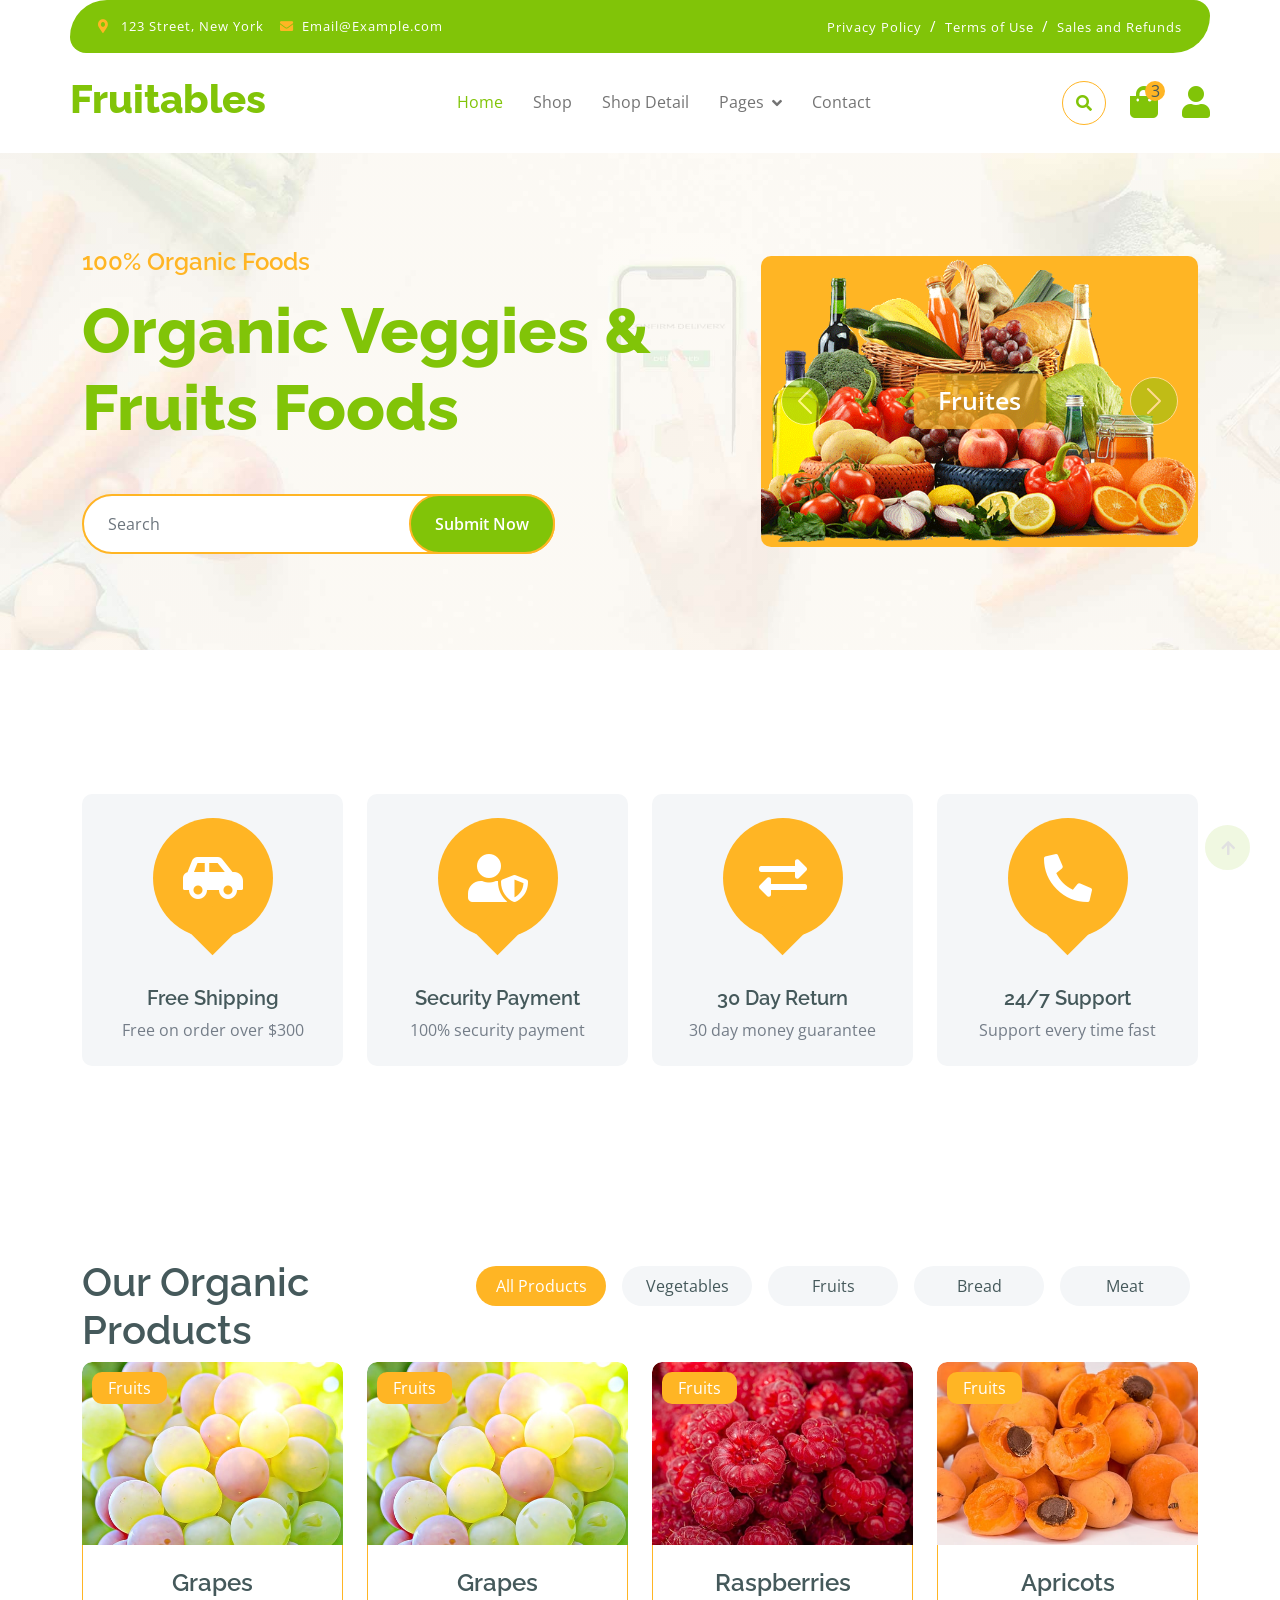
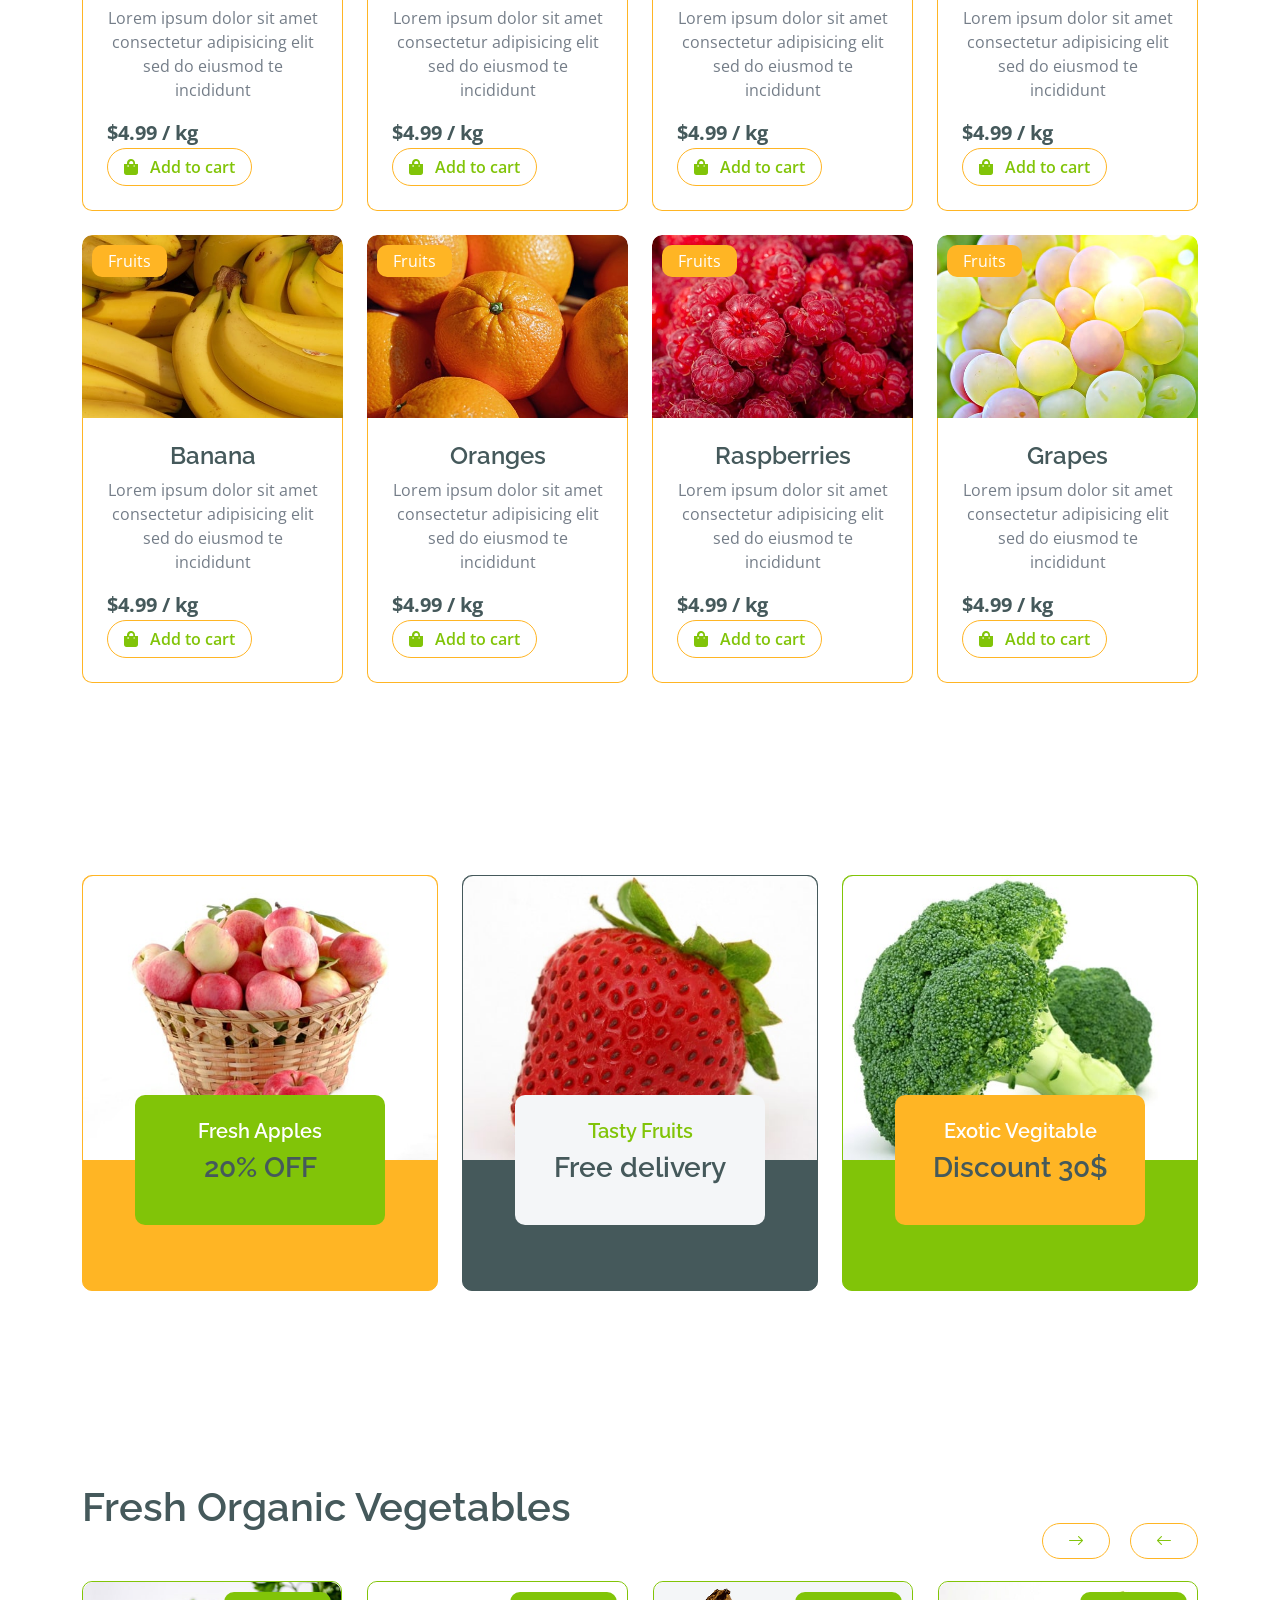
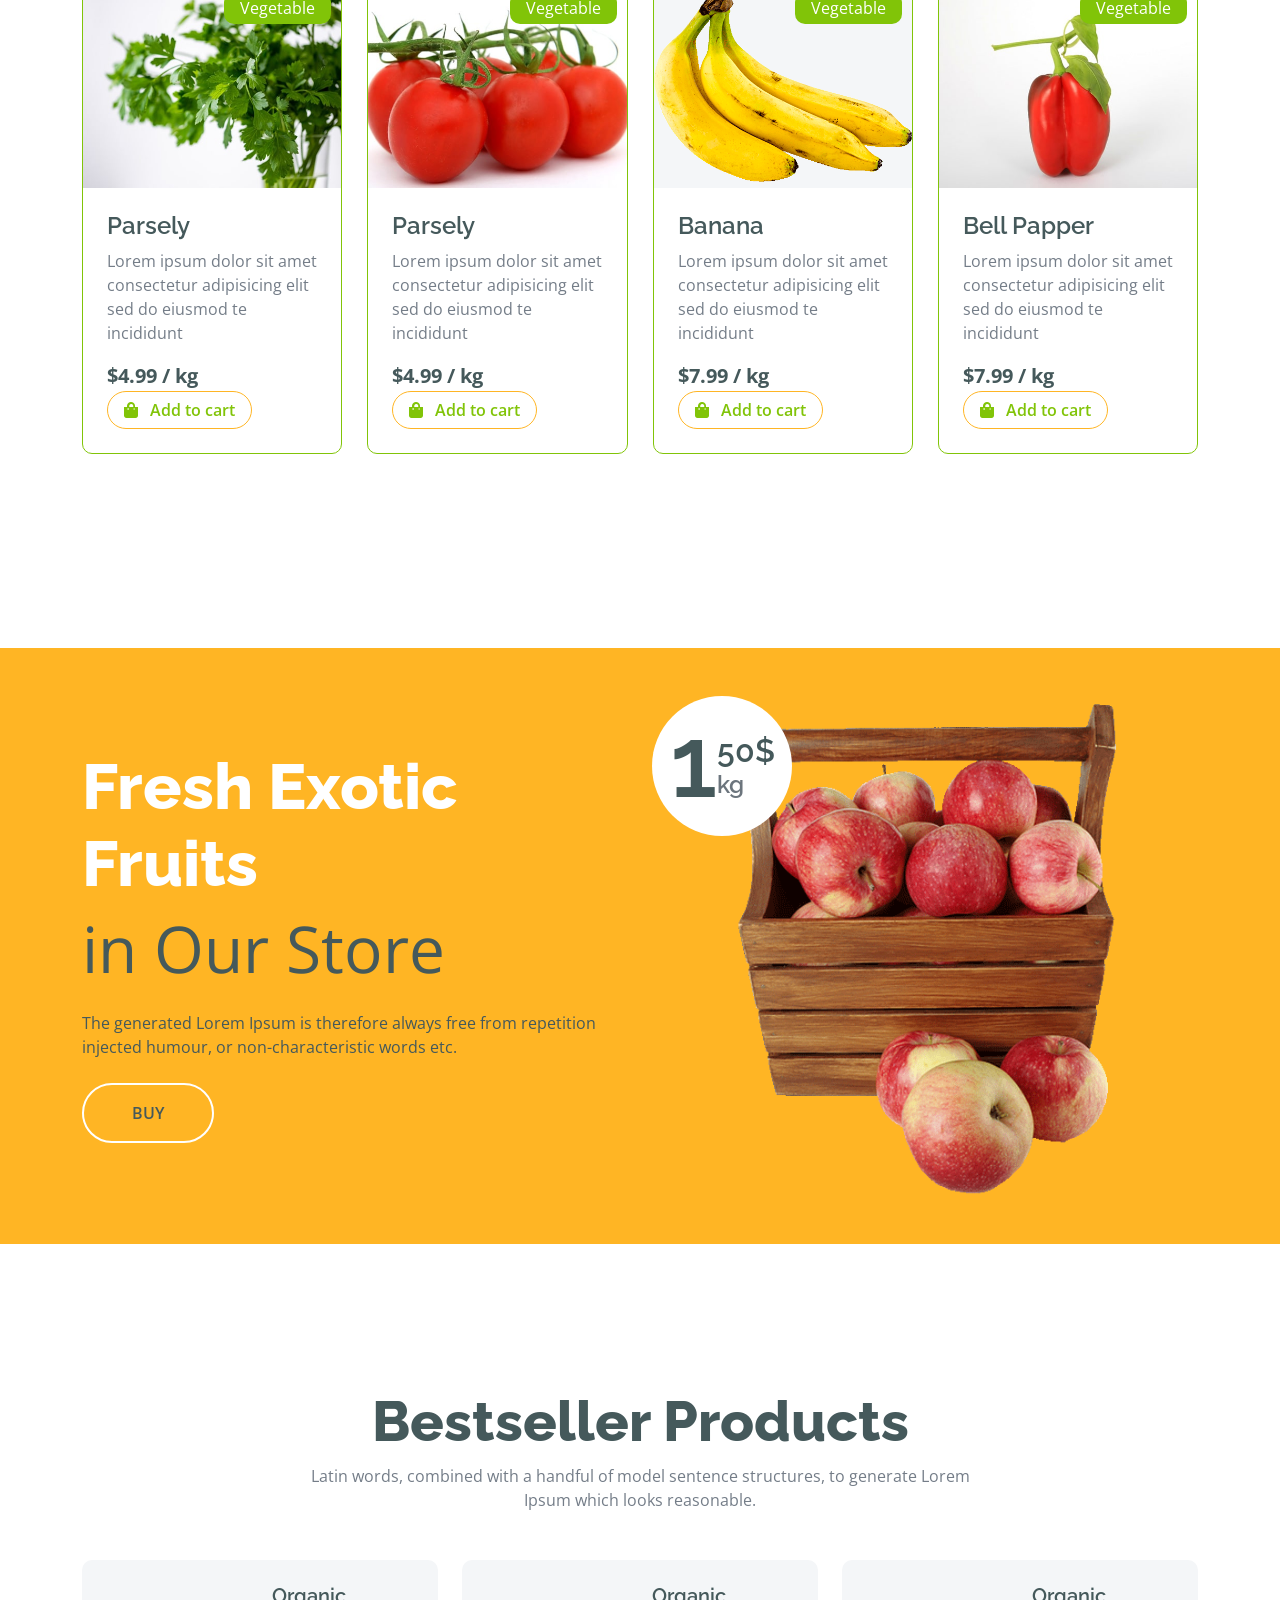
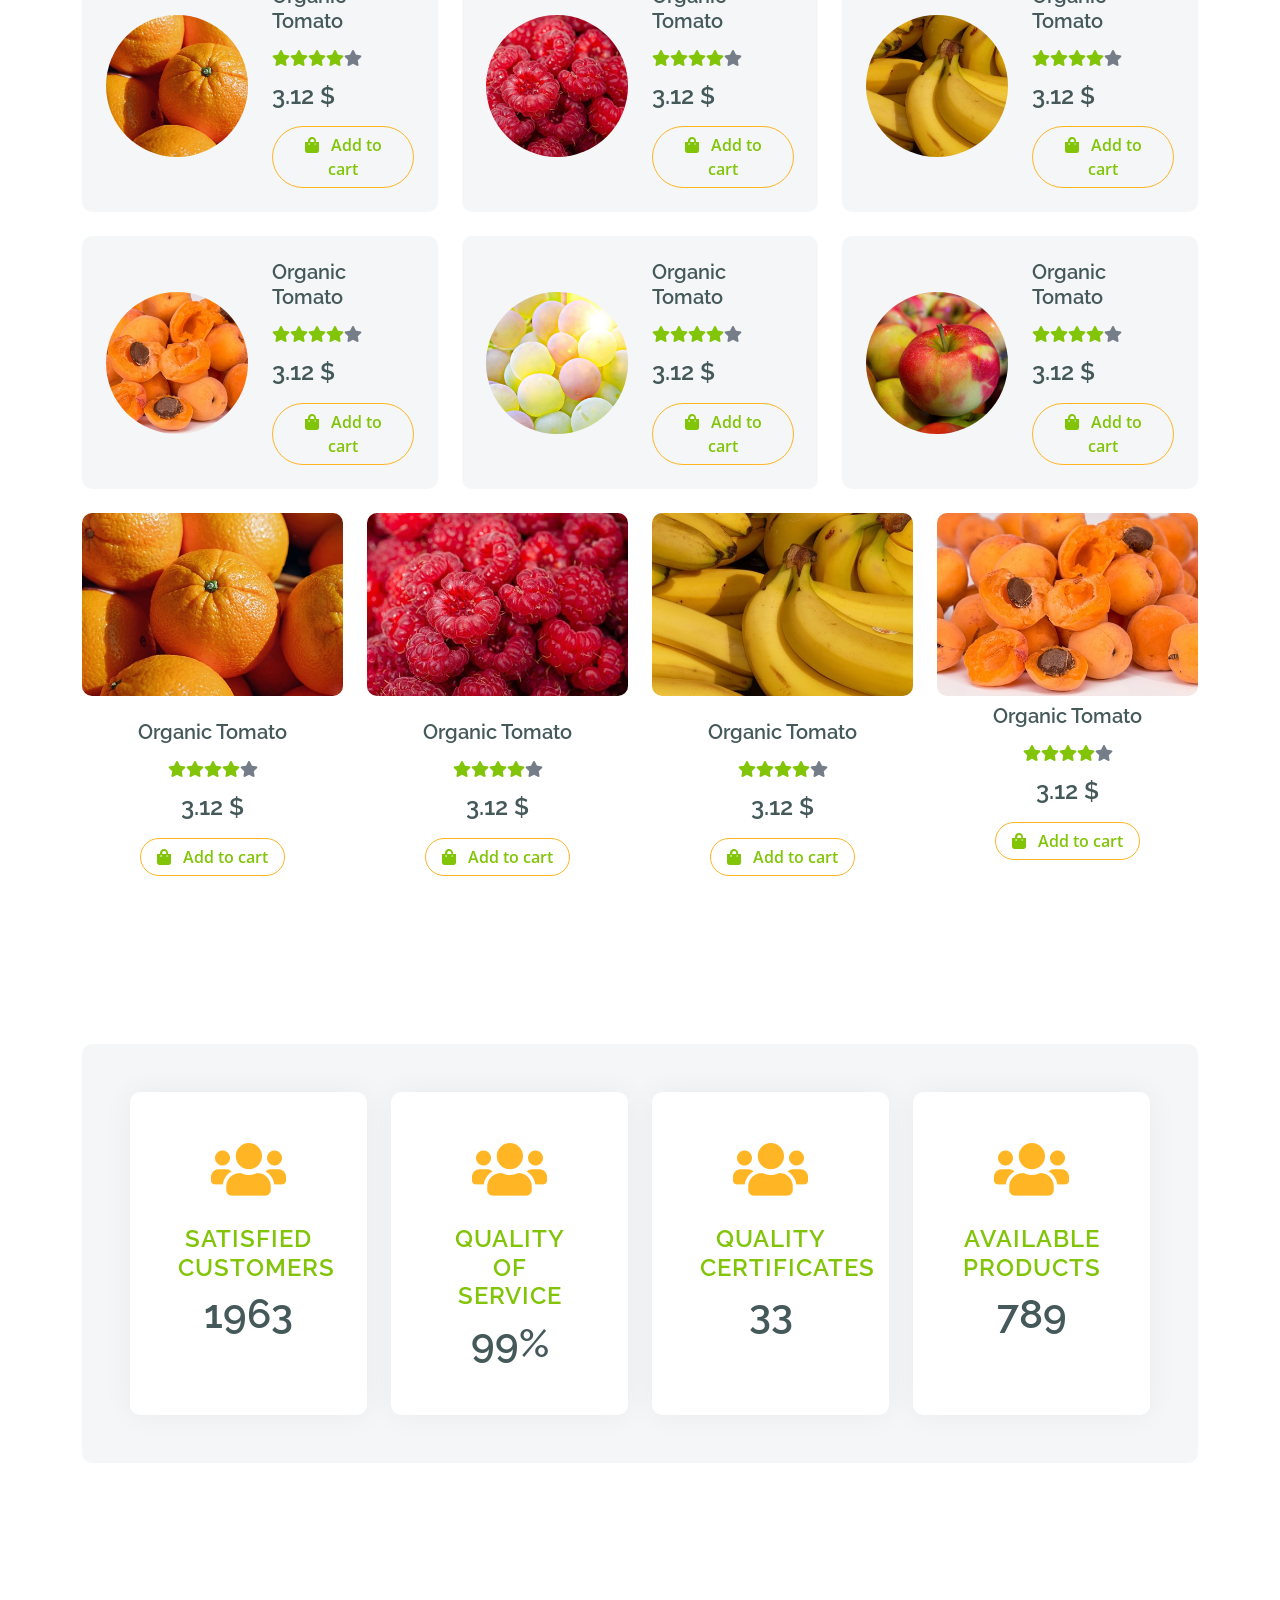
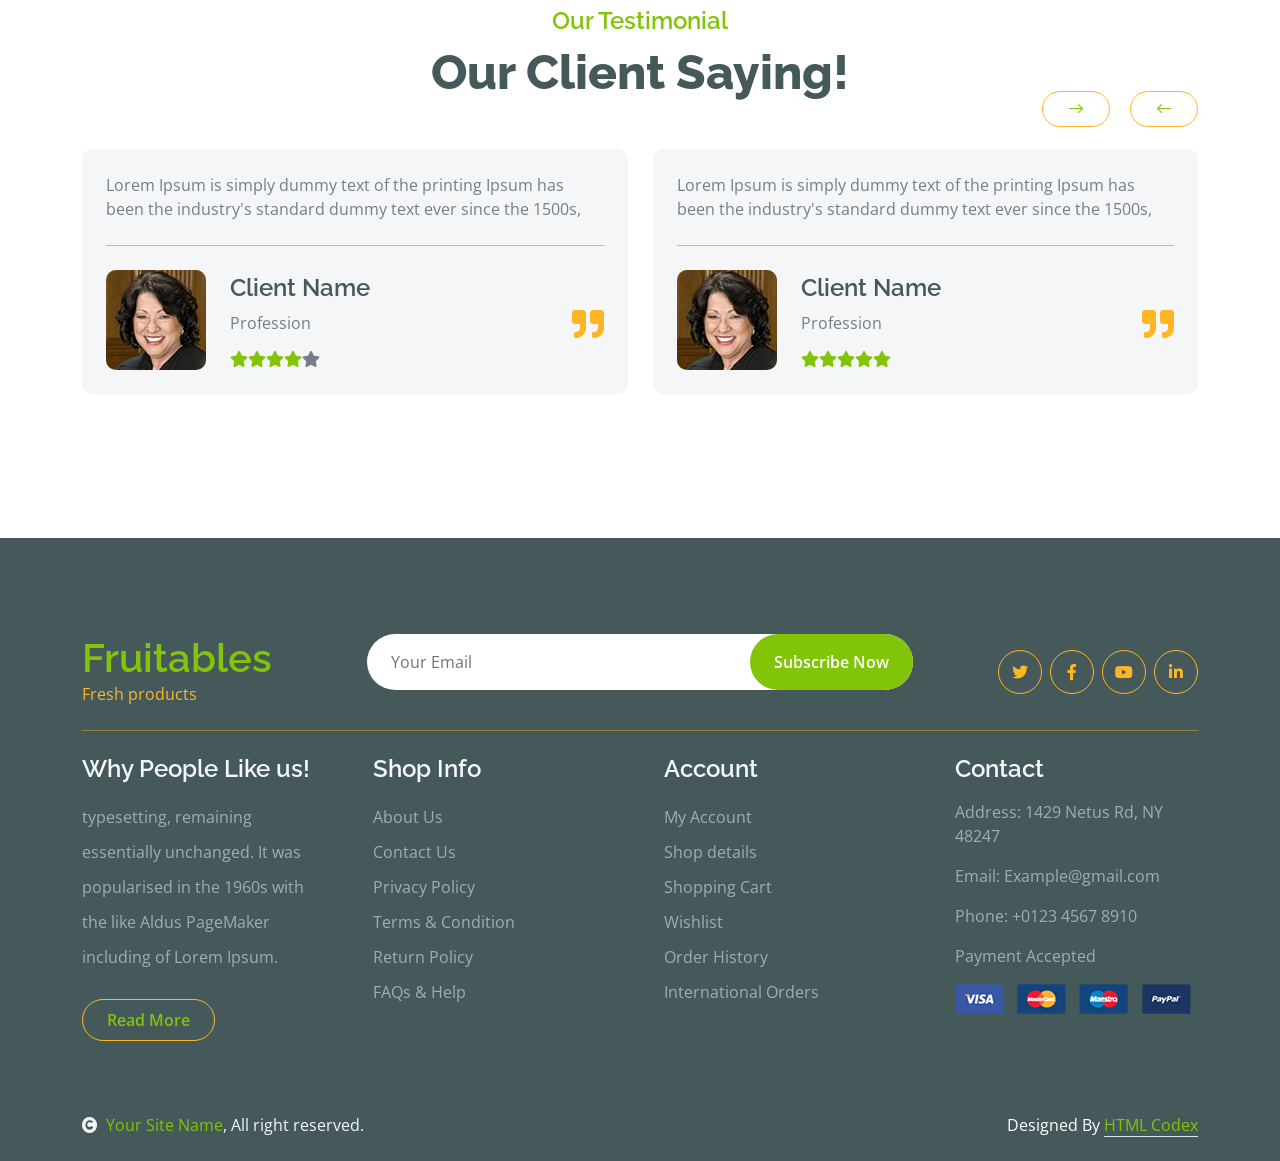
<file: BookStore/wwwroot/index.html>
<!DOCTYPE html>
<html lang="en">

    <head>
        <meta charset="utf-8">
        <title>Fruitables - Vegetable Website Template</title>
        <meta content="width=device-width, initial-scale=1.0" name="viewport">
        <meta content="" name="keywords">
        <meta content="" name="description">

        <!-- Google Web Fonts -->
        <link rel="preconnect" href="https://fonts.googleapis.com">
        <link rel="preconnect" href="https://fonts.gstatic.com" crossorigin>
        <link href="https://fonts.googleapis.com/css2?family=Open+Sans:wght@400;600&family=Raleway:wght@600;800&display=swap" rel="stylesheet"> 

        <!-- Icon Font Stylesheet -->
        <link rel="stylesheet" href="https://use.fontawesome.com/releases/v5.15.4/css/all.css"/>
        <link href="https://cdn.jsdelivr.net/npm/bootstrap-icons@1.4.1/font/bootstrap-icons.css" rel="stylesheet">

        <!-- Libraries Stylesheet -->
        <link href="lib/lightbox/css/lightbox.min.css" rel="stylesheet">
        <link href="lib/owlcarousel/assets/owl.carousel.min.css" rel="stylesheet">


        <!-- Customized Bootstrap Stylesheet -->
        <link href="css/bootstrap.min.css" rel="stylesheet">

        <!-- Template Stylesheet -->
        <link href="css/style.css" rel="stylesheet">
    </head>

    <body>

        <!-- Spinner Start -->
        <div id="spinner" class="show w-100 vh-100 bg-white position-fixed translate-middle top-50 start-50  d-flex align-items-center justify-content-center">
            <div class="spinner-grow text-primary" role="status"></div>
        </div>
        <!-- Spinner End -->


        <!-- Navbar start -->
        <div class="container-fluid fixed-top">
            <div class="container topbar bg-primary d-none d-lg-block">
                <div class="d-flex justify-content-between">
                    <div class="top-info ps-2">
                        <small class="me-3"><i class="fas fa-map-marker-alt me-2 text-secondary"></i> <a href="#" class="text-white">123 Street, New York</a></small>
                        <small class="me-3"><i class="fas fa-envelope me-2 text-secondary"></i><a href="#" class="text-white">Email@Example.com</a></small>
                    </div>
                    <div class="top-link pe-2">
                        <a href="#" class="text-white"><small class="text-white mx-2">Privacy Policy</small>/</a>
                        <a href="#" class="text-white"><small class="text-white mx-2">Terms of Use</small>/</a>
                        <a href="#" class="text-white"><small class="text-white ms-2">Sales and Refunds</small></a>
                    </div>
                </div>
            </div>
            <div class="container px-0">
                <nav class="navbar navbar-light bg-white navbar-expand-xl">
                    <a href="index.html" class="navbar-brand"><h1 class="text-primary display-6">Fruitables</h1></a>
                    <button class="navbar-toggler py-2 px-3" type="button" data-bs-toggle="collapse" data-bs-target="#navbarCollapse">
                        <span class="fa fa-bars text-primary"></span>
                    </button>
                    <div class="collapse navbar-collapse bg-white" id="navbarCollapse">
                        <div class="navbar-nav mx-auto">
                            <a href="index.html" class="nav-item nav-link active">Home</a>
                            <a href="shop.html" class="nav-item nav-link">Shop</a>
                            <a href="shop-detail.html" class="nav-item nav-link">Shop Detail</a>
                            <div class="nav-item dropdown">
                                <a href="#" class="nav-link dropdown-toggle" data-bs-toggle="dropdown">Pages</a>
                                <div class="dropdown-menu m-0 bg-secondary rounded-0">
                                    <a href="cart.html" class="dropdown-item">Cart</a>
                                    <a href="chackout.html" class="dropdown-item">Chackout</a>
                                    <a href="testimonial.html" class="dropdown-item">Testimonial</a>
                                    <a href="404.html" class="dropdown-item">404 Page</a>
                                </div>
                            </div>
                            <a href="contact.html" class="nav-item nav-link">Contact</a>
                        </div>
                        <div class="d-flex m-3 me-0">
                            <button class="btn-search btn border border-secondary btn-md-square rounded-circle bg-white me-4" data-bs-toggle="modal" data-bs-target="#searchModal"><i class="fas fa-search text-primary"></i></button>
                            <a href="#" class="position-relative me-4 my-auto">
                                <i class="fa fa-shopping-bag fa-2x"></i>
                                <span class="position-absolute bg-secondary rounded-circle d-flex align-items-center justify-content-center text-dark px-1" style="top: -5px; left: 15px; height: 20px; min-width: 20px;">3</span>
                            </a>
                            <a href="#" class="my-auto">
                                <i class="fas fa-user fa-2x"></i>
                            </a>
                        </div>
                    </div>
                </nav>
            </div>
        </div>
        <!-- Navbar End -->


        <!-- Modal Search Start -->
        <div class="modal fade" id="searchModal" tabindex="-1" aria-labelledby="exampleModalLabel" aria-hidden="true">
            <div class="modal-dialog modal-fullscreen">
                <div class="modal-content rounded-0">
                    <div class="modal-header">
                        <h5 class="modal-title" id="exampleModalLabel">Search by keyword</h5>
                        <button type="button" class="btn-close" data-bs-dismiss="modal" aria-label="Close"></button>
                    </div>
                    <div class="modal-body d-flex align-items-center">
                        <div class="input-group w-75 mx-auto d-flex">
                            <input type="search" class="form-control p-3" placeholder="keywords" aria-describedby="search-icon-1">
                            <span id="search-icon-1" class="input-group-text p-3"><i class="fa fa-search"></i></span>
                        </div>
                    </div>
                </div>
            </div>
        </div>
        <!-- Modal Search End -->


        <!-- Hero Start -->
        <div class="container-fluid py-5 mb-5 hero-header">
            <div class="container py-5">
                <div class="row g-5 align-items-center">
                    <div class="col-md-12 col-lg-7">
                        <h4 class="mb-3 text-secondary">100% Organic Foods</h4>
                        <h1 class="mb-5 display-3 text-primary">Organic Veggies & Fruits Foods</h1>
                        <div class="position-relative mx-auto">
                            <input class="form-control border-2 border-secondary w-75 py-3 px-4 rounded-pill" type="number" placeholder="Search">
                            <button type="submit" class="btn btn-primary border-2 border-secondary py-3 px-4 position-absolute rounded-pill text-white h-100" style="top: 0; right: 25%;">Submit Now</button>
                        </div>
                    </div>
                    <div class="col-md-12 col-lg-5">
                        <div id="carouselId" class="carousel slide position-relative" data-bs-ride="carousel">
                            <div class="carousel-inner" role="listbox">
                                <div class="carousel-item active rounded">
                                    <img src="img/hero-img-1.png" class="img-fluid w-100 h-100 bg-secondary rounded" alt="First slide">
                                    <a href="#" class="btn px-4 py-2 text-white rounded">Fruites</a>
                                </div>
                                <div class="carousel-item rounded">
                                    <img src="img/hero-img-2.jpg" class="img-fluid w-100 h-100 rounded" alt="Second slide">
                                    <a href="#" class="btn px-4 py-2 text-white rounded">Vesitables</a>
                                </div>
                            </div>
                            <button class="carousel-control-prev" type="button" data-bs-target="#carouselId" data-bs-slide="prev">
                                <span class="carousel-control-prev-icon" aria-hidden="true"></span>
                                <span class="visually-hidden">Previous</span>
                            </button>
                            <button class="carousel-control-next" type="button" data-bs-target="#carouselId" data-bs-slide="next">
                                <span class="carousel-control-next-icon" aria-hidden="true"></span>
                                <span class="visually-hidden">Next</span>
                            </button>
                        </div>
                    </div>
                </div>
            </div>
        </div>
        <!-- Hero End -->


        <!-- Featurs Section Start -->
        <div class="container-fluid featurs py-5">
            <div class="container py-5">
                <div class="row g-4">
                    <div class="col-md-6 col-lg-3">
                        <div class="featurs-item text-center rounded bg-light p-4">
                            <div class="featurs-icon btn-square rounded-circle bg-secondary mb-5 mx-auto">
                                <i class="fas fa-car-side fa-3x text-white"></i>
                            </div>
                            <div class="featurs-content text-center">
                                <h5>Free Shipping</h5>
                                <p class="mb-0">Free on order over $300</p>
                            </div>
                        </div>
                    </div>
                    <div class="col-md-6 col-lg-3">
                        <div class="featurs-item text-center rounded bg-light p-4">
                            <div class="featurs-icon btn-square rounded-circle bg-secondary mb-5 mx-auto">
                                <i class="fas fa-user-shield fa-3x text-white"></i>
                            </div>
                            <div class="featurs-content text-center">
                                <h5>Security Payment</h5>
                                <p class="mb-0">100% security payment</p>
                            </div>
                        </div>
                    </div>
                    <div class="col-md-6 col-lg-3">
                        <div class="featurs-item text-center rounded bg-light p-4">
                            <div class="featurs-icon btn-square rounded-circle bg-secondary mb-5 mx-auto">
                                <i class="fas fa-exchange-alt fa-3x text-white"></i>
                            </div>
                            <div class="featurs-content text-center">
                                <h5>30 Day Return</h5>
                                <p class="mb-0">30 day money guarantee</p>
                            </div>
                        </div>
                    </div>
                    <div class="col-md-6 col-lg-3">
                        <div class="featurs-item text-center rounded bg-light p-4">
                            <div class="featurs-icon btn-square rounded-circle bg-secondary mb-5 mx-auto">
                                <i class="fa fa-phone-alt fa-3x text-white"></i>
                            </div>
                            <div class="featurs-content text-center">
                                <h5>24/7 Support</h5>
                                <p class="mb-0">Support every time fast</p>
                            </div>
                        </div>
                    </div>
                </div>
            </div>
        </div>
        <!-- Featurs Section End -->


        <!-- Fruits Shop Start-->
        <div class="container-fluid fruite py-5">
            <div class="container py-5">
                <div class="tab-class text-center">
                    <div class="row g-4">
                        <div class="col-lg-4 text-start">
                            <h1>Our Organic Products</h1>
                        </div>
                        <div class="col-lg-8 text-end">
                            <ul class="nav nav-pills d-inline-flex text-center mb-5">
                                <li class="nav-item">
                                    <a class="d-flex m-2 py-2 bg-light rounded-pill active" data-bs-toggle="pill" href="#tab-1">
                                        <span class="text-dark" style="width: 130px;">All Products</span>
                                    </a>
                                </li>
                                <li class="nav-item">
                                    <a class="d-flex py-2 m-2 bg-light rounded-pill" data-bs-toggle="pill" href="#tab-2">
                                        <span class="text-dark" style="width: 130px;">Vegetables</span>
                                    </a>
                                </li>
                                <li class="nav-item">
                                    <a class="d-flex m-2 py-2 bg-light rounded-pill" data-bs-toggle="pill" href="#tab-3">
                                        <span class="text-dark" style="width: 130px;">Fruits</span>
                                    </a>
                                </li>
                                <li class="nav-item">
                                    <a class="d-flex m-2 py-2 bg-light rounded-pill" data-bs-toggle="pill" href="#tab-4">
                                        <span class="text-dark" style="width: 130px;">Bread</span>
                                    </a>
                                </li>
                                <li class="nav-item">
                                    <a class="d-flex m-2 py-2 bg-light rounded-pill" data-bs-toggle="pill" href="#tab-5">
                                        <span class="text-dark" style="width: 130px;">Meat</span>
                                    </a>
                                </li>
                            </ul>
                        </div>
                    </div>
                    <div class="tab-content">
                        <div id="tab-1" class="tab-pane fade show p-0 active">
                            <div class="row g-4">
                                <div class="col-lg-12">
                                    <div class="row g-4">
                                        <div class="col-md-6 col-lg-4 col-xl-3">
                                            <div class="rounded position-relative fruite-item">
                                                <div class="fruite-img">
                                                    <img src="img/fruite-item-5.jpg" class="img-fluid w-100 rounded-top" alt="">
                                                </div>
                                                <div class="text-white bg-secondary px-3 py-1 rounded position-absolute" style="top: 10px; left: 10px;">Fruits</div>
                                                <div class="p-4 border border-secondary border-top-0 rounded-bottom">
                                                    <h4>Grapes</h4>
                                                    <p>Lorem ipsum dolor sit amet consectetur adipisicing elit sed do eiusmod te incididunt</p>
                                                    <div class="d-flex justify-content-between flex-lg-wrap">
                                                        <p class="text-dark fs-5 fw-bold mb-0">$4.99 / kg</p>
                                                        <a href="#" class="btn border border-secondary rounded-pill px-3 text-primary"><i class="fa fa-shopping-bag me-2 text-primary"></i> Add to cart</a>
                                                    </div>
                                                </div>
                                            </div>
                                        </div>
                                        <div class="col-md-6 col-lg-4 col-xl-3">
                                            <div class="rounded position-relative fruite-item">
                                                <div class="fruite-img">
                                                    <img src="img/fruite-item-5.jpg" class="img-fluid w-100 rounded-top" alt="">
                                                </div>
                                                <div class="text-white bg-secondary px-3 py-1 rounded position-absolute" style="top: 10px; left: 10px;">Fruits</div>
                                                <div class="p-4 border border-secondary border-top-0 rounded-bottom">
                                                    <h4>Grapes</h4>
                                                    <p>Lorem ipsum dolor sit amet consectetur adipisicing elit sed do eiusmod te incididunt</p>
                                                    <div class="d-flex justify-content-between flex-lg-wrap">
                                                        <p class="text-dark fs-5 fw-bold mb-0">$4.99 / kg</p>
                                                        <a href="#" class="btn border border-secondary rounded-pill px-3 text-primary"><i class="fa fa-shopping-bag me-2 text-primary"></i> Add to cart</a>
                                                    </div>
                                                </div>
                                            </div>
                                        </div>
                                        <div class="col-md-6 col-lg-4 col-xl-3">
                                            <div class="rounded position-relative fruite-item">
                                                <div class="fruite-img">
                                                    <img src="img/fruite-item-2.jpg" class="img-fluid w-100 rounded-top" alt="">
                                                </div>
                                                <div class="text-white bg-secondary px-3 py-1 rounded position-absolute" style="top: 10px; left: 10px;">Fruits</div>
                                                <div class="p-4 border border-secondary border-top-0 rounded-bottom">
                                                    <h4>Raspberries</h4>
                                                    <p>Lorem ipsum dolor sit amet consectetur adipisicing elit sed do eiusmod te incididunt</p>
                                                    <div class="d-flex justify-content-between flex-lg-wrap">
                                                        <p class="text-dark fs-5 fw-bold mb-0">$4.99 / kg</p>
                                                        <a href="#" class="btn border border-secondary rounded-pill px-3 text-primary"><i class="fa fa-shopping-bag me-2 text-primary"></i> Add to cart</a>
                                                    </div>
                                                </div>
                                            </div>
                                        </div>
                                        <div class="col-md-6 col-lg-4 col-xl-3">
                                            <div class="rounded position-relative fruite-item">
                                                <div class="fruite-img">
                                                    <img src="img/fruite-item-4.jpg" class="img-fluid w-100 rounded-top" alt="">
                                                </div>
                                                <div class="text-white bg-secondary px-3 py-1 rounded position-absolute" style="top: 10px; left: 10px;">Fruits</div>
                                                <div class="p-4 border border-secondary border-top-0 rounded-bottom">
                                                    <h4>Apricots</h4>
                                                    <p>Lorem ipsum dolor sit amet consectetur adipisicing elit sed do eiusmod te incididunt</p>
                                                    <div class="d-flex justify-content-between flex-lg-wrap">
                                                        <p class="text-dark fs-5 fw-bold mb-0">$4.99 / kg</p>
                                                        <a href="#" class="btn border border-secondary rounded-pill px-3 text-primary"><i class="fa fa-shopping-bag me-2 text-primary"></i> Add to cart</a>
                                                    </div>
                                                </div>
                                            </div>
                                        </div>
                                        <div class="col-md-6 col-lg-4 col-xl-3">
                                            <div class="rounded position-relative fruite-item">
                                                <div class="fruite-img">
                                                    <img src="img/fruite-item-3.jpg" class="img-fluid w-100 rounded-top" alt="">
                                                </div>
                                                <div class="text-white bg-secondary px-3 py-1 rounded position-absolute" style="top: 10px; left: 10px;">Fruits</div>
                                                <div class="p-4 border border-secondary border-top-0 rounded-bottom">
                                                    <h4>Banana</h4>
                                                    <p>Lorem ipsum dolor sit amet consectetur adipisicing elit sed do eiusmod te incididunt</p>
                                                    <div class="d-flex justify-content-between flex-lg-wrap">
                                                        <p class="text-dark fs-5 fw-bold mb-0">$4.99 / kg</p>
                                                        <a href="#" class="btn border border-secondary rounded-pill px-3 text-primary"><i class="fa fa-shopping-bag me-2 text-primary"></i> Add to cart</a>
                                                    </div>
                                                </div>
                                            </div>
                                        </div>
                                        <div class="col-md-6 col-lg-4 col-xl-3">
                                            <div class="rounded position-relative fruite-item">
                                                <div class="fruite-img">
                                                    <img src="img/fruite-item-1.jpg" class="img-fluid w-100 rounded-top" alt="">
                                                </div>
                                                <div class="text-white bg-secondary px-3 py-1 rounded position-absolute" style="top: 10px; left: 10px;">Fruits</div>
                                                <div class="p-4 border border-secondary border-top-0 rounded-bottom">
                                                    <h4>Oranges</h4>
                                                    <p>Lorem ipsum dolor sit amet consectetur adipisicing elit sed do eiusmod te incididunt</p>
                                                    <div class="d-flex justify-content-between flex-lg-wrap">
                                                        <p class="text-dark fs-5 fw-bold mb-0">$4.99 / kg</p>
                                                        <a href="#" class="btn border border-secondary rounded-pill px-3 text-primary"><i class="fa fa-shopping-bag me-2 text-primary"></i> Add to cart</a>
                                                    </div>
                                                </div>
                                            </div>
                                        </div>
                                        <div class="col-md-6 col-lg-4 col-xl-3">
                                            <div class="rounded position-relative fruite-item">
                                                <div class="fruite-img">
                                                    <img src="img/fruite-item-2.jpg" class="img-fluid w-100 rounded-top" alt="">
                                                </div>
                                                <div class="text-white bg-secondary px-3 py-1 rounded position-absolute" style="top: 10px; left: 10px;">Fruits</div>
                                                <div class="p-4 border border-secondary border-top-0 rounded-bottom">
                                                    <h4>Raspberries</h4>
                                                    <p>Lorem ipsum dolor sit amet consectetur adipisicing elit sed do eiusmod te incididunt</p>
                                                    <div class="d-flex justify-content-between flex-lg-wrap">
                                                        <p class="text-dark fs-5 fw-bold mb-0">$4.99 / kg</p>
                                                        <a href="#" class="btn border border-secondary rounded-pill px-3 text-primary"><i class="fa fa-shopping-bag me-2 text-primary"></i> Add to cart</a>
                                                    </div>
                                                </div>
                                            </div>
                                        </div>
                                        <div class="col-md-6 col-lg-4 col-xl-3">
                                            <div class="rounded position-relative fruite-item">
                                                <div class="fruite-img">
                                                    <img src="img/fruite-item-5.jpg" class="img-fluid w-100 rounded-top" alt="">
                                                </div>
                                                <div class="text-white bg-secondary px-3 py-1 rounded position-absolute" style="top: 10px; left: 10px;">Fruits</div>
                                                <div class="p-4 border border-secondary border-top-0 rounded-bottom">
                                                    <h4>Grapes</h4>
                                                    <p>Lorem ipsum dolor sit amet consectetur adipisicing elit sed do eiusmod te incididunt</p>
                                                    <div class="d-flex justify-content-between flex-lg-wrap">
                                                        <p class="text-dark fs-5 fw-bold mb-0">$4.99 / kg</p>
                                                        <a href="#" class="btn border border-secondary rounded-pill px-3 text-primary"><i class="fa fa-shopping-bag me-2 text-primary"></i> Add to cart</a>
                                                    </div>
                                                </div>
                                            </div>
                                        </div>
                                    </div>
                                </div>
                            </div>
                        </div>
                        <div id="tab-2" class="tab-pane fade show p-0">
                            <div class="row g-4">
                                <div class="col-lg-12">
                                    <div class="row g-4">
                                        <div class="col-md-6 col-lg-4 col-xl-3">
                                            <div class="rounded position-relative fruite-item">
                                                <div class="fruite-img">
                                                    <img src="img/fruite-item-5.jpg" class="img-fluid w-100 rounded-top" alt="">
                                                </div>
                                                <div class="text-white bg-secondary px-3 py-1 rounded position-absolute" style="top: 10px; left: 10px;">Fruits</div>
                                                <div class="p-4 border border-secondary border-top-0 rounded-bottom">
                                                    <h4>Grapes</h4>
                                                    <p>Lorem ipsum dolor sit amet consectetur adipisicing elit sed do eiusmod te incididunt</p>
                                                    <div class="d-flex justify-content-between flex-lg-wrap">
                                                        <p class="text-dark fs-5 fw-bold mb-0">$4.99 / kg</p>
                                                        <a href="#" class="btn border border-secondary rounded-pill px-3 text-primary"><i class="fa fa-shopping-bag me-2 text-primary"></i> Add to cart</a>
                                                    </div>
                                                </div>
                                            </div>
                                        </div>
                                        <div class="col-md-6 col-lg-4 col-xl-3">
                                            <div class="rounded position-relative fruite-item">
                                                <div class="fruite-img">
                                                    <img src="img/fruite-item-2.jpg" class="img-fluid w-100 rounded-top" alt="">
                                                </div>
                                                <div class="text-white bg-secondary px-3 py-1 rounded position-absolute" style="top: 10px; left: 10px;">Fruits</div>
                                                <div class="p-4 border border-secondary border-top-0 rounded-bottom">
                                                    <h4>Raspberries</h4>
                                                    <p>Lorem ipsum dolor sit amet consectetur adipisicing elit sed do eiusmod te incididunt</p>
                                                    <div class="d-flex justify-content-between flex-lg-wrap">
                                                        <p class="text-dark fs-5 fw-bold mb-0">$4.99 / kg</p>
                                                        <a href="#" class="btn border border-secondary rounded-pill px-3 text-primary"><i class="fa fa-shopping-bag me-2 text-primary"></i> Add to cart</a>
                                                    </div>
                                                </div>
                                            </div>
                                        </div>
                                    </div>
                                </div>
                            </div>
                        </div>
                        <div id="tab-3" class="tab-pane fade show p-0">
                            <div class="row g-4">
                                <div class="col-lg-12">
                                    <div class="row g-4">
                                        <div class="col-md-6 col-lg-4 col-xl-3">
                                            <div class="rounded position-relative fruite-item">
                                                <div class="fruite-img">
                                                    <img src="img/fruite-item-1.jpg" class="img-fluid w-100 rounded-top" alt="">
                                                </div>
                                                <div class="text-white bg-secondary px-3 py-1 rounded position-absolute" style="top: 10px; left: 10px;">Fruits</div>
                                                <div class="p-4 border border-secondary border-top-0 rounded-bottom">
                                                    <h4>Oranges</h4>
                                                    <p>Lorem ipsum dolor sit amet consectetur adipisicing elit sed do eiusmod te incididunt</p>
                                                    <div class="d-flex justify-content-between flex-lg-wrap">
                                                        <p class="text-dark fs-5 fw-bold mb-0">$4.99 / kg</p>
                                                        <a href="#" class="btn border border-secondary rounded-pill px-3 text-primary"><i class="fa fa-shopping-bag me-2 text-primary"></i> Add to cart</a>
                                                    </div>
                                                </div>
                                            </div>
                                        </div>
                                        <div class="col-md-6 col-lg-4 col-xl-3">
                                            <div class="rounded position-relative fruite-item">
                                                <div class="fruite-img">
                                                    <img src="img/fruite-item-6.jpg" class="img-fluid w-100 rounded-top" alt="">
                                                </div>
                                                <div class="text-white bg-secondary px-3 py-1 rounded position-absolute" style="top: 10px; left: 10px;">Fruits</div>
                                                <div class="p-4 border border-secondary border-top-0 rounded-bottom">
                                                    <h4>Apple</h4>
                                                    <p>Lorem ipsum dolor sit amet consectetur adipisicing elit sed do eiusmod te incididunt</p>
                                                    <div class="d-flex justify-content-between flex-lg-wrap">
                                                        <p class="text-dark fs-5 fw-bold mb-0">$4.99 / kg</p>
                                                        <a href="#" class="btn border border-secondary rounded-pill px-3 text-primary"><i class="fa fa-shopping-bag me-2 text-primary"></i> Add to cart</a>
                                                    </div>
                                                </div>
                                            </div>
                                        </div>
                                    </div>
                                </div>
                            </div>
                        </div>
                        <div id="tab-4" class="tab-pane fade show p-0">
                            <div class="row g-4">
                                <div class="col-lg-12">
                                    <div class="row g-4">
                                        <div class="col-md-6 col-lg-4 col-xl-3">
                                            <div class="rounded position-relative fruite-item">
                                                <div class="fruite-img">
                                                    <img src="img/fruite-item-5.jpg" class="img-fluid w-100 rounded-top" alt="">
                                                </div>
                                                <div class="text-white bg-secondary px-3 py-1 rounded position-absolute" style="top: 10px; left: 10px;">Fruits</div>
                                                <div class="p-4 border border-secondary border-top-0 rounded-bottom">
                                                    <h4>Grapes</h4>
                                                    <p>Lorem ipsum dolor sit amet consectetur adipisicing elit sed do eiusmod te incididunt</p>
                                                    <div class="d-flex justify-content-between flex-lg-wrap">
                                                        <p class="text-dark fs-5 fw-bold mb-0">$4.99 / kg</p>
                                                        <a href="#" class="btn border border-secondary rounded-pill px-3 text-primary"><i class="fa fa-shopping-bag me-2 text-primary"></i> Add to cart</a>
                                                    </div>
                                                </div>
                                            </div>
                                        </div>
                                        <div class="col-md-6 col-lg-4 col-xl-3">
                                            <div class="rounded position-relative fruite-item">
                                                <div class="fruite-img">
                                                    <img src="img/fruite-item-4.jpg" class="img-fluid w-100 rounded-top" alt="">
                                                </div>
                                                <div class="text-white bg-secondary px-3 py-1 rounded position-absolute" style="top: 10px; left: 10px;">Fruits</div>
                                                <div class="p-4 border border-secondary border-top-0 rounded-bottom">
                                                    <h4>Apricots</h4>
                                                    <p>Lorem ipsum dolor sit amet consectetur adipisicing elit sed do eiusmod te incididunt</p>
                                                    <div class="d-flex justify-content-between flex-lg-wrap">
                                                        <p class="text-dark fs-5 fw-bold mb-0">$4.99 / kg</p>
                                                        <a href="#" class="btn border border-secondary rounded-pill px-3 text-primary"><i class="fa fa-shopping-bag me-2 text-primary"></i> Add to cart</a>
                                                    </div>
                                                </div>
                                            </div>
                                        </div>
                                    </div>
                                </div>
                            </div>
                        </div>
                        <div id="tab-5" class="tab-pane fade show p-0">
                            <div class="row g-4">
                                <div class="col-lg-12">
                                    <div class="row g-4">
                                        <div class="col-md-6 col-lg-4 col-xl-3">
                                            <div class="rounded position-relative fruite-item">
                                                <div class="fruite-img">
                                                    <img src="img/fruite-item-3.jpg" class="img-fluid w-100 rounded-top" alt="">
                                                </div>
                                                <div class="text-white bg-secondary px-3 py-1 rounded position-absolute" style="top: 10px; left: 10px;">Fruits</div>
                                                <div class="p-4 border border-secondary border-top-0 rounded-bottom">
                                                    <h4>Banana</h4>
                                                    <p>Lorem ipsum dolor sit amet consectetur adipisicing elit sed do eiusmod te incididunt</p>
                                                    <div class="d-flex justify-content-between flex-lg-wrap">
                                                        <p class="text-dark fs-5 fw-bold mb-0">$4.99 / kg</p>
                                                        <a href="#" class="btn border border-secondary rounded-pill px-3 text-primary"><i class="fa fa-shopping-bag me-2 text-primary"></i> Add to cart</a>
                                                    </div>
                                                </div>
                                            </div>
                                        </div>
                                        <div class="col-md-6 col-lg-4 col-xl-3">
                                            <div class="rounded position-relative fruite-item">
                                                <div class="fruite-img">
                                                    <img src="img/fruite-item-2.jpg" class="img-fluid w-100 rounded-top" alt="">
                                                </div>
                                                <div class="text-white bg-secondary px-3 py-1 rounded position-absolute" style="top: 10px; left: 10px;">Fruits</div>
                                                <div class="p-4 border border-secondary border-top-0 rounded-bottom">
                                                    <h4>Raspberries</h4>
                                                    <p>Lorem ipsum dolor sit amet consectetur adipisicing elit sed do eiusmod te incididunt</p>
                                                    <div class="d-flex justify-content-between flex-lg-wrap">
                                                        <p class="text-dark fs-5 fw-bold mb-0">$4.99 / kg</p>
                                                        <a href="#" class="btn border border-secondary rounded-pill px-3 text-primary"><i class="fa fa-shopping-bag me-2 text-primary"></i> Add to cart</a>
                                                    </div>
                                                </div>
                                            </div>
                                        </div>
                                        <div class="col-md-6 col-lg-4 col-xl-3">
                                            <div class="rounded position-relative fruite-item">
                                                <div class="fruite-img">
                                                    <img src="img/fruite-item-1.jpg" class="img-fluid w-100 rounded-top" alt="">
                                                </div>
                                                <div class="text-white bg-secondary px-3 py-1 rounded position-absolute" style="top: 10px; left: 10px;">Fruits</div>
                                                <div class="p-4 border border-secondary border-top-0 rounded-bottom">
                                                    <h4>Oranges</h4>
                                                    <p>Lorem ipsum dolor sit amet consectetur adipisicing elit sed do eiusmod te incididunt</p>
                                                    <div class="d-flex justify-content-between flex-lg-wrap">
                                                        <p class="text-dark fs-5 fw-bold mb-0">$4.99 / kg</p>
                                                        <a href="#" class="btn border border-secondary rounded-pill px-3 text-primary"><i class="fa fa-shopping-bag me-2 text-primary"></i> Add to cart</a>
                                                    </div>
                                                </div>
                                            </div>
                                        </div>
                                    </div>
                                </div>
                            </div>
                        </div>
                    </div>
                </div>      
            </div>
        </div>
        <!-- Fruits Shop End-->


        <!-- Featurs Start -->
        <div class="container-fluid service py-5">
            <div class="container py-5">
                <div class="row g-4 justify-content-center">
                    <div class="col-md-6 col-lg-4">
                        <a href="#">
                            <div class="service-item bg-secondary rounded border border-secondary">
                                <img src="img/featur-1.jpg" class="img-fluid rounded-top w-100" alt="">
                                <div class="px-4 rounded-bottom">
                                    <div class="service-content bg-primary text-center p-4 rounded">
                                        <h5 class="text-white">Fresh Apples</h5>
                                        <h3 class="mb-0">20% OFF</h3>
                                    </div>
                                </div>
                            </div>
                        </a>
                    </div>
                    <div class="col-md-6 col-lg-4">
                        <a href="#">
                            <div class="service-item bg-dark rounded border border-dark">
                                <img src="img/featur-2.jpg" class="img-fluid rounded-top w-100" alt="">
                                <div class="px-4 rounded-bottom">
                                    <div class="service-content bg-light text-center p-4 rounded">
                                        <h5 class="text-primary">Tasty Fruits</h5>
                                        <h3 class="mb-0">Free delivery</h3>
                                    </div>
                                </div>
                            </div>
                        </a>
                    </div>
                    <div class="col-md-6 col-lg-4">
                        <a href="#">
                            <div class="service-item bg-primary rounded border border-primary">
                                <img src="img/featur-3.jpg" class="img-fluid rounded-top w-100" alt="">
                                <div class="px-4 rounded-bottom">
                                    <div class="service-content bg-secondary text-center p-4 rounded">
                                        <h5 class="text-white">Exotic Vegitable</h5>
                                        <h3 class="mb-0">Discount 30$</h3>
                                    </div>
                                </div>
                            </div>
                        </a>
                    </div>
                </div>
            </div>
        </div>
        <!-- Featurs End -->


        <!-- Vesitable Shop Start-->
        <div class="container-fluid vesitable py-5">
            <div class="container py-5">
                <h1 class="mb-0">Fresh Organic Vegetables</h1>
                <div class="owl-carousel vegetable-carousel justify-content-center">
                    <div class="border border-primary rounded position-relative vesitable-item">
                        <div class="vesitable-img">
                            <img src="img/vegetable-item-6.jpg" class="img-fluid w-100 rounded-top" alt="">
                        </div>
                        <div class="text-white bg-primary px-3 py-1 rounded position-absolute" style="top: 10px; right: 10px;">Vegetable</div>
                        <div class="p-4 rounded-bottom">
                            <h4>Parsely</h4>
                            <p>Lorem ipsum dolor sit amet consectetur adipisicing elit sed do eiusmod te incididunt</p>
                            <div class="d-flex justify-content-between flex-lg-wrap">
                                <p class="text-dark fs-5 fw-bold mb-0">$4.99 / kg</p>
                                <a href="#" class="btn border border-secondary rounded-pill px-3 text-primary"><i class="fa fa-shopping-bag me-2 text-primary"></i> Add to cart</a>
                            </div>
                        </div>
                    </div>
                    <div class="border border-primary rounded position-relative vesitable-item">
                        <div class="vesitable-img">
                            <img src="img/vegetable-item-1.jpg" class="img-fluid w-100 rounded-top" alt="">
                        </div>
                        <div class="text-white bg-primary px-3 py-1 rounded position-absolute" style="top: 10px; right: 10px;">Vegetable</div>
                        <div class="p-4 rounded-bottom">
                            <h4>Parsely</h4>
                            <p>Lorem ipsum dolor sit amet consectetur adipisicing elit sed do eiusmod te incididunt</p>
                            <div class="d-flex justify-content-between flex-lg-wrap">
                                <p class="text-dark fs-5 fw-bold mb-0">$4.99 / kg</p>
                                <a href="#" class="btn border border-secondary rounded-pill px-3 text-primary"><i class="fa fa-shopping-bag me-2 text-primary"></i> Add to cart</a>
                            </div>
                        </div>
                    </div>
                    <div class="border border-primary rounded position-relative vesitable-item">
                        <div class="vesitable-img">
                            <img src="img/vegetable-item-3.png" class="img-fluid w-100 rounded-top bg-light" alt="">
                        </div>
                        <div class="text-white bg-primary px-3 py-1 rounded position-absolute" style="top: 10px; right: 10px;">Vegetable</div>
                        <div class="p-4 rounded-bottom">
                            <h4>Banana</h4>
                            <p>Lorem ipsum dolor sit amet consectetur adipisicing elit sed do eiusmod te incididunt</p>
                            <div class="d-flex justify-content-between flex-lg-wrap">
                                <p class="text-dark fs-5 fw-bold mb-0">$7.99 / kg</p>
                                <a href="#" class="btn border border-secondary rounded-pill px-3 text-primary"><i class="fa fa-shopping-bag me-2 text-primary"></i> Add to cart</a>
                            </div>
                        </div>
                    </div>
                    <div class="border border-primary rounded position-relative vesitable-item">
                        <div class="vesitable-img">
                            <img src="img/vegetable-item-4.jpg" class="img-fluid w-100 rounded-top" alt="">
                        </div>
                        <div class="text-white bg-primary px-3 py-1 rounded position-absolute" style="top: 10px; right: 10px;">Vegetable</div>
                        <div class="p-4 rounded-bottom">
                            <h4>Bell Papper</h4>
                            <p>Lorem ipsum dolor sit amet consectetur adipisicing elit sed do eiusmod te incididunt</p>
                            <div class="d-flex justify-content-between flex-lg-wrap">
                                <p class="text-dark fs-5 fw-bold mb-0">$7.99 / kg</p>
                                <a href="#" class="btn border border-secondary rounded-pill px-3 text-primary"><i class="fa fa-shopping-bag me-2 text-primary"></i> Add to cart</a>
                            </div>
                        </div>
                    </div>
                    <div class="border border-primary rounded position-relative vesitable-item">
                        <div class="vesitable-img">
                            <img src="img/vegetable-item-5.jpg" class="img-fluid w-100 rounded-top" alt="">
                        </div>
                        <div class="text-white bg-primary px-3 py-1 rounded position-absolute" style="top: 10px; right: 10px;">Vegetable</div>
                        <div class="p-4 rounded-bottom">
                            <h4>Potatoes</h4>
                            <p>Lorem ipsum dolor sit amet consectetur adipisicing elit sed do eiusmod te incididunt</p>
                            <div class="d-flex justify-content-between flex-lg-wrap">
                                <p class="text-dark fs-5 fw-bold mb-0">$7.99 / kg</p>
                                <a href="#" class="btn border border-secondary rounded-pill px-3 text-primary"><i class="fa fa-shopping-bag me-2 text-primary"></i> Add to cart</a>
                            </div>
                        </div>
                    </div>
                    <div class="border border-primary rounded position-relative vesitable-item">
                        <div class="vesitable-img">
                            <img src="img/vegetable-item-6.jpg" class="img-fluid w-100 rounded-top" alt="">
                        </div>
                        <div class="text-white bg-primary px-3 py-1 rounded position-absolute" style="top: 10px; right: 10px;">Vegetable</div>
                        <div class="p-4 rounded-bottom">
                            <h4>Parsely</h4>
                            <p>Lorem ipsum dolor sit amet consectetur adipisicing elit sed do eiusmod te incididunt</p>
                            <div class="d-flex justify-content-between flex-lg-wrap">
                                <p class="text-dark fs-5 fw-bold mb-0">$7.99 / kg</p>
                                <a href="#" class="btn border border-secondary rounded-pill px-3 text-primary"><i class="fa fa-shopping-bag me-2 text-primary"></i> Add to cart</a>
                            </div>
                        </div>
                    </div>
                    <div class="border border-primary rounded position-relative vesitable-item">
                        <div class="vesitable-img">
                            <img src="img/vegetable-item-5.jpg" class="img-fluid w-100 rounded-top" alt="">
                        </div>
                        <div class="text-white bg-primary px-3 py-1 rounded position-absolute" style="top: 10px; right: 10px;">Vegetable</div>
                        <div class="p-4 rounded-bottom">
                            <h4>Potatoes</h4>
                            <p>Lorem ipsum dolor sit amet consectetur adipisicing elit sed do eiusmod te incididunt</p>
                            <div class="d-flex justify-content-between flex-lg-wrap">
                                <p class="text-dark fs-5 fw-bold mb-0">$7.99 / kg</p>
                                <a href="#" class="btn border border-secondary rounded-pill px-3 text-primary"><i class="fa fa-shopping-bag me-2 text-primary"></i> Add to cart</a>
                            </div>
                        </div>
                    </div>
                    <div class="border border-primary rounded position-relative vesitable-item">
                        <div class="vesitable-img">
                            <img src="img/vegetable-item-6.jpg" class="img-fluid w-100 rounded-top" alt="">
                        </div>
                        <div class="text-white bg-primary px-3 py-1 rounded position-absolute" style="top: 10px; right: 10px;">Vegetable</div>
                        <div class="p-4 rounded-bottom">
                            <h4>Parsely</h4>
                            <p>Lorem ipsum dolor sit amet consectetur adipisicing elit sed do eiusmod te incididunt</p>
                            <div class="d-flex justify-content-between flex-lg-wrap">
                                <p class="text-dark fs-5 fw-bold mb-0">$7.99 / kg</p>
                                <a href="#" class="btn border border-secondary rounded-pill px-3 text-primary"><i class="fa fa-shopping-bag me-2 text-primary"></i> Add to cart</a>
                            </div>
                        </div>
                    </div>
                </div>
            </div>
        </div>
        <!-- Vesitable Shop End -->


        <!-- Banner Section Start-->
        <div class="container-fluid banner bg-secondary my-5">
            <div class="container py-5">
                <div class="row g-4 align-items-center">
                    <div class="col-lg-6">
                        <div class="py-4">
                            <h1 class="display-3 text-white">Fresh Exotic Fruits</h1>
                            <p class="fw-normal display-3 text-dark mb-4">in Our Store</p>
                            <p class="mb-4 text-dark">The generated Lorem Ipsum is therefore always free from repetition injected humour, or non-characteristic words etc.</p>
                            <a href="#" class="banner-btn btn border-2 border-white rounded-pill text-dark py-3 px-5">BUY</a>
                        </div>
                    </div>
                    <div class="col-lg-6">
                        <div class="position-relative">
                            <img src="img/baner-1.png" class="img-fluid w-100 rounded" alt="">
                            <div class="d-flex align-items-center justify-content-center bg-white rounded-circle position-absolute" style="width: 140px; height: 140px; top: 0; left: 0;">
                                <h1 style="font-size: 100px;">1</h1>
                                <div class="d-flex flex-column">
                                    <span class="h2 mb-0">50$</span>
                                    <span class="h4 text-muted mb-0">kg</span>
                                </div>
                            </div>
                        </div>
                    </div>
                </div>
            </div>
        </div>
        <!-- Banner Section End -->


        <!-- Bestsaler Product Start -->
        <div class="container-fluid py-5">
            <div class="container py-5">
                <div class="text-center mx-auto mb-5" style="max-width: 700px;">
                    <h1 class="display-4">Bestseller Products</h1>
                    <p>Latin words, combined with a handful of model sentence structures, to generate Lorem Ipsum which looks reasonable.</p>
                </div>
                <div class="row g-4">
                    <div class="col-lg-6 col-xl-4">
                        <div class="p-4 rounded bg-light">
                            <div class="row align-items-center">
                                <div class="col-6">
                                    <img src="img/best-product-1.jpg" class="img-fluid rounded-circle w-100" alt="">
                                </div>
                                <div class="col-6">
                                    <a href="#" class="h5">Organic Tomato</a>
                                    <div class="d-flex my-3">
                                        <i class="fas fa-star text-primary"></i>
                                        <i class="fas fa-star text-primary"></i>
                                        <i class="fas fa-star text-primary"></i>
                                        <i class="fas fa-star text-primary"></i>
                                        <i class="fas fa-star"></i>
                                    </div>
                                    <h4 class="mb-3">3.12 $</h4>
                                    <a href="#" class="btn border border-secondary rounded-pill px-3 text-primary"><i class="fa fa-shopping-bag me-2 text-primary"></i> Add to cart</a>
                                </div>
                            </div>
                        </div>
                    </div>
                    <div class="col-lg-6 col-xl-4">
                        <div class="p-4 rounded bg-light">
                            <div class="row align-items-center">
                                <div class="col-6">
                                    <img src="img/best-product-2.jpg" class="img-fluid rounded-circle w-100" alt="">
                                </div>
                                <div class="col-6">
                                    <a href="#" class="h5">Organic Tomato</a>
                                    <div class="d-flex my-3">
                                        <i class="fas fa-star text-primary"></i>
                                        <i class="fas fa-star text-primary"></i>
                                        <i class="fas fa-star text-primary"></i>
                                        <i class="fas fa-star text-primary"></i>
                                        <i class="fas fa-star"></i>
                                    </div>
                                    <h4 class="mb-3">3.12 $</h4>
                                    <a href="#" class="btn border border-secondary rounded-pill px-3 text-primary"><i class="fa fa-shopping-bag me-2 text-primary"></i> Add to cart</a>
                                </div>
                            </div>
                        </div>
                    </div>
                    <div class="col-lg-6 col-xl-4">
                        <div class="p-4 rounded bg-light">
                            <div class="row align-items-center">
                                <div class="col-6">
                                    <img src="img/best-product-3.jpg" class="img-fluid rounded-circle w-100" alt="">
                                </div>
                                <div class="col-6">
                                    <a href="#" class="h5">Organic Tomato</a>
                                    <div class="d-flex my-3">
                                        <i class="fas fa-star text-primary"></i>
                                        <i class="fas fa-star text-primary"></i>
                                        <i class="fas fa-star text-primary"></i>
                                        <i class="fas fa-star text-primary"></i>
                                        <i class="fas fa-star"></i>
                                    </div>
                                    <h4 class="mb-3">3.12 $</h4>
                                    <a href="#" class="btn border border-secondary rounded-pill px-3 text-primary"><i class="fa fa-shopping-bag me-2 text-primary"></i> Add to cart</a>
                                </div>
                            </div>
                        </div>
                    </div>
                    <div class="col-lg-6 col-xl-4">
                        <div class="p-4 rounded bg-light">
                            <div class="row align-items-center">
                                <div class="col-6">
                                    <img src="img/best-product-4.jpg" class="img-fluid rounded-circle w-100" alt="">
                                </div>
                                <div class="col-6">
                                    <a href="#" class="h5">Organic Tomato</a>
                                    <div class="d-flex my-3">
                                        <i class="fas fa-star text-primary"></i>
                                        <i class="fas fa-star text-primary"></i>
                                        <i class="fas fa-star text-primary"></i>
                                        <i class="fas fa-star text-primary"></i>
                                        <i class="fas fa-star"></i>
                                    </div>
                                    <h4 class="mb-3">3.12 $</h4>
                                    <a href="#" class="btn border border-secondary rounded-pill px-3 text-primary"><i class="fa fa-shopping-bag me-2 text-primary"></i> Add to cart</a>
                                </div>
                            </div>
                        </div>
                    </div>
                    <div class="col-lg-6 col-xl-4">
                        <div class="p-4 rounded bg-light">
                            <div class="row align-items-center">
                                <div class="col-6">
                                    <img src="img/best-product-5.jpg" class="img-fluid rounded-circle w-100" alt="">
                                </div>
                                <div class="col-6">
                                    <a href="#" class="h5">Organic Tomato</a>
                                    <div class="d-flex my-3">
                                        <i class="fas fa-star text-primary"></i>
                                        <i class="fas fa-star text-primary"></i>
                                        <i class="fas fa-star text-primary"></i>
                                        <i class="fas fa-star text-primary"></i>
                                        <i class="fas fa-star"></i>
                                    </div>
                                    <h4 class="mb-3">3.12 $</h4>
                                    <a href="#" class="btn border border-secondary rounded-pill px-3 text-primary"><i class="fa fa-shopping-bag me-2 text-primary"></i> Add to cart</a>
                                </div>
                            </div>
                        </div>
                    </div>
                    <div class="col-lg-6 col-xl-4">
                        <div class="p-4 rounded bg-light">
                            <div class="row align-items-center">
                                <div class="col-6">
                                    <img src="img/best-product-6.jpg" class="img-fluid rounded-circle w-100" alt="">
                                </div>
                                <div class="col-6">
                                    <a href="#" class="h5">Organic Tomato</a>
                                    <div class="d-flex my-3">
                                        <i class="fas fa-star text-primary"></i>
                                        <i class="fas fa-star text-primary"></i>
                                        <i class="fas fa-star text-primary"></i>
                                        <i class="fas fa-star text-primary"></i>
                                        <i class="fas fa-star"></i>
                                    </div>
                                    <h4 class="mb-3">3.12 $</h4>
                                    <a href="#" class="btn border border-secondary rounded-pill px-3 text-primary"><i class="fa fa-shopping-bag me-2 text-primary"></i> Add to cart</a>
                                </div>
                            </div>
                        </div>
                    </div>
                    <div class="col-md-6 col-lg-6 col-xl-3">
                        <div class="text-center">
                            <img src="img/fruite-item-1.jpg" class="img-fluid rounded" alt="">
                            <div class="py-4">
                                <a href="#" class="h5">Organic Tomato</a>
                                <div class="d-flex my-3 justify-content-center">
                                    <i class="fas fa-star text-primary"></i>
                                    <i class="fas fa-star text-primary"></i>
                                    <i class="fas fa-star text-primary"></i>
                                    <i class="fas fa-star text-primary"></i>
                                    <i class="fas fa-star"></i>
                                </div>
                                <h4 class="mb-3">3.12 $</h4>
                                <a href="#" class="btn border border-secondary rounded-pill px-3 text-primary"><i class="fa fa-shopping-bag me-2 text-primary"></i> Add to cart</a>
                            </div>
                        </div>
                    </div>
                    <div class="col-md-6 col-lg-6 col-xl-3">
                        <div class="text-center">
                            <img src="img/fruite-item-2.jpg" class="img-fluid rounded" alt="">
                            <div class="py-4">
                                <a href="#" class="h5">Organic Tomato</a>
                                <div class="d-flex my-3 justify-content-center">
                                    <i class="fas fa-star text-primary"></i>
                                    <i class="fas fa-star text-primary"></i>
                                    <i class="fas fa-star text-primary"></i>
                                    <i class="fas fa-star text-primary"></i>
                                    <i class="fas fa-star"></i>
                                </div>
                                <h4 class="mb-3">3.12 $</h4>
                                <a href="#" class="btn border border-secondary rounded-pill px-3 text-primary"><i class="fa fa-shopping-bag me-2 text-primary"></i> Add to cart</a>
                            </div>
                        </div>
                    </div>
                    <div class="col-md-6 col-lg-6 col-xl-3">
                        <div class="text-center">
                            <img src="img/fruite-item-3.jpg" class="img-fluid rounded" alt="">
                            <div class="py-4">
                                <a href="#" class="h5">Organic Tomato</a>
                                <div class="d-flex my-3 justify-content-center">
                                    <i class="fas fa-star text-primary"></i>
                                    <i class="fas fa-star text-primary"></i>
                                    <i class="fas fa-star text-primary"></i>
                                    <i class="fas fa-star text-primary"></i>
                                    <i class="fas fa-star"></i>
                                </div>
                                <h4 class="mb-3">3.12 $</h4>
                                <a href="#" class="btn border border-secondary rounded-pill px-3 text-primary"><i class="fa fa-shopping-bag me-2 text-primary"></i> Add to cart</a>
                            </div>
                        </div>
                    </div>
                    <div class="col-md-6 col-lg-6 col-xl-3">
                        <div class="text-center">
                            <img src="img/fruite-item-4.jpg" class="img-fluid rounded" alt="">
                            <div class="py-2">
                                <a href="#" class="h5">Organic Tomato</a>
                                <div class="d-flex my-3 justify-content-center">
                                    <i class="fas fa-star text-primary"></i>
                                    <i class="fas fa-star text-primary"></i>
                                    <i class="fas fa-star text-primary"></i>
                                    <i class="fas fa-star text-primary"></i>
                                    <i class="fas fa-star"></i>
                                </div>
                                <h4 class="mb-3">3.12 $</h4>
                                <a href="#" class="btn border border-secondary rounded-pill px-3 text-primary"><i class="fa fa-shopping-bag me-2 text-primary"></i> Add to cart</a>
                            </div>
                        </div>
                    </div>
                </div>
            </div>
        </div>
        <!-- Bestsaler Product End -->


        <!-- Fact Start -->
        <div class="container-fluid py-5">
            <div class="container">
                <div class="bg-light p-5 rounded">
                    <div class="row g-4 justify-content-center">
                        <div class="col-md-6 col-lg-6 col-xl-3">
                            <div class="counter bg-white rounded p-5">
                                <i class="fa fa-users text-secondary"></i>
                                <h4>satisfied customers</h4>
                                <h1>1963</h1>
                            </div>
                        </div>
                        <div class="col-md-6 col-lg-6 col-xl-3">
                            <div class="counter bg-white rounded p-5">
                                <i class="fa fa-users text-secondary"></i>
                                <h4>quality of service</h4>
                                <h1>99%</h1>
                            </div>
                        </div>
                        <div class="col-md-6 col-lg-6 col-xl-3">
                            <div class="counter bg-white rounded p-5">
                                <i class="fa fa-users text-secondary"></i>
                                <h4>quality certificates</h4>
                                <h1>33</h1>
                            </div>
                        </div>
                        <div class="col-md-6 col-lg-6 col-xl-3">
                            <div class="counter bg-white rounded p-5">
                                <i class="fa fa-users text-secondary"></i>
                                <h4>Available Products</h4>
                                <h1>789</h1>
                            </div>
                        </div>
                    </div>
                </div>
            </div>
        </div>
        <!-- Fact Start -->


        <!-- Tastimonial Start -->
        <div class="container-fluid testimonial py-5">
            <div class="container py-5">
                <div class="testimonial-header text-center">
                    <h4 class="text-primary">Our Testimonial</h4>
                    <h1 class="display-5 mb-5 text-dark">Our Client Saying!</h1>
                </div>
                <div class="owl-carousel testimonial-carousel">
                    <div class="testimonial-item img-border-radius bg-light rounded p-4">
                        <div class="position-relative">
                            <i class="fa fa-quote-right fa-2x text-secondary position-absolute" style="bottom: 30px; right: 0;"></i>
                            <div class="mb-4 pb-4 border-bottom border-secondary">
                                <p class="mb-0">Lorem Ipsum is simply dummy text of the printing Ipsum has been the industry's standard dummy text ever since the 1500s,
                                </p>
                            </div>
                            <div class="d-flex align-items-center flex-nowrap">
                                <div class="bg-secondary rounded">
                                    <img src="img/testimonial-1.jpg" class="img-fluid rounded" style="width: 100px; height: 100px;" alt="">
                                </div>
                                <div class="ms-4 d-block">
                                    <h4 class="text-dark">Client Name</h4>
                                    <p class="m-0 pb-3">Profession</p>
                                    <div class="d-flex pe-5">
                                        <i class="fas fa-star text-primary"></i>
                                        <i class="fas fa-star text-primary"></i>
                                        <i class="fas fa-star text-primary"></i>
                                        <i class="fas fa-star text-primary"></i>
                                        <i class="fas fa-star"></i>
                                    </div>
                                </div>
                            </div>
                        </div>
                    </div>
                    <div class="testimonial-item img-border-radius bg-light rounded p-4">
                        <div class="position-relative">
                            <i class="fa fa-quote-right fa-2x text-secondary position-absolute" style="bottom: 30px; right: 0;"></i>
                            <div class="mb-4 pb-4 border-bottom border-secondary">
                                <p class="mb-0">Lorem Ipsum is simply dummy text of the printing Ipsum has been the industry's standard dummy text ever since the 1500s,
                                </p>
                            </div>
                            <div class="d-flex align-items-center flex-nowrap">
                                <div class="bg-secondary rounded">
                                    <img src="img/testimonial-1.jpg" class="img-fluid rounded" style="width: 100px; height: 100px;" alt="">
                                </div>
                                <div class="ms-4 d-block">
                                    <h4 class="text-dark">Client Name</h4>
                                    <p class="m-0 pb-3">Profession</p>
                                    <div class="d-flex pe-5">
                                        <i class="fas fa-star text-primary"></i>
                                        <i class="fas fa-star text-primary"></i>
                                        <i class="fas fa-star text-primary"></i>
                                        <i class="fas fa-star text-primary"></i>
                                        <i class="fas fa-star text-primary"></i>
                                    </div>
                                </div>
                            </div>
                        </div>
                    </div>
                    <div class="testimonial-item img-border-radius bg-light rounded p-4">
                        <div class="position-relative">
                            <i class="fa fa-quote-right fa-2x text-secondary position-absolute" style="bottom: 30px; right: 0;"></i>
                            <div class="mb-4 pb-4 border-bottom border-secondary">
                                <p class="mb-0">Lorem Ipsum is simply dummy text of the printing Ipsum has been the industry's standard dummy text ever since the 1500s,
                                </p>
                            </div>
                            <div class="d-flex align-items-center flex-nowrap">
                                <div class="bg-secondary rounded">
                                    <img src="img/testimonial-1.jpg" class="img-fluid rounded" style="width: 100px; height: 100px;" alt="">
                                </div>
                                <div class="ms-4 d-block">
                                    <h4 class="text-dark">Client Name</h4>
                                    <p class="m-0 pb-3">Profession</p>
                                    <div class="d-flex pe-5">
                                        <i class="fas fa-star text-primary"></i>
                                        <i class="fas fa-star text-primary"></i>
                                        <i class="fas fa-star text-primary"></i>
                                        <i class="fas fa-star text-primary"></i>
                                        <i class="fas fa-star text-primary"></i>
                                    </div>
                                </div>
                            </div>
                        </div>
                    </div>
                </div>
            </div>
        </div>
        <!-- Tastimonial End -->


        <!-- Footer Start -->
        <div class="container-fluid bg-dark text-white-50 footer pt-5 mt-5">
            <div class="container py-5">
                <div class="pb-4 mb-4" style="border-bottom: 1px solid rgba(226, 175, 24, 0.5) ;">
                    <div class="row g-4">
                        <div class="col-lg-3">
                            <a href="#">
                                <h1 class="text-primary mb-0">Fruitables</h1>
                                <p class="text-secondary mb-0">Fresh products</p>
                            </a>
                        </div>
                        <div class="col-lg-6">
                            <div class="position-relative mx-auto">
                                <input class="form-control border-0 w-100 py-3 px-4 rounded-pill" type="number" placeholder="Your Email">
                                <button type="submit" class="btn btn-primary border-0 border-secondary py-3 px-4 position-absolute rounded-pill text-white" style="top: 0; right: 0;">Subscribe Now</button>
                            </div>
                        </div>
                        <div class="col-lg-3">
                            <div class="d-flex justify-content-end pt-3">
                                <a class="btn  btn-outline-secondary me-2 btn-md-square rounded-circle" href=""><i class="fab fa-twitter"></i></a>
                                <a class="btn btn-outline-secondary me-2 btn-md-square rounded-circle" href=""><i class="fab fa-facebook-f"></i></a>
                                <a class="btn btn-outline-secondary me-2 btn-md-square rounded-circle" href=""><i class="fab fa-youtube"></i></a>
                                <a class="btn btn-outline-secondary btn-md-square rounded-circle" href=""><i class="fab fa-linkedin-in"></i></a>
                            </div>
                        </div>
                    </div>
                </div>
                <div class="row g-5">
                    <div class="col-lg-3 col-md-6">
                        <div class="footer-item">
                            <h4 class="text-light mb-3">Why People Like us!</h4>
                            <p class="mb-4">typesetting, remaining essentially unchanged. It was 
                                popularised in the 1960s with the like Aldus PageMaker including of Lorem Ipsum.</p>
                            <a href="" class="btn border-secondary py-2 px-4 rounded-pill text-primary">Read More</a>
                        </div>
                    </div>
                    <div class="col-lg-3 col-md-6">
                        <div class="d-flex flex-column text-start footer-item">
                            <h4 class="text-light mb-3">Shop Info</h4>
                            <a class="btn-link" href="">About Us</a>
                            <a class="btn-link" href="">Contact Us</a>
                            <a class="btn-link" href="">Privacy Policy</a>
                            <a class="btn-link" href="">Terms & Condition</a>
                            <a class="btn-link" href="">Return Policy</a>
                            <a class="btn-link" href="">FAQs & Help</a>
                        </div>
                    </div>
                    <div class="col-lg-3 col-md-6">
                        <div class="d-flex flex-column text-start footer-item">
                            <h4 class="text-light mb-3">Account</h4>
                            <a class="btn-link" href="">My Account</a>
                            <a class="btn-link" href="">Shop details</a>
                            <a class="btn-link" href="">Shopping Cart</a>
                            <a class="btn-link" href="">Wishlist</a>
                            <a class="btn-link" href="">Order History</a>
                            <a class="btn-link" href="">International Orders</a>
                        </div>
                    </div>
                    <div class="col-lg-3 col-md-6">
                        <div class="footer-item">
                            <h4 class="text-light mb-3">Contact</h4>
                            <p>Address: 1429 Netus Rd, NY 48247</p>
                            <p>Email: Example@gmail.com</p>
                            <p>Phone: +0123 4567 8910</p>
                            <p>Payment Accepted</p>
                            <img src="img/payment.png" class="img-fluid" alt="">
                        </div>
                    </div>
                </div>
            </div>
        </div>
        <!-- Footer End -->

        <!-- Copyright Start -->
        <div class="container-fluid copyright bg-dark py-4">
            <div class="container">
                <div class="row">
                    <div class="col-md-6 text-center text-md-start mb-3 mb-md-0">
                        <span class="text-light"><a href="#"><i class="fas fa-copyright text-light me-2"></i>Your Site Name</a>, All right reserved.</span>
                    </div>
                    <div class="col-md-6 my-auto text-center text-md-end text-white">
                        <!--/*** This template is free as long as you keep the below author’s credit link/attribution link/backlink. ***/-->
                        <!--/*** If you'd like to use the template without the below author’s credit link/attribution link/backlink, ***/-->
                        <!--/*** you can purchase the Credit Removal License from "https://htmlcodex.com/credit-removal". ***/-->
                        Designed By <a class="border-bottom" href="https://htmlcodex.com">HTML Codex</a>
                    </div>
                </div>
            </div>
        </div>
        <!-- Copyright End -->



        <!-- Back to Top -->
        <a href="#" class="btn btn-primary border-3 border-primary rounded-circle back-to-top"><i class="fa fa-arrow-up"></i></a>   

        
    <!-- JavaScript Libraries -->
    <script src="https://ajax.googleapis.com/ajax/libs/jquery/3.6.4/jquery.min.js"></script>
    <script src="https://cdn.jsdelivr.net/npm/bootstrap@5.0.0/dist/js/bootstrap.bundle.min.js"></script>
    <script src="lib/easing/easing.min.js"></script>
    <script src="lib/waypoints/waypoints.min.js"></script>
    <script src="lib/lightbox/js/lightbox.min.js"></script>
    <script src="lib/owlcarousel/owl.carousel.min.js"></script>

    <!-- Template Javascript -->
    <script src="js/main.js"></script>
    </body>

</html>
</file>
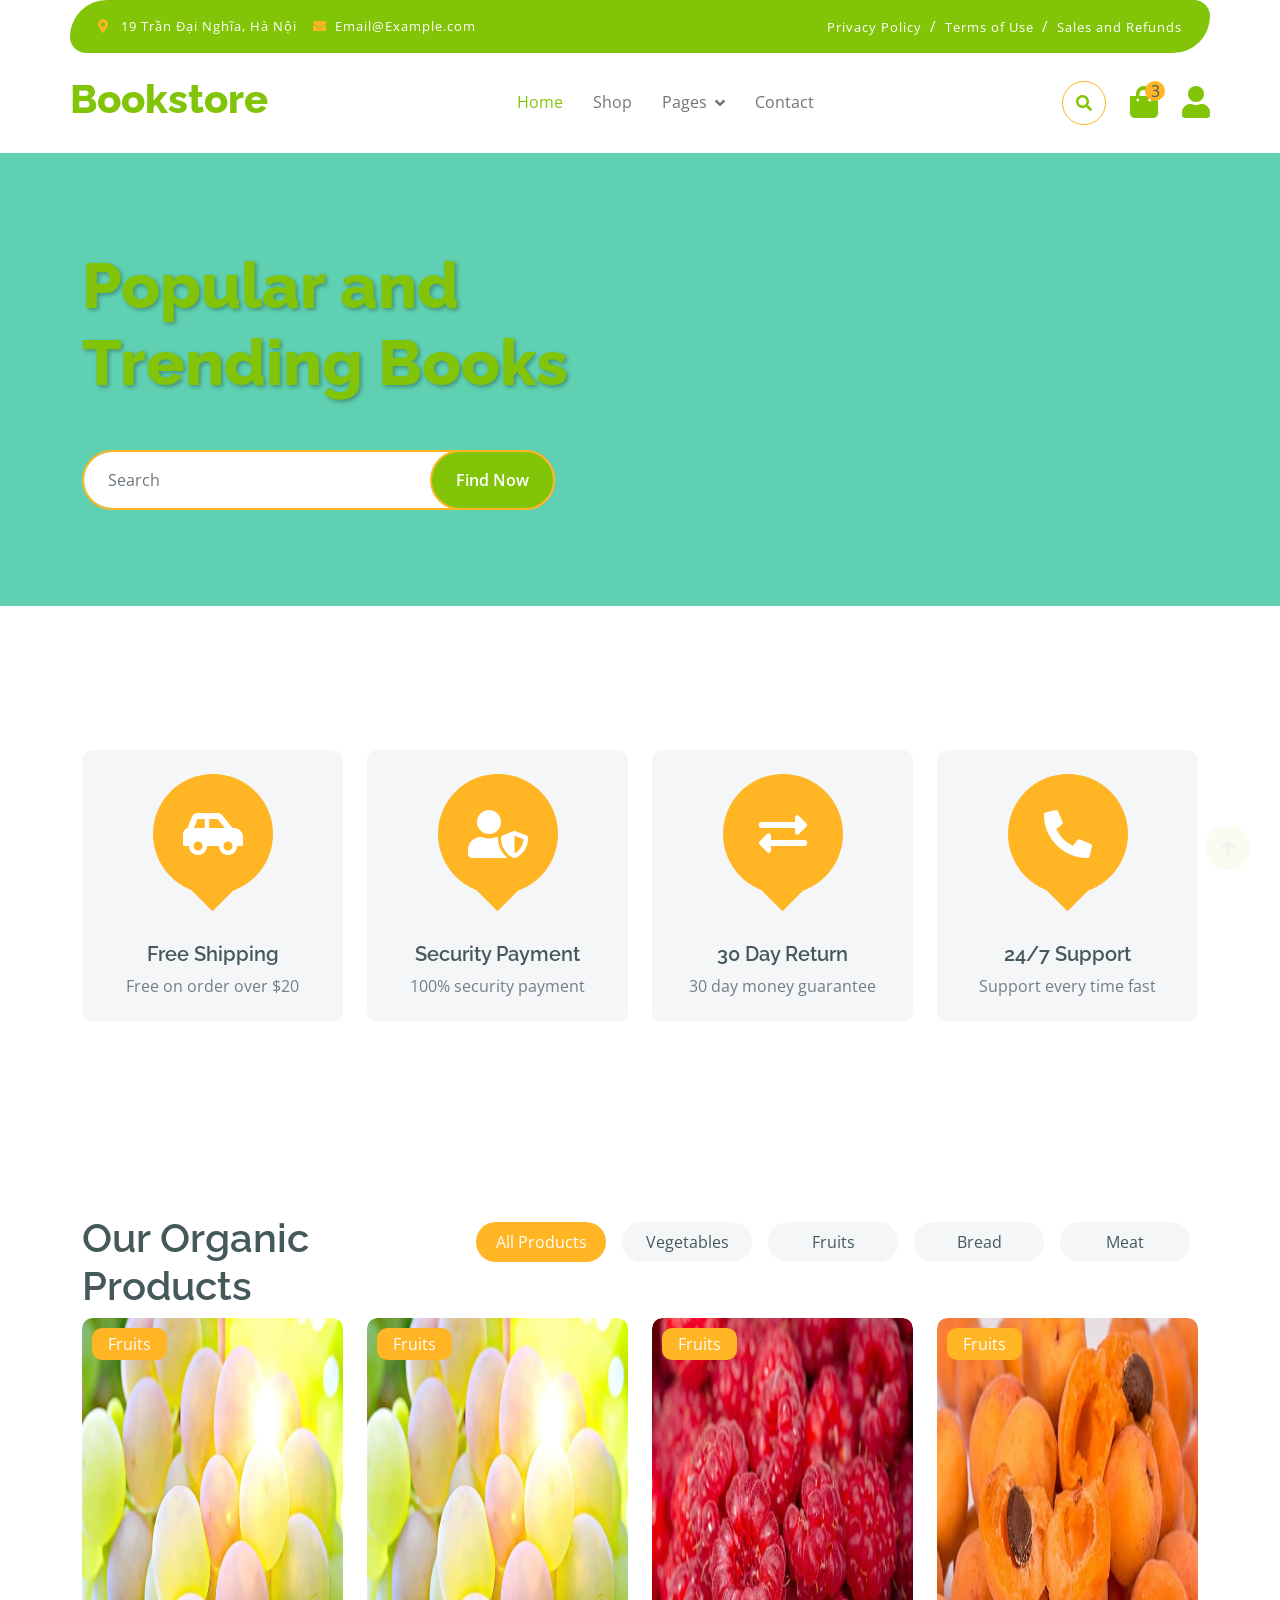
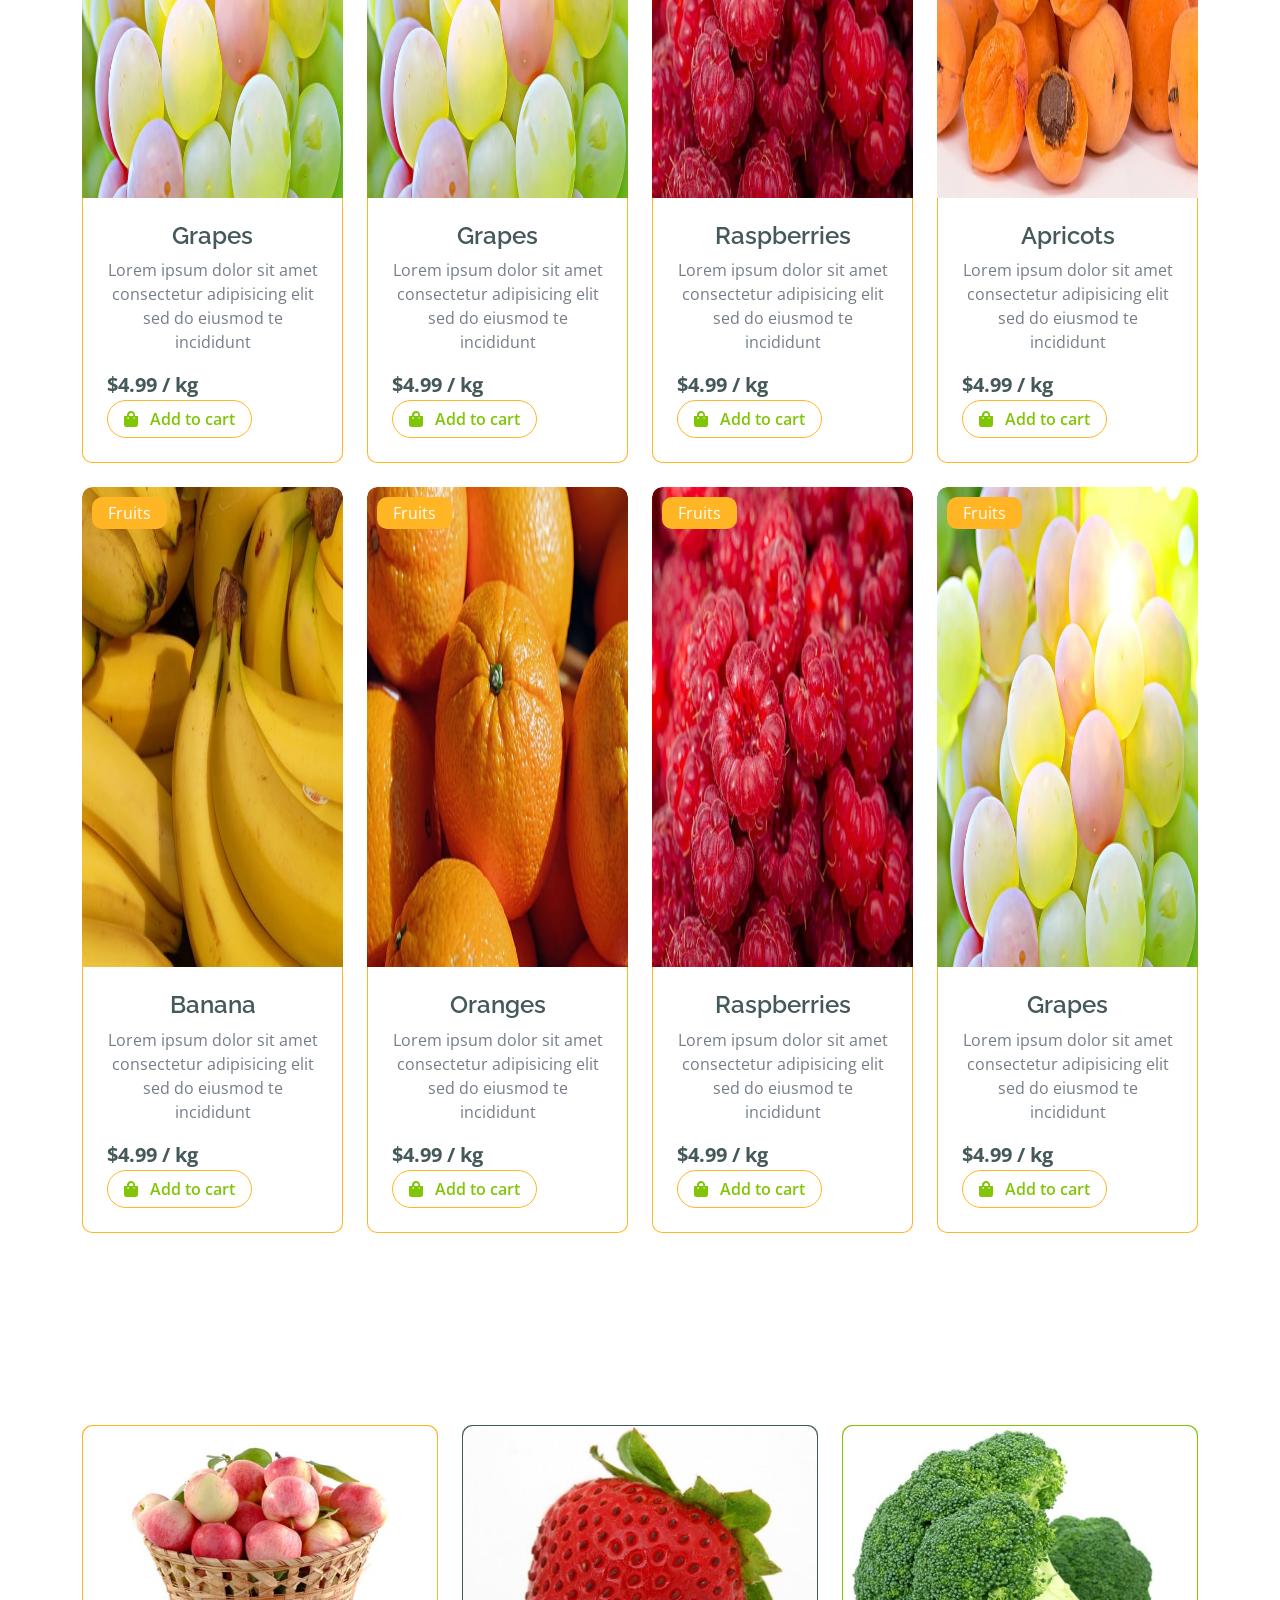
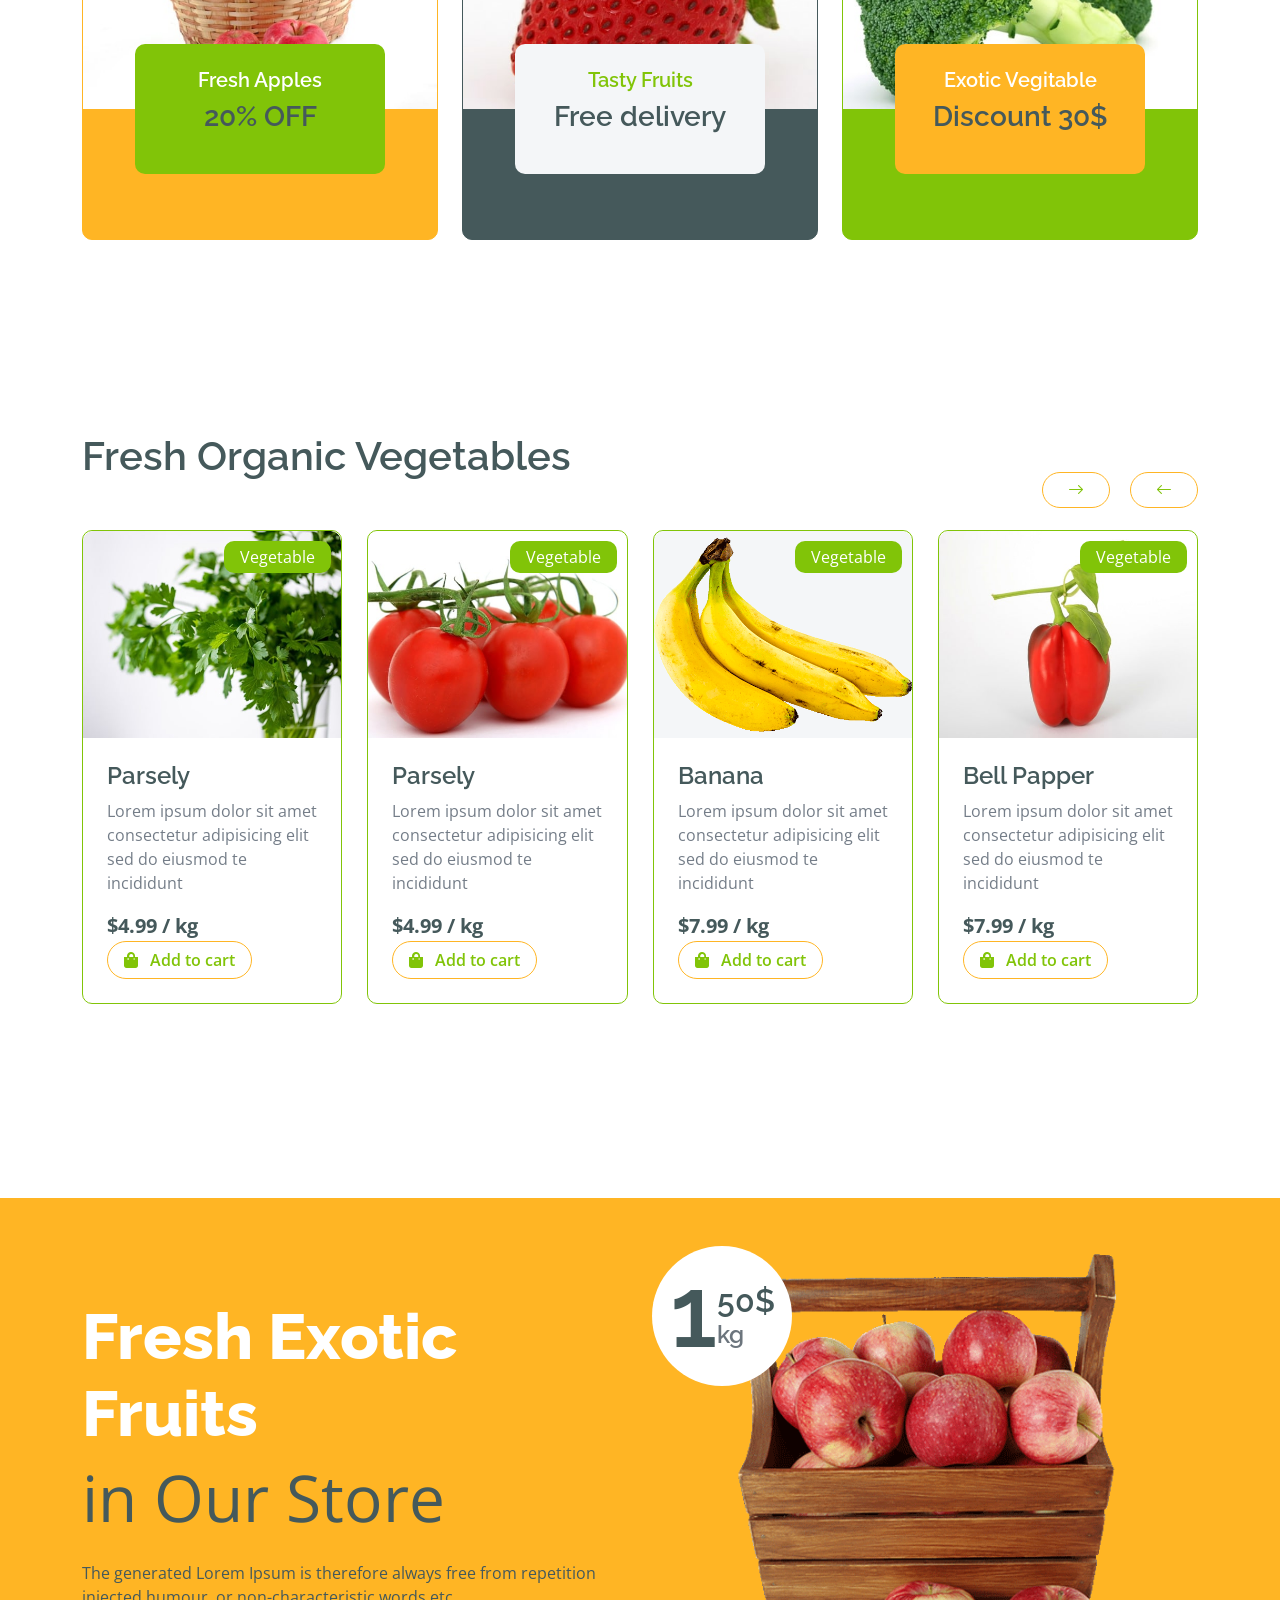
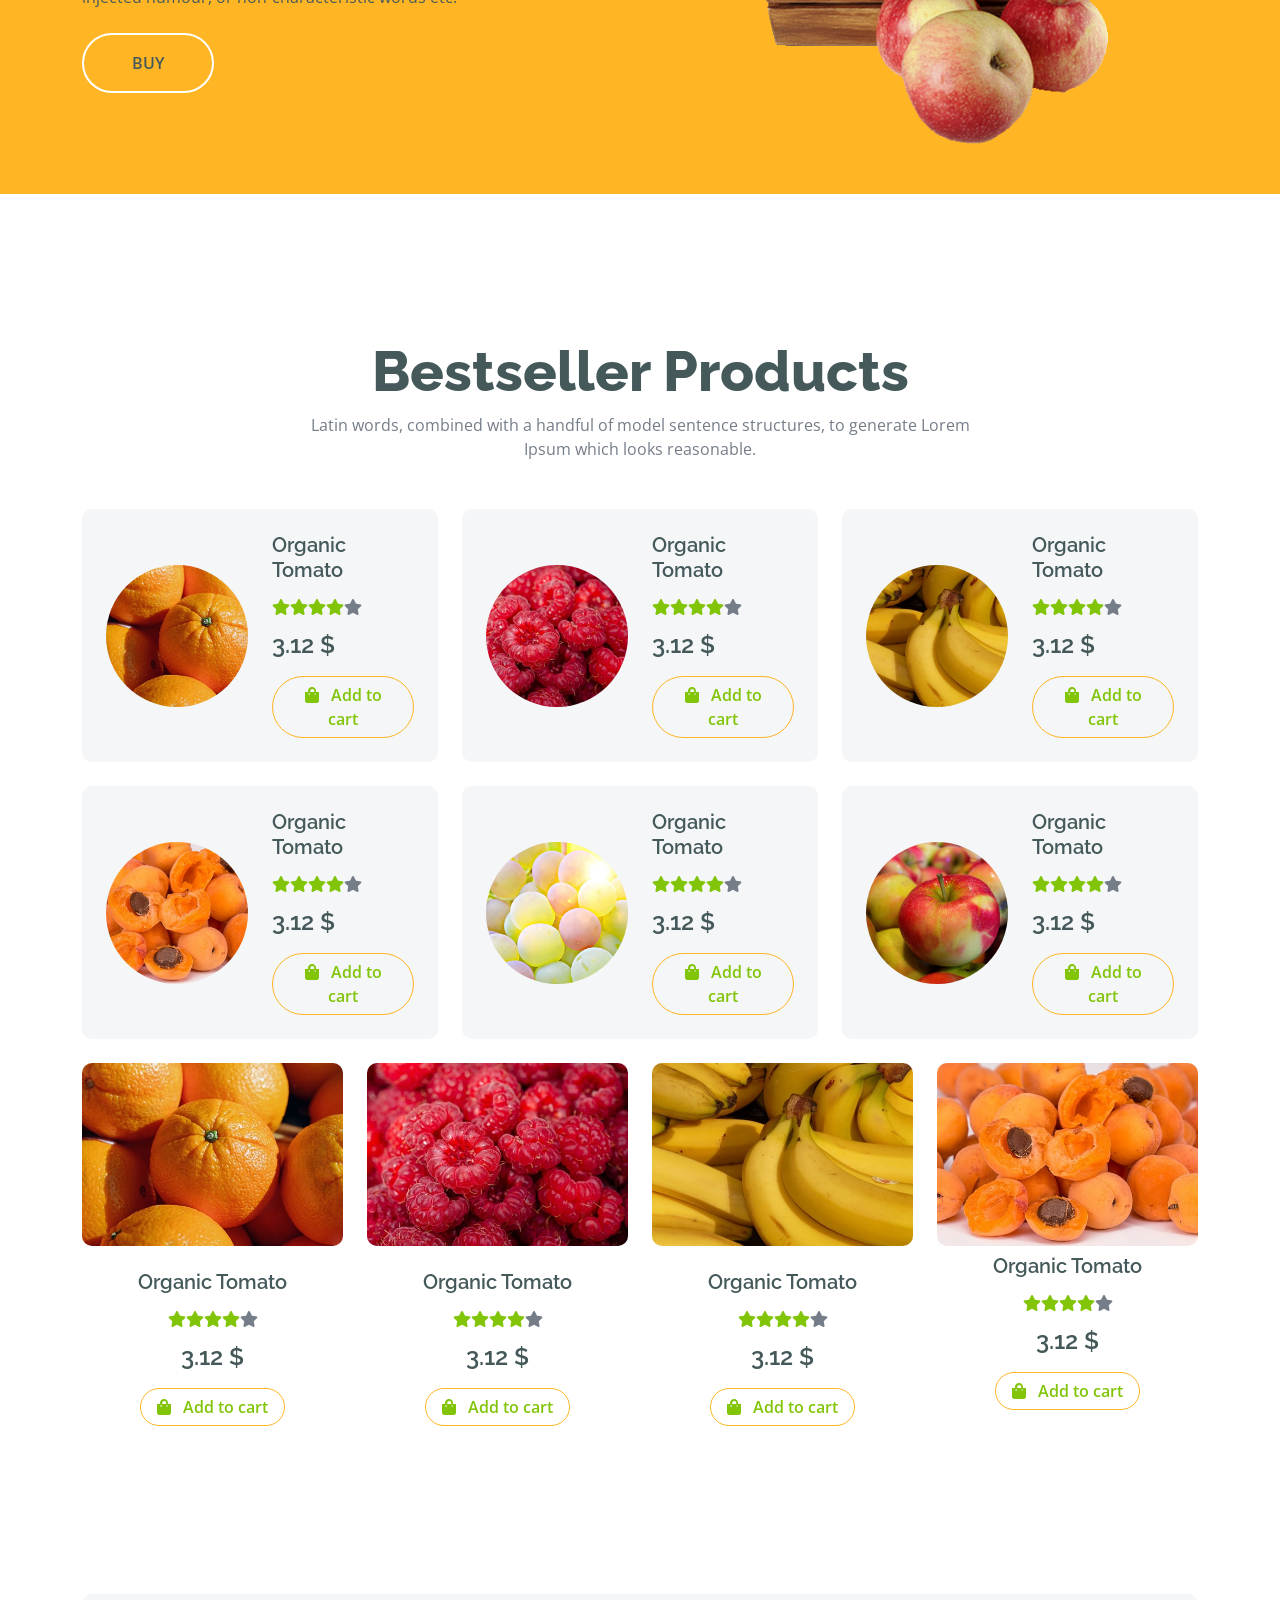
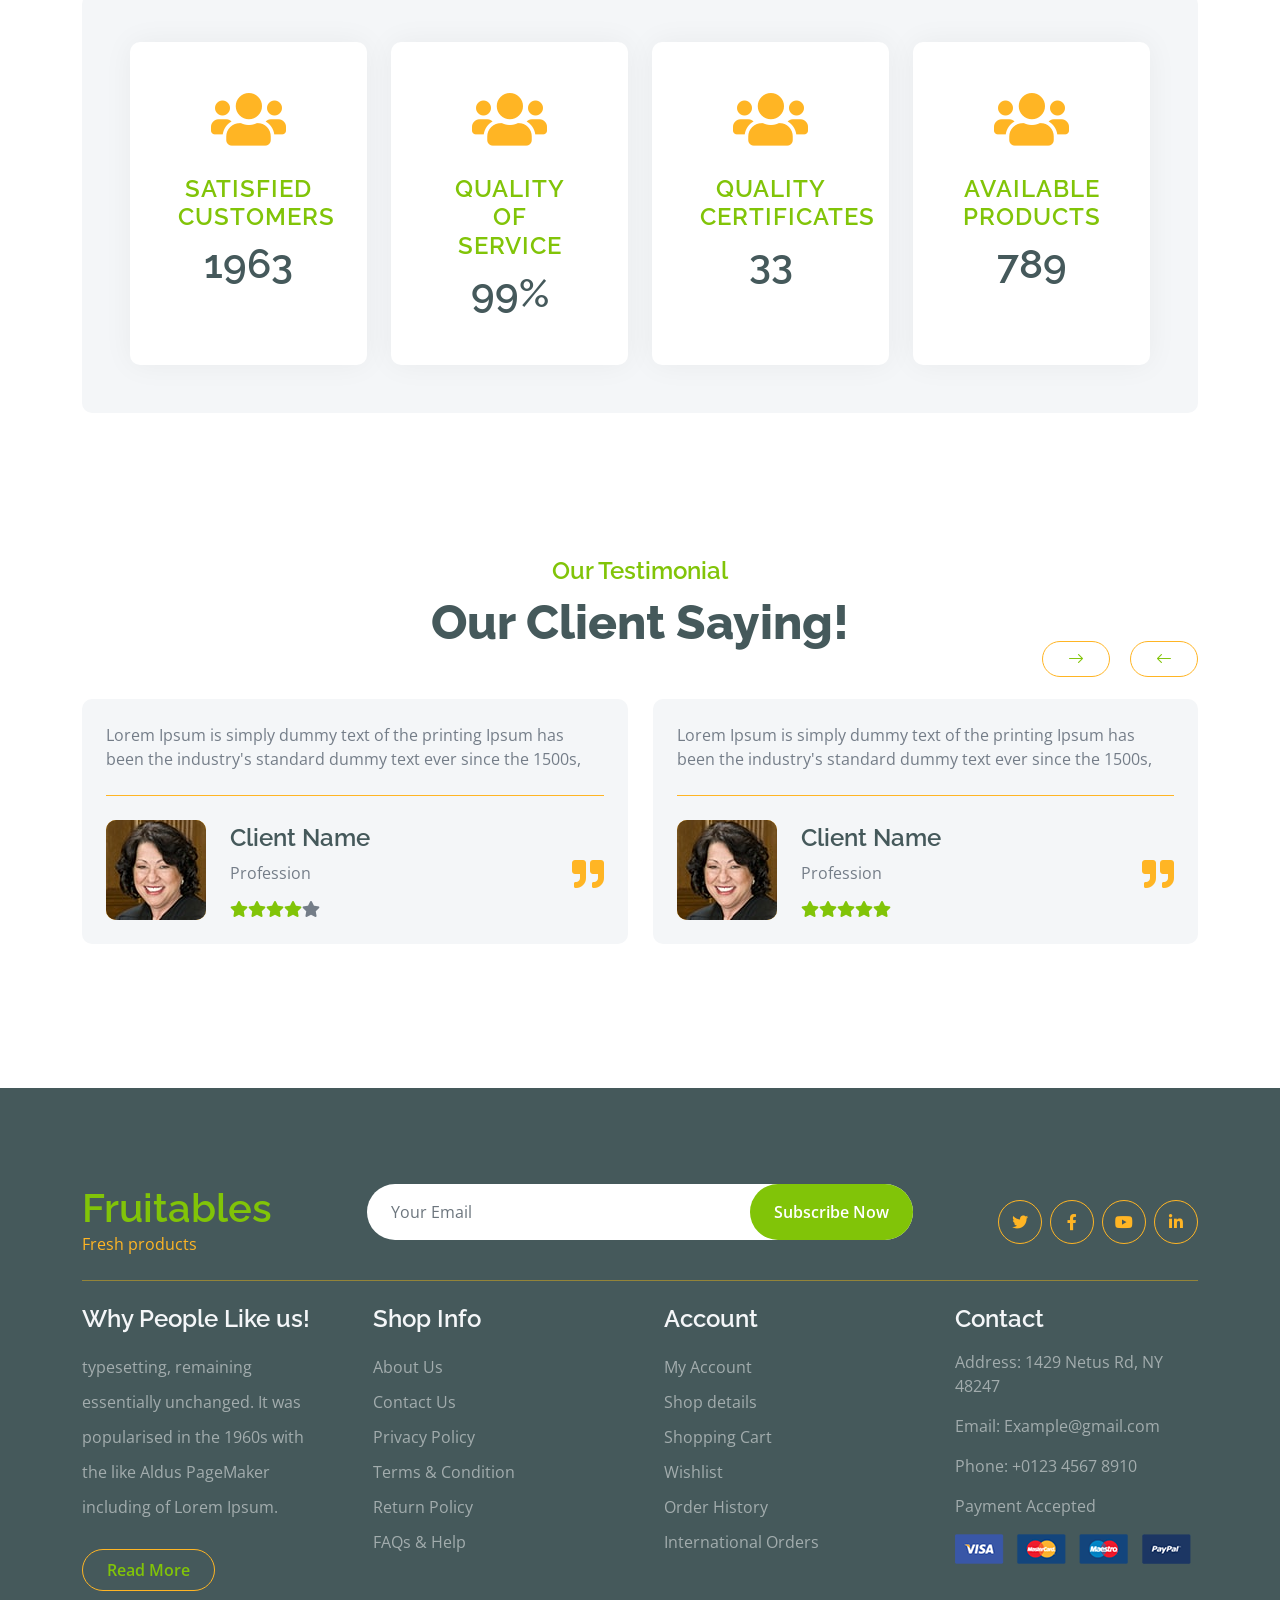
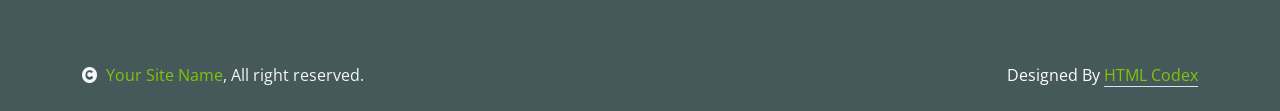
<file: MediaStore/wwwroot/index.html>
<!DOCTYPE html>
<html lang="en">

    <head>
        <meta charset="utf-8">
        <title>Fruitables - Vegetable Website Template</title>
        <meta content="width=device-width, initial-scale=1.0" name="viewport">
        <meta content="" name="keywords">
        <meta content="" name="description">

        <!-- Google Web Fonts -->
        <link rel="preconnect" href="https://fonts.googleapis.com">
        <link rel="preconnect" href="https://fonts.gstatic.com" crossorigin>
        <link href="https://fonts.googleapis.com/css2?family=Open+Sans:wght@400;600&family=Raleway:wght@600;800&display=swap" rel="stylesheet"> 

        <!-- Icon Font Stylesheet -->
        <link rel="stylesheet" href="https://use.fontawesome.com/releases/v5.15.4/css/all.css"/>
        <link href="https://cdn.jsdelivr.net/npm/bootstrap-icons@1.4.1/font/bootstrap-icons.css" rel="stylesheet">

        <!-- Libraries Stylesheet -->
        <link href="lib/lightbox/css/lightbox.min.css" rel="stylesheet">
        <link href="lib/owlcarousel/assets/owl.carousel.min.css" rel="stylesheet">


        <!-- Customized Bootstrap Stylesheet -->
        <link href="css/bootstrap.min.css" rel="stylesheet">

        <!-- Template Stylesheet -->
        <link href="css/style.css" rel="stylesheet">
    </head>

    <body>

        <!-- Spinner Start -->
        <div id="spinner" class="show w-100 vh-100 bg-white position-fixed translate-middle top-50 start-50  d-flex align-items-center justify-content-center">
            <div class="spinner-grow text-primary" role="status"></div>
        </div>
        <!-- Spinner End -->


        <!-- Navbar start -->
        <div class="container-fluid fixed-top">
            <div class="container topbar bg-primary d-none d-lg-block">
                <div class="d-flex justify-content-between">
                    <div class="top-info ps-2">
                        <small class="me-3"><i class="fas fa-map-marker-alt me-2 text-secondary"></i> <a href="#" class="text-white">19 Trần Đại Nghĩa, Hà Nội</a></small>
                        <small class="me-3"><i class="fas fa-envelope me-2 text-secondary"></i><a href="#" class="text-white">Email@Example.com</a></small>
                    </div>
                    <div class="top-link pe-2">
                        <a href="#" class="text-white"><small class="text-white mx-2">Privacy Policy</small>/</a>
                        <a href="#" class="text-white"><small class="text-white mx-2">Terms of Use</small>/</a>
                        <a href="#" class="text-white"><small class="text-white ms-2">Sales and Refunds</small></a>
                    </div>
                </div>
            </div>
            <div class="container px-0">
                <nav class="navbar navbar-light bg-white navbar-expand-xl">
                    <a href="index.html" class="navbar-brand"><h1 class="text-primary display-6">Bookstore</h1></a>
                    <button class="navbar-toggler py-2 px-3" type="button" data-bs-toggle="collapse" data-bs-target="#navbarCollapse">
                        <span class="fa fa-bars text-primary"></span>
                    </button>
                    <div class="collapse navbar-collapse bg-white" id="navbarCollapse">
                        <div class="navbar-nav mx-auto">
                            <a href="index.html" class="nav-item nav-link active">Home</a> <!-- Dong nay de hien thi dang o trang nay-->
                            <a href="shop.html" class="nav-item nav-link">Shop</a>
                            <!-- <a href="shop-detail.html" class="nav-item nav-link">Shop Detail</a> -->
                            <div class="nav-item dropdown">
                                <a href="#" class="nav-link dropdown-toggle" data-bs-toggle="dropdown">Pages</a>
                                <div class="dropdown-menu m-0 bg-secondary rounded-0">
                                    <a href="cart.html" class="dropdown-item">Cart</a>
                                    <!-- <a href="chackout.html" class="dropdown-item">Chackout</a>
                                    <a href="testimonial.html" class="dropdown-item">Testimonial</a>
                                    <a href="404.html" class="dropdown-item">404 Page</a> -->
                                </div>
                            </div>
                            <a href="contact.html" class="nav-item nav-link">Contact</a>
                        </div>
                        <div class="d-flex m-3 me-0">
                            <button class="btn-search btn border border-secondary btn-md-square rounded-circle bg-white me-4" data-bs-toggle="modal" data-bs-target="#searchModal"><i class="fas fa-search text-primary"></i></button>
                            <a href="#" class="position-relative me-4 my-auto">
                                <i class="fa fa-shopping-bag fa-2x"></i>
                                <span class="position-absolute bg-secondary rounded-circle d-flex align-items-center justify-content-center text-dark px-1" style="top: -5px; left: 15px; height: 20px; min-width: 20px;">3</span>
                            </a>
                            <a href="#" class="my-auto">
                                <i class="fas fa-user fa-2x"></i>
                            </a>
                        </div>
                    </div>
                </nav>
            </div>
        </div>
        <!-- Navbar End -->


        <!-- Modal Search Start -->
        <div class="modal fade" id="searchModal" tabindex="-1" aria-labelledby="exampleModalLabel" aria-hidden="true">
            <div class="modal-dialog modal-fullscreen">
                <div class="modal-content rounded-0">
                    <div class="modal-header">
                        <h5 class="modal-title" id="exampleModalLabel">Search by keyword</h5>
                        <button type="button" class="btn-close" data-bs-dismiss="modal" aria-label="Close"></button>
                    </div>
                    <div class="modal-body d-flex align-items-center">
                        <div class="input-group w-75 mx-auto d-flex">
                            <input type="search" class="form-control p-3" placeholder="keywords" aria-describedby="search-icon-1">
                            <span id="search-icon-1" class="input-group-text p-3"><i class="fa fa-search"></i></span>
                        </div>
                    </div>
                </div>
            </div>
        </div>
        <!-- Modal Search End -->


        <!-- Hero Start -->
        <div class="container-fluid py-5 mb-5 hero-header">
            <div class="container py-5">
                <div class="row g-5 align-items-center">
                    <div class="col-md-12 col-lg-7">
                        <!-- <h4 class="mb-3 text-secondary">100% Organic Foods</h4> -->
                        <h1 class="mb-5 display-3 text-primary">Popular and Trending Books</h1>
                        <div class="position-relative mx-auto">
                            <input class="form-control border-2 border-secondary w-75 py-3 px-4 rounded-pill" type="number" placeholder="Search">
                            <button type="submit" class="btn btn-primary border-2 border-secondary py-3 px-4 position-absolute rounded-pill text-white h-100" style="top: 0; right: 25%;">Find Now</button>
                        </div>
                    </div>
                    <!-- <div class="col-md-12 col-lg-5">
                        <div id="carouselId" class="carousel slide position-relative" data-bs-ride="carousel">
                            <div class="carousel-inner" role="listbox">
                                <div class="carousel-item active rounded">
                                    <img src="img/hero-img-3.jpg" class="img-fluid w-100 h-100 bg-secondary rounded" alt="First slide">
                                    <a href="#" class="btn px-4 py-2 text-white rounded">Fruites</a>
                                </div>
                                <div class="carousel-item rounded">
                                    <img src="img/hero-img-4.jpg" class="img-fluid w-100 h-100 rounded" alt="Second slide">
                                    <a href="#" class="btn px-4 py-2 text-white rounded">Vesitables</a>
                                </div>
                            </div>
                            <button class="carousel-control-prev" type="button" data-bs-target="#carouselId" data-bs-slide="prev">
                                <span class="carousel-control-prev-icon" aria-hidden="true"></span>
                                <span class="visually-hidden">Previous</span>
                            </button>
                            <button class="carousel-control-next" type="button" data-bs-target="#carouselId" data-bs-slide="next">
                                <span class="carousel-control-next-icon" aria-hidden="true"></span>
                                <span class="visually-hidden">Next</span>
                            </button>
                        </div>
                    </div> -->
                </div>
            </div>
        </div>
        <!-- Hero End -->


        <!-- Featurs Section Start -->
        <div class="container-fluid featurs py-5">
            <div class="container py-5">
                <div class="row g-4">
                    <div class="col-md-6 col-lg-3">
                        <div class="featurs-item text-center rounded bg-light p-4">
                            <div class="featurs-icon btn-square rounded-circle bg-secondary mb-5 mx-auto">
                                <i class="fas fa-car-side fa-3x text-white"></i>
                            </div>
                            <div class="featurs-content text-center">
                                <h5>Free Shipping</h5>
                                <p class="mb-0">Free on order over $20</p>
                            </div>
                        </div>
                    </div>
                    <div class="col-md-6 col-lg-3">
                        <div class="featurs-item text-center rounded bg-light p-4">
                            <div class="featurs-icon btn-square rounded-circle bg-secondary mb-5 mx-auto">
                                <i class="fas fa-user-shield fa-3x text-white"></i>
                            </div>
                            <div class="featurs-content text-center">
                                <h5>Security Payment</h5>
                                <p class="mb-0">100% security payment</p>
                            </div>
                        </div>
                    </div>
                    <div class="col-md-6 col-lg-3">
                        <div class="featurs-item text-center rounded bg-light p-4">
                            <div class="featurs-icon btn-square rounded-circle bg-secondary mb-5 mx-auto">
                                <i class="fas fa-exchange-alt fa-3x text-white"></i>
                            </div>
                            <div class="featurs-content text-center">
                                <h5>30 Day Return</h5>
                                <p class="mb-0">30 day money guarantee</p>
                            </div>
                        </div>
                    </div>
                    <div class="col-md-6 col-lg-3">
                        <div class="featurs-item text-center rounded bg-light p-4">
                            <div class="featurs-icon btn-square rounded-circle bg-secondary mb-5 mx-auto">
                                <i class="fa fa-phone-alt fa-3x text-white"></i>
                            </div>
                            <div class="featurs-content text-center">
                                <h5>24/7 Support</h5>
                                <p class="mb-0">Support every time fast</p>
                            </div>
                        </div>
                    </div>
                </div>
            </div>
        </div>
        <!-- Featurs Section End -->


        <!-- Fruits Shop Start-->
        <div class="container-fluid fruite py-5">
            <div class="container py-5">
                <div class="tab-class text-center">
                    <div class="row g-4">
                        <div class="col-lg-4 text-start">
                            <h1>Our Organic Products</h1>
                        </div>
                        <div class="col-lg-8 text-end">
                            <ul class="nav nav-pills d-inline-flex text-center mb-5">
                                <li class="nav-item">
                                    <a class="d-flex m-2 py-2 bg-light rounded-pill active" data-bs-toggle="pill" href="#tab-1">
                                        <span class="text-dark" style="width: 130px;">All Products</span>
                                    </a>
                                </li>
                                <li class="nav-item">
                                    <a class="d-flex py-2 m-2 bg-light rounded-pill" data-bs-toggle="pill" href="#tab-2">
                                        <span class="text-dark" style="width: 130px;">Vegetables</span>
                                    </a>
                                </li>
                                <li class="nav-item">
                                    <a class="d-flex m-2 py-2 bg-light rounded-pill" data-bs-toggle="pill" href="#tab-3">
                                        <span class="text-dark" style="width: 130px;">Fruits</span>
                                    </a>
                                </li>
                                <li class="nav-item">
                                    <a class="d-flex m-2 py-2 bg-light rounded-pill" data-bs-toggle="pill" href="#tab-4">
                                        <span class="text-dark" style="width: 130px;">Bread</span>
                                    </a>
                                </li>
                                <li class="nav-item">
                                    <a class="d-flex m-2 py-2 bg-light rounded-pill" data-bs-toggle="pill" href="#tab-5">
                                        <span class="text-dark" style="width: 130px;">Meat</span>
                                    </a>
                                </li>
                            </ul>
                        </div>
                    </div>
                    <div class="tab-content">
                        <div id="tab-1" class="tab-pane fade show p-0 active">
                            <div class="row g-4">
                                <div class="col-lg-12">
                                    <div class="row g-4">
                                        <div class="col-md-6 col-lg-4 col-xl-3">
                                            <div class="rounded position-relative fruite-item">
                                                <div class="fruite-img">
                                                    <img src="img/fruite-item-5.jpg" class="img-fluid w-100 rounded-top" alt="">
                                                </div>
                                                <div class="text-white bg-secondary px-3 py-1 rounded position-absolute" style="top: 10px; left: 10px;">Fruits</div>
                                                <div class="p-4 border border-secondary border-top-0 rounded-bottom">
                                                    <h4>Grapes</h4>
                                                    <p>Lorem ipsum dolor sit amet consectetur adipisicing elit sed do eiusmod te incididunt</p>
                                                    <div class="d-flex justify-content-between flex-lg-wrap">
                                                        <p class="text-dark fs-5 fw-bold mb-0">$4.99 / kg</p>
                                                        <a href="#" class="btn border border-secondary rounded-pill px-3 text-primary"><i class="fa fa-shopping-bag me-2 text-primary"></i> Add to cart</a>
                                                    </div>
                                                </div>
                                            </div>
                                        </div>
                                        <div class="col-md-6 col-lg-4 col-xl-3">
                                            <div class="rounded position-relative fruite-item">
                                                <div class="fruite-img">
                                                    <img src="img/fruite-item-5.jpg" class="img-fluid w-100 rounded-top" alt="">
                                                </div>
                                                <div class="text-white bg-secondary px-3 py-1 rounded position-absolute" style="top: 10px; left: 10px;">Fruits</div>
                                                <div class="p-4 border border-secondary border-top-0 rounded-bottom">
                                                    <h4>Grapes</h4>
                                                    <p>Lorem ipsum dolor sit amet consectetur adipisicing elit sed do eiusmod te incididunt</p>
                                                    <div class="d-flex justify-content-between flex-lg-wrap">
                                                        <p class="text-dark fs-5 fw-bold mb-0">$4.99 / kg</p>
                                                        <a href="#" class="btn border border-secondary rounded-pill px-3 text-primary"><i class="fa fa-shopping-bag me-2 text-primary"></i> Add to cart</a>
                                                    </div>
                                                </div>
                                            </div>
                                        </div>
                                        <div class="col-md-6 col-lg-4 col-xl-3">
                                            <div class="rounded position-relative fruite-item">
                                                <div class="fruite-img">
                                                    <img src="img/fruite-item-2.jpg" class="img-fluid w-100 rounded-top" alt="">
                                                </div>
                                                <div class="text-white bg-secondary px-3 py-1 rounded position-absolute" style="top: 10px; left: 10px;">Fruits</div>
                                                <div class="p-4 border border-secondary border-top-0 rounded-bottom">
                                                    <h4>Raspberries</h4>
                                                    <p>Lorem ipsum dolor sit amet consectetur adipisicing elit sed do eiusmod te incididunt</p>
                                                    <div class="d-flex justify-content-between flex-lg-wrap">
                                                        <p class="text-dark fs-5 fw-bold mb-0">$4.99 / kg</p>
                                                        <a href="#" class="btn border border-secondary rounded-pill px-3 text-primary"><i class="fa fa-shopping-bag me-2 text-primary"></i> Add to cart</a>
                                                    </div>
                                                </div>
                                            </div>
                                        </div>
                                        <div class="col-md-6 col-lg-4 col-xl-3">
                                            <div class="rounded position-relative fruite-item">
                                                <div class="fruite-img">
                                                    <img src="img/fruite-item-4.jpg" class="img-fluid w-100 rounded-top" alt="">
                                                </div>
                                                <div class="text-white bg-secondary px-3 py-1 rounded position-absolute" style="top: 10px; left: 10px;">Fruits</div>
                                                <div class="p-4 border border-secondary border-top-0 rounded-bottom">
                                                    <h4>Apricots</h4>
                                                    <p>Lorem ipsum dolor sit amet consectetur adipisicing elit sed do eiusmod te incididunt</p>
                                                    <div class="d-flex justify-content-between flex-lg-wrap">
                                                        <p class="text-dark fs-5 fw-bold mb-0">$4.99 / kg</p>
                                                        <a href="#" class="btn border border-secondary rounded-pill px-3 text-primary"><i class="fa fa-shopping-bag me-2 text-primary"></i> Add to cart</a>
                                                    </div>
                                                </div>
                                            </div>
                                        </div>
                                        <div class="col-md-6 col-lg-4 col-xl-3">
                                            <div class="rounded position-relative fruite-item">
                                                <div class="fruite-img">
                                                    <img src="img/fruite-item-3.jpg" class="img-fluid w-100 rounded-top" alt="">
                                                </div>
                                                <div class="text-white bg-secondary px-3 py-1 rounded position-absolute" style="top: 10px; left: 10px;">Fruits</div>
                                                <div class="p-4 border border-secondary border-top-0 rounded-bottom">
                                                    <h4>Banana</h4>
                                                    <p>Lorem ipsum dolor sit amet consectetur adipisicing elit sed do eiusmod te incididunt</p>
                                                    <div class="d-flex justify-content-between flex-lg-wrap">
                                                        <p class="text-dark fs-5 fw-bold mb-0">$4.99 / kg</p>
                                                        <a href="#" class="btn border border-secondary rounded-pill px-3 text-primary"><i class="fa fa-shopping-bag me-2 text-primary"></i> Add to cart</a>
                                                    </div>
                                                </div>
                                            </div>
                                        </div>
                                        <div class="col-md-6 col-lg-4 col-xl-3">
                                            <div class="rounded position-relative fruite-item">
                                                <div class="fruite-img">
                                                    <img src="img/fruite-item-1.jpg" class="img-fluid w-100 rounded-top" alt="">
                                                </div>
                                                <div class="text-white bg-secondary px-3 py-1 rounded position-absolute" style="top: 10px; left: 10px;">Fruits</div>
                                                <div class="p-4 border border-secondary border-top-0 rounded-bottom">
                                                    <h4>Oranges</h4>
                                                    <p>Lorem ipsum dolor sit amet consectetur adipisicing elit sed do eiusmod te incididunt</p>
                                                    <div class="d-flex justify-content-between flex-lg-wrap">
                                                        <p class="text-dark fs-5 fw-bold mb-0">$4.99 / kg</p>
                                                        <a href="#" class="btn border border-secondary rounded-pill px-3 text-primary"><i class="fa fa-shopping-bag me-2 text-primary"></i> Add to cart</a>
                                                    </div>
                                                </div>
                                            </div>
                                        </div>
                                        <div class="col-md-6 col-lg-4 col-xl-3">
                                            <div class="rounded position-relative fruite-item">
                                                <div class="fruite-img">
                                                    <img src="img/fruite-item-2.jpg" class="img-fluid w-100 rounded-top" alt="">
                                                </div>
                                                <div class="text-white bg-secondary px-3 py-1 rounded position-absolute" style="top: 10px; left: 10px;">Fruits</div>
                                                <div class="p-4 border border-secondary border-top-0 rounded-bottom">
                                                    <h4>Raspberries</h4>
                                                    <p>Lorem ipsum dolor sit amet consectetur adipisicing elit sed do eiusmod te incididunt</p>
                                                    <div class="d-flex justify-content-between flex-lg-wrap">
                                                        <p class="text-dark fs-5 fw-bold mb-0">$4.99 / kg</p>
                                                        <a href="#" class="btn border border-secondary rounded-pill px-3 text-primary"><i class="fa fa-shopping-bag me-2 text-primary"></i> Add to cart</a>
                                                    </div>
                                                </div>
                                            </div>
                                        </div>
                                        <div class="col-md-6 col-lg-4 col-xl-3">
                                            <div class="rounded position-relative fruite-item">
                                                <div class="fruite-img">
                                                    <img src="img/fruite-item-5.jpg" class="img-fluid w-100 rounded-top" alt="">
                                                </div>
                                                <div class="text-white bg-secondary px-3 py-1 rounded position-absolute" style="top: 10px; left: 10px;">Fruits</div>
                                                <div class="p-4 border border-secondary border-top-0 rounded-bottom">
                                                    <h4>Grapes</h4>
                                                    <p>Lorem ipsum dolor sit amet consectetur adipisicing elit sed do eiusmod te incididunt</p>
                                                    <div class="d-flex justify-content-between flex-lg-wrap">
                                                        <p class="text-dark fs-5 fw-bold mb-0">$4.99 / kg</p>
                                                        <a href="#" class="btn border border-secondary rounded-pill px-3 text-primary"><i class="fa fa-shopping-bag me-2 text-primary"></i> Add to cart</a>
                                                    </div>
                                                </div>
                                            </div>
                                        </div>
                                    </div>
                                </div>
                            </div>
                        </div>
                        <div id="tab-2" class="tab-pane fade show p-0">
                            <div class="row g-4">
                                <div class="col-lg-12">
                                    <div class="row g-4">
                                        <div class="col-md-6 col-lg-4 col-xl-3">
                                            <div class="rounded position-relative fruite-item">
                                                <div class="fruite-img">
                                                    <img src="img/fruite-item-5.jpg" class="img-fluid w-100 rounded-top" alt="">
                                                </div>
                                                <div class="text-white bg-secondary px-3 py-1 rounded position-absolute" style="top: 10px; left: 10px;">Fruits</div>
                                                <div class="p-4 border border-secondary border-top-0 rounded-bottom">
                                                    <h4>Grapes</h4>
                                                    <p>Lorem ipsum dolor sit amet consectetur adipisicing elit sed do eiusmod te incididunt</p>
                                                    <div class="d-flex justify-content-between flex-lg-wrap">
                                                        <p class="text-dark fs-5 fw-bold mb-0">$4.99 / kg</p>
                                                        <a href="#" class="btn border border-secondary rounded-pill px-3 text-primary"><i class="fa fa-shopping-bag me-2 text-primary"></i> Add to cart</a>
                                                    </div>
                                                </div>
                                            </div>
                                        </div>
                                        <div class="col-md-6 col-lg-4 col-xl-3">
                                            <div class="rounded position-relative fruite-item">
                                                <div class="fruite-img">
                                                    <img src="img/fruite-item-2.jpg" class="img-fluid w-100 rounded-top" alt="">
                                                </div>
                                                <div class="text-white bg-secondary px-3 py-1 rounded position-absolute" style="top: 10px; left: 10px;">Fruits</div>
                                                <div class="p-4 border border-secondary border-top-0 rounded-bottom">
                                                    <h4>Raspberries</h4>
                                                    <p>Lorem ipsum dolor sit amet consectetur adipisicing elit sed do eiusmod te incididunt</p>
                                                    <div class="d-flex justify-content-between flex-lg-wrap">
                                                        <p class="text-dark fs-5 fw-bold mb-0">$4.99 / kg</p>
                                                        <a href="#" class="btn border border-secondary rounded-pill px-3 text-primary"><i class="fa fa-shopping-bag me-2 text-primary"></i> Add to cart</a>
                                                    </div>
                                                </div>
                                            </div>
                                        </div>
                                    </div>
                                </div>
                            </div>
                        </div>
                        <div id="tab-3" class="tab-pane fade show p-0">
                            <div class="row g-4">
                                <div class="col-lg-12">
                                    <div class="row g-4">
                                        <div class="col-md-6 col-lg-4 col-xl-3">
                                            <div class="rounded position-relative fruite-item">
                                                <div class="fruite-img">
                                                    <img src="img/fruite-item-1.jpg" class="img-fluid w-100 rounded-top" alt="">
                                                </div>
                                                <div class="text-white bg-secondary px-3 py-1 rounded position-absolute" style="top: 10px; left: 10px;">Fruits</div>
                                                <div class="p-4 border border-secondary border-top-0 rounded-bottom">
                                                    <h4>Oranges</h4>
                                                    <p>Lorem ipsum dolor sit amet consectetur adipisicing elit sed do eiusmod te incididunt</p>
                                                    <div class="d-flex justify-content-between flex-lg-wrap">
                                                        <p class="text-dark fs-5 fw-bold mb-0">$4.99 / kg</p>
                                                        <a href="#" class="btn border border-secondary rounded-pill px-3 text-primary"><i class="fa fa-shopping-bag me-2 text-primary"></i> Add to cart</a>
                                                    </div>
                                                </div>
                                            </div>
                                        </div>
                                        <div class="col-md-6 col-lg-4 col-xl-3">
                                            <div class="rounded position-relative fruite-item">
                                                <div class="fruite-img">
                                                    <img src="img/fruite-item-6.jpg" class="img-fluid w-100 rounded-top" alt="">
                                                </div>
                                                <div class="text-white bg-secondary px-3 py-1 rounded position-absolute" style="top: 10px; left: 10px;">Fruits</div>
                                                <div class="p-4 border border-secondary border-top-0 rounded-bottom">
                                                    <h4>Apple</h4>
                                                    <p>Lorem ipsum dolor sit amet consectetur adipisicing elit sed do eiusmod te incididunt</p>
                                                    <div class="d-flex justify-content-between flex-lg-wrap">
                                                        <p class="text-dark fs-5 fw-bold mb-0">$4.99 / kg</p>
                                                        <a href="#" class="btn border border-secondary rounded-pill px-3 text-primary"><i class="fa fa-shopping-bag me-2 text-primary"></i> Add to cart</a>
                                                    </div>
                                                </div>
                                            </div>
                                        </div>
                                    </div>
                                </div>
                            </div>
                        </div>
                        <div id="tab-4" class="tab-pane fade show p-0">
                            <div class="row g-4">
                                <div class="col-lg-12">
                                    <div class="row g-4">
                                        <div class="col-md-6 col-lg-4 col-xl-3">
                                            <div class="rounded position-relative fruite-item">
                                                <div class="fruite-img">
                                                    <img src="img/fruite-item-5.jpg" class="img-fluid w-100 rounded-top" alt="">
                                                </div>
                                                <div class="text-white bg-secondary px-3 py-1 rounded position-absolute" style="top: 10px; left: 10px;">Fruits</div>
                                                <div class="p-4 border border-secondary border-top-0 rounded-bottom">
                                                    <h4>Grapes</h4>
                                                    <p>Lorem ipsum dolor sit amet consectetur adipisicing elit sed do eiusmod te incididunt</p>
                                                    <div class="d-flex justify-content-between flex-lg-wrap">
                                                        <p class="text-dark fs-5 fw-bold mb-0">$4.99 / kg</p>
                                                        <a href="#" class="btn border border-secondary rounded-pill px-3 text-primary"><i class="fa fa-shopping-bag me-2 text-primary"></i> Add to cart</a>
                                                    </div>
                                                </div>
                                            </div>
                                        </div>
                                        <div class="col-md-6 col-lg-4 col-xl-3">
                                            <div class="rounded position-relative fruite-item">
                                                <div class="fruite-img">
                                                    <img src="img/fruite-item-4.jpg" class="img-fluid w-100 rounded-top" alt="">
                                                </div>
                                                <div class="text-white bg-secondary px-3 py-1 rounded position-absolute" style="top: 10px; left: 10px;">Fruits</div>
                                                <div class="p-4 border border-secondary border-top-0 rounded-bottom">
                                                    <h4>Apricots</h4>
                                                    <p>Lorem ipsum dolor sit amet consectetur adipisicing elit sed do eiusmod te incididunt</p>
                                                    <div class="d-flex justify-content-between flex-lg-wrap">
                                                        <p class="text-dark fs-5 fw-bold mb-0">$4.99 / kg</p>
                                                        <a href="#" class="btn border border-secondary rounded-pill px-3 text-primary"><i class="fa fa-shopping-bag me-2 text-primary"></i> Add to cart</a>
                                                    </div>
                                                </div>
                                            </div>
                                        </div>
                                    </div>
                                </div>
                            </div>
                        </div>
                        <div id="tab-5" class="tab-pane fade show p-0">
                            <div class="row g-4">
                                <div class="col-lg-12">
                                    <div class="row g-4">
                                        <div class="col-md-6 col-lg-4 col-xl-3">
                                            <div class="rounded position-relative fruite-item">
                                                <div class="fruite-img">
                                                    <img src="img/fruite-item-3.jpg" class="img-fluid w-100 rounded-top" alt="">
                                                </div>
                                                <div class="text-white bg-secondary px-3 py-1 rounded position-absolute" style="top: 10px; left: 10px;">Fruits</div>
                                                <div class="p-4 border border-secondary border-top-0 rounded-bottom">
                                                    <h4>Banana</h4>
                                                    <p>Lorem ipsum dolor sit amet consectetur adipisicing elit sed do eiusmod te incididunt</p>
                                                    <div class="d-flex justify-content-between flex-lg-wrap">
                                                        <p class="text-dark fs-5 fw-bold mb-0">$4.99 / kg</p>
                                                        <a href="#" class="btn border border-secondary rounded-pill px-3 text-primary"><i class="fa fa-shopping-bag me-2 text-primary"></i> Add to cart</a>
                                                    </div>
                                                </div>
                                            </div>
                                        </div>
                                        <div class="col-md-6 col-lg-4 col-xl-3">
                                            <div class="rounded position-relative fruite-item">
                                                <div class="fruite-img">
                                                    <img src="img/fruite-item-2.jpg" class="img-fluid w-100 rounded-top" alt="">
                                                </div>
                                                <div class="text-white bg-secondary px-3 py-1 rounded position-absolute" style="top: 10px; left: 10px;">Fruits</div>
                                                <div class="p-4 border border-secondary border-top-0 rounded-bottom">
                                                    <h4>Raspberries</h4>
                                                    <p>Lorem ipsum dolor sit amet consectetur adipisicing elit sed do eiusmod te incididunt</p>
                                                    <div class="d-flex justify-content-between flex-lg-wrap">
                                                        <p class="text-dark fs-5 fw-bold mb-0">$4.99 / kg</p>
                                                        <a href="#" class="btn border border-secondary rounded-pill px-3 text-primary"><i class="fa fa-shopping-bag me-2 text-primary"></i> Add to cart</a>
                                                    </div>
                                                </div>
                                            </div>
                                        </div>
                                        <div class="col-md-6 col-lg-4 col-xl-3">
                                            <div class="rounded position-relative fruite-item">
                                                <div class="fruite-img">
                                                    <img src="img/fruite-item-1.jpg" class="img-fluid w-100 rounded-top" alt="">
                                                </div>
                                                <div class="text-white bg-secondary px-3 py-1 rounded position-absolute" style="top: 10px; left: 10px;">Fruits</div>
                                                <div class="p-4 border border-secondary border-top-0 rounded-bottom">
                                                    <h4>Oranges</h4>
                                                    <p>Lorem ipsum dolor sit amet consectetur adipisicing elit sed do eiusmod te incididunt</p>
                                                    <div class="d-flex justify-content-between flex-lg-wrap">
                                                        <p class="text-dark fs-5 fw-bold mb-0">$4.99 / kg</p>
                                                        <a href="#" class="btn border border-secondary rounded-pill px-3 text-primary"><i class="fa fa-shopping-bag me-2 text-primary"></i> Add to cart</a>
                                                    </div>
                                                </div>
                                            </div>
                                        </div>
                                    </div>
                                </div>
                            </div>
                        </div>
                    </div>
                </div>      
            </div>
        </div>
        <!-- Fruits Shop End-->


        <!-- Featurs Start -->
        <div class="container-fluid service py-5">
            <div class="container py-5">
                <div class="row g-4 justify-content-center">
                    <div class="col-md-6 col-lg-4">
                        <a href="#">
                            <div class="service-item bg-secondary rounded border border-secondary">
                                <img src="img/featur-1.jpg" class="img-fluid rounded-top w-100" alt="">
                                <div class="px-4 rounded-bottom">
                                    <div class="service-content bg-primary text-center p-4 rounded">
                                        <h5 class="text-white">Fresh Apples</h5>
                                        <h3 class="mb-0">20% OFF</h3>
                                    </div>
                                </div>
                            </div>
                        </a>
                    </div>
                    <div class="col-md-6 col-lg-4">
                        <a href="#">
                            <div class="service-item bg-dark rounded border border-dark">
                                <img src="img/featur-2.jpg" class="img-fluid rounded-top w-100" alt="">
                                <div class="px-4 rounded-bottom">
                                    <div class="service-content bg-light text-center p-4 rounded">
                                        <h5 class="text-primary">Tasty Fruits</h5>
                                        <h3 class="mb-0">Free delivery</h3>
                                    </div>
                                </div>
                            </div>
                        </a>
                    </div>
                    <div class="col-md-6 col-lg-4">
                        <a href="#">
                            <div class="service-item bg-primary rounded border border-primary">
                                <img src="img/featur-3.jpg" class="img-fluid rounded-top w-100" alt="">
                                <div class="px-4 rounded-bottom">
                                    <div class="service-content bg-secondary text-center p-4 rounded">
                                        <h5 class="text-white">Exotic Vegitable</h5>
                                        <h3 class="mb-0">Discount 30$</h3>
                                    </div>
                                </div>
                            </div>
                        </a>
                    </div>
                </div>
            </div>
        </div>
        <!-- Featurs End -->


        <!-- Vesitable Shop Start-->
        <div class="container-fluid vesitable py-5">
            <div class="container py-5">
                <h1 class="mb-0">Fresh Organic Vegetables</h1>
                <div class="owl-carousel vegetable-carousel justify-content-center">
                    <div class="border border-primary rounded position-relative vesitable-item">
                        <div class="vesitable-img">
                            <img src="img/vegetable-item-6.jpg" class="img-fluid w-100 rounded-top" alt="">
                        </div>
                        <div class="text-white bg-primary px-3 py-1 rounded position-absolute" style="top: 10px; right: 10px;">Vegetable</div>
                        <div class="p-4 rounded-bottom">
                            <h4>Parsely</h4>
                            <p>Lorem ipsum dolor sit amet consectetur adipisicing elit sed do eiusmod te incididunt</p>
                            <div class="d-flex justify-content-between flex-lg-wrap">
                                <p class="text-dark fs-5 fw-bold mb-0">$4.99 / kg</p>
                                <a href="#" class="btn border border-secondary rounded-pill px-3 text-primary"><i class="fa fa-shopping-bag me-2 text-primary"></i> Add to cart</a>
                            </div>
                        </div>
                    </div>
                    <div class="border border-primary rounded position-relative vesitable-item">
                        <div class="vesitable-img">
                            <img src="img/vegetable-item-1.jpg" class="img-fluid w-100 rounded-top" alt="">
                        </div>
                        <div class="text-white bg-primary px-3 py-1 rounded position-absolute" style="top: 10px; right: 10px;">Vegetable</div>
                        <div class="p-4 rounded-bottom">
                            <h4>Parsely</h4>
                            <p>Lorem ipsum dolor sit amet consectetur adipisicing elit sed do eiusmod te incididunt</p>
                            <div class="d-flex justify-content-between flex-lg-wrap">
                                <p class="text-dark fs-5 fw-bold mb-0">$4.99 / kg</p>
                                <a href="#" class="btn border border-secondary rounded-pill px-3 text-primary"><i class="fa fa-shopping-bag me-2 text-primary"></i> Add to cart</a>
                            </div>
                        </div>
                    </div>
                    <div class="border border-primary rounded position-relative vesitable-item">
                        <div class="vesitable-img">
                            <img src="img/vegetable-item-3.png" class="img-fluid w-100 rounded-top bg-light" alt="">
                        </div>
                        <div class="text-white bg-primary px-3 py-1 rounded position-absolute" style="top: 10px; right: 10px;">Vegetable</div>
                        <div class="p-4 rounded-bottom">
                            <h4>Banana</h4>
                            <p>Lorem ipsum dolor sit amet consectetur adipisicing elit sed do eiusmod te incididunt</p>
                            <div class="d-flex justify-content-between flex-lg-wrap">
                                <p class="text-dark fs-5 fw-bold mb-0">$7.99 / kg</p>
                                <a href="#" class="btn border border-secondary rounded-pill px-3 text-primary"><i class="fa fa-shopping-bag me-2 text-primary"></i> Add to cart</a>
                            </div>
                        </div>
                    </div>
                    <div class="border border-primary rounded position-relative vesitable-item">
                        <div class="vesitable-img">
                            <img src="img/vegetable-item-4.jpg" class="img-fluid w-100 rounded-top" alt="">
                        </div>
                        <div class="text-white bg-primary px-3 py-1 rounded position-absolute" style="top: 10px; right: 10px;">Vegetable</div>
                        <div class="p-4 rounded-bottom">
                            <h4>Bell Papper</h4>
                            <p>Lorem ipsum dolor sit amet consectetur adipisicing elit sed do eiusmod te incididunt</p>
                            <div class="d-flex justify-content-between flex-lg-wrap">
                                <p class="text-dark fs-5 fw-bold mb-0">$7.99 / kg</p>
                                <a href="#" class="btn border border-secondary rounded-pill px-3 text-primary"><i class="fa fa-shopping-bag me-2 text-primary"></i> Add to cart</a>
                            </div>
                        </div>
                    </div>
                    <div class="border border-primary rounded position-relative vesitable-item">
                        <div class="vesitable-img">
                            <img src="img/vegetable-item-5.jpg" class="img-fluid w-100 rounded-top" alt="">
                        </div>
                        <div class="text-white bg-primary px-3 py-1 rounded position-absolute" style="top: 10px; right: 10px;">Vegetable</div>
                        <div class="p-4 rounded-bottom">
                            <h4>Potatoes</h4>
                            <p>Lorem ipsum dolor sit amet consectetur adipisicing elit sed do eiusmod te incididunt</p>
                            <div class="d-flex justify-content-between flex-lg-wrap">
                                <p class="text-dark fs-5 fw-bold mb-0">$7.99 / kg</p>
                                <a href="#" class="btn border border-secondary rounded-pill px-3 text-primary"><i class="fa fa-shopping-bag me-2 text-primary"></i> Add to cart</a>
                            </div>
                        </div>
                    </div>
                    <div class="border border-primary rounded position-relative vesitable-item">
                        <div class="vesitable-img">
                            <img src="img/vegetable-item-6.jpg" class="img-fluid w-100 rounded-top" alt="">
                        </div>
                        <div class="text-white bg-primary px-3 py-1 rounded position-absolute" style="top: 10px; right: 10px;">Vegetable</div>
                        <div class="p-4 rounded-bottom">
                            <h4>Parsely</h4>
                            <p>Lorem ipsum dolor sit amet consectetur adipisicing elit sed do eiusmod te incididunt</p>
                            <div class="d-flex justify-content-between flex-lg-wrap">
                                <p class="text-dark fs-5 fw-bold mb-0">$7.99 / kg</p>
                                <a href="#" class="btn border border-secondary rounded-pill px-3 text-primary"><i class="fa fa-shopping-bag me-2 text-primary"></i> Add to cart</a>
                            </div>
                        </div>
                    </div>
                    <div class="border border-primary rounded position-relative vesitable-item">
                        <div class="vesitable-img">
                            <img src="img/vegetable-item-5.jpg" class="img-fluid w-100 rounded-top" alt="">
                        </div>
                        <div class="text-white bg-primary px-3 py-1 rounded position-absolute" style="top: 10px; right: 10px;">Vegetable</div>
                        <div class="p-4 rounded-bottom">
                            <h4>Potatoes</h4>
                            <p>Lorem ipsum dolor sit amet consectetur adipisicing elit sed do eiusmod te incididunt</p>
                            <div class="d-flex justify-content-between flex-lg-wrap">
                                <p class="text-dark fs-5 fw-bold mb-0">$7.99 / kg</p>
                                <a href="#" class="btn border border-secondary rounded-pill px-3 text-primary"><i class="fa fa-shopping-bag me-2 text-primary"></i> Add to cart</a>
                            </div>
                        </div>
                    </div>
                    <div class="border border-primary rounded position-relative vesitable-item">
                        <div class="vesitable-img">
                            <img src="img/vegetable-item-6.jpg" class="img-fluid w-100 rounded-top" alt="">
                        </div>
                        <div class="text-white bg-primary px-3 py-1 rounded position-absolute" style="top: 10px; right: 10px;">Vegetable</div>
                        <div class="p-4 rounded-bottom">
                            <h4>Parsely</h4>
                            <p>Lorem ipsum dolor sit amet consectetur adipisicing elit sed do eiusmod te incididunt</p>
                            <div class="d-flex justify-content-between flex-lg-wrap">
                                <p class="text-dark fs-5 fw-bold mb-0">$7.99 / kg</p>
                                <a href="#" class="btn border border-secondary rounded-pill px-3 text-primary"><i class="fa fa-shopping-bag me-2 text-primary"></i> Add to cart</a>
                            </div>
                        </div>
                    </div>
                </div>
            </div>
        </div>
        <!-- Vesitable Shop End -->


        <!-- Banner Section Start-->
        <div class="container-fluid banner bg-secondary my-5">
            <div class="container py-5">
                <div class="row g-4 align-items-center">
                    <div class="col-lg-6">
                        <div class="py-4">
                            <h1 class="display-3 text-white">Fresh Exotic Fruits</h1>
                            <p class="fw-normal display-3 text-dark mb-4">in Our Store</p>
                            <p class="mb-4 text-dark">The generated Lorem Ipsum is therefore always free from repetition injected humour, or non-characteristic words etc.</p>
                            <a href="#" class="banner-btn btn border-2 border-white rounded-pill text-dark py-3 px-5">BUY</a>
                        </div>
                    </div>
                    <div class="col-lg-6">
                        <div class="position-relative">
                            <img src="img/baner-1.png" class="img-fluid w-100 rounded" alt="">
                            <div class="d-flex align-items-center justify-content-center bg-white rounded-circle position-absolute" style="width: 140px; height: 140px; top: 0; left: 0;">
                                <h1 style="font-size: 100px;">1</h1>
                                <div class="d-flex flex-column">
                                    <span class="h2 mb-0">50$</span>
                                    <span class="h4 text-muted mb-0">kg</span>
                                </div>
                            </div>
                        </div>
                    </div>
                </div>
            </div>
        </div>
        <!-- Banner Section End -->


        <!-- Bestsaler Product Start -->
        <div class="container-fluid py-5">
            <div class="container py-5">
                <div class="text-center mx-auto mb-5" style="max-width: 700px;">
                    <h1 class="display-4">Bestseller Products</h1>
                    <p>Latin words, combined with a handful of model sentence structures, to generate Lorem Ipsum which looks reasonable.</p>
                </div>
                <div class="row g-4">
                    <div class="col-lg-6 col-xl-4">
                        <div class="p-4 rounded bg-light">
                            <div class="row align-items-center">
                                <div class="col-6">
                                    <img src="img/best-product-1.jpg" class="img-fluid rounded-circle w-100" alt="">
                                </div>
                                <div class="col-6">
                                    <a href="#" class="h5">Organic Tomato</a>
                                    <div class="d-flex my-3">
                                        <i class="fas fa-star text-primary"></i>
                                        <i class="fas fa-star text-primary"></i>
                                        <i class="fas fa-star text-primary"></i>
                                        <i class="fas fa-star text-primary"></i>
                                        <i class="fas fa-star"></i>
                                    </div>
                                    <h4 class="mb-3">3.12 $</h4>
                                    <a href="#" class="btn border border-secondary rounded-pill px-3 text-primary"><i class="fa fa-shopping-bag me-2 text-primary"></i> Add to cart</a>
                                </div>
                            </div>
                        </div>
                    </div>
                    <div class="col-lg-6 col-xl-4">
                        <div class="p-4 rounded bg-light">
                            <div class="row align-items-center">
                                <div class="col-6">
                                    <img src="img/best-product-2.jpg" class="img-fluid rounded-circle w-100" alt="">
                                </div>
                                <div class="col-6">
                                    <a href="#" class="h5">Organic Tomato</a>
                                    <div class="d-flex my-3">
                                        <i class="fas fa-star text-primary"></i>
                                        <i class="fas fa-star text-primary"></i>
                                        <i class="fas fa-star text-primary"></i>
                                        <i class="fas fa-star text-primary"></i>
                                        <i class="fas fa-star"></i>
                                    </div>
                                    <h4 class="mb-3">3.12 $</h4>
                                    <a href="#" class="btn border border-secondary rounded-pill px-3 text-primary"><i class="fa fa-shopping-bag me-2 text-primary"></i> Add to cart</a>
                                </div>
                            </div>
                        </div>
                    </div>
                    <div class="col-lg-6 col-xl-4">
                        <div class="p-4 rounded bg-light">
                            <div class="row align-items-center">
                                <div class="col-6">
                                    <img src="img/best-product-3.jpg" class="img-fluid rounded-circle w-100" alt="">
                                </div>
                                <div class="col-6">
                                    <a href="#" class="h5">Organic Tomato</a>
                                    <div class="d-flex my-3">
                                        <i class="fas fa-star text-primary"></i>
                                        <i class="fas fa-star text-primary"></i>
                                        <i class="fas fa-star text-primary"></i>
                                        <i class="fas fa-star text-primary"></i>
                                        <i class="fas fa-star"></i>
                                    </div>
                                    <h4 class="mb-3">3.12 $</h4>
                                    <a href="#" class="btn border border-secondary rounded-pill px-3 text-primary"><i class="fa fa-shopping-bag me-2 text-primary"></i> Add to cart</a>
                                </div>
                            </div>
                        </div>
                    </div>
                    <div class="col-lg-6 col-xl-4">
                        <div class="p-4 rounded bg-light">
                            <div class="row align-items-center">
                                <div class="col-6">
                                    <img src="img/best-product-4.jpg" class="img-fluid rounded-circle w-100" alt="">
                                </div>
                                <div class="col-6">
                                    <a href="#" class="h5">Organic Tomato</a>
                                    <div class="d-flex my-3">
                                        <i class="fas fa-star text-primary"></i>
                                        <i class="fas fa-star text-primary"></i>
                                        <i class="fas fa-star text-primary"></i>
                                        <i class="fas fa-star text-primary"></i>
                                        <i class="fas fa-star"></i>
                                    </div>
                                    <h4 class="mb-3">3.12 $</h4>
                                    <a href="#" class="btn border border-secondary rounded-pill px-3 text-primary"><i class="fa fa-shopping-bag me-2 text-primary"></i> Add to cart</a>
                                </div>
                            </div>
                        </div>
                    </div>
                    <div class="col-lg-6 col-xl-4">
                        <div class="p-4 rounded bg-light">
                            <div class="row align-items-center">
                                <div class="col-6">
                                    <img src="img/best-product-5.jpg" class="img-fluid rounded-circle w-100" alt="">
                                </div>
                                <div class="col-6">
                                    <a href="#" class="h5">Organic Tomato</a>
                                    <div class="d-flex my-3">
                                        <i class="fas fa-star text-primary"></i>
                                        <i class="fas fa-star text-primary"></i>
                                        <i class="fas fa-star text-primary"></i>
                                        <i class="fas fa-star text-primary"></i>
                                        <i class="fas fa-star"></i>
                                    </div>
                                    <h4 class="mb-3">3.12 $</h4>
                                    <a href="#" class="btn border border-secondary rounded-pill px-3 text-primary"><i class="fa fa-shopping-bag me-2 text-primary"></i> Add to cart</a>
                                </div>
                            </div>
                        </div>
                    </div>
                    <div class="col-lg-6 col-xl-4">
                        <div class="p-4 rounded bg-light">
                            <div class="row align-items-center">
                                <div class="col-6">
                                    <img src="img/best-product-6.jpg" class="img-fluid rounded-circle w-100" alt="">
                                </div>
                                <div class="col-6">
                                    <a href="#" class="h5">Organic Tomato</a>
                                    <div class="d-flex my-3">
                                        <i class="fas fa-star text-primary"></i>
                                        <i class="fas fa-star text-primary"></i>
                                        <i class="fas fa-star text-primary"></i>
                                        <i class="fas fa-star text-primary"></i>
                                        <i class="fas fa-star"></i>
                                    </div>
                                    <h4 class="mb-3">3.12 $</h4>
                                    <a href="#" class="btn border border-secondary rounded-pill px-3 text-primary"><i class="fa fa-shopping-bag me-2 text-primary"></i> Add to cart</a>
                                </div>
                            </div>
                        </div>
                    </div>
                    <div class="col-md-6 col-lg-6 col-xl-3">
                        <div class="text-center">
                            <img src="img/fruite-item-1.jpg" class="img-fluid rounded" alt="">
                            <div class="py-4">
                                <a href="#" class="h5">Organic Tomato</a>
                                <div class="d-flex my-3 justify-content-center">
                                    <i class="fas fa-star text-primary"></i>
                                    <i class="fas fa-star text-primary"></i>
                                    <i class="fas fa-star text-primary"></i>
                                    <i class="fas fa-star text-primary"></i>
                                    <i class="fas fa-star"></i>
                                </div>
                                <h4 class="mb-3">3.12 $</h4>
                                <a href="#" class="btn border border-secondary rounded-pill px-3 text-primary"><i class="fa fa-shopping-bag me-2 text-primary"></i> Add to cart</a>
                            </div>
                        </div>
                    </div>
                    <div class="col-md-6 col-lg-6 col-xl-3">
                        <div class="text-center">
                            <img src="img/fruite-item-2.jpg" class="img-fluid rounded" alt="">
                            <div class="py-4">
                                <a href="#" class="h5">Organic Tomato</a>
                                <div class="d-flex my-3 justify-content-center">
                                    <i class="fas fa-star text-primary"></i>
                                    <i class="fas fa-star text-primary"></i>
                                    <i class="fas fa-star text-primary"></i>
                                    <i class="fas fa-star text-primary"></i>
                                    <i class="fas fa-star"></i>
                                </div>
                                <h4 class="mb-3">3.12 $</h4>
                                <a href="#" class="btn border border-secondary rounded-pill px-3 text-primary"><i class="fa fa-shopping-bag me-2 text-primary"></i> Add to cart</a>
                            </div>
                        </div>
                    </div>
                    <div class="col-md-6 col-lg-6 col-xl-3">
                        <div class="text-center">
                            <img src="img/fruite-item-3.jpg" class="img-fluid rounded" alt="">
                            <div class="py-4">
                                <a href="#" class="h5">Organic Tomato</a>
                                <div class="d-flex my-3 justify-content-center">
                                    <i class="fas fa-star text-primary"></i>
                                    <i class="fas fa-star text-primary"></i>
                                    <i class="fas fa-star text-primary"></i>
                                    <i class="fas fa-star text-primary"></i>
                                    <i class="fas fa-star"></i>
                                </div>
                                <h4 class="mb-3">3.12 $</h4>
                                <a href="#" class="btn border border-secondary rounded-pill px-3 text-primary"><i class="fa fa-shopping-bag me-2 text-primary"></i> Add to cart</a>
                            </div>
                        </div>
                    </div>
                    <div class="col-md-6 col-lg-6 col-xl-3">
                        <div class="text-center">
                            <img src="img/fruite-item-4.jpg" class="img-fluid rounded" alt="">
                            <div class="py-2">
                                <a href="#" class="h5">Organic Tomato</a>
                                <div class="d-flex my-3 justify-content-center">
                                    <i class="fas fa-star text-primary"></i>
                                    <i class="fas fa-star text-primary"></i>
                                    <i class="fas fa-star text-primary"></i>
                                    <i class="fas fa-star text-primary"></i>
                                    <i class="fas fa-star"></i>
                                </div>
                                <h4 class="mb-3">3.12 $</h4>
                                <a href="#" class="btn border border-secondary rounded-pill px-3 text-primary"><i class="fa fa-shopping-bag me-2 text-primary"></i> Add to cart</a>
                            </div>
                        </div>
                    </div>
                </div>
            </div>
        </div>
        <!-- Bestsaler Product End -->


        <!-- Fact Start -->
        <div class="container-fluid py-5">
            <div class="container">
                <div class="bg-light p-5 rounded">
                    <div class="row g-4 justify-content-center">
                        <div class="col-md-6 col-lg-6 col-xl-3">
                            <div class="counter bg-white rounded p-5">
                                <i class="fa fa-users text-secondary"></i>
                                <h4>satisfied customers</h4>
                                <h1>1963</h1>
                            </div>
                        </div>
                        <div class="col-md-6 col-lg-6 col-xl-3">
                            <div class="counter bg-white rounded p-5">
                                <i class="fa fa-users text-secondary"></i>
                                <h4>quality of service</h4>
                                <h1>99%</h1>
                            </div>
                        </div>
                        <div class="col-md-6 col-lg-6 col-xl-3">
                            <div class="counter bg-white rounded p-5">
                                <i class="fa fa-users text-secondary"></i>
                                <h4>quality certificates</h4>
                                <h1>33</h1>
                            </div>
                        </div>
                        <div class="col-md-6 col-lg-6 col-xl-3">
                            <div class="counter bg-white rounded p-5">
                                <i class="fa fa-users text-secondary"></i>
                                <h4>Available Products</h4>
                                <h1>789</h1>
                            </div>
                        </div>
                    </div>
                </div>
            </div>
        </div>
        <!-- Fact Start -->


        <!-- Tastimonial Start -->
        <div class="container-fluid testimonial py-5">
            <div class="container py-5">
                <div class="testimonial-header text-center">
                    <h4 class="text-primary">Our Testimonial</h4>
                    <h1 class="display-5 mb-5 text-dark">Our Client Saying!</h1>
                </div>
                <div class="owl-carousel testimonial-carousel">
                    <div class="testimonial-item img-border-radius bg-light rounded p-4">
                        <div class="position-relative">
                            <i class="fa fa-quote-right fa-2x text-secondary position-absolute" style="bottom: 30px; right: 0;"></i>
                            <div class="mb-4 pb-4 border-bottom border-secondary">
                                <p class="mb-0">Lorem Ipsum is simply dummy text of the printing Ipsum has been the industry's standard dummy text ever since the 1500s,
                                </p>
                            </div>
                            <div class="d-flex align-items-center flex-nowrap">
                                <div class="bg-secondary rounded">
                                    <img src="img/testimonial-1.jpg" class="img-fluid rounded" style="width: 100px; height: 100px;" alt="">
                                </div>
                                <div class="ms-4 d-block">
                                    <h4 class="text-dark">Client Name</h4>
                                    <p class="m-0 pb-3">Profession</p>
                                    <div class="d-flex pe-5">
                                        <i class="fas fa-star text-primary"></i>
                                        <i class="fas fa-star text-primary"></i>
                                        <i class="fas fa-star text-primary"></i>
                                        <i class="fas fa-star text-primary"></i>
                                        <i class="fas fa-star"></i>
                                    </div>
                                </div>
                            </div>
                        </div>
                    </div>
                    <div class="testimonial-item img-border-radius bg-light rounded p-4">
                        <div class="position-relative">
                            <i class="fa fa-quote-right fa-2x text-secondary position-absolute" style="bottom: 30px; right: 0;"></i>
                            <div class="mb-4 pb-4 border-bottom border-secondary">
                                <p class="mb-0">Lorem Ipsum is simply dummy text of the printing Ipsum has been the industry's standard dummy text ever since the 1500s,
                                </p>
                            </div>
                            <div class="d-flex align-items-center flex-nowrap">
                                <div class="bg-secondary rounded">
                                    <img src="img/testimonial-1.jpg" class="img-fluid rounded" style="width: 100px; height: 100px;" alt="">
                                </div>
                                <div class="ms-4 d-block">
                                    <h4 class="text-dark">Client Name</h4>
                                    <p class="m-0 pb-3">Profession</p>
                                    <div class="d-flex pe-5">
                                        <i class="fas fa-star text-primary"></i>
                                        <i class="fas fa-star text-primary"></i>
                                        <i class="fas fa-star text-primary"></i>
                                        <i class="fas fa-star text-primary"></i>
                                        <i class="fas fa-star text-primary"></i>
                                    </div>
                                </div>
                            </div>
                        </div>
                    </div>
                    <div class="testimonial-item img-border-radius bg-light rounded p-4">
                        <div class="position-relative">
                            <i class="fa fa-quote-right fa-2x text-secondary position-absolute" style="bottom: 30px; right: 0;"></i>
                            <div class="mb-4 pb-4 border-bottom border-secondary">
                                <p class="mb-0">Lorem Ipsum is simply dummy text of the printing Ipsum has been the industry's standard dummy text ever since the 1500s,
                                </p>
                            </div>
                            <div class="d-flex align-items-center flex-nowrap">
                                <div class="bg-secondary rounded">
                                    <img src="img/testimonial-1.jpg" class="img-fluid rounded" style="width: 100px; height: 100px;" alt="">
                                </div>
                                <div class="ms-4 d-block">
                                    <h4 class="text-dark">Client Name</h4>
                                    <p class="m-0 pb-3">Profession</p>
                                    <div class="d-flex pe-5">
                                        <i class="fas fa-star text-primary"></i>
                                        <i class="fas fa-star text-primary"></i>
                                        <i class="fas fa-star text-primary"></i>
                                        <i class="fas fa-star text-primary"></i>
                                        <i class="fas fa-star text-primary"></i>
                                    </div>
                                </div>
                            </div>
                        </div>
                    </div>
                </div>
            </div>
        </div>
        <!-- Tastimonial End -->


        <!-- Footer Start -->
        <div class="container-fluid bg-dark text-white-50 footer pt-5 mt-5">
            <div class="container py-5">
                <div class="pb-4 mb-4" style="border-bottom: 1px solid rgba(226, 175, 24, 0.5) ;">
                    <div class="row g-4">
                        <div class="col-lg-3">
                            <a href="#">
                                <h1 class="text-primary mb-0">Fruitables</h1>
                                <p class="text-secondary mb-0">Fresh products</p>
                            </a>
                        </div>
                        <div class="col-lg-6">
                            <div class="position-relative mx-auto">
                                <input class="form-control border-0 w-100 py-3 px-4 rounded-pill" type="number" placeholder="Your Email">
                                <button type="submit" class="btn btn-primary border-0 border-secondary py-3 px-4 position-absolute rounded-pill text-white" style="top: 0; right: 0;">Subscribe Now</button>
                            </div>
                        </div>
                        <div class="col-lg-3">
                            <div class="d-flex justify-content-end pt-3">
                                <a class="btn  btn-outline-secondary me-2 btn-md-square rounded-circle" href=""><i class="fab fa-twitter"></i></a>
                                <a class="btn btn-outline-secondary me-2 btn-md-square rounded-circle" href=""><i class="fab fa-facebook-f"></i></a>
                                <a class="btn btn-outline-secondary me-2 btn-md-square rounded-circle" href=""><i class="fab fa-youtube"></i></a>
                                <a class="btn btn-outline-secondary btn-md-square rounded-circle" href=""><i class="fab fa-linkedin-in"></i></a>
                            </div>
                        </div>
                    </div>
                </div>
                <div class="row g-5">
                    <div class="col-lg-3 col-md-6">
                        <div class="footer-item">
                            <h4 class="text-light mb-3">Why People Like us!</h4>
                            <p class="mb-4">typesetting, remaining essentially unchanged. It was 
                                popularised in the 1960s with the like Aldus PageMaker including of Lorem Ipsum.</p>
                            <a href="" class="btn border-secondary py-2 px-4 rounded-pill text-primary">Read More</a>
                        </div>
                    </div>
                    <div class="col-lg-3 col-md-6">
                        <div class="d-flex flex-column text-start footer-item">
                            <h4 class="text-light mb-3">Shop Info</h4>
                            <a class="btn-link" href="">About Us</a>
                            <a class="btn-link" href="">Contact Us</a>
                            <a class="btn-link" href="">Privacy Policy</a>
                            <a class="btn-link" href="">Terms & Condition</a>
                            <a class="btn-link" href="">Return Policy</a>
                            <a class="btn-link" href="">FAQs & Help</a>
                        </div>
                    </div>
                    <div class="col-lg-3 col-md-6">
                        <div class="d-flex flex-column text-start footer-item">
                            <h4 class="text-light mb-3">Account</h4>
                            <a class="btn-link" href="">My Account</a>
                            <a class="btn-link" href="">Shop details</a>
                            <a class="btn-link" href="">Shopping Cart</a>
                            <a class="btn-link" href="">Wishlist</a>
                            <a class="btn-link" href="">Order History</a>
                            <a class="btn-link" href="">International Orders</a>
                        </div>
                    </div>
                    <div class="col-lg-3 col-md-6">
                        <div class="footer-item">
                            <h4 class="text-light mb-3">Contact</h4>
                            <p>Address: 1429 Netus Rd, NY 48247</p>
                            <p>Email: Example@gmail.com</p>
                            <p>Phone: +0123 4567 8910</p>
                            <p>Payment Accepted</p>
                            <img src="img/payment.png" class="img-fluid" alt="">
                        </div>
                    </div>
                </div>
            </div>
        </div>
        <!-- Footer End -->

        <!-- Copyright Start -->
        <div class="container-fluid copyright bg-dark py-4">
            <div class="container">
                <div class="row">
                    <div class="col-md-6 text-center text-md-start mb-3 mb-md-0">
                        <span class="text-light"><a href="#"><i class="fas fa-copyright text-light me-2"></i>Your Site Name</a>, All right reserved.</span>
                    </div>
                    <div class="col-md-6 my-auto text-center text-md-end text-white">
                        <!--/*** This template is free as long as you keep the below author’s credit link/attribution link/backlink. ***/-->
                        <!--/*** If you'd like to use the template without the below author’s credit link/attribution link/backlink, ***/-->
                        <!--/*** you can purchase the Credit Removal License from "https://htmlcodex.com/credit-removal". ***/-->
                        Designed By <a class="border-bottom" href="https://htmlcodex.com">HTML Codex</a>
                    </div>
                </div>
            </div>
        </div>
        <!-- Copyright End -->



        <!-- Back to Top -->
        <a href="#" class="btn btn-primary border-3 border-primary rounded-circle back-to-top"><i class="fa fa-arrow-up"></i></a>   

        
    <!-- JavaScript Libraries -->
    <script src="https://ajax.googleapis.com/ajax/libs/jquery/3.6.4/jquery.min.js"></script>
    <script src="https://cdn.jsdelivr.net/npm/bootstrap@5.0.0/dist/js/bootstrap.bundle.min.js"></script>
    <script src="lib/easing/easing.min.js"></script>
    <script src="lib/waypoints/waypoints.min.js"></script>
    <script src="lib/lightbox/js/lightbox.min.js"></script>
    <script src="lib/owlcarousel/owl.carousel.min.js"></script>

    <!-- Template Javascript -->
    <script src="js/main.js"></script>
    </body>

</html>
</file>
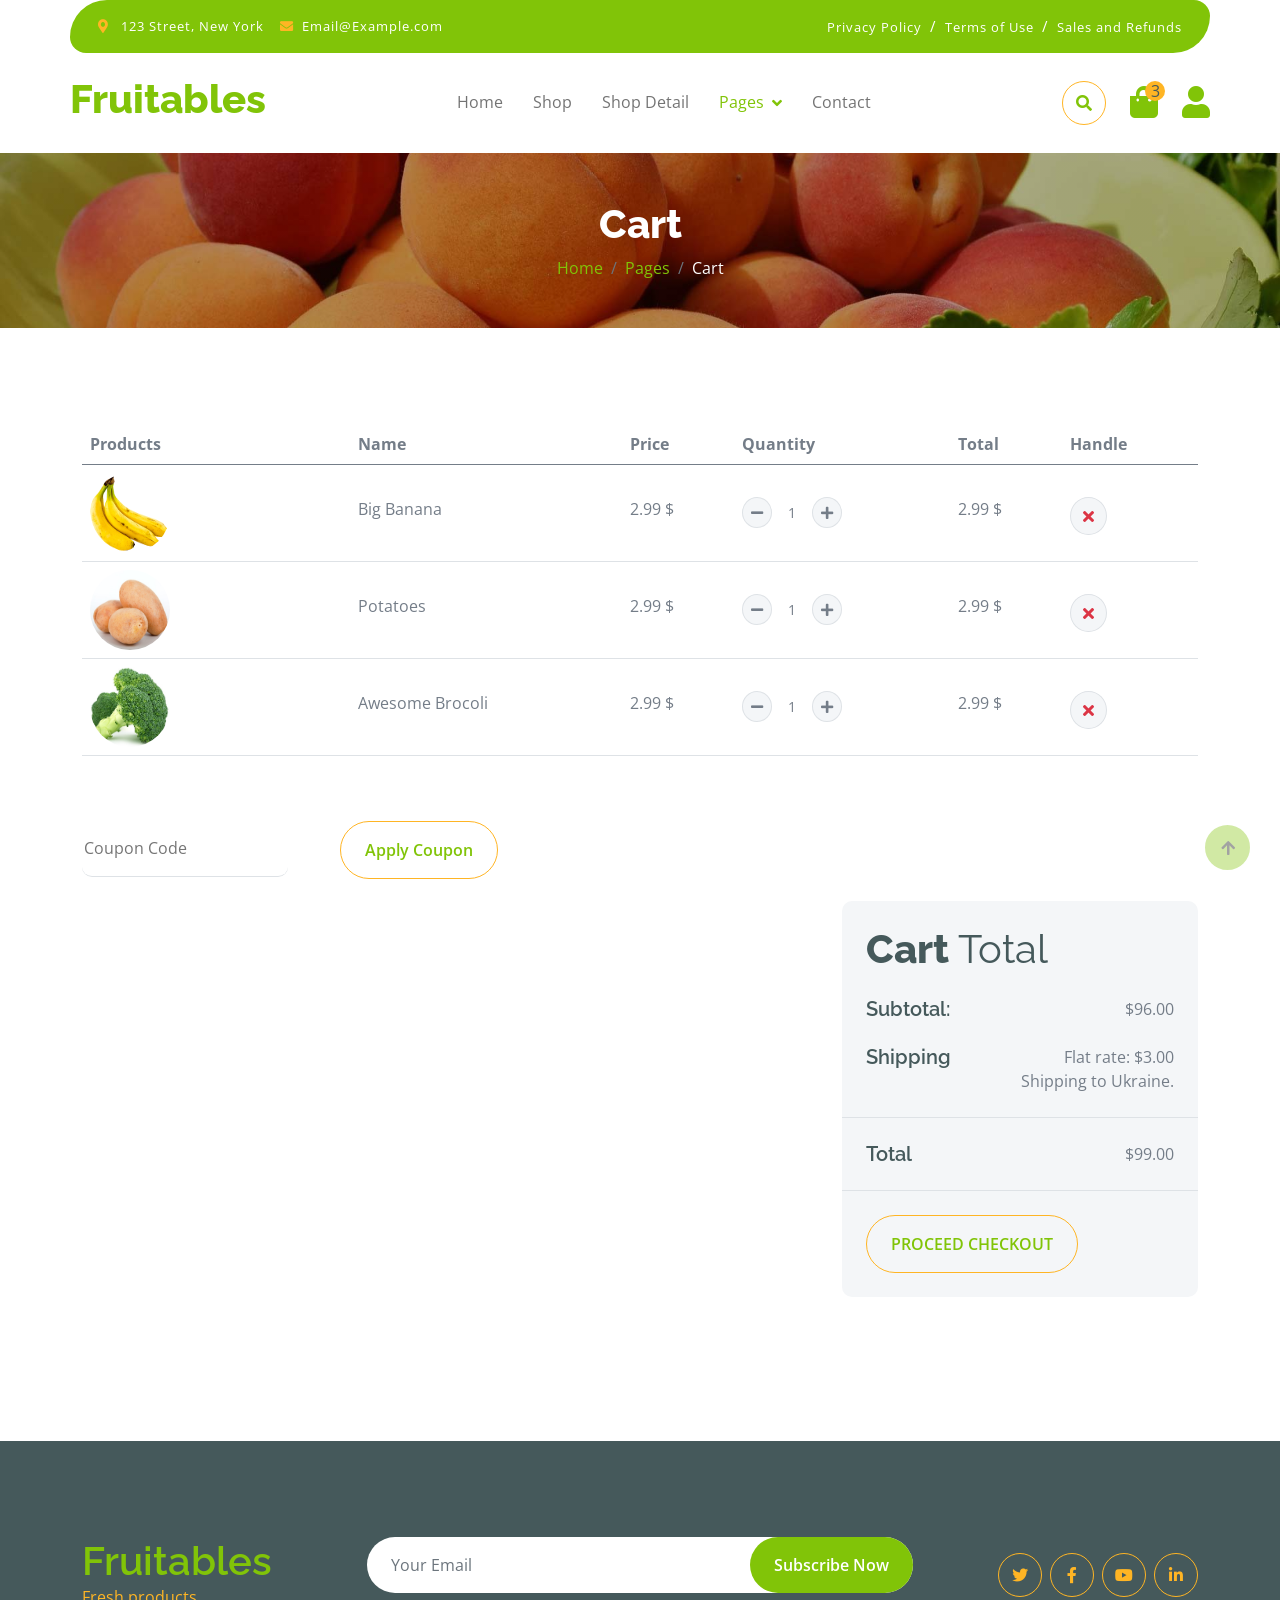
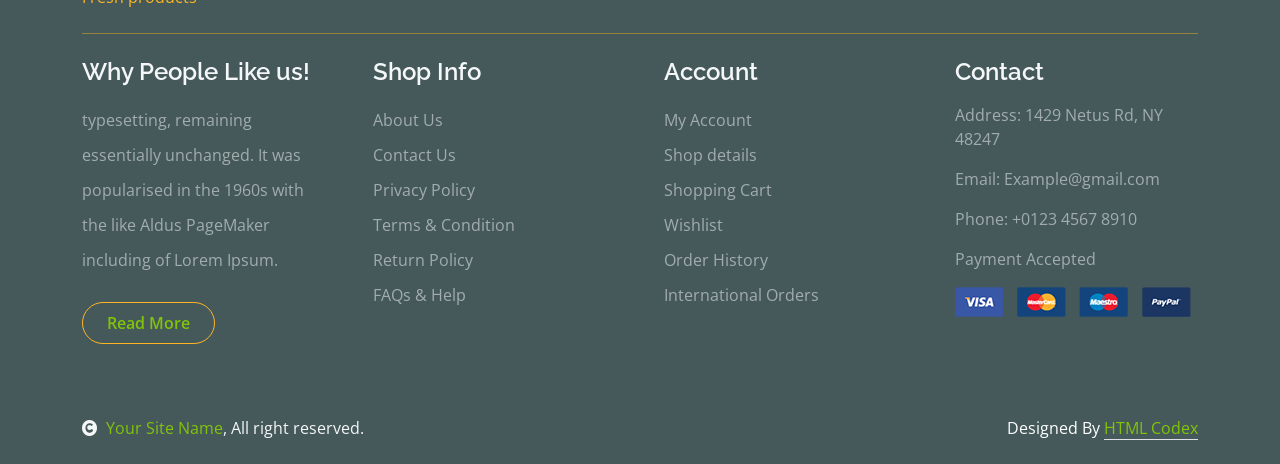
<file: BookStore/wwwroot/cart.html>
<!DOCTYPE html>
<html lang="en">

    <head>
        <meta charset="utf-8">
        <title>Fruitables - Vegetable Website Template</title>
        <meta content="width=device-width, initial-scale=1.0" name="viewport">
        <meta content="" name="keywords">
        <meta content="" name="description">

        <!-- Google Web Fonts -->
        <link rel="preconnect" href="https://fonts.googleapis.com">
        <link rel="preconnect" href="https://fonts.gstatic.com" crossorigin>
        <link href="https://fonts.googleapis.com/css2?family=Open+Sans:wght@400;600&family=Raleway:wght@600;800&display=swap" rel="stylesheet"> 

        <!-- Icon Font Stylesheet -->
        <link rel="stylesheet" href="https://use.fontawesome.com/releases/v5.15.4/css/all.css"/>
        <link href="https://cdn.jsdelivr.net/npm/bootstrap-icons@1.4.1/font/bootstrap-icons.css" rel="stylesheet">

        <!-- Libraries Stylesheet -->
        <link href="lib/lightbox/css/lightbox.min.css" rel="stylesheet">
        <link href="lib/owlcarousel/assets/owl.carousel.min.css" rel="stylesheet">


        <!-- Customized Bootstrap Stylesheet -->
        <link href="css/bootstrap.min.css" rel="stylesheet">

        <!-- Template Stylesheet -->
        <link href="css/style.css" rel="stylesheet">
    </head>

    <body>

        <!-- Spinner Start -->
        <div id="spinner" class="show w-100 vh-100 bg-white position-fixed translate-middle top-50 start-50  d-flex align-items-center justify-content-center">
            <div class="spinner-grow text-primary" role="status"></div>
        </div>
        <!-- Spinner End -->


        <!-- Navbar start -->
        <div class="container-fluid fixed-top">
            <div class="container topbar bg-primary d-none d-lg-block">
                <div class="d-flex justify-content-between">
                    <div class="top-info ps-2">
                        <small class="me-3"><i class="fas fa-map-marker-alt me-2 text-secondary"></i> <a href="#" class="text-white">123 Street, New York</a></small>
                        <small class="me-3"><i class="fas fa-envelope me-2 text-secondary"></i><a href="#" class="text-white">Email@Example.com</a></small>
                    </div>
                    <div class="top-link pe-2">
                        <a href="#" class="text-white"><small class="text-white mx-2">Privacy Policy</small>/</a>
                        <a href="#" class="text-white"><small class="text-white mx-2">Terms of Use</small>/</a>
                        <a href="#" class="text-white"><small class="text-white ms-2">Sales and Refunds</small></a>
                    </div>
                </div>
            </div>
            <div class="container px-0">
                <nav class="navbar navbar-light bg-white navbar-expand-xl">
                    <a href="index.html" class="navbar-brand"><h1 class="text-primary display-6">Fruitables</h1></a>
                    <button class="navbar-toggler py-2 px-3" type="button" data-bs-toggle="collapse" data-bs-target="#navbarCollapse">
                        <span class="fa fa-bars text-primary"></span>
                    </button>
                    <div class="collapse navbar-collapse bg-white" id="navbarCollapse">
                        <div class="navbar-nav mx-auto">
                            <a href="index.html" class="nav-item nav-link">Home</a>
                            <a href="shop.html" class="nav-item nav-link">Shop</a>
                            <a href="shop-detail.html" class="nav-item nav-link">Shop Detail</a>
                            <div class="nav-item dropdown">
                                <a href="#" class="nav-link dropdown-toggle active" data-bs-toggle="dropdown">Pages</a>
                                <div class="dropdown-menu m-0 bg-secondary rounded-0">
                                    <a href="cart.html" class="dropdown-item active">Cart</a>
                                    <a href="chackout.html" class="dropdown-item">Chackout</a>
                                    <a href="testimonial.html" class="dropdown-item">Testimonial</a>
                                    <a href="404.html" class="dropdown-item">404 Page</a>
                                </div>
                            </div>
                            <a href="contact.html" class="nav-item nav-link">Contact</a>
                        </div>
                        <div class="d-flex m-3 me-0">
                            <button class="btn-search btn border border-secondary btn-md-square rounded-circle bg-white me-4" data-bs-toggle="modal" data-bs-target="#searchModal"><i class="fas fa-search text-primary"></i></button>
                            <a href="#" class="position-relative me-4 my-auto">
                                <i class="fa fa-shopping-bag fa-2x"></i>
                                <span class="position-absolute bg-secondary rounded-circle d-flex align-items-center justify-content-center text-dark px-1" style="top: -5px; left: 15px; height: 20px; min-width: 20px;">3</span>
                            </a>
                            <a href="#" class="my-auto">
                                <i class="fas fa-user fa-2x"></i>
                            </a>
                        </div>
                    </div>
                </nav>
            </div>
        </div>
        <!-- Navbar End -->


        <!-- Modal Search Start -->
        <div class="modal fade" id="searchModal" tabindex="-1" aria-labelledby="exampleModalLabel" aria-hidden="true">
            <div class="modal-dialog modal-fullscreen">
                <div class="modal-content rounded-0">
                    <div class="modal-header">
                        <h5 class="modal-title" id="exampleModalLabel">Search by keyword</h5>
                        <button type="button" class="btn-close" data-bs-dismiss="modal" aria-label="Close"></button>
                    </div>
                    <div class="modal-body d-flex align-items-center">
                        <div class="input-group w-75 mx-auto d-flex">
                            <input type="search" class="form-control p-3" placeholder="keywords" aria-describedby="search-icon-1">
                            <span id="search-icon-1" class="input-group-text p-3"><i class="fa fa-search"></i></span>
                        </div>
                    </div>
                </div>
            </div>
        </div>
        <!-- Modal Search End -->


        <!-- Single Page Header start -->
        <div class="container-fluid page-header py-5">
            <h1 class="text-center text-white display-6">Cart</h1>
            <ol class="breadcrumb justify-content-center mb-0">
                <li class="breadcrumb-item"><a href="#">Home</a></li>
                <li class="breadcrumb-item"><a href="#">Pages</a></li>
                <li class="breadcrumb-item active text-white">Cart</li>
            </ol>
        </div>
        <!-- Single Page Header End -->


        <!-- Cart Page Start -->
        <div class="container-fluid py-5">
            <div class="container py-5">
                <div class="table-responsive">
                    <table class="table">
                        <thead>
                          <tr>
                            <th scope="col">Products</th>
                            <th scope="col">Name</th>
                            <th scope="col">Price</th>
                            <th scope="col">Quantity</th>
                            <th scope="col">Total</th>
                            <th scope="col">Handle</th>
                          </tr>
                        </thead>
                        <tbody>
                            <tr>
                                <th scope="row">
                                    <div class="d-flex align-items-center">
                                        <img src="img/vegetable-item-3.png" class="img-fluid me-5 rounded-circle" style="width: 80px; height: 80px;" alt="">
                                    </div>
                                </th>
                                <td>
                                    <p class="mb-0 mt-4">Big Banana</p>
                                </td>
                                <td>
                                    <p class="mb-0 mt-4">2.99 $</p>
                                </td>
                                <td>
                                    <div class="input-group quantity mt-4" style="width: 100px;">
                                        <div class="input-group-btn">
                                            <button class="btn btn-sm btn-minus rounded-circle bg-light border" >
                                            <i class="fa fa-minus"></i>
                                            </button>
                                        </div>
                                        <input type="text" class="form-control form-control-sm text-center border-0" value="1">
                                        <div class="input-group-btn">
                                            <button class="btn btn-sm btn-plus rounded-circle bg-light border">
                                                <i class="fa fa-plus"></i>
                                            </button>
                                        </div>
                                    </div>
                                </td>
                                <td>
                                    <p class="mb-0 mt-4">2.99 $</p>
                                </td>
                                <td>
                                    <button class="btn btn-md rounded-circle bg-light border mt-4" >
                                        <i class="fa fa-times text-danger"></i>
                                    </button>
                                </td>
                            
                            </tr>
                            <tr>
                                <th scope="row">
                                    <div class="d-flex align-items-center">
                                        <img src="img/vegetable-item-5.jpg" class="img-fluid me-5 rounded-circle" style="width: 80px; height: 80px;" alt="" alt="">
                                    </div>
                                </th>
                                <td>
                                    <p class="mb-0 mt-4">Potatoes</p>
                                </td>
                                <td>
                                    <p class="mb-0 mt-4">2.99 $</p>
                                </td>
                                <td>
                                    <div class="input-group quantity mt-4" style="width: 100px;">
                                        <div class="input-group-btn">
                                            <button class="btn btn-sm btn-minus rounded-circle bg-light border" >
                                            <i class="fa fa-minus"></i>
                                            </button>
                                        </div>
                                        <input type="text" class="form-control form-control-sm text-center border-0" value="1">
                                        <div class="input-group-btn">
                                            <button class="btn btn-sm btn-plus rounded-circle bg-light border">
                                                <i class="fa fa-plus"></i>
                                            </button>
                                        </div>
                                    </div>
                                </td>
                                <td>
                                    <p class="mb-0 mt-4">2.99 $</p>
                                </td>
                                <td>
                                    <button class="btn btn-md rounded-circle bg-light border mt-4" >
                                        <i class="fa fa-times text-danger"></i>
                                    </button>
                                </td>
                            </tr>
                            <tr>
                                <th scope="row">
                                    <div class="d-flex align-items-center">
                                        <img src="img/vegetable-item-2.jpg" class="img-fluid me-5 rounded-circle" style="width: 80px; height: 80px;" alt="" alt="">
                                    </div>
                                </th>
                                <td>
                                    <p class="mb-0 mt-4">Awesome Brocoli</p>
                                </td>
                                <td>
                                    <p class="mb-0 mt-4">2.99 $</p>
                                </td>
                                <td>
                                    <div class="input-group quantity mt-4" style="width: 100px;">
                                        <div class="input-group-btn">
                                            <button class="btn btn-sm btn-minus rounded-circle bg-light border" >
                                            <i class="fa fa-minus"></i>
                                            </button>
                                        </div>
                                        <input type="text" class="form-control form-control-sm text-center border-0" value="1">
                                        <div class="input-group-btn">
                                            <button class="btn btn-sm btn-plus rounded-circle bg-light border">
                                                <i class="fa fa-plus"></i>
                                            </button>
                                        </div>
                                    </div>
                                </td>
                                <td>
                                    <p class="mb-0 mt-4">2.99 $</p>
                                </td>
                                <td>
                                    <button class="btn btn-md rounded-circle bg-light border mt-4" >
                                        <i class="fa fa-times text-danger"></i>
                                    </button>
                                </td>
                            </tr>
                        </tbody>
                    </table>
                </div>
                <div class="mt-5">
                    <input type="text" class="border-0 border-bottom rounded me-5 py-3 mb-4" placeholder="Coupon Code">
                    <button class="btn border-secondary rounded-pill px-4 py-3 text-primary" type="button">Apply Coupon</button>
                </div>
                <div class="row g-4 justify-content-end">
                    <div class="col-8"></div>
                    <div class="col-sm-8 col-md-7 col-lg-6 col-xl-4">
                        <div class="bg-light rounded">
                            <div class="p-4">
                                <h1 class="display-6 mb-4">Cart <span class="fw-normal">Total</span></h1>
                                <div class="d-flex justify-content-between mb-4">
                                    <h5 class="mb-0 me-4">Subtotal:</h5>
                                    <p class="mb-0">$96.00</p>
                                </div>
                                <div class="d-flex justify-content-between">
                                    <h5 class="mb-0 me-4">Shipping</h5>
                                    <div class="">
                                        <p class="mb-0">Flat rate: $3.00</p>
                                    </div>
                                </div>
                                <p class="mb-0 text-end">Shipping to Ukraine.</p>
                            </div>
                            <div class="py-4 mb-4 border-top border-bottom d-flex justify-content-between">
                                <h5 class="mb-0 ps-4 me-4">Total</h5>
                                <p class="mb-0 pe-4">$99.00</p>
                            </div>
                            <button class="btn border-secondary rounded-pill px-4 py-3 text-primary text-uppercase mb-4 ms-4" type="button">Proceed Checkout</button>
                        </div>
                    </div>
                </div>
            </div>
        </div>
        <!-- Cart Page End -->


        <!-- Footer Start -->
        <div class="container-fluid bg-dark text-white-50 footer pt-5 mt-5">
            <div class="container py-5">
                <div class="pb-4 mb-4" style="border-bottom: 1px solid rgba(226, 175, 24, 0.5) ;">
                    <div class="row g-4">
                        <div class="col-lg-3">
                            <a href="#">
                                <h1 class="text-primary mb-0">Fruitables</h1>
                                <p class="text-secondary mb-0">Fresh products</p>
                            </a>
                        </div>
                        <div class="col-lg-6">
                            <div class="position-relative mx-auto">
                                <input class="form-control border-0 w-100 py-3 px-4 rounded-pill" type="number" placeholder="Your Email">
                                <button type="submit" class="btn btn-primary border-0 border-secondary py-3 px-4 position-absolute rounded-pill text-white" style="top: 0; right: 0;">Subscribe Now</button>
                            </div>
                        </div>
                        <div class="col-lg-3">
                            <div class="d-flex justify-content-end pt-3">
                                <a class="btn  btn-outline-secondary me-2 btn-md-square rounded-circle" href=""><i class="fab fa-twitter"></i></a>
                                <a class="btn btn-outline-secondary me-2 btn-md-square rounded-circle" href=""><i class="fab fa-facebook-f"></i></a>
                                <a class="btn btn-outline-secondary me-2 btn-md-square rounded-circle" href=""><i class="fab fa-youtube"></i></a>
                                <a class="btn btn-outline-secondary btn-md-square rounded-circle" href=""><i class="fab fa-linkedin-in"></i></a>
                            </div>
                        </div>
                    </div>
                </div>
                <div class="row g-5">
                    <div class="col-lg-3 col-md-6">
                        <div class="footer-item">
                            <h4 class="text-light mb-3">Why People Like us!</h4>
                            <p class="mb-4">typesetting, remaining essentially unchanged. It was 
                                popularised in the 1960s with the like Aldus PageMaker including of Lorem Ipsum.</p>
                            <a href="" class="btn border-secondary py-2 px-4 rounded-pill text-primary">Read More</a>
                        </div>
                    </div>
                    <div class="col-lg-3 col-md-6">
                        <div class="d-flex flex-column text-start footer-item">
                            <h4 class="text-light mb-3">Shop Info</h4>
                            <a class="btn-link" href="">About Us</a>
                            <a class="btn-link" href="">Contact Us</a>
                            <a class="btn-link" href="">Privacy Policy</a>
                            <a class="btn-link" href="">Terms & Condition</a>
                            <a class="btn-link" href="">Return Policy</a>
                            <a class="btn-link" href="">FAQs & Help</a>
                        </div>
                    </div>
                    <div class="col-lg-3 col-md-6">
                        <div class="d-flex flex-column text-start footer-item">
                            <h4 class="text-light mb-3">Account</h4>
                            <a class="btn-link" href="">My Account</a>
                            <a class="btn-link" href="">Shop details</a>
                            <a class="btn-link" href="">Shopping Cart</a>
                            <a class="btn-link" href="">Wishlist</a>
                            <a class="btn-link" href="">Order History</a>
                            <a class="btn-link" href="">International Orders</a>
                        </div>
                    </div>
                    <div class="col-lg-3 col-md-6">
                        <div class="footer-item">
                            <h4 class="text-light mb-3">Contact</h4>
                            <p>Address: 1429 Netus Rd, NY 48247</p>
                            <p>Email: Example@gmail.com</p>
                            <p>Phone: +0123 4567 8910</p>
                            <p>Payment Accepted</p>
                            <img src="img/payment.png" class="img-fluid" alt="">
                        </div>
                    </div>
                </div>
            </div>
        </div>
        <!-- Footer End -->

        <!-- Copyright Start -->
        <div class="container-fluid copyright bg-dark py-4">
            <div class="container">
                <div class="row">
                    <div class="col-md-6 text-center text-md-start mb-3 mb-md-0">
                        <span class="text-light"><a href="#"><i class="fas fa-copyright text-light me-2"></i>Your Site Name</a>, All right reserved.</span>
                    </div>
                    <div class="col-md-6 my-auto text-center text-md-end text-white">
                        <!--/*** This template is free as long as you keep the below author’s credit link/attribution link/backlink. ***/-->
                        <!--/*** If you'd like to use the template without the below author’s credit link/attribution link/backlink, ***/-->
                        <!--/*** you can purchase the Credit Removal License from "https://htmlcodex.com/credit-removal". ***/-->
                        Designed By <a class="border-bottom" href="https://htmlcodex.com">HTML Codex</a>
                    </div>
                </div>
            </div>
        </div>
        <!-- Copyright End -->



        <!-- Back to Top -->
        <a href="#" class="btn btn-primary border-3 border-primary rounded-circle back-to-top"><i class="fa fa-arrow-up"></i></a>   

        
    <!-- JavaScript Libraries -->
    <script src="https://ajax.googleapis.com/ajax/libs/jquery/3.6.4/jquery.min.js"></script>
    <script src="https://cdn.jsdelivr.net/npm/bootstrap@5.0.0/dist/js/bootstrap.bundle.min.js"></script>
    <script src="lib/easing/easing.min.js"></script>
    <script src="lib/waypoints/waypoints.min.js"></script>
    <script src="lib/lightbox/js/lightbox.min.js"></script>
    <script src="lib/owlcarousel/owl.carousel.min.js"></script>

    <!-- Template Javascript -->
    <script src="js/main.js"></script>
    </body>

</html>
</file>
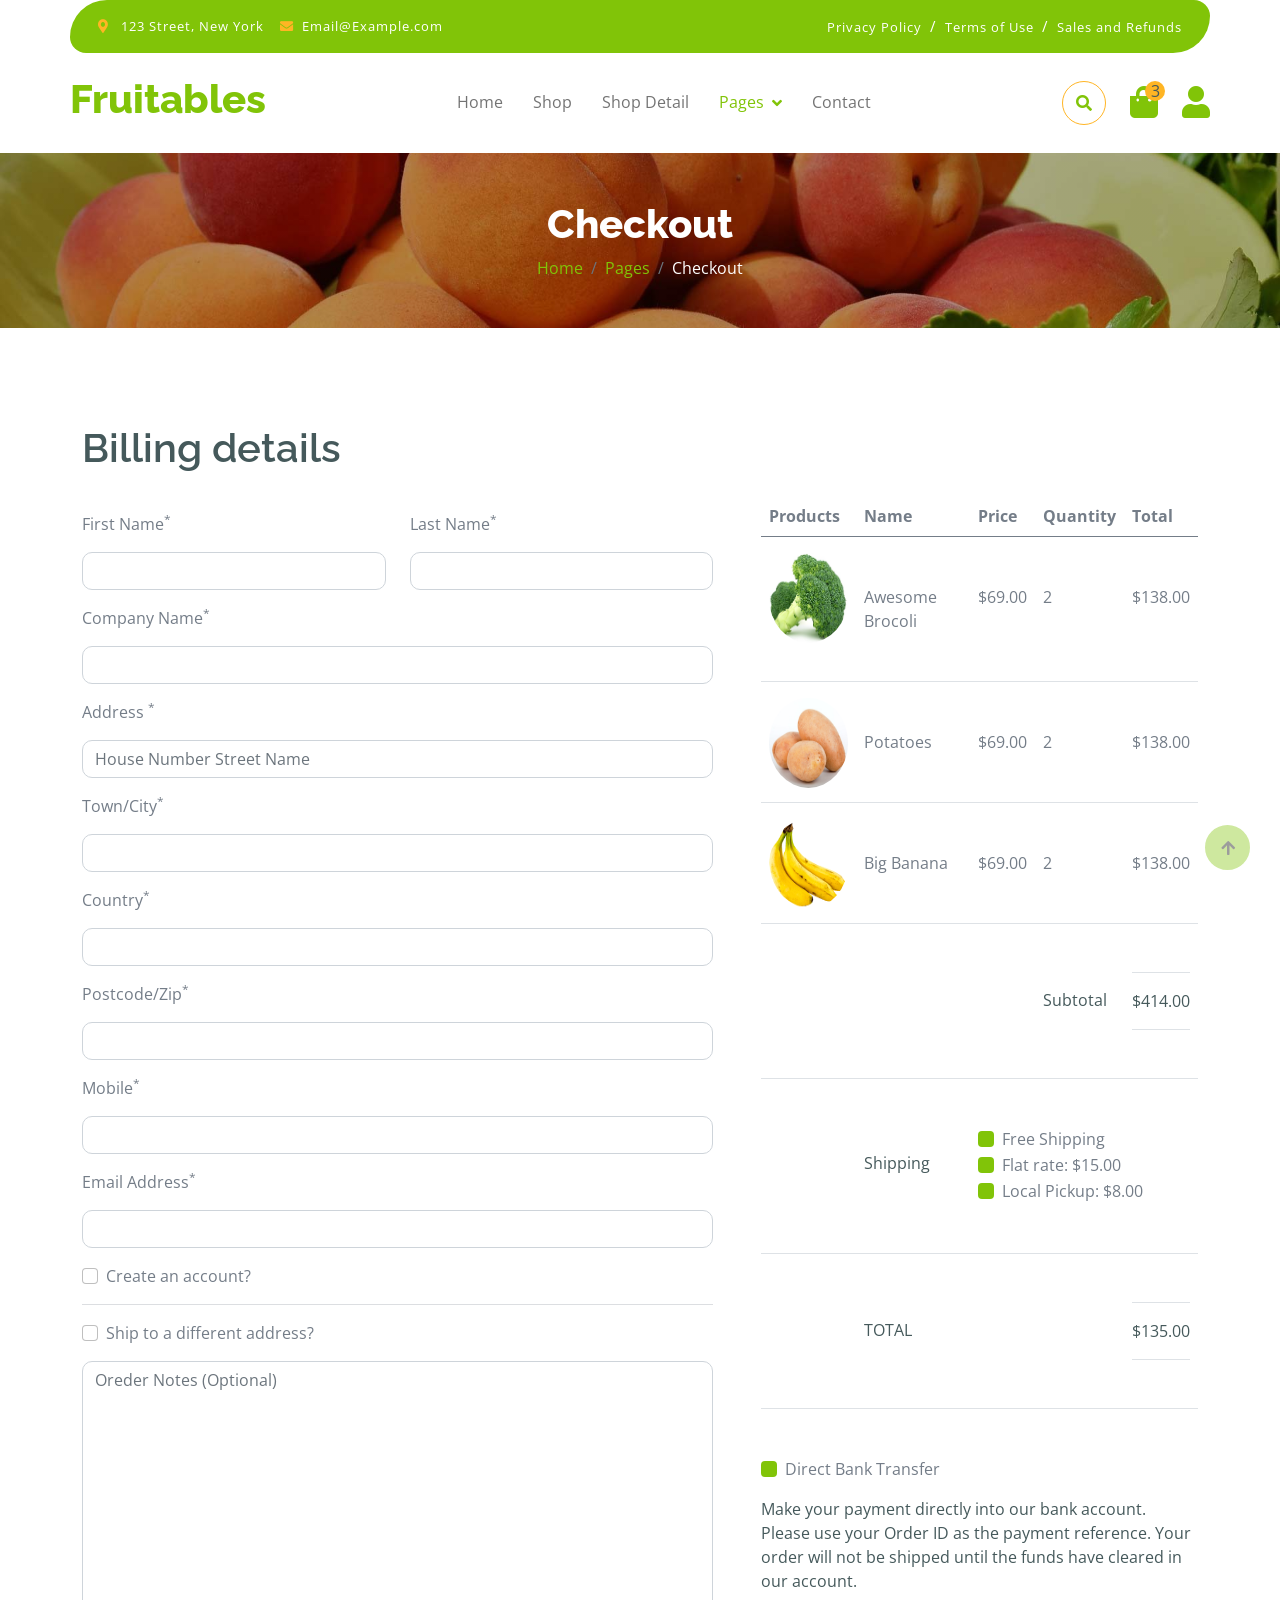
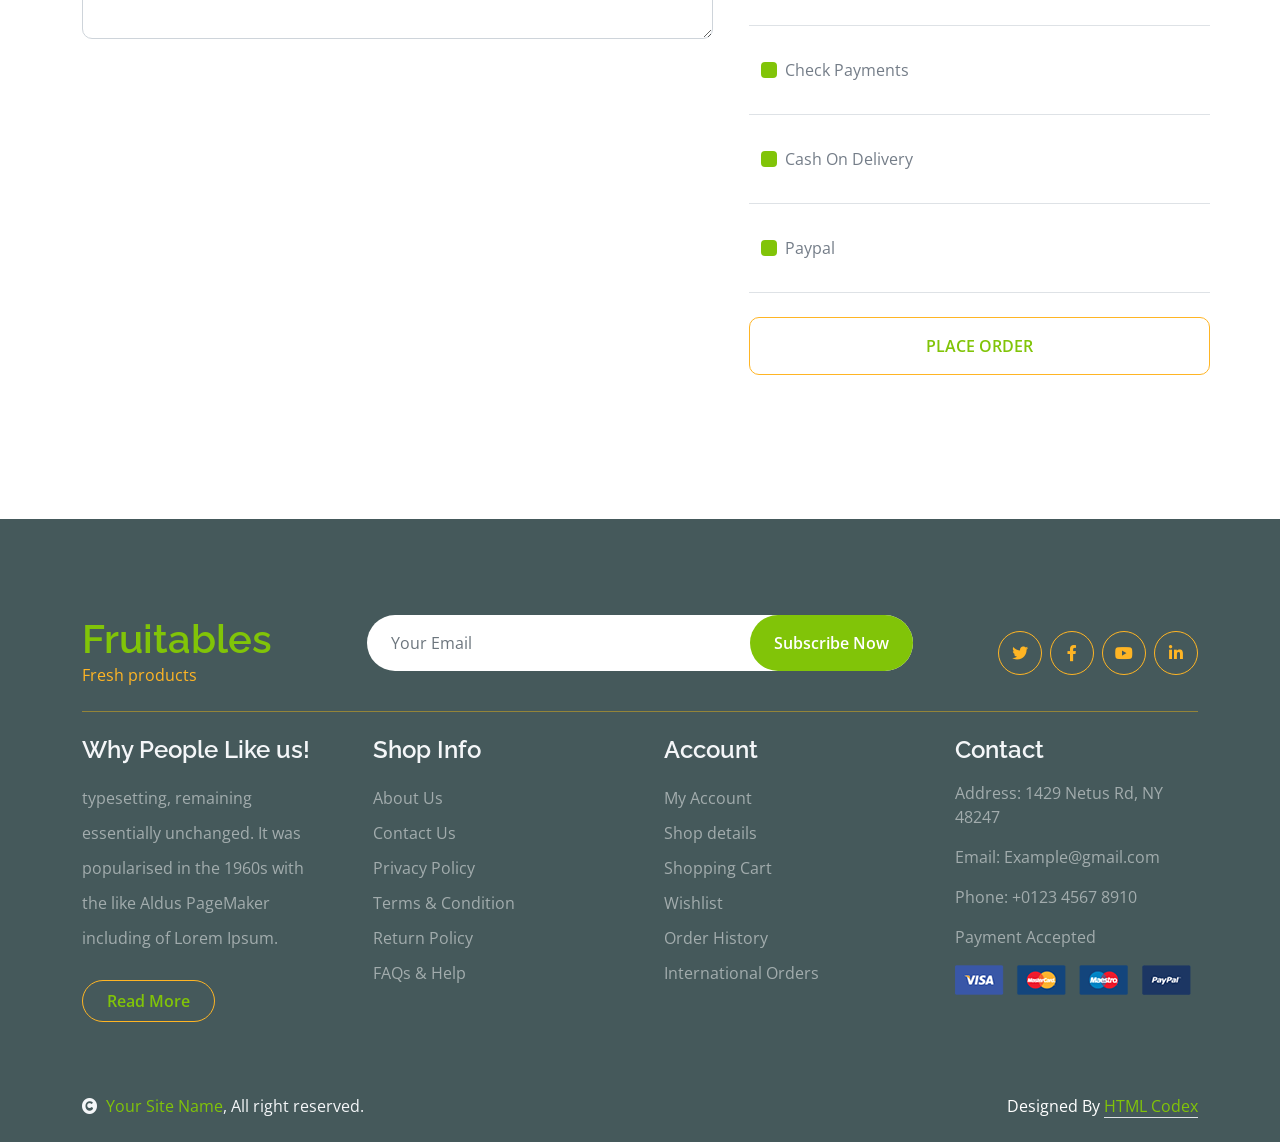
<file: BookStore/wwwroot/chackout.html>
<!DOCTYPE html>
<html lang="en">

    <head>
        <meta charset="utf-8">
        <title>Fruitables - Vegetable Website Template</title>
        <meta content="width=device-width, initial-scale=1.0" name="viewport">
        <meta content="" name="keywords">
        <meta content="" name="description">

        <!-- Google Web Fonts -->
        <link rel="preconnect" href="https://fonts.googleapis.com">
        <link rel="preconnect" href="https://fonts.gstatic.com" crossorigin>
        <link href="https://fonts.googleapis.com/css2?family=Open+Sans:wght@400;600&family=Raleway:wght@600;800&display=swap" rel="stylesheet"> 

        <!-- Icon Font Stylesheet -->
        <link rel="stylesheet" href="https://use.fontawesome.com/releases/v5.15.4/css/all.css"/>
        <link href="https://cdn.jsdelivr.net/npm/bootstrap-icons@1.4.1/font/bootstrap-icons.css" rel="stylesheet">

        <!-- Libraries Stylesheet -->
        <link href="lib/lightbox/css/lightbox.min.css" rel="stylesheet">
        <link href="lib/owlcarousel/assets/owl.carousel.min.css" rel="stylesheet">


        <!-- Customized Bootstrap Stylesheet -->
        <link href="css/bootstrap.min.css" rel="stylesheet">

        <!-- Template Stylesheet -->
        <link href="css/style.css" rel="stylesheet">
    </head>

    <body>

        <!-- Spinner Start -->
        <div id="spinner" class="show w-100 vh-100 bg-white position-fixed translate-middle top-50 start-50  d-flex align-items-center justify-content-center">
            <div class="spinner-grow text-primary" role="status"></div>
        </div>
        <!-- Spinner End -->


        <!-- Navbar start -->
        <div class="container-fluid fixed-top">
            <div class="container topbar bg-primary d-none d-lg-block">
                <div class="d-flex justify-content-between">
                    <div class="top-info ps-2">
                        <small class="me-3"><i class="fas fa-map-marker-alt me-2 text-secondary"></i> <a href="#" class="text-white">123 Street, New York</a></small>
                        <small class="me-3"><i class="fas fa-envelope me-2 text-secondary"></i><a href="#" class="text-white">Email@Example.com</a></small>
                    </div>
                    <div class="top-link pe-2">
                        <a href="#" class="text-white"><small class="text-white mx-2">Privacy Policy</small>/</a>
                        <a href="#" class="text-white"><small class="text-white mx-2">Terms of Use</small>/</a>
                        <a href="#" class="text-white"><small class="text-white ms-2">Sales and Refunds</small></a>
                    </div>
                </div>
            </div>
            <div class="container px-0">
                <nav class="navbar navbar-light bg-white navbar-expand-xl">
                    <a href="index.html" class="navbar-brand"><h1 class="text-primary display-6">Fruitables</h1></a>
                    <button class="navbar-toggler py-2 px-3" type="button" data-bs-toggle="collapse" data-bs-target="#navbarCollapse">
                        <span class="fa fa-bars text-primary"></span>
                    </button>
                    <div class="collapse navbar-collapse bg-white" id="navbarCollapse">
                        <div class="navbar-nav mx-auto">
                            <a href="index.html" class="nav-item nav-link">Home</a>
                            <a href="shop.html" class="nav-item nav-link">Shop</a>
                            <a href="shop-detail.html" class="nav-item nav-link">Shop Detail</a>
                            <div class="nav-item dropdown">
                                <a href="#" class="nav-link dropdown-toggle active" data-bs-toggle="dropdown">Pages</a>
                                <div class="dropdown-menu m-0 bg-secondary rounded-0">
                                    <a href="cart.html" class="dropdown-item">Cart</a>
                                    <a href="chackout.html" class="dropdown-item active">Chackout</a>
                                    <a href="testimonial.html" class="dropdown-item">Testimonial</a>
                                    <a href="404.html" class="dropdown-item">404 Page</a>
                                </div>
                            </div>
                            <a href="contact.html" class="nav-item nav-link">Contact</a>
                        </div>
                        <div class="d-flex m-3 me-0">
                            <button class="btn-search btn border border-secondary btn-md-square rounded-circle bg-white me-4" data-bs-toggle="modal" data-bs-target="#searchModal"><i class="fas fa-search text-primary"></i></button>
                            <a href="#" class="position-relative me-4 my-auto">
                                <i class="fa fa-shopping-bag fa-2x"></i>
                                <span class="position-absolute bg-secondary rounded-circle d-flex align-items-center justify-content-center text-dark px-1" style="top: -5px; left: 15px; height: 20px; min-width: 20px;">3</span>
                            </a>
                            <a href="#" class="my-auto">
                                <i class="fas fa-user fa-2x"></i>
                            </a>
                        </div>
                    </div>
                </nav>
            </div>
        </div>
        <!-- Navbar End -->


        <!-- Modal Search Start -->
        <div class="modal fade" id="searchModal" tabindex="-1" aria-labelledby="exampleModalLabel" aria-hidden="true">
            <div class="modal-dialog modal-fullscreen">
                <div class="modal-content rounded-0">
                    <div class="modal-header">
                        <h5 class="modal-title" id="exampleModalLabel">Search by keyword</h5>
                        <button type="button" class="btn-close" data-bs-dismiss="modal" aria-label="Close"></button>
                    </div>
                    <div class="modal-body d-flex align-items-center">
                        <div class="input-group w-75 mx-auto d-flex">
                            <input type="search" class="form-control p-3" placeholder="keywords" aria-describedby="search-icon-1">
                            <span id="search-icon-1" class="input-group-text p-3"><i class="fa fa-search"></i></span>
                        </div>
                    </div>
                </div>
            </div>
        </div>
        <!-- Modal Search End -->


        <!-- Single Page Header start -->
        <div class="container-fluid page-header py-5">
            <h1 class="text-center text-white display-6">Checkout</h1>
            <ol class="breadcrumb justify-content-center mb-0">
                <li class="breadcrumb-item"><a href="#">Home</a></li>
                <li class="breadcrumb-item"><a href="#">Pages</a></li>
                <li class="breadcrumb-item active text-white">Checkout</li>
            </ol>
        </div>
        <!-- Single Page Header End -->


        <!-- Checkout Page Start -->
        <div class="container-fluid py-5">
            <div class="container py-5">
                <h1 class="mb-4">Billing details</h1>
                <form action="#">
                    <div class="row g-5">
                        <div class="col-md-12 col-lg-6 col-xl-7">
                            <div class="row">
                                <div class="col-md-12 col-lg-6">
                                    <div class="form-item w-100">
                                        <label class="form-label my-3">First Name<sup>*</sup></label>
                                        <input type="text" class="form-control">
                                    </div>
                                </div>
                                <div class="col-md-12 col-lg-6">
                                    <div class="form-item w-100">
                                        <label class="form-label my-3">Last Name<sup>*</sup></label>
                                        <input type="text" class="form-control">
                                    </div>
                                </div>
                            </div>
                            <div class="form-item">
                                <label class="form-label my-3">Company Name<sup>*</sup></label>
                                <input type="text" class="form-control">
                            </div>
                            <div class="form-item">
                                <label class="form-label my-3">Address <sup>*</sup></label>
                                <input type="text" class="form-control" placeholder="House Number Street Name">
                            </div>
                            <div class="form-item">
                                <label class="form-label my-3">Town/City<sup>*</sup></label>
                                <input type="text" class="form-control">
                            </div>
                            <div class="form-item">
                                <label class="form-label my-3">Country<sup>*</sup></label>
                                <input type="text" class="form-control">
                            </div>
                            <div class="form-item">
                                <label class="form-label my-3">Postcode/Zip<sup>*</sup></label>
                                <input type="text" class="form-control">
                            </div>
                            <div class="form-item">
                                <label class="form-label my-3">Mobile<sup>*</sup></label>
                                <input type="tel" class="form-control">
                            </div>
                            <div class="form-item">
                                <label class="form-label my-3">Email Address<sup>*</sup></label>
                                <input type="email" class="form-control">
                            </div>
                            <div class="form-check my-3">
                                <input type="checkbox" class="form-check-input" id="Account-1" name="Accounts" value="Accounts">
                                <label class="form-check-label" for="Account-1">Create an account?</label>
                            </div>
                            <hr>
                            <div class="form-check my-3">
                                <input class="form-check-input" type="checkbox" id="Address-1" name="Address" value="Address">
                                <label class="form-check-label" for="Address-1">Ship to a different address?</label>
                            </div>
                            <div class="form-item">
                                <textarea name="text" class="form-control" spellcheck="false" cols="30" rows="11" placeholder="Oreder Notes (Optional)"></textarea>
                            </div>
                        </div>
                        <div class="col-md-12 col-lg-6 col-xl-5">
                            <div class="table-responsive">
                                <table class="table">
                                    <thead>
                                        <tr>
                                            <th scope="col">Products</th>
                                            <th scope="col">Name</th>
                                            <th scope="col">Price</th>
                                            <th scope="col">Quantity</th>
                                            <th scope="col">Total</th>
                                        </tr>
                                    </thead>
                                    <tbody>
                                        <tr>
                                            <th scope="row">
                                                <div class="d-flex align-items-center mt-2">
                                                    <img src="img/vegetable-item-2.jpg" class="img-fluid rounded-circle" style="width: 90px; height: 90px;" alt="">
                                                </div>
                                            </th>
                                            <td class="py-5">Awesome Brocoli</td>
                                            <td class="py-5">$69.00</td>
                                            <td class="py-5">2</td>
                                            <td class="py-5">$138.00</td>
                                        </tr>
                                        <tr>
                                            <th scope="row">
                                                <div class="d-flex align-items-center mt-2">
                                                    <img src="img/vegetable-item-5.jpg" class="img-fluid rounded-circle" style="width: 90px; height: 90px;" alt="">
                                                </div>
                                            </th>
                                            <td class="py-5">Potatoes</td>
                                            <td class="py-5">$69.00</td>
                                            <td class="py-5">2</td>
                                            <td class="py-5">$138.00</td>
                                        </tr>
                                        <tr>
                                            <th scope="row">
                                                <div class="d-flex align-items-center mt-2">
                                                    <img src="img/vegetable-item-3.png" class="img-fluid rounded-circle" style="width: 90px; height: 90px;" alt="">
                                                </div>
                                            </th>
                                            <td class="py-5">Big Banana</td>
                                            <td class="py-5">$69.00</td>
                                            <td class="py-5">2</td>
                                            <td class="py-5">$138.00</td>
                                        </tr>
                                        <tr>
                                            <th scope="row">
                                            </th>
                                            <td class="py-5"></td>
                                            <td class="py-5"></td>
                                            <td class="py-5">
                                                <p class="mb-0 text-dark py-3">Subtotal</p>
                                            </td>
                                            <td class="py-5">
                                                <div class="py-3 border-bottom border-top">
                                                    <p class="mb-0 text-dark">$414.00</p>
                                                </div>
                                            </td>
                                        </tr>
                                        <tr>
                                            <th scope="row">
                                            </th>
                                            <td class="py-5">
                                                <p class="mb-0 text-dark py-4">Shipping</p>
                                            </td>
                                            <td colspan="3" class="py-5">
                                                <div class="form-check text-start">
                                                    <input type="checkbox" class="form-check-input bg-primary border-0" id="Shipping-1" name="Shipping-1" value="Shipping">
                                                    <label class="form-check-label" for="Shipping-1">Free Shipping</label>
                                                </div>
                                                <div class="form-check text-start">
                                                    <input type="checkbox" class="form-check-input bg-primary border-0" id="Shipping-2" name="Shipping-1" value="Shipping">
                                                    <label class="form-check-label" for="Shipping-2">Flat rate: $15.00</label>
                                                </div>
                                                <div class="form-check text-start">
                                                    <input type="checkbox" class="form-check-input bg-primary border-0" id="Shipping-3" name="Shipping-1" value="Shipping">
                                                    <label class="form-check-label" for="Shipping-3">Local Pickup: $8.00</label>
                                                </div>
                                            </td>
                                        </tr>
                                        <tr>
                                            <th scope="row">
                                            </th>
                                            <td class="py-5">
                                                <p class="mb-0 text-dark text-uppercase py-3">TOTAL</p>
                                            </td>
                                            <td class="py-5"></td>
                                            <td class="py-5"></td>
                                            <td class="py-5">
                                                <div class="py-3 border-bottom border-top">
                                                    <p class="mb-0 text-dark">$135.00</p>
                                                </div>
                                            </td>
                                        </tr>
                                    </tbody>
                                </table>
                            </div>
                            <div class="row g-4 text-center align-items-center justify-content-center border-bottom py-3">
                                <div class="col-12">
                                    <div class="form-check text-start my-3">
                                        <input type="checkbox" class="form-check-input bg-primary border-0" id="Transfer-1" name="Transfer" value="Transfer">
                                        <label class="form-check-label" for="Transfer-1">Direct Bank Transfer</label>
                                    </div>
                                    <p class="text-start text-dark">Make your payment directly into our bank account. Please use your Order ID as the payment reference. Your order will not be shipped until the funds have cleared in our account.</p>
                                </div>
                            </div>
                            <div class="row g-4 text-center align-items-center justify-content-center border-bottom py-3">
                                <div class="col-12">
                                    <div class="form-check text-start my-3">
                                        <input type="checkbox" class="form-check-input bg-primary border-0" id="Payments-1" name="Payments" value="Payments">
                                        <label class="form-check-label" for="Payments-1">Check Payments</label>
                                    </div>
                                </div>
                            </div>
                            <div class="row g-4 text-center align-items-center justify-content-center border-bottom py-3">
                                <div class="col-12">
                                    <div class="form-check text-start my-3">
                                        <input type="checkbox" class="form-check-input bg-primary border-0" id="Delivery-1" name="Delivery" value="Delivery">
                                        <label class="form-check-label" for="Delivery-1">Cash On Delivery</label>
                                    </div>
                                </div>
                            </div>
                            <div class="row g-4 text-center align-items-center justify-content-center border-bottom py-3">
                                <div class="col-12">
                                    <div class="form-check text-start my-3">
                                        <input type="checkbox" class="form-check-input bg-primary border-0" id="Paypal-1" name="Paypal" value="Paypal">
                                        <label class="form-check-label" for="Paypal-1">Paypal</label>
                                    </div>
                                </div>
                            </div>
                            <div class="row g-4 text-center align-items-center justify-content-center pt-4">
                                <button type="button" class="btn border-secondary py-3 px-4 text-uppercase w-100 text-primary">Place Order</button>
                            </div>
                        </div>
                    </div>
                </form>
            </div>
        </div>
        <!-- Checkout Page End -->


        <!-- Footer Start -->
        <div class="container-fluid bg-dark text-white-50 footer pt-5 mt-5">
            <div class="container py-5">
                <div class="pb-4 mb-4" style="border-bottom: 1px solid rgba(226, 175, 24, 0.5) ;">
                    <div class="row g-4">
                        <div class="col-lg-3">
                            <a href="#">
                                <h1 class="text-primary mb-0">Fruitables</h1>
                                <p class="text-secondary mb-0">Fresh products</p>
                            </a>
                        </div>
                        <div class="col-lg-6">
                            <div class="position-relative mx-auto">
                                <input class="form-control border-0 w-100 py-3 px-4 rounded-pill" type="number" placeholder="Your Email">
                                <button type="submit" class="btn btn-primary border-0 border-secondary py-3 px-4 position-absolute rounded-pill text-white" style="top: 0; right: 0;">Subscribe Now</button>
                            </div>
                        </div>
                        <div class="col-lg-3">
                            <div class="d-flex justify-content-end pt-3">
                                <a class="btn  btn-outline-secondary me-2 btn-md-square rounded-circle" href=""><i class="fab fa-twitter"></i></a>
                                <a class="btn btn-outline-secondary me-2 btn-md-square rounded-circle" href=""><i class="fab fa-facebook-f"></i></a>
                                <a class="btn btn-outline-secondary me-2 btn-md-square rounded-circle" href=""><i class="fab fa-youtube"></i></a>
                                <a class="btn btn-outline-secondary btn-md-square rounded-circle" href=""><i class="fab fa-linkedin-in"></i></a>
                            </div>
                        </div>
                    </div>
                </div>
                <div class="row g-5">
                    <div class="col-lg-3 col-md-6">
                        <div class="footer-item">
                            <h4 class="text-light mb-3">Why People Like us!</h4>
                            <p class="mb-4">typesetting, remaining essentially unchanged. It was 
                                popularised in the 1960s with the like Aldus PageMaker including of Lorem Ipsum.</p>
                            <a href="" class="btn border-secondary py-2 px-4 rounded-pill text-primary">Read More</a>
                        </div>
                    </div>
                    <div class="col-lg-3 col-md-6">
                        <div class="d-flex flex-column text-start footer-item">
                            <h4 class="text-light mb-3">Shop Info</h4>
                            <a class="btn-link" href="">About Us</a>
                            <a class="btn-link" href="">Contact Us</a>
                            <a class="btn-link" href="">Privacy Policy</a>
                            <a class="btn-link" href="">Terms & Condition</a>
                            <a class="btn-link" href="">Return Policy</a>
                            <a class="btn-link" href="">FAQs & Help</a>
                        </div>
                    </div>
                    <div class="col-lg-3 col-md-6">
                        <div class="d-flex flex-column text-start footer-item">
                            <h4 class="text-light mb-3">Account</h4>
                            <a class="btn-link" href="">My Account</a>
                            <a class="btn-link" href="">Shop details</a>
                            <a class="btn-link" href="">Shopping Cart</a>
                            <a class="btn-link" href="">Wishlist</a>
                            <a class="btn-link" href="">Order History</a>
                            <a class="btn-link" href="">International Orders</a>
                        </div>
                    </div>
                    <div class="col-lg-3 col-md-6">
                        <div class="footer-item">
                            <h4 class="text-light mb-3">Contact</h4>
                            <p>Address: 1429 Netus Rd, NY 48247</p>
                            <p>Email: Example@gmail.com</p>
                            <p>Phone: +0123 4567 8910</p>
                            <p>Payment Accepted</p>
                            <img src="img/payment.png" class="img-fluid" alt="">
                        </div>
                    </div>
                </div>
            </div>
        </div>
        <!-- Footer End -->

        <!-- Copyright Start -->
        <div class="container-fluid copyright bg-dark py-4">
            <div class="container">
                <div class="row">
                    <div class="col-md-6 text-center text-md-start mb-3 mb-md-0">
                        <span class="text-light"><a href="#"><i class="fas fa-copyright text-light me-2"></i>Your Site Name</a>, All right reserved.</span>
                    </div>
                    <div class="col-md-6 my-auto text-center text-md-end text-white">
                        <!--/*** This template is free as long as you keep the below author’s credit link/attribution link/backlink. ***/-->
                        <!--/*** If you'd like to use the template without the below author’s credit link/attribution link/backlink, ***/-->
                        <!--/*** you can purchase the Credit Removal License from "https://htmlcodex.com/credit-removal". ***/-->
                        Designed By <a class="border-bottom" href="https://htmlcodex.com">HTML Codex</a>
                    </div>
                </div>
            </div>
        </div>
        <!-- Copyright End -->



        <!-- Back to Top -->
        <a href="#" class="btn btn-primary border-3 border-primary rounded-circle back-to-top"><i class="fa fa-arrow-up"></i></a>   

        
    <!-- JavaScript Libraries -->
    <script src="https://ajax.googleapis.com/ajax/libs/jquery/3.6.4/jquery.min.js"></script>
    <script src="https://cdn.jsdelivr.net/npm/bootstrap@5.0.0/dist/js/bootstrap.bundle.min.js"></script>
    <script src="lib/easing/easing.min.js"></script>
    <script src="lib/waypoints/waypoints.min.js"></script>
    <script src="lib/lightbox/js/lightbox.min.js"></script>
    <script src="lib/owlcarousel/owl.carousel.min.js"></script>

    <!-- Template Javascript -->
    <script src="js/main.js"></script>
    </body>

</html>
</file>
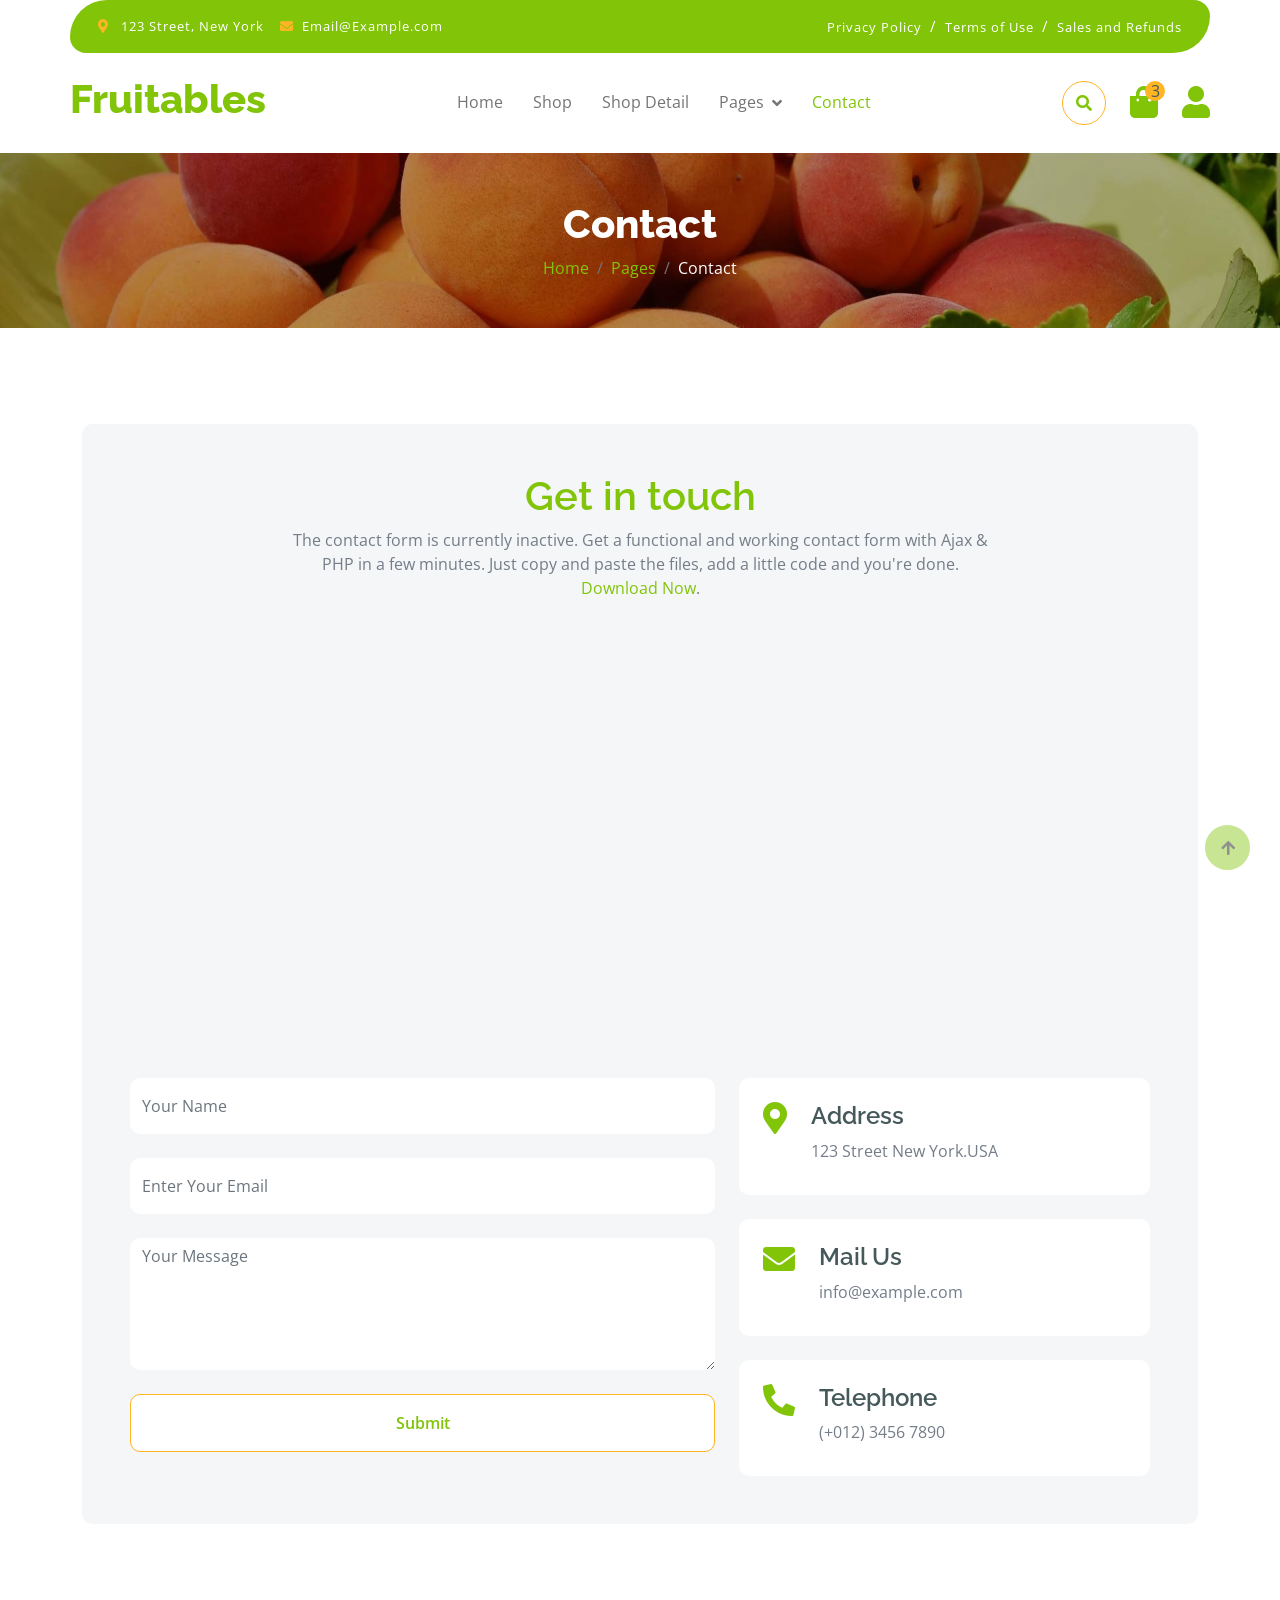
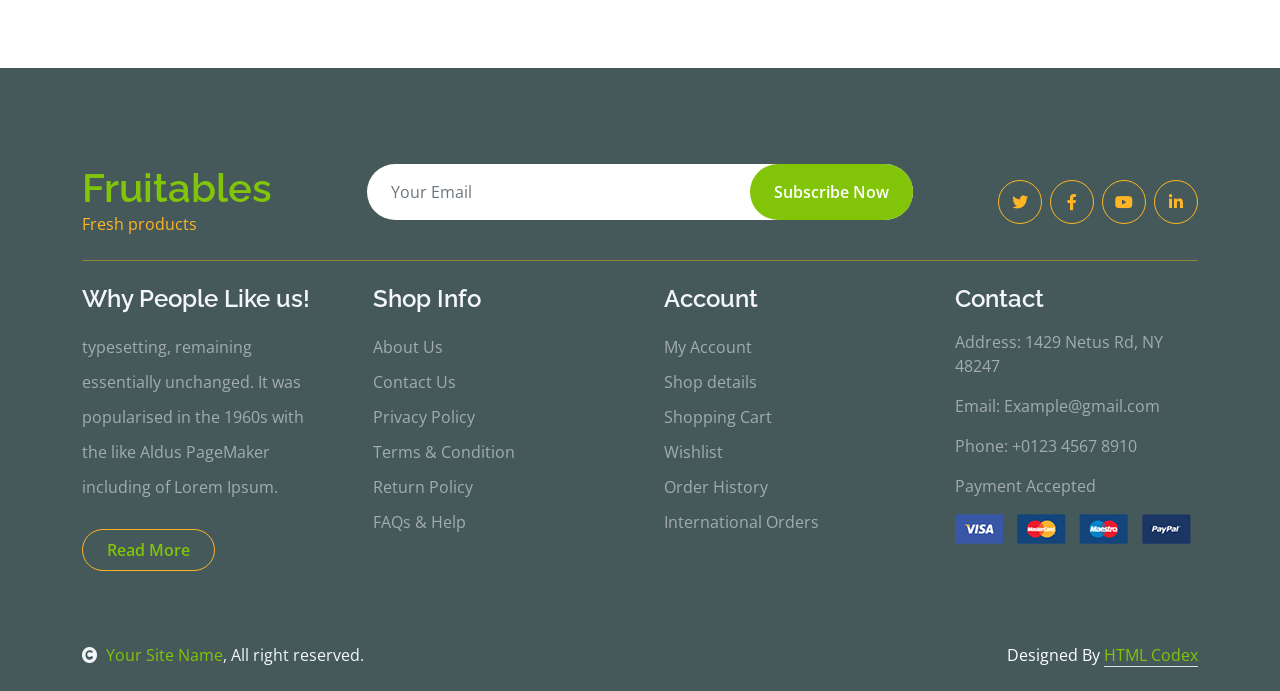
<file: BookStore/wwwroot/contact.html>
<!DOCTYPE html>
<html lang="en">

    <head>
        <meta charset="utf-8">
        <title>Fruitables - Vegetable Website Template</title>
        <meta content="width=device-width, initial-scale=1.0" name="viewport">
        <meta content="" name="keywords">
        <meta content="" name="description">

        <!-- Google Web Fonts -->
        <link rel="preconnect" href="https://fonts.googleapis.com">
        <link rel="preconnect" href="https://fonts.gstatic.com" crossorigin>
        <link href="https://fonts.googleapis.com/css2?family=Open+Sans:wght@400;600&family=Raleway:wght@600;800&display=swap" rel="stylesheet"> 

        <!-- Icon Font Stylesheet -->
        <link rel="stylesheet" href="https://use.fontawesome.com/releases/v5.15.4/css/all.css"/>
        <link href="https://cdn.jsdelivr.net/npm/bootstrap-icons@1.4.1/font/bootstrap-icons.css" rel="stylesheet">

        <!-- Libraries Stylesheet -->
        <link href="lib/lightbox/css/lightbox.min.css" rel="stylesheet">
        <link href="lib/owlcarousel/assets/owl.carousel.min.css" rel="stylesheet">


        <!-- Customized Bootstrap Stylesheet -->
        <link href="css/bootstrap.min.css" rel="stylesheet">

        <!-- Template Stylesheet -->
        <link href="css/style.css" rel="stylesheet">
    </head>

    <body>

        <!-- Spinner Start -->
        <div id="spinner" class="show w-100 vh-100 bg-white position-fixed translate-middle top-50 start-50  d-flex align-items-center justify-content-center">
            <div class="spinner-grow text-primary" role="status"></div>
        </div>
        <!-- Spinner End -->


        <!-- Navbar start -->
        <div class="container-fluid fixed-top">
            <div class="container topbar bg-primary d-none d-lg-block">
                <div class="d-flex justify-content-between">
                    <div class="top-info ps-2">
                        <small class="me-3"><i class="fas fa-map-marker-alt me-2 text-secondary"></i> <a href="#" class="text-white">123 Street, New York</a></small>
                        <small class="me-3"><i class="fas fa-envelope me-2 text-secondary"></i><a href="#" class="text-white">Email@Example.com</a></small>
                    </div>
                    <div class="top-link pe-2">
                        <a href="#" class="text-white"><small class="text-white mx-2">Privacy Policy</small>/</a>
                        <a href="#" class="text-white"><small class="text-white mx-2">Terms of Use</small>/</a>
                        <a href="#" class="text-white"><small class="text-white ms-2">Sales and Refunds</small></a>
                    </div>
                </div>
            </div>
            <div class="container px-0">
                <nav class="navbar navbar-light bg-white navbar-expand-xl">
                    <a href="index.html" class="navbar-brand"><h1 class="text-primary display-6">Fruitables</h1></a>
                    <button class="navbar-toggler py-2 px-3" type="button" data-bs-toggle="collapse" data-bs-target="#navbarCollapse">
                        <span class="fa fa-bars text-primary"></span>
                    </button>
                    <div class="collapse navbar-collapse bg-white" id="navbarCollapse">
                        <div class="navbar-nav mx-auto">
                            <a href="index.html" class="nav-item nav-link">Home</a>
                            <a href="shop.html" class="nav-item nav-link">Shop</a>
                            <a href="shop-detail.html" class="nav-item nav-link">Shop Detail</a>
                            <div class="nav-item dropdown">
                                <a href="#" class="nav-link dropdown-toggle" data-bs-toggle="dropdown">Pages</a>
                                <div class="dropdown-menu m-0 bg-secondary rounded-0">
                                    <a href="cart.html" class="dropdown-item">Cart</a>
                                    <a href="chackout.html" class="dropdown-item">Chackout</a>
                                    <a href="testimonial.html" class="dropdown-item">Testimonial</a>
                                    <a href="404.html" class="dropdown-item">404 Page</a>
                                </div>
                            </div>
                            <a href="contact.html" class="nav-item nav-link active">Contact</a>
                        </div>
                        <div class="d-flex m-3 me-0">
                            <button class="btn-search btn border border-secondary btn-md-square rounded-circle bg-white me-4" data-bs-toggle="modal" data-bs-target="#searchModal"><i class="fas fa-search text-primary"></i></button>
                            <a href="#" class="position-relative me-4 my-auto">
                                <i class="fa fa-shopping-bag fa-2x"></i>
                                <span class="position-absolute bg-secondary rounded-circle d-flex align-items-center justify-content-center text-dark px-1" style="top: -5px; left: 15px; height: 20px; min-width: 20px;">3</span>
                            </a>
                            <a href="#" class="my-auto">
                                <i class="fas fa-user fa-2x"></i>
                            </a>
                        </div>
                    </div>
                </nav>
            </div>
        </div>
        <!-- Navbar End -->


        <!-- Modal Search Start -->
        <div class="modal fade" id="searchModal" tabindex="-1" aria-labelledby="exampleModalLabel" aria-hidden="true">
            <div class="modal-dialog modal-fullscreen">
                <div class="modal-content rounded-0">
                    <div class="modal-header">
                        <h5 class="modal-title" id="exampleModalLabel">Search by keyword</h5>
                        <button type="button" class="btn-close" data-bs-dismiss="modal" aria-label="Close"></button>
                    </div>
                    <div class="modal-body d-flex align-items-center">
                        <div class="input-group w-75 mx-auto d-flex">
                            <input type="search" class="form-control p-3" placeholder="keywords" aria-describedby="search-icon-1">
                            <span id="search-icon-1" class="input-group-text p-3"><i class="fa fa-search"></i></span>
                        </div>
                    </div>
                </div>
            </div>
        </div>
        <!-- Modal Search End -->


        <!-- Single Page Header start -->
        <div class="container-fluid page-header py-5">
            <h1 class="text-center text-white display-6">Contact</h1>
            <ol class="breadcrumb justify-content-center mb-0">
                <li class="breadcrumb-item"><a href="#">Home</a></li>
                <li class="breadcrumb-item"><a href="#">Pages</a></li>
                <li class="breadcrumb-item active text-white">Contact</li>
            </ol>
        </div>
        <!-- Single Page Header End -->


        <!-- Contact Start -->
        <div class="container-fluid contact py-5">
            <div class="container py-5">
                <div class="p-5 bg-light rounded">
                    <div class="row g-4">
                        <div class="col-12">
                            <div class="text-center mx-auto" style="max-width: 700px;">
                                <h1 class="text-primary">Get in touch</h1>
                                <p class="mb-4">The contact form is currently inactive. Get a functional and working contact form with Ajax & PHP in a few minutes. Just copy and paste the files, add a little code and you're done. <a href="https://htmlcodex.com/contact-form">Download Now</a>.</p>
                            </div>
                        </div>
                        <div class="col-lg-12">
                            <div class="h-100 rounded">
                                <iframe class="rounded w-100" 
                                style="height: 400px;" src="https://www.google.com/maps/embed?pb=!1m18!1m12!1m3!1d387191.33750346623!2d-73.97968099999999!3d40.6974881!2m3!1f0!2f0!3f0!3m2!1i1024!2i768!4f13.1!3m3!1m2!1s0x89c24fa5d33f083b%3A0xc80b8f06e177fe62!2sNew%20York%2C%20NY%2C%20USA!5e0!3m2!1sen!2sbd!4v1694259649153!5m2!1sen!2sbd" 
                                loading="lazy" referrerpolicy="no-referrer-when-downgrade"></iframe>
                            </div>
                        </div>
                        <div class="col-lg-7">
                            <form action="" class="">
                                <input type="text" class="w-100 form-control border-0 py-3 mb-4" placeholder="Your Name">
                                <input type="email" class="w-100 form-control border-0 py-3 mb-4" placeholder="Enter Your Email">
                                <textarea class="w-100 form-control border-0 mb-4" rows="5" cols="10" placeholder="Your Message"></textarea>
                                <button class="w-100 btn form-control border-secondary py-3 bg-white text-primary " type="submit">Submit</button>
                            </form>
                        </div>
                        <div class="col-lg-5">
                            <div class="d-flex p-4 rounded mb-4 bg-white">
                                <i class="fas fa-map-marker-alt fa-2x text-primary me-4"></i>
                                <div>
                                    <h4>Address</h4>
                                    <p class="mb-2">123 Street New York.USA</p>
                                </div>
                            </div>
                            <div class="d-flex p-4 rounded mb-4 bg-white">
                                <i class="fas fa-envelope fa-2x text-primary me-4"></i>
                                <div>
                                    <h4>Mail Us</h4>
                                    <p class="mb-2">info@example.com</p>
                                </div>
                            </div>
                            <div class="d-flex p-4 rounded bg-white">
                                <i class="fa fa-phone-alt fa-2x text-primary me-4"></i>
                                <div>
                                    <h4>Telephone</h4>
                                    <p class="mb-2">(+012) 3456 7890</p>
                                </div>
                            </div>
                        </div>
                    </div>
                </div>
            </div>
        </div>
        <!-- Contact End -->


        <!-- Footer Start -->
        <div class="container-fluid bg-dark text-white-50 footer pt-5 mt-5">
            <div class="container py-5">
                <div class="pb-4 mb-4" style="border-bottom: 1px solid rgba(226, 175, 24, 0.5) ;">
                    <div class="row g-4">
                        <div class="col-lg-3">
                            <a href="#">
                                <h1 class="text-primary mb-0">Fruitables</h1>
                                <p class="text-secondary mb-0">Fresh products</p>
                            </a>
                        </div>
                        <div class="col-lg-6">
                            <div class="position-relative mx-auto">
                                <input class="form-control border-0 w-100 py-3 px-4 rounded-pill" type="number" placeholder="Your Email">
                                <button type="submit" class="btn btn-primary border-0 border-secondary py-3 px-4 position-absolute rounded-pill text-white" style="top: 0; right: 0;">Subscribe Now</button>
                            </div>
                        </div>
                        <div class="col-lg-3">
                            <div class="d-flex justify-content-end pt-3">
                                <a class="btn  btn-outline-secondary me-2 btn-md-square rounded-circle" href=""><i class="fab fa-twitter"></i></a>
                                <a class="btn btn-outline-secondary me-2 btn-md-square rounded-circle" href=""><i class="fab fa-facebook-f"></i></a>
                                <a class="btn btn-outline-secondary me-2 btn-md-square rounded-circle" href=""><i class="fab fa-youtube"></i></a>
                                <a class="btn btn-outline-secondary btn-md-square rounded-circle" href=""><i class="fab fa-linkedin-in"></i></a>
                            </div>
                        </div>
                    </div>
                </div>
                <div class="row g-5">
                    <div class="col-lg-3 col-md-6">
                        <div class="footer-item">
                            <h4 class="text-light mb-3">Why People Like us!</h4>
                            <p class="mb-4">typesetting, remaining essentially unchanged. It was 
                                popularised in the 1960s with the like Aldus PageMaker including of Lorem Ipsum.</p>
                            <a href="" class="btn border-secondary py-2 px-4 rounded-pill text-primary">Read More</a>
                        </div>
                    </div>
                    <div class="col-lg-3 col-md-6">
                        <div class="d-flex flex-column text-start footer-item">
                            <h4 class="text-light mb-3">Shop Info</h4>
                            <a class="btn-link" href="">About Us</a>
                            <a class="btn-link" href="">Contact Us</a>
                            <a class="btn-link" href="">Privacy Policy</a>
                            <a class="btn-link" href="">Terms & Condition</a>
                            <a class="btn-link" href="">Return Policy</a>
                            <a class="btn-link" href="">FAQs & Help</a>
                        </div>
                    </div>
                    <div class="col-lg-3 col-md-6">
                        <div class="d-flex flex-column text-start footer-item">
                            <h4 class="text-light mb-3">Account</h4>
                            <a class="btn-link" href="">My Account</a>
                            <a class="btn-link" href="">Shop details</a>
                            <a class="btn-link" href="">Shopping Cart</a>
                            <a class="btn-link" href="">Wishlist</a>
                            <a class="btn-link" href="">Order History</a>
                            <a class="btn-link" href="">International Orders</a>
                        </div>
                    </div>
                    <div class="col-lg-3 col-md-6">
                        <div class="footer-item">
                            <h4 class="text-light mb-3">Contact</h4>
                            <p>Address: 1429 Netus Rd, NY 48247</p>
                            <p>Email: Example@gmail.com</p>
                            <p>Phone: +0123 4567 8910</p>
                            <p>Payment Accepted</p>
                            <img src="img/payment.png" class="img-fluid" alt="">
                        </div>
                    </div>
                </div>
            </div>
        </div>
        <!-- Footer End -->

        <!-- Copyright Start -->
        <div class="container-fluid copyright bg-dark py-4">
            <div class="container">
                <div class="row">
                    <div class="col-md-6 text-center text-md-start mb-3 mb-md-0">
                        <span class="text-light"><a href="#"><i class="fas fa-copyright text-light me-2"></i>Your Site Name</a>, All right reserved.</span>
                    </div>
                    <div class="col-md-6 my-auto text-center text-md-end text-white">
                        <!--/*** This template is free as long as you keep the below author’s credit link/attribution link/backlink. ***/-->
                        <!--/*** If you'd like to use the template without the below author’s credit link/attribution link/backlink, ***/-->
                        <!--/*** you can purchase the Credit Removal License from "https://htmlcodex.com/credit-removal". ***/-->
                        Designed By <a class="border-bottom" href="https://htmlcodex.com">HTML Codex</a>
                    </div>
                </div>
            </div>
        </div>
        <!-- Copyright End -->



        <!-- Back to Top -->
        <a href="#" class="btn btn-primary border-3 border-primary rounded-circle back-to-top"><i class="fa fa-arrow-up"></i></a>   

        
    <!-- JavaScript Libraries -->
    <script src="https://ajax.googleapis.com/ajax/libs/jquery/3.6.4/jquery.min.js"></script>
    <script src="https://cdn.jsdelivr.net/npm/bootstrap@5.0.0/dist/js/bootstrap.bundle.min.js"></script>
    <script src="lib/easing/easing.min.js"></script>
    <script src="lib/waypoints/waypoints.min.js"></script>
    <script src="lib/lightbox/js/lightbox.min.js"></script>
    <script src="lib/owlcarousel/owl.carousel.min.js"></script>

    <!-- Template Javascript -->
    <script src="js/main.js"></script>
    </body>

</html>
</file>
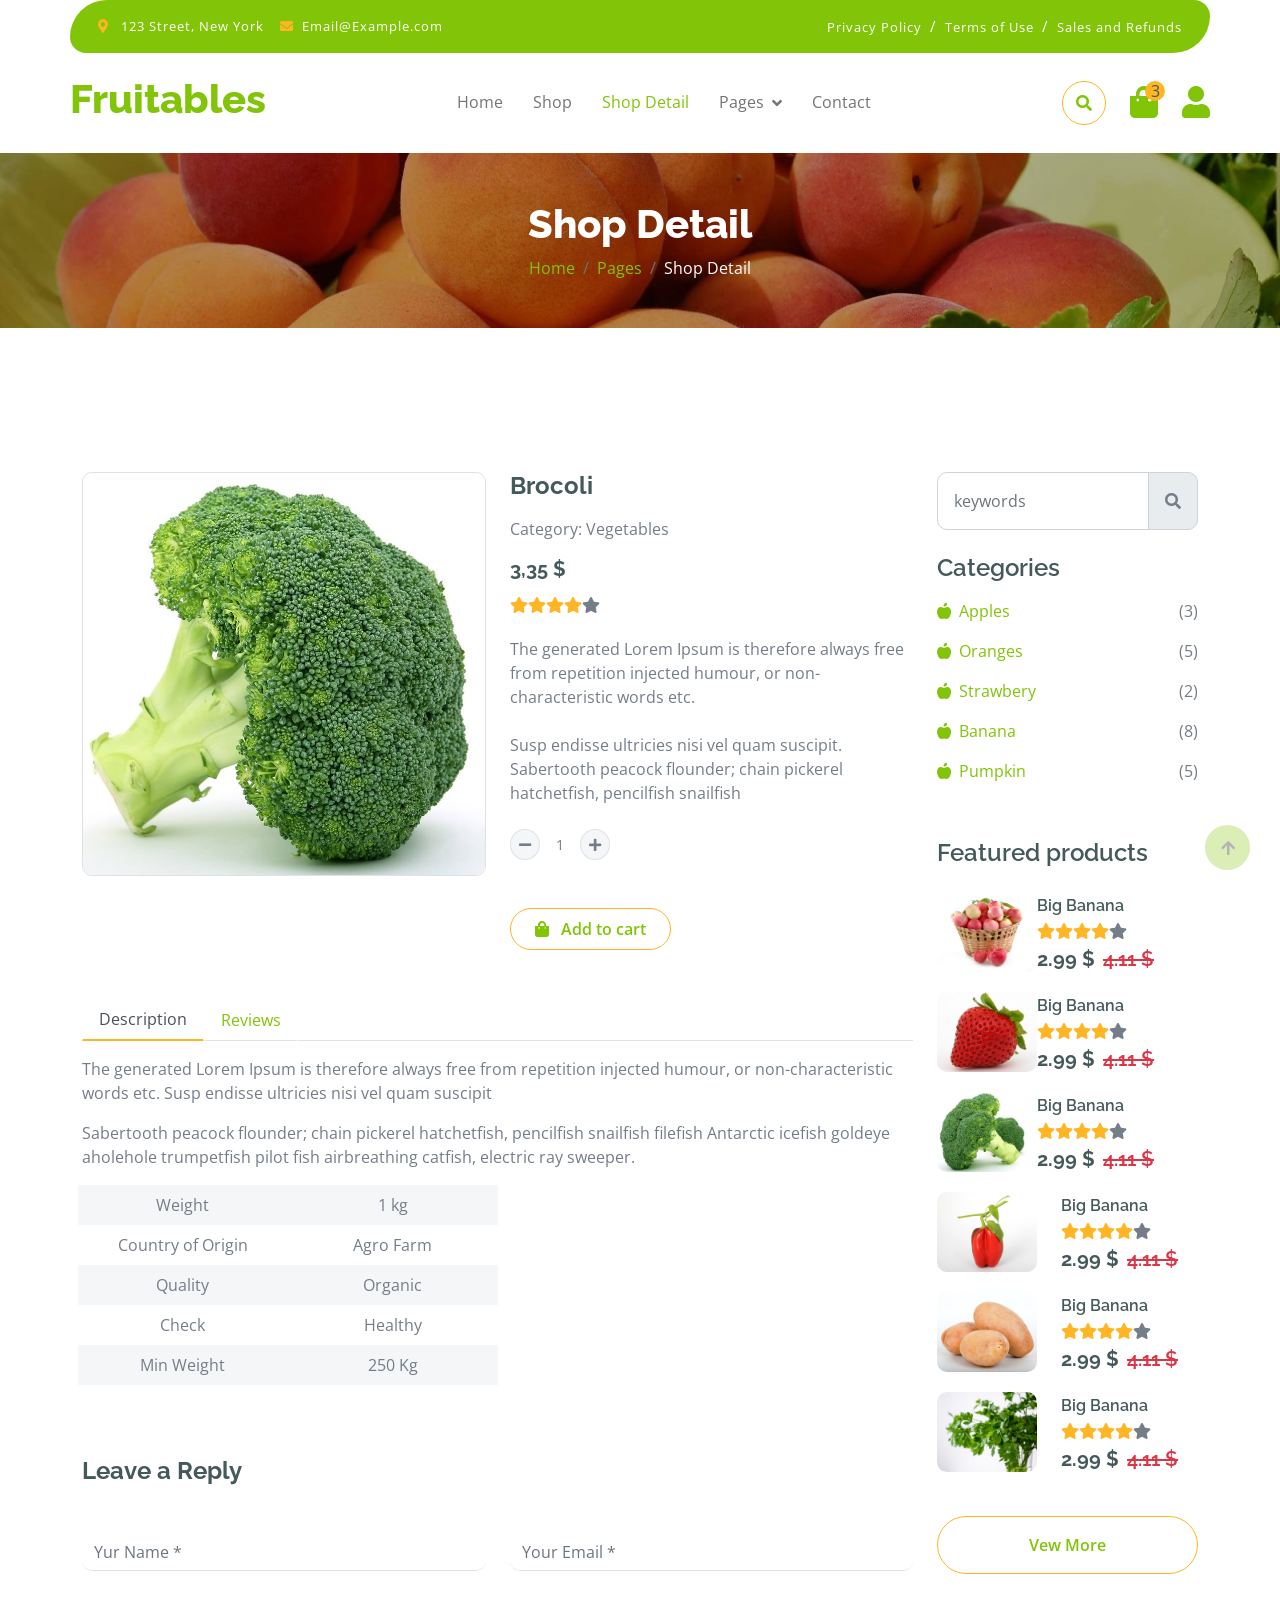
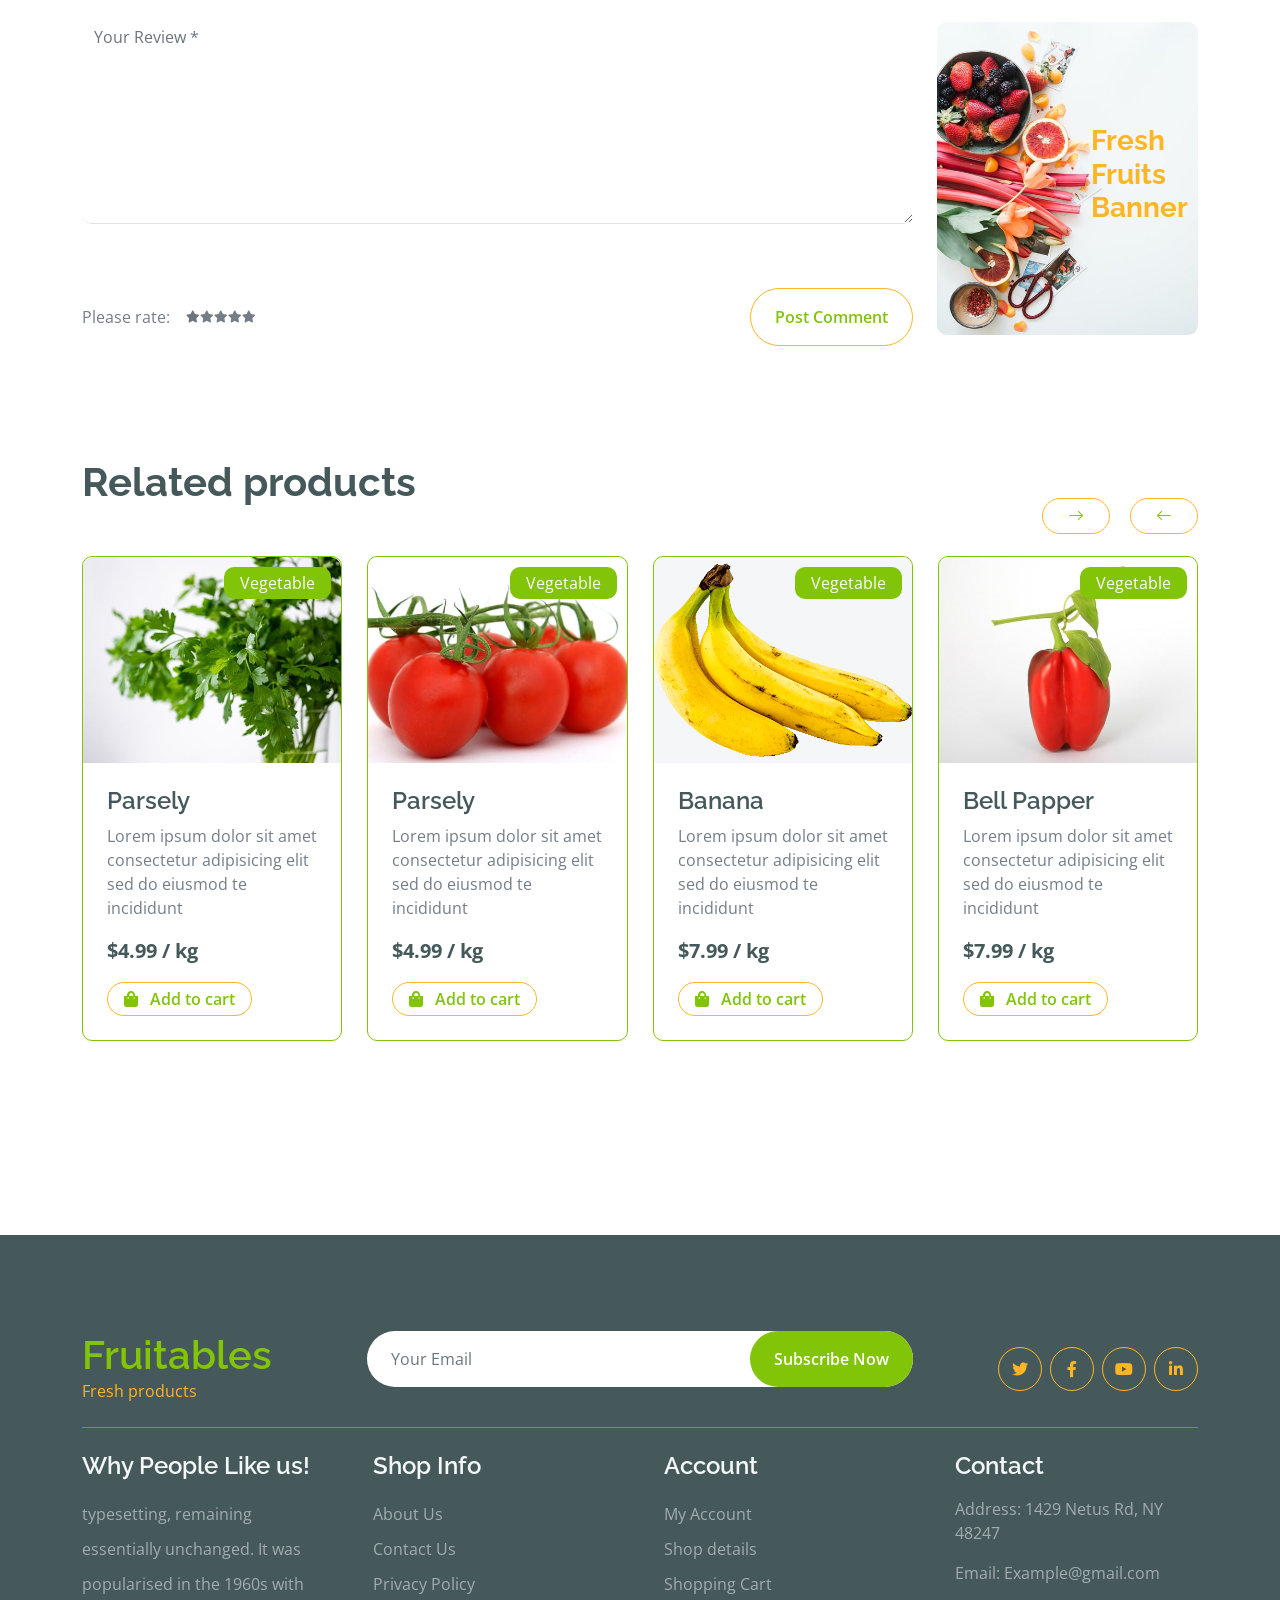
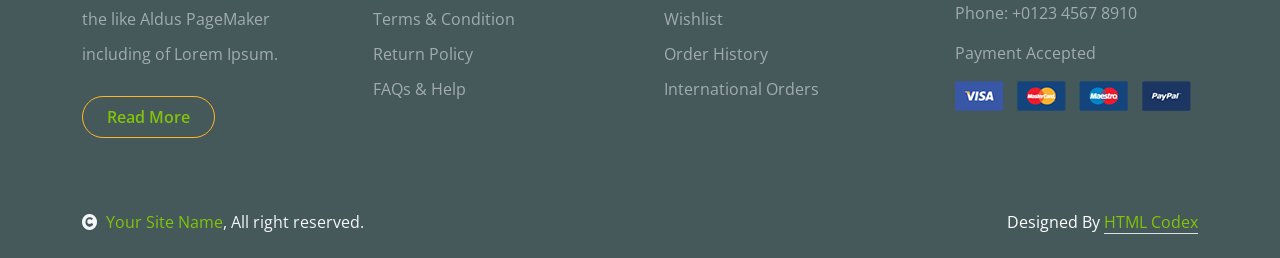
<file: BookStore/wwwroot/shop-detail.html>
<!DOCTYPE html>
<html lang="en">

    <head>
        <meta charset="utf-8">
        <title>Fruitables - Vegetable Website Template</title>
        <meta content="width=device-width, initial-scale=1.0" name="viewport">
        <meta content="" name="keywords">
        <meta content="" name="description">

        <!-- Google Web Fonts -->
        <link rel="preconnect" href="https://fonts.googleapis.com">
        <link rel="preconnect" href="https://fonts.gstatic.com" crossorigin>
        <link href="https://fonts.googleapis.com/css2?family=Open+Sans:wght@400;600&family=Raleway:wght@600;800&display=swap" rel="stylesheet"> 

        <!-- Icon Font Stylesheet -->
        <link rel="stylesheet" href="https://use.fontawesome.com/releases/v5.15.4/css/all.css"/>
        <link href="https://cdn.jsdelivr.net/npm/bootstrap-icons@1.4.1/font/bootstrap-icons.css" rel="stylesheet">

        <!-- Libraries Stylesheet -->
        <link href="lib/lightbox/css/lightbox.min.css" rel="stylesheet">
        <link href="lib/owlcarousel/assets/owl.carousel.min.css" rel="stylesheet">


        <!-- Customized Bootstrap Stylesheet -->
        <link href="css/bootstrap.min.css" rel="stylesheet">

        <!-- Template Stylesheet -->
        <link href="css/style.css" rel="stylesheet">
    </head>

    <body>

        <!-- Spinner Start -->
        <div id="spinner" class="show w-100 vh-100 bg-white position-fixed translate-middle top-50 start-50  d-flex align-items-center justify-content-center">
            <div class="spinner-grow text-primary" role="status"></div>
        </div>
        <!-- Spinner End -->


        <!-- Navbar start -->
        <div class="container-fluid fixed-top">
            <div class="container topbar bg-primary d-none d-lg-block">
                <div class="d-flex justify-content-between">
                    <div class="top-info ps-2">
                        <small class="me-3"><i class="fas fa-map-marker-alt me-2 text-secondary"></i> <a href="#" class="text-white">123 Street, New York</a></small>
                        <small class="me-3"><i class="fas fa-envelope me-2 text-secondary"></i><a href="#" class="text-white">Email@Example.com</a></small>
                    </div>
                    <div class="top-link pe-2">
                        <a href="#" class="text-white"><small class="text-white mx-2">Privacy Policy</small>/</a>
                        <a href="#" class="text-white"><small class="text-white mx-2">Terms of Use</small>/</a>
                        <a href="#" class="text-white"><small class="text-white ms-2">Sales and Refunds</small></a>
                    </div>
                </div>
            </div>
            <div class="container px-0">
                <nav class="navbar navbar-light bg-white navbar-expand-xl">
                    <a href="index.html" class="navbar-brand"><h1 class="text-primary display-6">Fruitables</h1></a>
                    <button class="navbar-toggler py-2 px-3" type="button" data-bs-toggle="collapse" data-bs-target="#navbarCollapse">
                        <span class="fa fa-bars text-primary"></span>
                    </button>
                    <div class="collapse navbar-collapse bg-white" id="navbarCollapse">
                        <div class="navbar-nav mx-auto">
                            <a href="index.html" class="nav-item nav-link">Home</a>
                            <a href="shop.html" class="nav-item nav-link">Shop</a>
                            <a href="shop-detail.html" class="nav-item nav-link active">Shop Detail</a>
                            <div class="nav-item dropdown">
                                <a href="#" class="nav-link dropdown-toggle" data-bs-toggle="dropdown">Pages</a>
                                <div class="dropdown-menu m-0 bg-secondary rounded-0">
                                    <a href="cart.html" class="dropdown-item">Cart</a>
                                    <a href="chackout.html" class="dropdown-item">Chackout</a>
                                    <a href="testimonial.html" class="dropdown-item">Testimonial</a>
                                    <a href="404.html" class="dropdown-item">404 Page</a>
                                </div>
                            </div>
                            <a href="contact.html" class="nav-item nav-link">Contact</a>
                        </div>
                        <div class="d-flex m-3 me-0">
                            <button class="btn-search btn border border-secondary btn-md-square rounded-circle bg-white me-4" data-bs-toggle="modal" data-bs-target="#searchModal"><i class="fas fa-search text-primary"></i></button>
                            <a href="#" class="position-relative me-4 my-auto">
                                <i class="fa fa-shopping-bag fa-2x"></i>
                                <span class="position-absolute bg-secondary rounded-circle d-flex align-items-center justify-content-center text-dark px-1" style="top: -5px; left: 15px; height: 20px; min-width: 20px;">3</span>
                            </a>
                            <a href="#" class="my-auto">
                                <i class="fas fa-user fa-2x"></i>
                            </a>
                        </div>
                    </div>
                </nav>
            </div>
        </div>
        <!-- Navbar End -->


        <!-- Modal Search Start -->
        <div class="modal fade" id="searchModal" tabindex="-1" aria-labelledby="exampleModalLabel" aria-hidden="true">
            <div class="modal-dialog modal-fullscreen">
                <div class="modal-content rounded-0">
                    <div class="modal-header">
                        <h5 class="modal-title" id="exampleModalLabel">Search by keyword</h5>
                        <button type="button" class="btn-close" data-bs-dismiss="modal" aria-label="Close"></button>
                    </div>
                    <div class="modal-body d-flex align-items-center">
                        <div class="input-group w-75 mx-auto d-flex">
                            <input type="search" class="form-control p-3" placeholder="keywords" aria-describedby="search-icon-1">
                            <span id="search-icon-1" class="input-group-text p-3"><i class="fa fa-search"></i></span>
                        </div>
                    </div>
                </div>
            </div>
        </div>
        <!-- Modal Search End -->


        <!-- Single Page Header start -->
        <div class="container-fluid page-header py-5">
            <h1 class="text-center text-white display-6">Shop Detail</h1>
            <ol class="breadcrumb justify-content-center mb-0">
                <li class="breadcrumb-item"><a href="#">Home</a></li>
                <li class="breadcrumb-item"><a href="#">Pages</a></li>
                <li class="breadcrumb-item active text-white">Shop Detail</li>
            </ol>
        </div>
        <!-- Single Page Header End -->


        <!-- Single Product Start -->
        <div class="container-fluid py-5 mt-5">
            <div class="container py-5">
                <div class="row g-4 mb-5">
                    <div class="col-lg-8 col-xl-9">
                        <div class="row g-4">
                            <div class="col-lg-6">
                                <div class="border rounded">
                                    <a href="#">
                                        <img src="img/single-item.jpg" class="img-fluid rounded" alt="Image">
                                    </a>
                                </div>
                            </div>
                            <div class="col-lg-6">
                                <h4 class="fw-bold mb-3">Brocoli</h4>
                                <p class="mb-3">Category: Vegetables</p>
                                <h5 class="fw-bold mb-3">3,35 $</h5>
                                <div class="d-flex mb-4">
                                    <i class="fa fa-star text-secondary"></i>
                                    <i class="fa fa-star text-secondary"></i>
                                    <i class="fa fa-star text-secondary"></i>
                                    <i class="fa fa-star text-secondary"></i>
                                    <i class="fa fa-star"></i>
                                </div>
                                <p class="mb-4">The generated Lorem Ipsum is therefore always free from repetition injected humour, or non-characteristic words etc.</p>
                                <p class="mb-4">Susp endisse ultricies nisi vel quam suscipit. Sabertooth peacock flounder; chain pickerel hatchetfish, pencilfish snailfish</p>
                                <div class="input-group quantity mb-5" style="width: 100px;">
                                    <div class="input-group-btn">
                                        <button class="btn btn-sm btn-minus rounded-circle bg-light border" >
                                            <i class="fa fa-minus"></i>
                                        </button>
                                    </div>
                                    <input type="text" class="form-control form-control-sm text-center border-0" value="1">
                                    <div class="input-group-btn">
                                        <button class="btn btn-sm btn-plus rounded-circle bg-light border">
                                            <i class="fa fa-plus"></i>
                                        </button>
                                    </div>
                                </div>
                                <a href="#" class="btn border border-secondary rounded-pill px-4 py-2 mb-4 text-primary"><i class="fa fa-shopping-bag me-2 text-primary"></i> Add to cart</a>
                            </div>
                            <div class="col-lg-12">
                                <nav>
                                    <div class="nav nav-tabs mb-3">
                                        <button class="nav-link active border-white border-bottom-0" type="button" role="tab"
                                            id="nav-about-tab" data-bs-toggle="tab" data-bs-target="#nav-about"
                                            aria-controls="nav-about" aria-selected="true">Description</button>
                                        <button class="nav-link border-white border-bottom-0" type="button" role="tab"
                                            id="nav-mission-tab" data-bs-toggle="tab" data-bs-target="#nav-mission"
                                            aria-controls="nav-mission" aria-selected="false">Reviews</button>
                                    </div>
                                </nav>
                                <div class="tab-content mb-5">
                                    <div class="tab-pane active" id="nav-about" role="tabpanel" aria-labelledby="nav-about-tab">
                                        <p>The generated Lorem Ipsum is therefore always free from repetition injected humour, or non-characteristic words etc. 
                                            Susp endisse ultricies nisi vel quam suscipit </p>
                                        <p>Sabertooth peacock flounder; chain pickerel hatchetfish, pencilfish snailfish filefish Antarctic 
                                            icefish goldeye aholehole trumpetfish pilot fish airbreathing catfish, electric ray sweeper.</p>
                                        <div class="px-2">
                                            <div class="row g-4">
                                                <div class="col-6">
                                                    <div class="row bg-light align-items-center text-center justify-content-center py-2">
                                                        <div class="col-6">
                                                            <p class="mb-0">Weight</p>
                                                        </div>
                                                        <div class="col-6">
                                                            <p class="mb-0">1 kg</p>
                                                        </div>
                                                    </div>
                                                    <div class="row text-center align-items-center justify-content-center py-2">
                                                        <div class="col-6">
                                                            <p class="mb-0">Country of Origin</p>
                                                        </div>
                                                        <div class="col-6">
                                                            <p class="mb-0">Agro Farm</p>
                                                        </div>
                                                    </div>
                                                    <div class="row bg-light text-center align-items-center justify-content-center py-2">
                                                        <div class="col-6">
                                                            <p class="mb-0">Quality</p>
                                                        </div>
                                                        <div class="col-6">
                                                            <p class="mb-0">Organic</p>
                                                        </div>
                                                    </div>
                                                    <div class="row text-center align-items-center justify-content-center py-2">
                                                        <div class="col-6">
                                                            <p class="mb-0">Сheck</p>
                                                        </div>
                                                        <div class="col-6">
                                                            <p class="mb-0">Healthy</p>
                                                        </div>
                                                    </div>
                                                    <div class="row bg-light text-center align-items-center justify-content-center py-2">
                                                        <div class="col-6">
                                                            <p class="mb-0">Min Weight</p>
                                                        </div>
                                                        <div class="col-6">
                                                            <p class="mb-0">250 Kg</p>
                                                        </div>
                                                    </div>
                                                </div>
                                            </div>
                                        </div>
                                    </div>
                                    <div class="tab-pane" id="nav-mission" role="tabpanel" aria-labelledby="nav-mission-tab">
                                        <div class="d-flex">
                                            <img src="img/avatar.jpg" class="img-fluid rounded-circle p-3" style="width: 100px; height: 100px;" alt="">
                                            <div class="">
                                                <p class="mb-2" style="font-size: 14px;">April 12, 2024</p>
                                                <div class="d-flex justify-content-between">
                                                    <h5>Jason Smith</h5>
                                                    <div class="d-flex mb-3">
                                                        <i class="fa fa-star text-secondary"></i>
                                                        <i class="fa fa-star text-secondary"></i>
                                                        <i class="fa fa-star text-secondary"></i>
                                                        <i class="fa fa-star text-secondary"></i>
                                                        <i class="fa fa-star"></i>
                                                    </div>
                                                </div>
                                                <p>The generated Lorem Ipsum is therefore always free from repetition injected humour, or non-characteristic 
                                                    words etc. Susp endisse ultricies nisi vel quam suscipit </p>
                                            </div>
                                        </div>
                                        <div class="d-flex">
                                            <img src="img/avatar.jpg" class="img-fluid rounded-circle p-3" style="width: 100px; height: 100px;" alt="">
                                            <div class="">
                                                <p class="mb-2" style="font-size: 14px;">April 12, 2024</p>
                                                <div class="d-flex justify-content-between">
                                                    <h5>Sam Peters</h5>
                                                    <div class="d-flex mb-3">
                                                        <i class="fa fa-star text-secondary"></i>
                                                        <i class="fa fa-star text-secondary"></i>
                                                        <i class="fa fa-star text-secondary"></i>
                                                        <i class="fa fa-star"></i>
                                                        <i class="fa fa-star"></i>
                                                    </div>
                                                </div>
                                                <p class="text-dark">The generated Lorem Ipsum is therefore always free from repetition injected humour, or non-characteristic 
                                                    words etc. Susp endisse ultricies nisi vel quam suscipit </p>
                                            </div>
                                        </div>
                                    </div>
                                    <div class="tab-pane" id="nav-vision" role="tabpanel">
                                        <p class="text-dark">Tempor erat elitr rebum at clita. Diam dolor diam ipsum et tempor sit. Aliqu diam
                                            amet diam et eos labore. 3</p>
                                        <p class="mb-0">Diam dolor diam ipsum et tempor sit. Aliqu diam amet diam et eos labore.
                                            Clita erat ipsum et lorem et sit</p>
                                    </div>
                                </div>
                            </div>
                            <form action="#">
                                <h4 class="mb-5 fw-bold">Leave a Reply</h4>
                                <div class="row g-4">
                                    <div class="col-lg-6">
                                        <div class="border-bottom rounded">
                                            <input type="text" class="form-control border-0 me-4" placeholder="Yur Name *">
                                        </div>
                                    </div>
                                    <div class="col-lg-6">
                                        <div class="border-bottom rounded">
                                            <input type="email" class="form-control border-0" placeholder="Your Email *">
                                        </div>
                                    </div>
                                    <div class="col-lg-12">
                                        <div class="border-bottom rounded my-4">
                                            <textarea name="" id="" class="form-control border-0" cols="30" rows="8" placeholder="Your Review *" spellcheck="false"></textarea>
                                        </div>
                                    </div>
                                    <div class="col-lg-12">
                                        <div class="d-flex justify-content-between py-3 mb-5">
                                            <div class="d-flex align-items-center">
                                                <p class="mb-0 me-3">Please rate:</p>
                                                <div class="d-flex align-items-center" style="font-size: 12px;">
                                                    <i class="fa fa-star text-muted"></i>
                                                    <i class="fa fa-star"></i>
                                                    <i class="fa fa-star"></i>
                                                    <i class="fa fa-star"></i>
                                                    <i class="fa fa-star"></i>
                                                </div>
                                            </div>
                                            <a href="#" class="btn border border-secondary text-primary rounded-pill px-4 py-3"> Post Comment</a>
                                        </div>
                                    </div>
                                </div>
                            </form>
                        </div>
                    </div>
                    <div class="col-lg-4 col-xl-3">
                        <div class="row g-4 fruite">
                            <div class="col-lg-12">
                                <div class="input-group w-100 mx-auto d-flex mb-4">
                                    <input type="search" class="form-control p-3" placeholder="keywords" aria-describedby="search-icon-1">
                                    <span id="search-icon-1" class="input-group-text p-3"><i class="fa fa-search"></i></span>
                                </div>
                                <div class="mb-4">
                                    <h4>Categories</h4>
                                    <ul class="list-unstyled fruite-categorie">
                                        <li>
                                            <div class="d-flex justify-content-between fruite-name">
                                                <a href="#"><i class="fas fa-apple-alt me-2"></i>Apples</a>
                                                <span>(3)</span>
                                            </div>
                                        </li>
                                        <li>
                                            <div class="d-flex justify-content-between fruite-name">
                                                <a href="#"><i class="fas fa-apple-alt me-2"></i>Oranges</a>
                                                <span>(5)</span>
                                            </div>
                                        </li>
                                        <li>
                                            <div class="d-flex justify-content-between fruite-name">
                                                <a href="#"><i class="fas fa-apple-alt me-2"></i>Strawbery</a>
                                                <span>(2)</span>
                                            </div>
                                        </li>
                                        <li>
                                            <div class="d-flex justify-content-between fruite-name">
                                                <a href="#"><i class="fas fa-apple-alt me-2"></i>Banana</a>
                                                <span>(8)</span>
                                            </div>
                                        </li>
                                        <li>
                                            <div class="d-flex justify-content-between fruite-name">
                                                <a href="#"><i class="fas fa-apple-alt me-2"></i>Pumpkin</a>
                                                <span>(5)</span>
                                            </div>
                                        </li>
                                    </ul>
                                </div>
                            </div>
                            <div class="col-lg-12">
                                <h4 class="mb-4">Featured products</h4>
                                <div class="d-flex align-items-center justify-content-start">
                                    <div class="rounded" style="width: 100px; height: 100px;">
                                        <img src="img/featur-1.jpg" class="img-fluid rounded" alt="Image">
                                    </div>
                                    <div>
                                        <h6 class="mb-2">Big Banana</h6>
                                        <div class="d-flex mb-2">
                                            <i class="fa fa-star text-secondary"></i>
                                            <i class="fa fa-star text-secondary"></i>
                                            <i class="fa fa-star text-secondary"></i>
                                            <i class="fa fa-star text-secondary"></i>
                                            <i class="fa fa-star"></i>
                                        </div>
                                        <div class="d-flex mb-2">
                                            <h5 class="fw-bold me-2">2.99 $</h5>
                                            <h5 class="text-danger text-decoration-line-through">4.11 $</h5>
                                        </div>
                                    </div>
                                </div>
                                <div class="d-flex align-items-center justify-content-start">
                                    <div class="rounded" style="width: 100px; height: 100px;">
                                        <img src="img/featur-2.jpg" class="img-fluid rounded" alt="">
                                    </div>
                                    <div>
                                        <h6 class="mb-2">Big Banana</h6>
                                        <div class="d-flex mb-2">
                                            <i class="fa fa-star text-secondary"></i>
                                            <i class="fa fa-star text-secondary"></i>
                                            <i class="fa fa-star text-secondary"></i>
                                            <i class="fa fa-star text-secondary"></i>
                                            <i class="fa fa-star"></i>
                                        </div>
                                        <div class="d-flex mb-2">
                                            <h5 class="fw-bold me-2">2.99 $</h5>
                                            <h5 class="text-danger text-decoration-line-through">4.11 $</h5>
                                        </div>
                                    </div>
                                </div>
                                <div class="d-flex align-items-center justify-content-start">
                                    <div class="rounded" style="width: 100px; height: 100px;">
                                        <img src="img/featur-3.jpg" class="img-fluid rounded" alt="">
                                    </div>
                                    <div>
                                        <h6 class="mb-2">Big Banana</h6>
                                        <div class="d-flex mb-2">
                                            <i class="fa fa-star text-secondary"></i>
                                            <i class="fa fa-star text-secondary"></i>
                                            <i class="fa fa-star text-secondary"></i>
                                            <i class="fa fa-star text-secondary"></i>
                                            <i class="fa fa-star"></i>
                                        </div>
                                        <div class="d-flex mb-2">
                                            <h5 class="fw-bold me-2">2.99 $</h5>
                                            <h5 class="text-danger text-decoration-line-through">4.11 $</h5>
                                        </div>
                                    </div>
                                </div>
                                <div class="d-flex align-items-center justify-content-start">
                                    <div class="rounded me-4" style="width: 100px; height: 100px;">
                                        <img src="img/vegetable-item-4.jpg" class="img-fluid rounded" alt="">
                                    </div>
                                    <div>
                                        <h6 class="mb-2">Big Banana</h6>
                                        <div class="d-flex mb-2">
                                            <i class="fa fa-star text-secondary"></i>
                                            <i class="fa fa-star text-secondary"></i>
                                            <i class="fa fa-star text-secondary"></i>
                                            <i class="fa fa-star text-secondary"></i>
                                            <i class="fa fa-star"></i>
                                        </div>
                                        <div class="d-flex mb-2">
                                            <h5 class="fw-bold me-2">2.99 $</h5>
                                            <h5 class="text-danger text-decoration-line-through">4.11 $</h5>
                                        </div>
                                    </div>
                                </div>
                                <div class="d-flex align-items-center justify-content-start">
                                    <div class="rounded me-4" style="width: 100px; height: 100px;">
                                        <img src="img/vegetable-item-5.jpg" class="img-fluid rounded" alt="">
                                    </div>
                                    <div>
                                        <h6 class="mb-2">Big Banana</h6>
                                        <div class="d-flex mb-2">
                                            <i class="fa fa-star text-secondary"></i>
                                            <i class="fa fa-star text-secondary"></i>
                                            <i class="fa fa-star text-secondary"></i>
                                            <i class="fa fa-star text-secondary"></i>
                                            <i class="fa fa-star"></i>
                                        </div>
                                        <div class="d-flex mb-2">
                                            <h5 class="fw-bold me-2">2.99 $</h5>
                                            <h5 class="text-danger text-decoration-line-through">4.11 $</h5>
                                        </div>
                                    </div>
                                </div>
                                <div class="d-flex align-items-center justify-content-start">
                                    <div class="rounded me-4" style="width: 100px; height: 100px;">
                                        <img src="img/vegetable-item-6.jpg" class="img-fluid rounded" alt="">
                                    </div>
                                    <div>
                                        <h6 class="mb-2">Big Banana</h6>
                                        <div class="d-flex mb-2">
                                            <i class="fa fa-star text-secondary"></i>
                                            <i class="fa fa-star text-secondary"></i>
                                            <i class="fa fa-star text-secondary"></i>
                                            <i class="fa fa-star text-secondary"></i>
                                            <i class="fa fa-star"></i>
                                        </div>
                                        <div class="d-flex mb-2">
                                            <h5 class="fw-bold me-2">2.99 $</h5>
                                            <h5 class="text-danger text-decoration-line-through">4.11 $</h5>
                                        </div>
                                    </div>
                                </div>
                                <div class="d-flex justify-content-center my-4">
                                    <a href="#" class="btn border border-secondary px-4 py-3 rounded-pill text-primary w-100">Vew More</a>
                                </div>
                            </div>
                            <div class="col-lg-12">
                                <div class="position-relative">
                                    <img src="img/banner-fruits.jpg" class="img-fluid w-100 rounded" alt="">
                                    <div class="position-absolute" style="top: 50%; right: 10px; transform: translateY(-50%);">
                                        <h3 class="text-secondary fw-bold">Fresh <br> Fruits <br> Banner</h3>
                                    </div>
                                </div>
                            </div>
                        </div>
                    </div>
                </div>
                <h1 class="fw-bold mb-0">Related products</h1>
                <div class="vesitable">
                    <div class="owl-carousel vegetable-carousel justify-content-center">
                        <div class="border border-primary rounded position-relative vesitable-item">
                            <div class="vesitable-img">
                                <img src="img/vegetable-item-6.jpg" class="img-fluid w-100 rounded-top" alt="">
                            </div>
                            <div class="text-white bg-primary px-3 py-1 rounded position-absolute" style="top: 10px; right: 10px;">Vegetable</div>
                            <div class="p-4 pb-0 rounded-bottom">
                                <h4>Parsely</h4>
                                <p>Lorem ipsum dolor sit amet consectetur adipisicing elit sed do eiusmod te incididunt</p>
                                <div class="d-flex justify-content-between flex-lg-wrap">
                                    <p class="text-dark fs-5 fw-bold">$4.99 / kg</p>
                                    <a href="#" class="btn border border-secondary rounded-pill px-3 py-1 mb-4 text-primary"><i class="fa fa-shopping-bag me-2 text-primary"></i> Add to cart</a>
                                </div>
                            </div>
                        </div>
                        <div class="border border-primary rounded position-relative vesitable-item">
                            <div class="vesitable-img">
                                <img src="img/vegetable-item-1.jpg" class="img-fluid w-100 rounded-top" alt="">
                            </div>
                            <div class="text-white bg-primary px-3 py-1 rounded position-absolute" style="top: 10px; right: 10px;">Vegetable</div>
                            <div class="p-4 pb-0 rounded-bottom">
                                <h4>Parsely</h4>
                                <p>Lorem ipsum dolor sit amet consectetur adipisicing elit sed do eiusmod te incididunt</p>
                                <div class="d-flex justify-content-between flex-lg-wrap">
                                    <p class="text-dark fs-5 fw-bold">$4.99 / kg</p>
                                    <a href="#" class="btn border border-secondary rounded-pill px-3 py-1 mb-4 text-primary"><i class="fa fa-shopping-bag me-2 text-primary"></i> Add to cart</a>
                                </div>
                            </div>
                        </div>
                        <div class="border border-primary rounded position-relative vesitable-item">
                            <div class="vesitable-img">
                                <img src="img/vegetable-item-3.png" class="img-fluid w-100 rounded-top bg-light" alt="">
                            </div>
                            <div class="text-white bg-primary px-3 py-1 rounded position-absolute" style="top: 10px; right: 10px;">Vegetable</div>
                            <div class="p-4 pb-0 rounded-bottom">
                                <h4>Banana</h4>
                                <p>Lorem ipsum dolor sit amet consectetur adipisicing elit sed do eiusmod te incididunt</p>
                                <div class="d-flex justify-content-between flex-lg-wrap">
                                    <p class="text-dark fs-5 fw-bold">$7.99 / kg</p>
                                    <a href="#" class="btn border border-secondary rounded-pill px-3 py-1 mb-4 text-primary"><i class="fa fa-shopping-bag me-2 text-primary"></i> Add to cart</a>
                                </div>
                            </div>
                        </div>
                        <div class="border border-primary rounded position-relative vesitable-item">
                            <div class="vesitable-img">
                                <img src="img/vegetable-item-4.jpg" class="img-fluid w-100 rounded-top" alt="">
                            </div>
                            <div class="text-white bg-primary px-3 py-1 rounded position-absolute" style="top: 10px; right: 10px;">Vegetable</div>
                            <div class="p-4 pb-0 rounded-bottom">
                                <h4>Bell Papper</h4>
                                <p>Lorem ipsum dolor sit amet consectetur adipisicing elit sed do eiusmod te incididunt</p>
                                <div class="d-flex justify-content-between flex-lg-wrap">
                                    <p class="text-dark fs-5 fw-bold">$7.99 / kg</p>
                                    <a href="#" class="btn border border-secondary rounded-pill px-3 py-1 mb-4 text-primary"><i class="fa fa-shopping-bag me-2 text-primary"></i> Add to cart</a>
                                </div>
                            </div>
                        </div>
                        <div class="border border-primary rounded position-relative vesitable-item">
                            <div class="vesitable-img">
                                <img src="img/vegetable-item-5.jpg" class="img-fluid w-100 rounded-top" alt="">
                            </div>
                            <div class="text-white bg-primary px-3 py-1 rounded position-absolute" style="top: 10px; right: 10px;">Vegetable</div>
                            <div class="p-4 pb-0 rounded-bottom">
                                <h4>Potatoes</h4>
                                <p>Lorem ipsum dolor sit amet consectetur adipisicing elit sed do eiusmod te incididunt</p>
                                <div class="d-flex justify-content-between flex-lg-wrap">
                                    <p class="text-dark fs-5 fw-bold">$7.99 / kg</p>
                                    <a href="#" class="btn border border-secondary rounded-pill px-3 py-1 mb-4 text-primary"><i class="fa fa-shopping-bag me-2 text-primary"></i> Add to cart</a>
                                </div>
                            </div>
                        </div>
                        <div class="border border-primary rounded position-relative vesitable-item">
                            <div class="vesitable-img">
                                <img src="img/vegetable-item-6.jpg" class="img-fluid w-100 rounded-top" alt="">
                            </div>
                            <div class="text-white bg-primary px-3 py-1 rounded position-absolute" style="top: 10px; right: 10px;">Vegetable</div>
                            <div class="p-4 pb-0 rounded-bottom">
                                <h4>Parsely</h4>
                                <p>Lorem ipsum dolor sit amet consectetur adipisicing elit sed do eiusmod te incididunt</p>
                                <div class="d-flex justify-content-between flex-lg-wrap">
                                    <p class="text-dark fs-5 fw-bold">$7.99 / kg</p>
                                    <a href="#" class="btn border border-secondary rounded-pill px-3 py-1 mb-4 text-primary"><i class="fa fa-shopping-bag me-2 text-primary"></i> Add to cart</a>
                                </div>
                            </div>
                        </div>
                        <div class="border border-primary rounded position-relative vesitable-item">
                            <div class="vesitable-img">
                                <img src="img/vegetable-item-5.jpg" class="img-fluid w-100 rounded-top" alt="">
                            </div>
                            <div class="text-white bg-primary px-3 py-1 rounded position-absolute" style="top: 10px; right: 10px;">Vegetable</div>
                            <div class="p-4 pb-0 rounded-bottom">
                                <h4>Potatoes</h4>
                                <p>Lorem ipsum dolor sit amet consectetur adipisicing elit sed do eiusmod te incididunt</p>
                                <div class="d-flex justify-content-between flex-lg-wrap">
                                    <p class="text-dark fs-5 fw-bold">$7.99 / kg</p>
                                    <a href="#" class="btn border border-secondary rounded-pill px-3 py-1 mb-4 text-primary"><i class="fa fa-shopping-bag me-2 text-primary"></i> Add to cart</a>
                                </div>
                            </div>
                        </div>
                        <div class="border border-primary rounded position-relative vesitable-item">
                            <div class="vesitable-img">
                                <img src="img/vegetable-item-6.jpg" class="img-fluid w-100 rounded-top" alt="">
                            </div>
                            <div class="text-white bg-primary px-3 py-1 rounded position-absolute" style="top: 10px; right: 10px;">Vegetable</div>
                            <div class="p-4 pb-0 rounded-bottom">
                                <h4>Parsely</h4>
                                <p>Lorem ipsum dolor sit amet consectetur adipisicing elit sed do eiusmod te incididunt</p>
                                <div class="d-flex justify-content-between flex-lg-wrap">
                                    <p class="text-dark fs-5 fw-bold">$7.99 / kg</p>
                                    <a href="#" class="btn border border-secondary rounded-pill px-3 py-1 mb-4 text-primary"><i class="fa fa-shopping-bag me-2 text-primary"></i> Add to cart</a>
                                </div>
                            </div>
                        </div>
                    </div>
                </div>
            </div>
        </div>
        <!-- Single Product End -->
    

        <!-- Footer Start -->
        <div class="container-fluid bg-dark text-white-50 footer pt-5 mt-5">
            <div class="container py-5">
                <div class="pb-4 mb-4" style="border-bottom: 1px solid rgba(226, 175, 24, 0.5) ;">
                    <div class="row g-4">
                        <div class="col-lg-3">
                            <a href="#">
                                <h1 class="text-primary mb-0">Fruitables</h1>
                                <p class="text-secondary mb-0">Fresh products</p>
                            </a>
                        </div>
                        <div class="col-lg-6">
                            <div class="position-relative mx-auto">
                                <input class="form-control border-0 w-100 py-3 px-4 rounded-pill" type="number" placeholder="Your Email">
                                <button type="submit" class="btn btn-primary border-0 border-secondary py-3 px-4 position-absolute rounded-pill text-white" style="top: 0; right: 0;">Subscribe Now</button>
                            </div>
                        </div>
                        <div class="col-lg-3">
                            <div class="d-flex justify-content-end pt-3">
                                <a class="btn  btn-outline-secondary me-2 btn-md-square rounded-circle" href=""><i class="fab fa-twitter"></i></a>
                                <a class="btn btn-outline-secondary me-2 btn-md-square rounded-circle" href=""><i class="fab fa-facebook-f"></i></a>
                                <a class="btn btn-outline-secondary me-2 btn-md-square rounded-circle" href=""><i class="fab fa-youtube"></i></a>
                                <a class="btn btn-outline-secondary btn-md-square rounded-circle" href=""><i class="fab fa-linkedin-in"></i></a>
                            </div>
                        </div>
                    </div>
                </div>
                <div class="row g-5">
                    <div class="col-lg-3 col-md-6">
                        <div class="footer-item">
                            <h4 class="text-light mb-3">Why People Like us!</h4>
                            <p class="mb-4">typesetting, remaining essentially unchanged. It was 
                                popularised in the 1960s with the like Aldus PageMaker including of Lorem Ipsum.</p>
                            <a href="" class="btn border-secondary py-2 px-4 rounded-pill text-primary">Read More</a>
                        </div>
                    </div>
                    <div class="col-lg-3 col-md-6">
                        <div class="d-flex flex-column text-start footer-item">
                            <h4 class="text-light mb-3">Shop Info</h4>
                            <a class="btn-link" href="">About Us</a>
                            <a class="btn-link" href="">Contact Us</a>
                            <a class="btn-link" href="">Privacy Policy</a>
                            <a class="btn-link" href="">Terms & Condition</a>
                            <a class="btn-link" href="">Return Policy</a>
                            <a class="btn-link" href="">FAQs & Help</a>
                        </div>
                    </div>
                    <div class="col-lg-3 col-md-6">
                        <div class="d-flex flex-column text-start footer-item">
                            <h4 class="text-light mb-3">Account</h4>
                            <a class="btn-link" href="">My Account</a>
                            <a class="btn-link" href="">Shop details</a>
                            <a class="btn-link" href="">Shopping Cart</a>
                            <a class="btn-link" href="">Wishlist</a>
                            <a class="btn-link" href="">Order History</a>
                            <a class="btn-link" href="">International Orders</a>
                        </div>
                    </div>
                    <div class="col-lg-3 col-md-6">
                        <div class="footer-item">
                            <h4 class="text-light mb-3">Contact</h4>
                            <p>Address: 1429 Netus Rd, NY 48247</p>
                            <p>Email: Example@gmail.com</p>
                            <p>Phone: +0123 4567 8910</p>
                            <p>Payment Accepted</p>
                            <img src="img/payment.png" class="img-fluid" alt="">
                        </div>
                    </div>
                </div>
            </div>
        </div>
        <!-- Footer End -->

        <!-- Copyright Start -->
        <div class="container-fluid copyright bg-dark py-4">
            <div class="container">
                <div class="row">
                    <div class="col-md-6 text-center text-md-start mb-3 mb-md-0">
                        <span class="text-light"><a href="#"><i class="fas fa-copyright text-light me-2"></i>Your Site Name</a>, All right reserved.</span>
                    </div>
                    <div class="col-md-6 my-auto text-center text-md-end text-white">
                        <!--/*** This template is free as long as you keep the below author’s credit link/attribution link/backlink. ***/-->
                        <!--/*** If you'd like to use the template without the below author’s credit link/attribution link/backlink, ***/-->
                        <!--/*** you can purchase the Credit Removal License from "https://htmlcodex.com/credit-removal". ***/-->
                        Designed By <a class="border-bottom" href="https://htmlcodex.com">HTML Codex</a>
                    </div>
                </div>
            </div>
        </div>
        <!-- Copyright End -->



        <!-- Back to Top -->
        <a href="#" class="btn btn-primary border-3 border-primary rounded-circle back-to-top"><i class="fa fa-arrow-up"></i></a>   

        
    <!-- JavaScript Libraries -->
    <script src="https://ajax.googleapis.com/ajax/libs/jquery/3.6.4/jquery.min.js"></script>
    <script src="https://cdn.jsdelivr.net/npm/bootstrap@5.0.0/dist/js/bootstrap.bundle.min.js"></script>
    <script src="lib/easing/easing.min.js"></script>
    <script src="lib/waypoints/waypoints.min.js"></script>
    <script src="lib/lightbox/js/lightbox.min.js"></script>
    <script src="lib/owlcarousel/owl.carousel.min.js"></script>

    <!-- Template Javascript -->
    <script src="js/main.js"></script>
    </body>

</html>
</file>
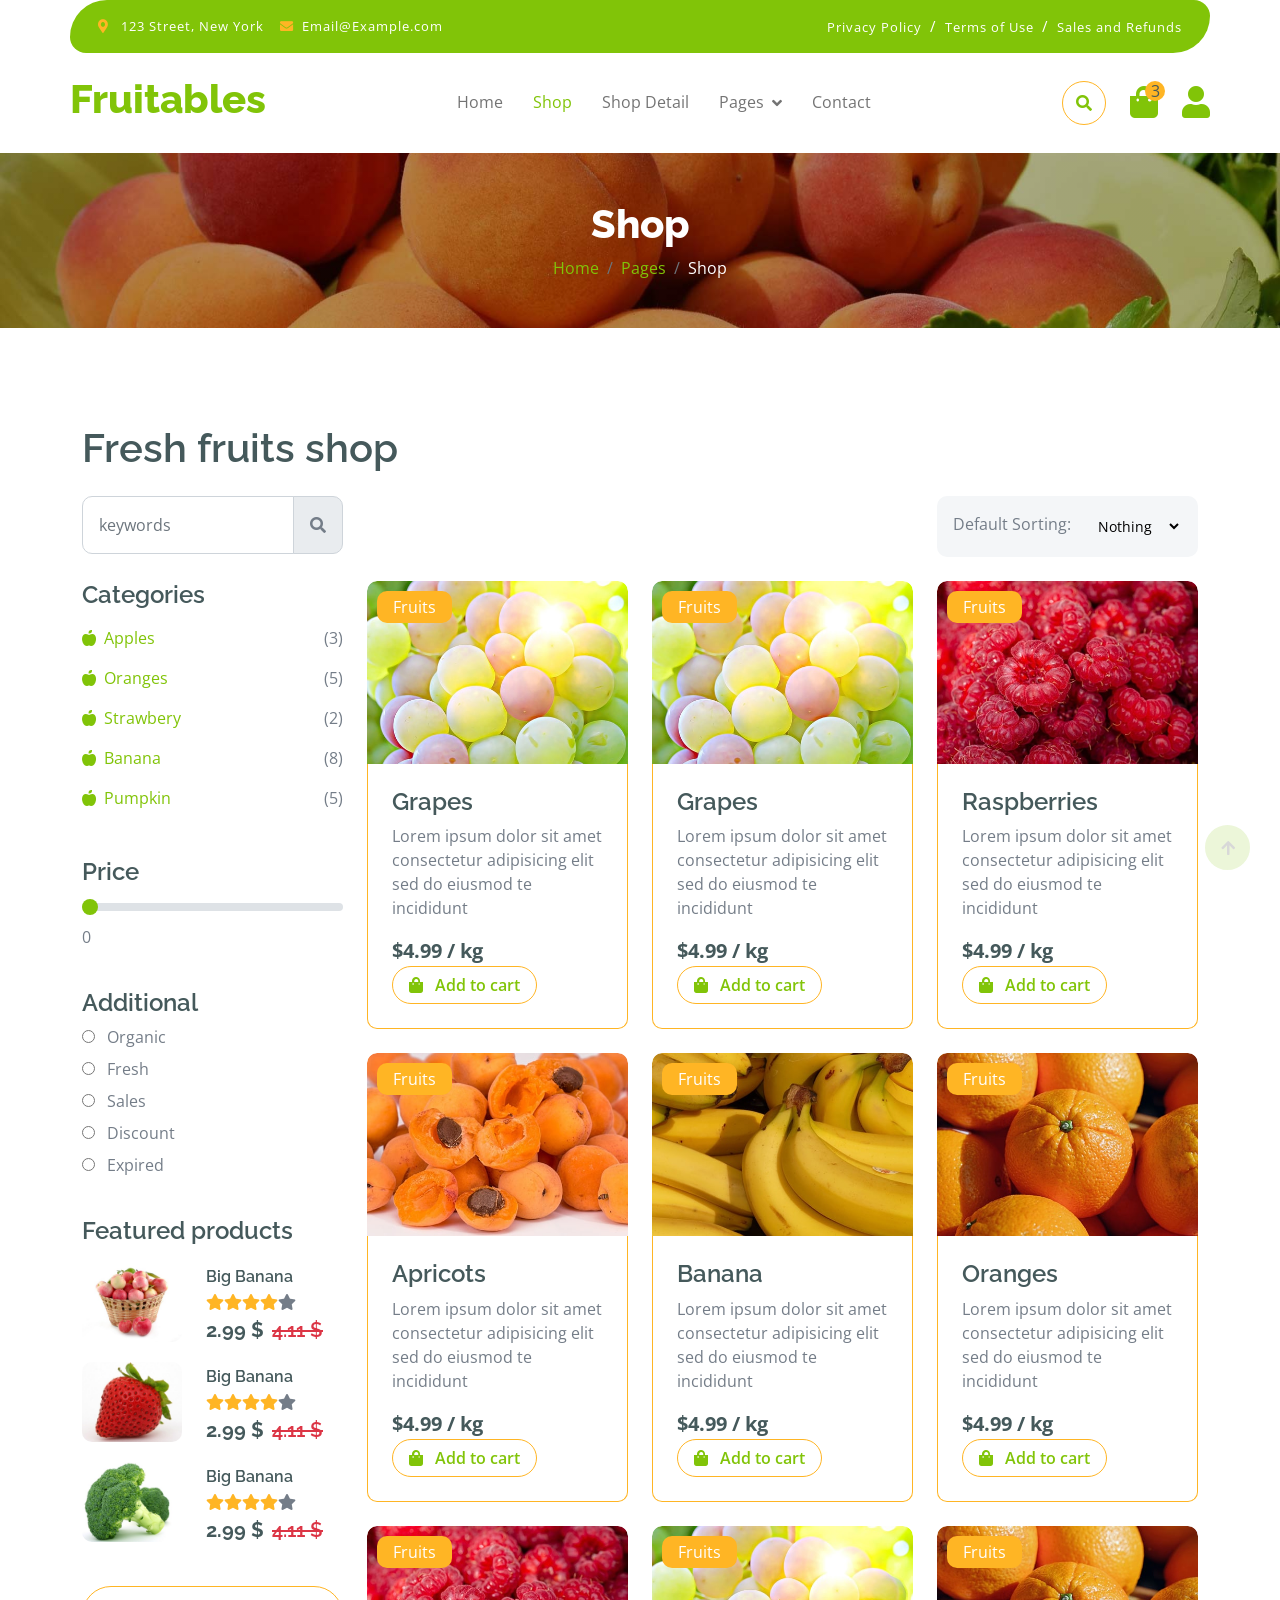
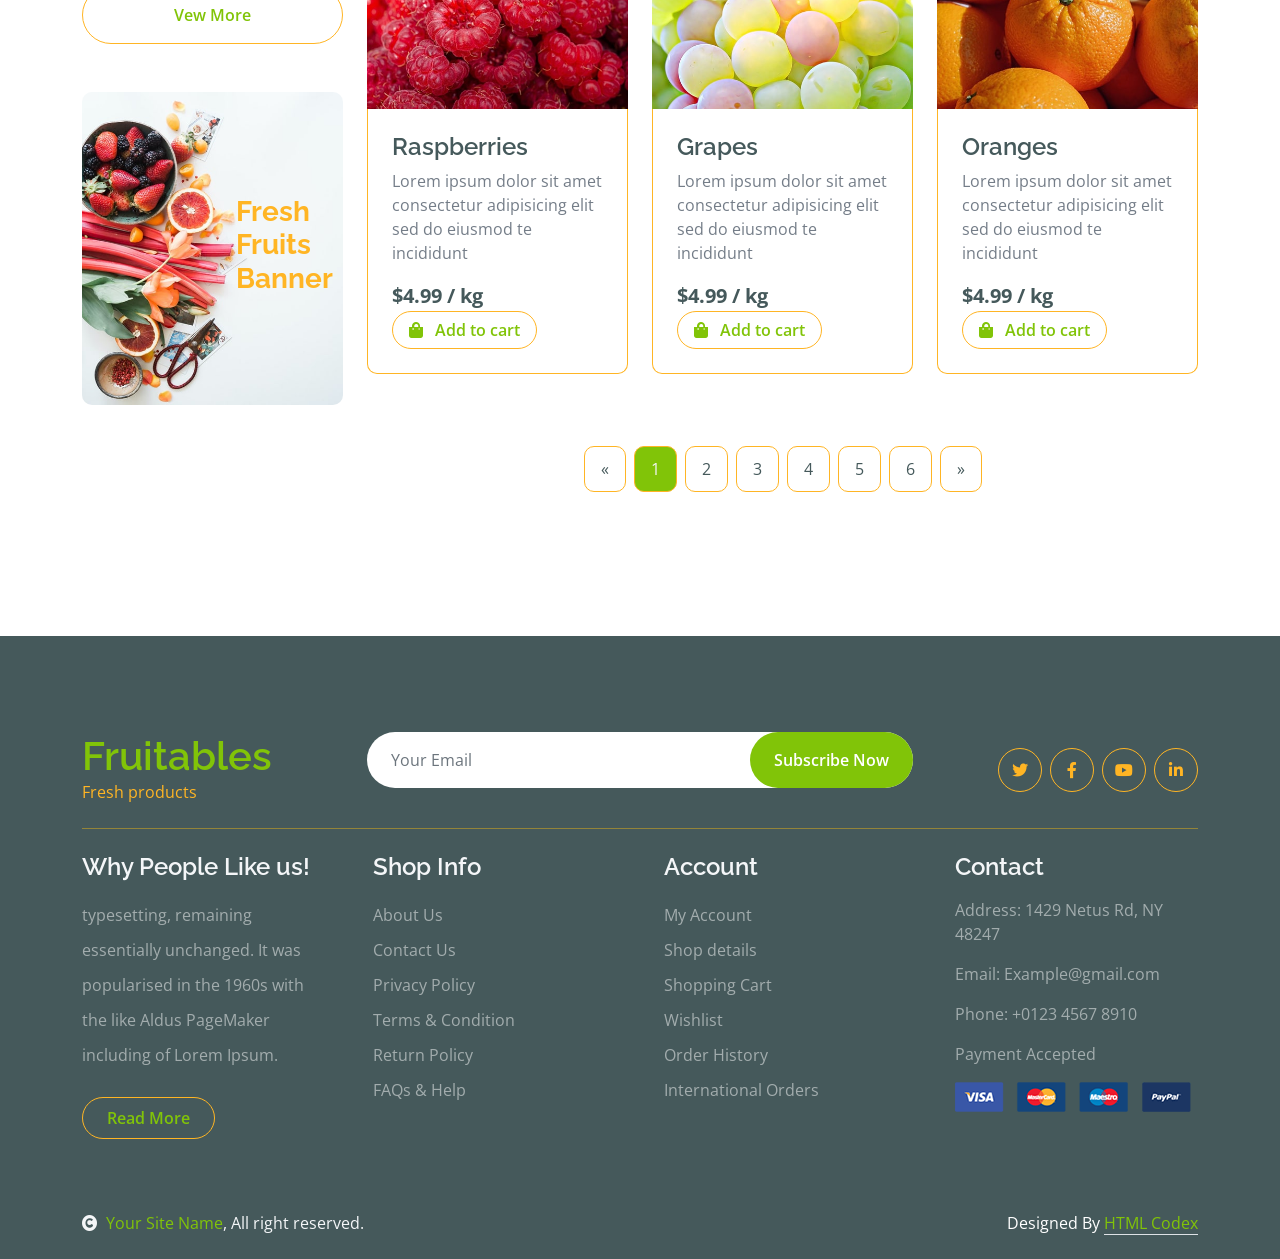
<file: BookStore/wwwroot/shop.html>
<!DOCTYPE html>
<html lang="en">

    <head>
        <meta charset="utf-8">
        <title>Fruitables - Vegetable Website Template</title>
        <meta content="width=device-width, initial-scale=1.0" name="viewport">
        <meta content="" name="keywords">
        <meta content="" name="description">

        <!-- Google Web Fonts -->
        <link rel="preconnect" href="https://fonts.googleapis.com">
        <link rel="preconnect" href="https://fonts.gstatic.com" crossorigin>
        <link href="https://fonts.googleapis.com/css2?family=Open+Sans:wght@400;600&family=Raleway:wght@600;800&display=swap" rel="stylesheet"> 

        <!-- Icon Font Stylesheet -->
        <link rel="stylesheet" href="https://use.fontawesome.com/releases/v5.15.4/css/all.css"/>
        <link href="https://cdn.jsdelivr.net/npm/bootstrap-icons@1.4.1/font/bootstrap-icons.css" rel="stylesheet">

        <!-- Libraries Stylesheet -->
        <link href="lib/lightbox/css/lightbox.min.css" rel="stylesheet">
        <link href="lib/owlcarousel/assets/owl.carousel.min.css" rel="stylesheet">


        <!-- Customized Bootstrap Stylesheet -->
        <link href="css/bootstrap.min.css" rel="stylesheet">

        <!-- Template Stylesheet -->
        <link href="css/style.css" rel="stylesheet">
    </head>

    <body>

        <!-- Spinner Start -->
        <div id="spinner" class="show w-100 vh-100 bg-white position-fixed translate-middle top-50 start-50  d-flex align-items-center justify-content-center">
            <div class="spinner-grow text-primary" role="status"></div>
        </div>
        <!-- Spinner End -->


        <!-- Navbar start -->
        <div class="container-fluid fixed-top">
            <div class="container topbar bg-primary d-none d-lg-block">
                <div class="d-flex justify-content-between">
                    <div class="top-info ps-2">
                        <small class="me-3"><i class="fas fa-map-marker-alt me-2 text-secondary"></i> <a href="#" class="text-white">123 Street, New York</a></small>
                        <small class="me-3"><i class="fas fa-envelope me-2 text-secondary"></i><a href="#" class="text-white">Email@Example.com</a></small>
                    </div>
                    <div class="top-link pe-2">
                        <a href="#" class="text-white"><small class="text-white mx-2">Privacy Policy</small>/</a>
                        <a href="#" class="text-white"><small class="text-white mx-2">Terms of Use</small>/</a>
                        <a href="#" class="text-white"><small class="text-white ms-2">Sales and Refunds</small></a>
                    </div>
                </div>
            </div>
            <div class="container px-0">
                <nav class="navbar navbar-light bg-white navbar-expand-xl">
                    <a href="index.html" class="navbar-brand"><h1 class="text-primary display-6">Fruitables</h1></a>
                    <button class="navbar-toggler py-2 px-3" type="button" data-bs-toggle="collapse" data-bs-target="#navbarCollapse">
                        <span class="fa fa-bars text-primary"></span>
                    </button>
                    <div class="collapse navbar-collapse bg-white" id="navbarCollapse">
                        <div class="navbar-nav mx-auto">
                            <a href="index.html" class="nav-item nav-link">Home</a>
                            <a href="shop.html" class="nav-item nav-link active">Shop</a>
                            <a href="shop-detail.html" class="nav-item nav-link">Shop Detail</a>
                            <div class="nav-item dropdown">
                                <a href="#" class="nav-link dropdown-toggle" data-bs-toggle="dropdown">Pages</a>
                                <div class="dropdown-menu m-0 bg-secondary rounded-0">
                                    <a href="cart.html" class="dropdown-item">Cart</a>
                                    <a href="chackout.html" class="dropdown-item">Chackout</a>
                                    <a href="testimonial.html" class="dropdown-item">Testimonial</a>
                                    <a href="404.html" class="dropdown-item">404 Page</a>
                                </div>
                            </div>
                            <a href="contact.html" class="nav-item nav-link">Contact</a>
                        </div>
                        <div class="d-flex m-3 me-0">
                            <button class="btn-search btn border border-secondary btn-md-square rounded-circle bg-white me-4" data-bs-toggle="modal" data-bs-target="#searchModal"><i class="fas fa-search text-primary"></i></button>
                            <a href="#" class="position-relative me-4 my-auto">
                                <i class="fa fa-shopping-bag fa-2x"></i>
                                <span class="position-absolute bg-secondary rounded-circle d-flex align-items-center justify-content-center text-dark px-1" style="top: -5px; left: 15px; height: 20px; min-width: 20px;">3</span>
                            </a>
                            <a href="#" class="my-auto">
                                <i class="fas fa-user fa-2x"></i>
                            </a>
                        </div>
                    </div>
                </nav>
            </div>
        </div>
        <!-- Navbar End -->


        <!-- Modal Search Start -->
        <div class="modal fade" id="searchModal" tabindex="-1" aria-labelledby="exampleModalLabel" aria-hidden="true">
            <div class="modal-dialog modal-fullscreen">
                <div class="modal-content rounded-0">
                    <div class="modal-header">
                        <h5 class="modal-title" id="exampleModalLabel">Search by keyword</h5>
                        <button type="button" class="btn-close" data-bs-dismiss="modal" aria-label="Close"></button>
                    </div>
                    <div class="modal-body d-flex align-items-center">
                        <div class="input-group w-75 mx-auto d-flex">
                            <input type="search" class="form-control p-3" placeholder="keywords" aria-describedby="search-icon-1">
                            <span id="search-icon-1" class="input-group-text p-3"><i class="fa fa-search"></i></span>
                        </div>
                    </div>
                </div>
            </div>
        </div>
        <!-- Modal Search End -->


        <!-- Single Page Header start -->
        <div class="container-fluid page-header py-5">
            <h1 class="text-center text-white display-6">Shop</h1>
            <ol class="breadcrumb justify-content-center mb-0">
                <li class="breadcrumb-item"><a href="#">Home</a></li>
                <li class="breadcrumb-item"><a href="#">Pages</a></li>
                <li class="breadcrumb-item active text-white">Shop</li>
            </ol>
        </div>
        <!-- Single Page Header End -->


        <!-- Fruits Shop Start-->
        <div class="container-fluid fruite py-5">
            <div class="container py-5">
                <h1 class="mb-4">Fresh fruits shop</h1>
                <div class="row g-4">
                    <div class="col-lg-12">
                        <div class="row g-4">
                            <div class="col-xl-3">
                                <div class="input-group w-100 mx-auto d-flex">
                                    <input type="search" class="form-control p-3" placeholder="keywords" aria-describedby="search-icon-1">
                                    <span id="search-icon-1" class="input-group-text p-3"><i class="fa fa-search"></i></span>
                                </div>
                            </div>
                            <div class="col-6"></div>
                            <div class="col-xl-3">
                                <div class="bg-light ps-3 py-3 rounded d-flex justify-content-between mb-4">
                                    <label for="fruits">Default Sorting:</label>
                                    <select id="fruits" name="fruitlist" class="border-0 form-select-sm bg-light me-3" form="fruitform">
                                        <option value="volvo">Nothing</option>
                                        <option value="saab">Popularity</option>
                                        <option value="opel">Organic</option>
                                        <option value="audi">Fantastic</option>
                                    </select>
                                </div>
                            </div>
                        </div>
                        <div class="row g-4">
                            <div class="col-lg-3">
                                <div class="row g-4">
                                    <div class="col-lg-12">
                                        <div class="mb-3">
                                            <h4>Categories</h4>
                                            <ul class="list-unstyled fruite-categorie">
                                                <li>
                                                    <div class="d-flex justify-content-between fruite-name">
                                                        <a href="#"><i class="fas fa-apple-alt me-2"></i>Apples</a>
                                                        <span>(3)</span>
                                                    </div>
                                                </li>
                                                <li>
                                                    <div class="d-flex justify-content-between fruite-name">
                                                        <a href="#"><i class="fas fa-apple-alt me-2"></i>Oranges</a>
                                                        <span>(5)</span>
                                                    </div>
                                                </li>
                                                <li>
                                                    <div class="d-flex justify-content-between fruite-name">
                                                        <a href="#"><i class="fas fa-apple-alt me-2"></i>Strawbery</a>
                                                        <span>(2)</span>
                                                    </div>
                                                </li>
                                                <li>
                                                    <div class="d-flex justify-content-between fruite-name">
                                                        <a href="#"><i class="fas fa-apple-alt me-2"></i>Banana</a>
                                                        <span>(8)</span>
                                                    </div>
                                                </li>
                                                <li>
                                                    <div class="d-flex justify-content-between fruite-name">
                                                        <a href="#"><i class="fas fa-apple-alt me-2"></i>Pumpkin</a>
                                                        <span>(5)</span>
                                                    </div>
                                                </li>
                                            </ul>
                                        </div>
                                    </div>
                                    <div class="col-lg-12">
                                        <div class="mb-3">
                                            <h4 class="mb-2">Price</h4>
                                            <input type="range" class="form-range w-100" id="rangeInput" name="rangeInput" min="0" max="500" value="0" oninput="amount.value=rangeInput.value">
                                            <output id="amount" name="amount" min-velue="0" max-value="500" for="rangeInput">0</output>
                                        </div>
                                    </div>
                                    <div class="col-lg-12">
                                        <div class="mb-3">
                                            <h4>Additional</h4>
                                            <div class="mb-2">
                                                <input type="radio" class="me-2" id="Categories-1" name="Categories-1" value="Beverages">
                                                <label for="Categories-1"> Organic</label>
                                            </div>
                                            <div class="mb-2">
                                                <input type="radio" class="me-2" id="Categories-2" name="Categories-1" value="Beverages">
                                                <label for="Categories-2"> Fresh</label>
                                            </div>
                                            <div class="mb-2">
                                                <input type="radio" class="me-2" id="Categories-3" name="Categories-1" value="Beverages">
                                                <label for="Categories-3"> Sales</label>
                                            </div>
                                            <div class="mb-2">
                                                <input type="radio" class="me-2" id="Categories-4" name="Categories-1" value="Beverages">
                                                <label for="Categories-4"> Discount</label>
                                            </div>
                                            <div class="mb-2">
                                                <input type="radio" class="me-2" id="Categories-5" name="Categories-1" value="Beverages">
                                                <label for="Categories-5"> Expired</label>
                                            </div>
                                        </div>
                                    </div>
                                    <div class="col-lg-12">
                                        <h4 class="mb-3">Featured products</h4>
                                        <div class="d-flex align-items-center justify-content-start">
                                            <div class="rounded me-4" style="width: 100px; height: 100px;">
                                                <img src="img/featur-1.jpg" class="img-fluid rounded" alt="">
                                            </div>
                                            <div>
                                                <h6 class="mb-2">Big Banana</h6>
                                                <div class="d-flex mb-2">
                                                    <i class="fa fa-star text-secondary"></i>
                                                    <i class="fa fa-star text-secondary"></i>
                                                    <i class="fa fa-star text-secondary"></i>
                                                    <i class="fa fa-star text-secondary"></i>
                                                    <i class="fa fa-star"></i>
                                                </div>
                                                <div class="d-flex mb-2">
                                                    <h5 class="fw-bold me-2">2.99 $</h5>
                                                    <h5 class="text-danger text-decoration-line-through">4.11 $</h5>
                                                </div>
                                            </div>
                                        </div>
                                        <div class="d-flex align-items-center justify-content-start">
                                            <div class="rounded me-4" style="width: 100px; height: 100px;">
                                                <img src="img/featur-2.jpg" class="img-fluid rounded" alt="">
                                            </div>
                                            <div>
                                                <h6 class="mb-2">Big Banana</h6>
                                                <div class="d-flex mb-2">
                                                    <i class="fa fa-star text-secondary"></i>
                                                    <i class="fa fa-star text-secondary"></i>
                                                    <i class="fa fa-star text-secondary"></i>
                                                    <i class="fa fa-star text-secondary"></i>
                                                    <i class="fa fa-star"></i>
                                                </div>
                                                <div class="d-flex mb-2">
                                                    <h5 class="fw-bold me-2">2.99 $</h5>
                                                    <h5 class="text-danger text-decoration-line-through">4.11 $</h5>
                                                </div>
                                            </div>
                                        </div>
                                        <div class="d-flex align-items-center justify-content-start">
                                            <div class="rounded me-4" style="width: 100px; height: 100px;">
                                                <img src="img/featur-3.jpg" class="img-fluid rounded" alt="">
                                            </div>
                                            <div>
                                                <h6 class="mb-2">Big Banana</h6>
                                                <div class="d-flex mb-2">
                                                    <i class="fa fa-star text-secondary"></i>
                                                    <i class="fa fa-star text-secondary"></i>
                                                    <i class="fa fa-star text-secondary"></i>
                                                    <i class="fa fa-star text-secondary"></i>
                                                    <i class="fa fa-star"></i>
                                                </div>
                                                <div class="d-flex mb-2">
                                                    <h5 class="fw-bold me-2">2.99 $</h5>
                                                    <h5 class="text-danger text-decoration-line-through">4.11 $</h5>
                                                </div>
                                            </div>
                                        </div>
                                        <div class="d-flex justify-content-center my-4">
                                            <a href="#" class="btn border border-secondary px-4 py-3 rounded-pill text-primary w-100">Vew More</a>
                                        </div>
                                    </div>
                                    <div class="col-lg-12">
                                        <div class="position-relative">
                                            <img src="img/banner-fruits.jpg" class="img-fluid w-100 rounded" alt="">
                                            <div class="position-absolute" style="top: 50%; right: 10px; transform: translateY(-50%);">
                                                <h3 class="text-secondary fw-bold">Fresh <br> Fruits <br> Banner</h3>
                                            </div>
                                        </div>
                                    </div>
                                </div>
                            </div>
                            <div class="col-lg-9">
                                <div class="row g-4 justify-content-center">
                                    <div class="col-md-6 col-lg-6 col-xl-4">
                                        <div class="rounded position-relative fruite-item">
                                            <div class="fruite-img">
                                                <img src="img/fruite-item-5.jpg" class="img-fluid w-100 rounded-top" alt="">
                                            </div>
                                            <div class="text-white bg-secondary px-3 py-1 rounded position-absolute" style="top: 10px; left: 10px;">Fruits</div>
                                            <div class="p-4 border border-secondary border-top-0 rounded-bottom">
                                                <h4>Grapes</h4>
                                                <p>Lorem ipsum dolor sit amet consectetur adipisicing elit sed do eiusmod te incididunt</p>
                                                <div class="d-flex justify-content-between flex-lg-wrap">
                                                    <p class="text-dark fs-5 fw-bold mb-0">$4.99 / kg</p>
                                                    <a href="#" class="btn border border-secondary rounded-pill px-3 text-primary"><i class="fa fa-shopping-bag me-2 text-primary"></i> Add to cart</a>
                                                </div>
                                            </div>
                                        </div>
                                    </div>
                                    <div class="col-md-6 col-lg-6 col-xl-4">
                                        <div class="rounded position-relative fruite-item">
                                            <div class="fruite-img">
                                                <img src="img/fruite-item-5.jpg" class="img-fluid w-100 rounded-top" alt="">
                                            </div>
                                            <div class="text-white bg-secondary px-3 py-1 rounded position-absolute" style="top: 10px; left: 10px;">Fruits</div>
                                            <div class="p-4 border border-secondary border-top-0 rounded-bottom">
                                                <h4>Grapes</h4>
                                                <p>Lorem ipsum dolor sit amet consectetur adipisicing elit sed do eiusmod te incididunt</p>
                                                <div class="d-flex justify-content-between flex-lg-wrap">
                                                    <p class="text-dark fs-5 fw-bold mb-0">$4.99 / kg</p>
                                                    <a href="#" class="btn border border-secondary rounded-pill px-3 text-primary"><i class="fa fa-shopping-bag me-2 text-primary"></i> Add to cart</a>
                                                </div>
                                            </div>
                                        </div>
                                    </div>
                                    <div class="col-md-6 col-lg-6 col-xl-4">
                                        <div class="rounded position-relative fruite-item">
                                            <div class="fruite-img">
                                                <img src="img/fruite-item-2.jpg" class="img-fluid w-100 rounded-top" alt="">
                                            </div>
                                            <div class="text-white bg-secondary px-3 py-1 rounded position-absolute" style="top: 10px; left: 10px;">Fruits</div>
                                            <div class="p-4 border border-secondary border-top-0 rounded-bottom">
                                                <h4>Raspberries</h4>
                                                <p>Lorem ipsum dolor sit amet consectetur adipisicing elit sed do eiusmod te incididunt</p>
                                                <div class="d-flex justify-content-between flex-lg-wrap">
                                                    <p class="text-dark fs-5 fw-bold mb-0">$4.99 / kg</p>
                                                    <a href="#" class="btn border border-secondary rounded-pill px-3 text-primary"><i class="fa fa-shopping-bag me-2 text-primary"></i> Add to cart</a>
                                                </div>
                                            </div>
                                        </div>
                                    </div>
                                    <div class="col-md-6 col-lg-6 col-xl-4">
                                        <div class="rounded position-relative fruite-item">
                                            <div class="fruite-img">
                                                <img src="img/fruite-item-4.jpg" class="img-fluid w-100 rounded-top" alt="">
                                            </div>
                                            <div class="text-white bg-secondary px-3 py-1 rounded position-absolute" style="top: 10px; left: 10px;">Fruits</div>
                                            <div class="p-4 border border-secondary border-top-0 rounded-bottom">
                                                <h4>Apricots</h4>
                                                <p>Lorem ipsum dolor sit amet consectetur adipisicing elit sed do eiusmod te incididunt</p>
                                                <div class="d-flex justify-content-between flex-lg-wrap">
                                                    <p class="text-dark fs-5 fw-bold mb-0">$4.99 / kg</p>
                                                    <a href="#" class="btn border border-secondary rounded-pill px-3 text-primary"><i class="fa fa-shopping-bag me-2 text-primary"></i> Add to cart</a>
                                                </div>
                                            </div>
                                        </div>
                                    </div>
                                    <div class="col-md-6 col-lg-6 col-xl-4">
                                        <div class="rounded position-relative fruite-item">
                                            <div class="fruite-img">
                                                <img src="img/fruite-item-3.jpg" class="img-fluid w-100 rounded-top" alt="">
                                            </div>
                                            <div class="text-white bg-secondary px-3 py-1 rounded position-absolute" style="top: 10px; left: 10px;">Fruits</div>
                                            <div class="p-4 border border-secondary border-top-0 rounded-bottom">
                                                <h4>Banana</h4>
                                                <p>Lorem ipsum dolor sit amet consectetur adipisicing elit sed do eiusmod te incididunt</p>
                                                <div class="d-flex justify-content-between flex-lg-wrap">
                                                    <p class="text-dark fs-5 fw-bold mb-0">$4.99 / kg</p>
                                                    <a href="#" class="btn border border-secondary rounded-pill px-3 text-primary"><i class="fa fa-shopping-bag me-2 text-primary"></i> Add to cart</a>
                                                </div>
                                            </div>
                                        </div>
                                    </div>
                                    <div class="col-md-6 col-lg-6 col-xl-4">
                                        <div class="rounded position-relative fruite-item">
                                            <div class="fruite-img">
                                                <img src="img/fruite-item-1.jpg" class="img-fluid w-100 rounded-top" alt="">
                                            </div>
                                            <div class="text-white bg-secondary px-3 py-1 rounded position-absolute" style="top: 10px; left: 10px;">Fruits</div>
                                            <div class="p-4 border border-secondary border-top-0 rounded-bottom">
                                                <h4>Oranges</h4>
                                                <p>Lorem ipsum dolor sit amet consectetur adipisicing elit sed do eiusmod te incididunt</p>
                                                <div class="d-flex justify-content-between flex-lg-wrap">
                                                    <p class="text-dark fs-5 fw-bold mb-0">$4.99 / kg</p>
                                                    <a href="#" class="btn border border-secondary rounded-pill px-3 text-primary"><i class="fa fa-shopping-bag me-2 text-primary"></i> Add to cart</a>
                                                </div>
                                            </div>
                                        </div>
                                    </div>
                                    <div class="col-md-6 col-lg-6 col-xl-4">
                                        <div class="rounded position-relative fruite-item">
                                            <div class="fruite-img">
                                                <img src="img/fruite-item-2.jpg" class="img-fluid w-100 rounded-top" alt="">
                                            </div>
                                            <div class="text-white bg-secondary px-3 py-1 rounded position-absolute" style="top: 10px; left: 10px;">Fruits</div>
                                            <div class="p-4 border border-secondary border-top-0 rounded-bottom">
                                                <h4>Raspberries</h4>
                                                <p>Lorem ipsum dolor sit amet consectetur adipisicing elit sed do eiusmod te incididunt</p>
                                                <div class="d-flex justify-content-between flex-lg-wrap">
                                                    <p class="text-dark fs-5 fw-bold mb-0">$4.99 / kg</p>
                                                    <a href="#" class="btn border border-secondary rounded-pill px-3 text-primary"><i class="fa fa-shopping-bag me-2 text-primary"></i> Add to cart</a>
                                                </div>
                                            </div>
                                        </div>
                                    </div>
                                    <div class="col-md-6 col-lg-6 col-xl-4">
                                        <div class="rounded position-relative fruite-item">
                                            <div class="fruite-img">
                                                <img src="img/fruite-item-5.jpg" class="img-fluid w-100 rounded-top" alt="">
                                            </div>
                                            <div class="text-white bg-secondary px-3 py-1 rounded position-absolute" style="top: 10px; left: 10px;">Fruits</div>
                                            <div class="p-4 border border-secondary border-top-0 rounded-bottom">
                                                <h4>Grapes</h4>
                                                <p>Lorem ipsum dolor sit amet consectetur adipisicing elit sed do eiusmod te incididunt</p>
                                                <div class="d-flex justify-content-between flex-lg-wrap">
                                                    <p class="text-dark fs-5 fw-bold mb-0">$4.99 / kg</p>
                                                    <a href="#" class="btn border border-secondary rounded-pill px-3 text-primary"><i class="fa fa-shopping-bag me-2 text-primary"></i> Add to cart</a>
                                                </div>
                                            </div>
                                        </div>
                                    </div>
                                    <div class="col-md-6 col-lg-6 col-xl-4">
                                        <div class="rounded position-relative fruite-item">
                                            <div class="fruite-img">
                                                <img src="img/fruite-item-1.jpg" class="img-fluid w-100 rounded-top" alt="">
                                            </div>
                                            <div class="text-white bg-secondary px-3 py-1 rounded position-absolute" style="top: 10px; left: 10px;">Fruits</div>
                                            <div class="p-4 border border-secondary border-top-0 rounded-bottom">
                                                <h4>Oranges</h4>
                                                <p>Lorem ipsum dolor sit amet consectetur adipisicing elit sed do eiusmod te incididunt</p>
                                                <div class="d-flex justify-content-between flex-lg-wrap">
                                                    <p class="text-dark fs-5 fw-bold mb-0">$4.99 / kg</p>
                                                    <a href="#" class="btn border border-secondary rounded-pill px-3 text-primary"><i class="fa fa-shopping-bag me-2 text-primary"></i> Add to cart</a>
                                                </div>
                                            </div>
                                        </div>
                                    </div>
                                    <div class="col-12">
                                        <div class="pagination d-flex justify-content-center mt-5">
                                            <a href="#" class="rounded">&laquo;</a>
                                            <a href="#" class="active rounded">1</a>
                                            <a href="#" class="rounded">2</a>
                                            <a href="#" class="rounded">3</a>
                                            <a href="#" class="rounded">4</a>
                                            <a href="#" class="rounded">5</a>
                                            <a href="#" class="rounded">6</a>
                                            <a href="#" class="rounded">&raquo;</a>
                                        </div>
                                    </div>
                                </div>
                            </div>
                        </div>
                    </div>
                </div>
            </div>
        </div>
        <!-- Fruits Shop End-->


        <!-- Footer Start -->
        <div class="container-fluid bg-dark text-white-50 footer pt-5 mt-5">
            <div class="container py-5">
                <div class="pb-4 mb-4" style="border-bottom: 1px solid rgba(226, 175, 24, 0.5) ;">
                    <div class="row g-4">
                        <div class="col-lg-3">
                            <a href="#">
                                <h1 class="text-primary mb-0">Fruitables</h1>
                                <p class="text-secondary mb-0">Fresh products</p>
                            </a>
                        </div>
                        <div class="col-lg-6">
                            <div class="position-relative mx-auto">
                                <input class="form-control border-0 w-100 py-3 px-4 rounded-pill" type="number" placeholder="Your Email">
                                <button type="submit" class="btn btn-primary border-0 border-secondary py-3 px-4 position-absolute rounded-pill text-white" style="top: 0; right: 0;">Subscribe Now</button>
                            </div>
                        </div>
                        <div class="col-lg-3">
                            <div class="d-flex justify-content-end pt-3">
                                <a class="btn  btn-outline-secondary me-2 btn-md-square rounded-circle" href=""><i class="fab fa-twitter"></i></a>
                                <a class="btn btn-outline-secondary me-2 btn-md-square rounded-circle" href=""><i class="fab fa-facebook-f"></i></a>
                                <a class="btn btn-outline-secondary me-2 btn-md-square rounded-circle" href=""><i class="fab fa-youtube"></i></a>
                                <a class="btn btn-outline-secondary btn-md-square rounded-circle" href=""><i class="fab fa-linkedin-in"></i></a>
                            </div>
                        </div>
                    </div>
                </div>
                <div class="row g-5">
                    <div class="col-lg-3 col-md-6">
                        <div class="footer-item">
                            <h4 class="text-light mb-3">Why People Like us!</h4>
                            <p class="mb-4">typesetting, remaining essentially unchanged. It was 
                                popularised in the 1960s with the like Aldus PageMaker including of Lorem Ipsum.</p>
                            <a href="" class="btn border-secondary py-2 px-4 rounded-pill text-primary">Read More</a>
                        </div>
                    </div>
                    <div class="col-lg-3 col-md-6">
                        <div class="d-flex flex-column text-start footer-item">
                            <h4 class="text-light mb-3">Shop Info</h4>
                            <a class="btn-link" href="">About Us</a>
                            <a class="btn-link" href="">Contact Us</a>
                            <a class="btn-link" href="">Privacy Policy</a>
                            <a class="btn-link" href="">Terms & Condition</a>
                            <a class="btn-link" href="">Return Policy</a>
                            <a class="btn-link" href="">FAQs & Help</a>
                        </div>
                    </div>
                    <div class="col-lg-3 col-md-6">
                        <div class="d-flex flex-column text-start footer-item">
                            <h4 class="text-light mb-3">Account</h4>
                            <a class="btn-link" href="">My Account</a>
                            <a class="btn-link" href="">Shop details</a>
                            <a class="btn-link" href="">Shopping Cart</a>
                            <a class="btn-link" href="">Wishlist</a>
                            <a class="btn-link" href="">Order History</a>
                            <a class="btn-link" href="">International Orders</a>
                        </div>
                    </div>
                    <div class="col-lg-3 col-md-6">
                        <div class="footer-item">
                            <h4 class="text-light mb-3">Contact</h4>
                            <p>Address: 1429 Netus Rd, NY 48247</p>
                            <p>Email: Example@gmail.com</p>
                            <p>Phone: +0123 4567 8910</p>
                            <p>Payment Accepted</p>
                            <img src="img/payment.png" class="img-fluid" alt="">
                        </div>
                    </div>
                </div>
            </div>
        </div>
        <!-- Footer End -->

        <!-- Copyright Start -->
        <div class="container-fluid copyright bg-dark py-4">
            <div class="container">
                <div class="row">
                    <div class="col-md-6 text-center text-md-start mb-3 mb-md-0">
                        <span class="text-light"><a href="#"><i class="fas fa-copyright text-light me-2"></i>Your Site Name</a>, All right reserved.</span>
                    </div>
                    <div class="col-md-6 my-auto text-center text-md-end text-white">
                        <!--/*** This template is free as long as you keep the below author’s credit link/attribution link/backlink. ***/-->
                        <!--/*** If you'd like to use the template without the below author’s credit link/attribution link/backlink, ***/-->
                        <!--/*** you can purchase the Credit Removal License from "https://htmlcodex.com/credit-removal". ***/-->
                        Designed By <a class="border-bottom" href="https://htmlcodex.com">HTML Codex</a>
                    </div>
                </div>
            </div>
        </div>
        <!-- Copyright End -->



        <!-- Back to Top -->
        <a href="#" class="btn btn-primary border-3 border-primary rounded-circle back-to-top"><i class="fa fa-arrow-up"></i></a>   

        
    <!-- JavaScript Libraries -->
    <script src="https://ajax.googleapis.com/ajax/libs/jquery/3.6.4/jquery.min.js"></script>
    <script src="https://cdn.jsdelivr.net/npm/bootstrap@5.0.0/dist/js/bootstrap.bundle.min.js"></script>
    <script src="lib/easing/easing.min.js"></script>
    <script src="lib/waypoints/waypoints.min.js"></script>
    <script src="lib/lightbox/js/lightbox.min.js"></script>
    <script src="lib/owlcarousel/owl.carousel.min.js"></script>

    <!-- Template Javascript -->
    <script src="js/main.js"></script>
    </body>

</html>
</file>
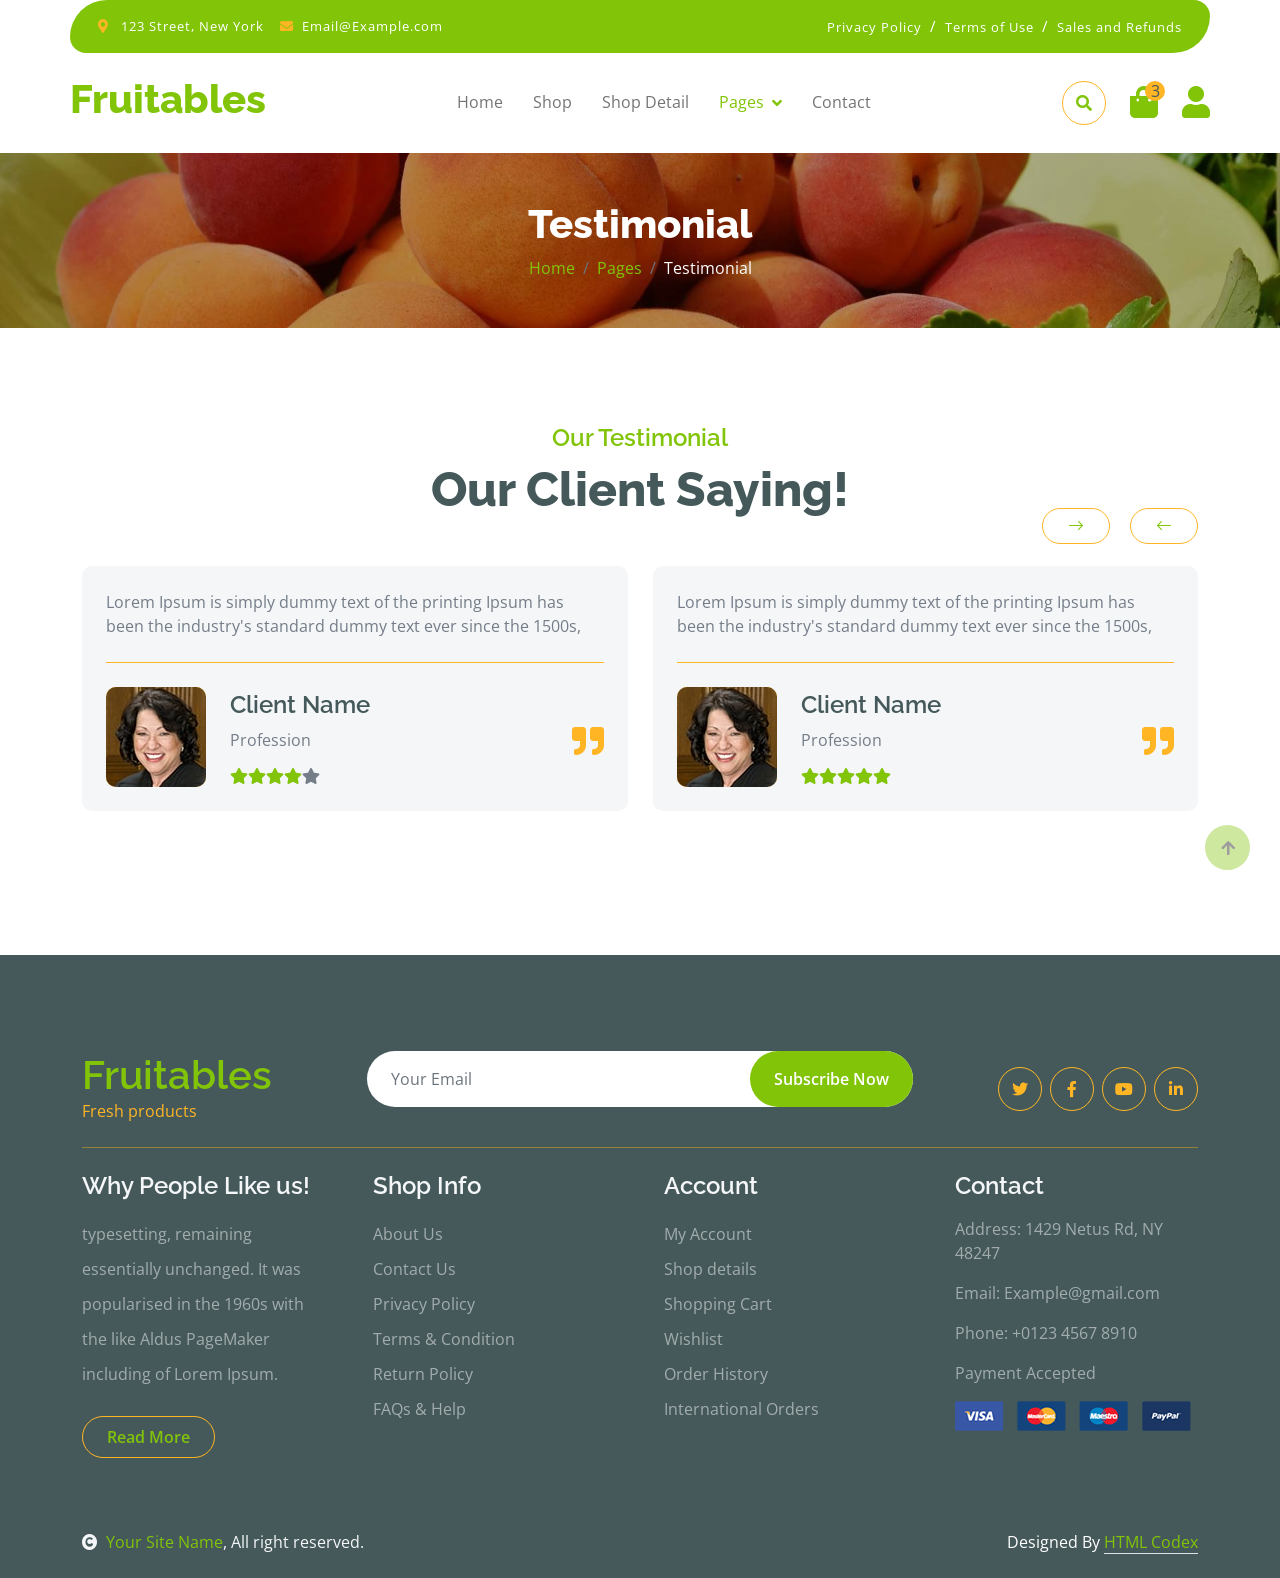
<file: BookStore/wwwroot/testimonial.html>
<!DOCTYPE html>
<html lang="en">

    <head>
        <meta charset="utf-8">
        <title>Fruitables - Vegetable Website Template</title>
        <meta content="width=device-width, initial-scale=1.0" name="viewport">
        <meta content="" name="keywords">
        <meta content="" name="description">

        <!-- Google Web Fonts -->
        <link rel="preconnect" href="https://fonts.googleapis.com">
        <link rel="preconnect" href="https://fonts.gstatic.com" crossorigin>
        <link href="https://fonts.googleapis.com/css2?family=Open+Sans:wght@400;600&family=Raleway:wght@600;800&display=swap" rel="stylesheet"> 

        <!-- Icon Font Stylesheet -->
        <link rel="stylesheet" href="https://use.fontawesome.com/releases/v5.15.4/css/all.css"/>
        <link href="https://cdn.jsdelivr.net/npm/bootstrap-icons@1.4.1/font/bootstrap-icons.css" rel="stylesheet">

        <!-- Libraries Stylesheet -->
        <link href="lib/lightbox/css/lightbox.min.css" rel="stylesheet">
        <link href="lib/owlcarousel/assets/owl.carousel.min.css" rel="stylesheet">


        <!-- Customized Bootstrap Stylesheet -->
        <link href="css/bootstrap.min.css" rel="stylesheet">

        <!-- Template Stylesheet -->
        <link href="css/style.css" rel="stylesheet">
    </head>

    <body>

        <!-- Spinner Start -->
        <div id="spinner" class="show w-100 vh-100 bg-white position-fixed translate-middle top-50 start-50  d-flex align-items-center justify-content-center">
            <div class="spinner-grow text-primary" role="status"></div>
        </div>
        <!-- Spinner End -->


        <!-- Navbar start -->
        <div class="container-fluid fixed-top">
            <div class="container topbar bg-primary d-none d-lg-block">
                <div class="d-flex justify-content-between">
                    <div class="top-info ps-2">
                        <small class="me-3"><i class="fas fa-map-marker-alt me-2 text-secondary"></i> <a href="#" class="text-white">123 Street, New York</a></small>
                        <small class="me-3"><i class="fas fa-envelope me-2 text-secondary"></i><a href="#" class="text-white">Email@Example.com</a></small>
                    </div>
                    <div class="top-link pe-2">
                        <a href="#" class="text-white"><small class="text-white mx-2">Privacy Policy</small>/</a>
                        <a href="#" class="text-white"><small class="text-white mx-2">Terms of Use</small>/</a>
                        <a href="#" class="text-white"><small class="text-white ms-2">Sales and Refunds</small></a>
                    </div>
                </div>
            </div>
            <div class="container px-0">
                <nav class="navbar navbar-light bg-white navbar-expand-xl">
                    <a href="index.html" class="navbar-brand"><h1 class="text-primary display-6">Fruitables</h1></a>
                    <button class="navbar-toggler py-2 px-3" type="button" data-bs-toggle="collapse" data-bs-target="#navbarCollapse">
                        <span class="fa fa-bars text-primary"></span>
                    </button>
                    <div class="collapse navbar-collapse bg-white" id="navbarCollapse">
                        <div class="navbar-nav mx-auto">
                            <a href="index.html" class="nav-item nav-link">Home</a>
                            <a href="shop.html" class="nav-item nav-link">Shop</a>
                            <a href="shop-detail.html" class="nav-item nav-link">Shop Detail</a>
                            <div class="nav-item dropdown">
                                <a href="#" class="nav-link dropdown-toggle active" data-bs-toggle="dropdown">Pages</a>
                                <div class="dropdown-menu m-0 bg-secondary rounded-0">
                                    <a href="cart.html" class="dropdown-item">Cart</a>
                                    <a href="chackout.html" class="dropdown-item">Chackout</a>
                                    <a href="testimonial.html" class="dropdown-item active">Testimonial</a>
                                    <a href="404.html" class="dropdown-item">404 Page</a>
                                </div>
                            </div>
                            <a href="contact.html" class="nav-item nav-link">Contact</a>
                        </div>
                        <div class="d-flex m-3 me-0">
                            <button class="btn-search btn border border-secondary btn-md-square rounded-circle bg-white me-4" data-bs-toggle="modal" data-bs-target="#searchModal"><i class="fas fa-search text-primary"></i></button>
                            <a href="#" class="position-relative me-4 my-auto">
                                <i class="fa fa-shopping-bag fa-2x"></i>
                                <span class="position-absolute bg-secondary rounded-circle d-flex align-items-center justify-content-center text-dark px-1" style="top: -5px; left: 15px; height: 20px; min-width: 20px;">3</span>
                            </a>
                            <a href="#" class="my-auto">
                                <i class="fas fa-user fa-2x"></i>
                            </a>
                        </div>
                    </div>
                </nav>
            </div>
        </div>
        <!-- Navbar End -->


        <!-- Modal Search Start -->
        <div class="modal fade" id="searchModal" tabindex="-1" aria-labelledby="exampleModalLabel" aria-hidden="true">
            <div class="modal-dialog modal-fullscreen">
                <div class="modal-content rounded-0">
                    <div class="modal-header">
                        <h5 class="modal-title" id="exampleModalLabel">Search by keyword</h5>
                        <button type="button" class="btn-close" data-bs-dismiss="modal" aria-label="Close"></button>
                    </div>
                    <div class="modal-body d-flex align-items-center">
                        <div class="input-group w-75 mx-auto d-flex">
                            <input type="search" class="form-control p-3" placeholder="keywords" aria-describedby="search-icon-1">
                            <span id="search-icon-1" class="input-group-text p-3"><i class="fa fa-search"></i></span>
                        </div>
                    </div>
                </div>
            </div>
        </div>
        <!-- Modal Search End -->


        <!-- Single Page Header start -->
        <div class="container-fluid page-header py-5">
            <h1 class="text-center text-white display-6">Testimonial</h1>
            <ol class="breadcrumb justify-content-center mb-0">
                <li class="breadcrumb-item"><a href="#">Home</a></li>
                <li class="breadcrumb-item"><a href="#">Pages</a></li>
                <li class="breadcrumb-item active text-white">Testimonial</li>
            </ol>
        </div>
        <!-- Single Page Header End -->


        <!-- Tastimonial Start -->
        <div class="container-fluid testimonial py-5">
            <div class="container py-5">
                <div class="testimonial-header text-center">
                    <h4 class="text-primary">Our Testimonial</h4>
                    <h1 class="display-5 mb-5 text-dark">Our Client Saying!</h1>
                </div>
                <div class="owl-carousel testimonial-carousel">
                    <div class="testimonial-item img-border-radius bg-light rounded p-4">
                        <div class="position-relative">
                            <i class="fa fa-quote-right fa-2x text-secondary position-absolute" style="bottom: 30px; right: 0;"></i>
                            <div class="mb-4 pb-4 border-bottom border-secondary">
                                <p class="mb-0">Lorem Ipsum is simply dummy text of the printing Ipsum has been the industry's standard dummy text ever since the 1500s,
                                </p>
                            </div>
                            <div class="d-flex align-items-center flex-nowrap">
                                <div class="bg-secondary rounded">
                                    <img src="img/testimonial-1.jpg" class="img-fluid rounded" style="width: 100px; height: 100px;" alt="">
                                </div>
                                <div class="ms-4 d-block">
                                    <h4 class="text-dark">Client Name</h4>
                                    <p class="m-0 pb-3">Profession</p>
                                    <div class="d-flex pe-5">
                                        <i class="fas fa-star text-primary"></i>
                                        <i class="fas fa-star text-primary"></i>
                                        <i class="fas fa-star text-primary"></i>
                                        <i class="fas fa-star text-primary"></i>
                                        <i class="fas fa-star"></i>
                                    </div>
                                </div>
                            </div>
                        </div>
                    </div>
                    <div class="testimonial-item img-border-radius bg-light rounded p-4">
                        <div class="position-relative">
                            <i class="fa fa-quote-right fa-2x text-secondary position-absolute" style="bottom: 30px; right: 0;"></i>
                            <div class="mb-4 pb-4 border-bottom border-secondary">
                                <p class="mb-0">Lorem Ipsum is simply dummy text of the printing Ipsum has been the industry's standard dummy text ever since the 1500s,
                                </p>
                            </div>
                            <div class="d-flex align-items-center flex-nowrap">
                                <div class="bg-secondary rounded">
                                    <img src="img/testimonial-1.jpg" class="img-fluid rounded" style="width: 100px; height: 100px;" alt="">
                                </div>
                                <div class="ms-4 d-block">
                                    <h4 class="text-dark">Client Name</h4>
                                    <p class="m-0 pb-3">Profession</p>
                                    <div class="d-flex pe-5">
                                        <i class="fas fa-star text-primary"></i>
                                        <i class="fas fa-star text-primary"></i>
                                        <i class="fas fa-star text-primary"></i>
                                        <i class="fas fa-star text-primary"></i>
                                        <i class="fas fa-star text-primary"></i>
                                    </div>
                                </div>
                            </div>
                        </div>
                    </div>
                    <div class="testimonial-item img-border-radius bg-light rounded p-4">
                        <div class="position-relative">
                            <i class="fa fa-quote-right fa-2x text-secondary position-absolute" style="bottom: 30px; right: 0;"></i>
                            <div class="mb-4 pb-4 border-bottom border-secondary">
                                <p class="mb-0">Lorem Ipsum is simply dummy text of the printing Ipsum has been the industry's standard dummy text ever since the 1500s,
                                </p>
                            </div>
                            <div class="d-flex align-items-center flex-nowrap">
                                <div class="bg-secondary rounded">
                                    <img src="img/testimonial-1.jpg" class="img-fluid rounded" style="width: 100px; height: 100px;" alt="">
                                </div>
                                <div class="ms-4 d-block">
                                    <h4 class="text-dark">Client Name</h4>
                                    <p class="m-0 pb-3">Profession</p>
                                    <div class="d-flex pe-5">
                                        <i class="fas fa-star text-primary"></i>
                                        <i class="fas fa-star text-primary"></i>
                                        <i class="fas fa-star text-primary"></i>
                                        <i class="fas fa-star text-primary"></i>
                                        <i class="fas fa-star text-primary"></i>
                                    </div>
                                </div>
                            </div>
                        </div>
                    </div>
                </div>
            </div>
        </div>
        <!-- Tastimonial End -->


        <!-- Footer Start -->
        <div class="container-fluid bg-dark text-white-50 footer pt-5 mt-5">
            <div class="container py-5">
                <div class="pb-4 mb-4" style="border-bottom: 1px solid rgba(226, 175, 24, 0.5) ;">
                    <div class="row g-4">
                        <div class="col-lg-3">
                            <a href="#">
                                <h1 class="text-primary mb-0">Fruitables</h1>
                                <p class="text-secondary mb-0">Fresh products</p>
                            </a>
                        </div>
                        <div class="col-lg-6">
                            <div class="position-relative mx-auto">
                                <input class="form-control border-0 w-100 py-3 px-4 rounded-pill" type="number" placeholder="Your Email">
                                <button type="submit" class="btn btn-primary border-0 border-secondary py-3 px-4 position-absolute rounded-pill text-white" style="top: 0; right: 0;">Subscribe Now</button>
                            </div>
                        </div>
                        <div class="col-lg-3">
                            <div class="d-flex justify-content-end pt-3">
                                <a class="btn  btn-outline-secondary me-2 btn-md-square rounded-circle" href=""><i class="fab fa-twitter"></i></a>
                                <a class="btn btn-outline-secondary me-2 btn-md-square rounded-circle" href=""><i class="fab fa-facebook-f"></i></a>
                                <a class="btn btn-outline-secondary me-2 btn-md-square rounded-circle" href=""><i class="fab fa-youtube"></i></a>
                                <a class="btn btn-outline-secondary btn-md-square rounded-circle" href=""><i class="fab fa-linkedin-in"></i></a>
                            </div>
                        </div>
                    </div>
                </div>
                <div class="row g-5">
                    <div class="col-lg-3 col-md-6">
                        <div class="footer-item">
                            <h4 class="text-light mb-3">Why People Like us!</h4>
                            <p class="mb-4">typesetting, remaining essentially unchanged. It was 
                                popularised in the 1960s with the like Aldus PageMaker including of Lorem Ipsum.</p>
                            <a href="" class="btn border-secondary py-2 px-4 rounded-pill text-primary">Read More</a>
                        </div>
                    </div>
                    <div class="col-lg-3 col-md-6">
                        <div class="d-flex flex-column text-start footer-item">
                            <h4 class="text-light mb-3">Shop Info</h4>
                            <a class="btn-link" href="">About Us</a>
                            <a class="btn-link" href="">Contact Us</a>
                            <a class="btn-link" href="">Privacy Policy</a>
                            <a class="btn-link" href="">Terms & Condition</a>
                            <a class="btn-link" href="">Return Policy</a>
                            <a class="btn-link" href="">FAQs & Help</a>
                        </div>
                    </div>
                    <div class="col-lg-3 col-md-6">
                        <div class="d-flex flex-column text-start footer-item">
                            <h4 class="text-light mb-3">Account</h4>
                            <a class="btn-link" href="">My Account</a>
                            <a class="btn-link" href="">Shop details</a>
                            <a class="btn-link" href="">Shopping Cart</a>
                            <a class="btn-link" href="">Wishlist</a>
                            <a class="btn-link" href="">Order History</a>
                            <a class="btn-link" href="">International Orders</a>
                        </div>
                    </div>
                    <div class="col-lg-3 col-md-6">
                        <div class="footer-item">
                            <h4 class="text-light mb-3">Contact</h4>
                            <p>Address: 1429 Netus Rd, NY 48247</p>
                            <p>Email: Example@gmail.com</p>
                            <p>Phone: +0123 4567 8910</p>
                            <p>Payment Accepted</p>
                            <img src="img/payment.png" class="img-fluid" alt="">
                        </div>
                    </div>
                </div>
            </div>
        </div>
        <!-- Footer End -->

        <!-- Copyright Start -->
        <div class="container-fluid copyright bg-dark py-4">
            <div class="container">
                <div class="row">
                    <div class="col-md-6 text-center text-md-start mb-3 mb-md-0">
                        <span class="text-light"><a href="#"><i class="fas fa-copyright text-light me-2"></i>Your Site Name</a>, All right reserved.</span>
                    </div>
                    <div class="col-md-6 my-auto text-center text-md-end text-white">
                        <!--/*** This template is free as long as you keep the below author’s credit link/attribution link/backlink. ***/-->
                        <!--/*** If you'd like to use the template without the below author’s credit link/attribution link/backlink, ***/-->
                        <!--/*** you can purchase the Credit Removal License from "https://htmlcodex.com/credit-removal". ***/-->
                        Designed By <a class="border-bottom" href="https://htmlcodex.com">HTML Codex</a>
                    </div>
                </div>
            </div>
        </div>
        <!-- Copyright End -->



        <!-- Back to Top -->
        <a href="#" class="btn btn-primary border-3 border-primary rounded-circle back-to-top"><i class="fa fa-arrow-up"></i></a>   

        
    <!-- JavaScript Libraries -->
    <script src="https://ajax.googleapis.com/ajax/libs/jquery/3.6.4/jquery.min.js"></script>
    <script src="https://cdn.jsdelivr.net/npm/bootstrap@5.0.0/dist/js/bootstrap.bundle.min.js"></script>
    <script src="lib/easing/easing.min.js"></script>
    <script src="lib/waypoints/waypoints.min.js"></script>
    <script src="lib/lightbox/js/lightbox.min.js"></script>
    <script src="lib/owlcarousel/owl.carousel.min.js"></script>

    <!-- Template Javascript -->
    <script src="js/main.js"></script>
    </body>

</html>
</file>
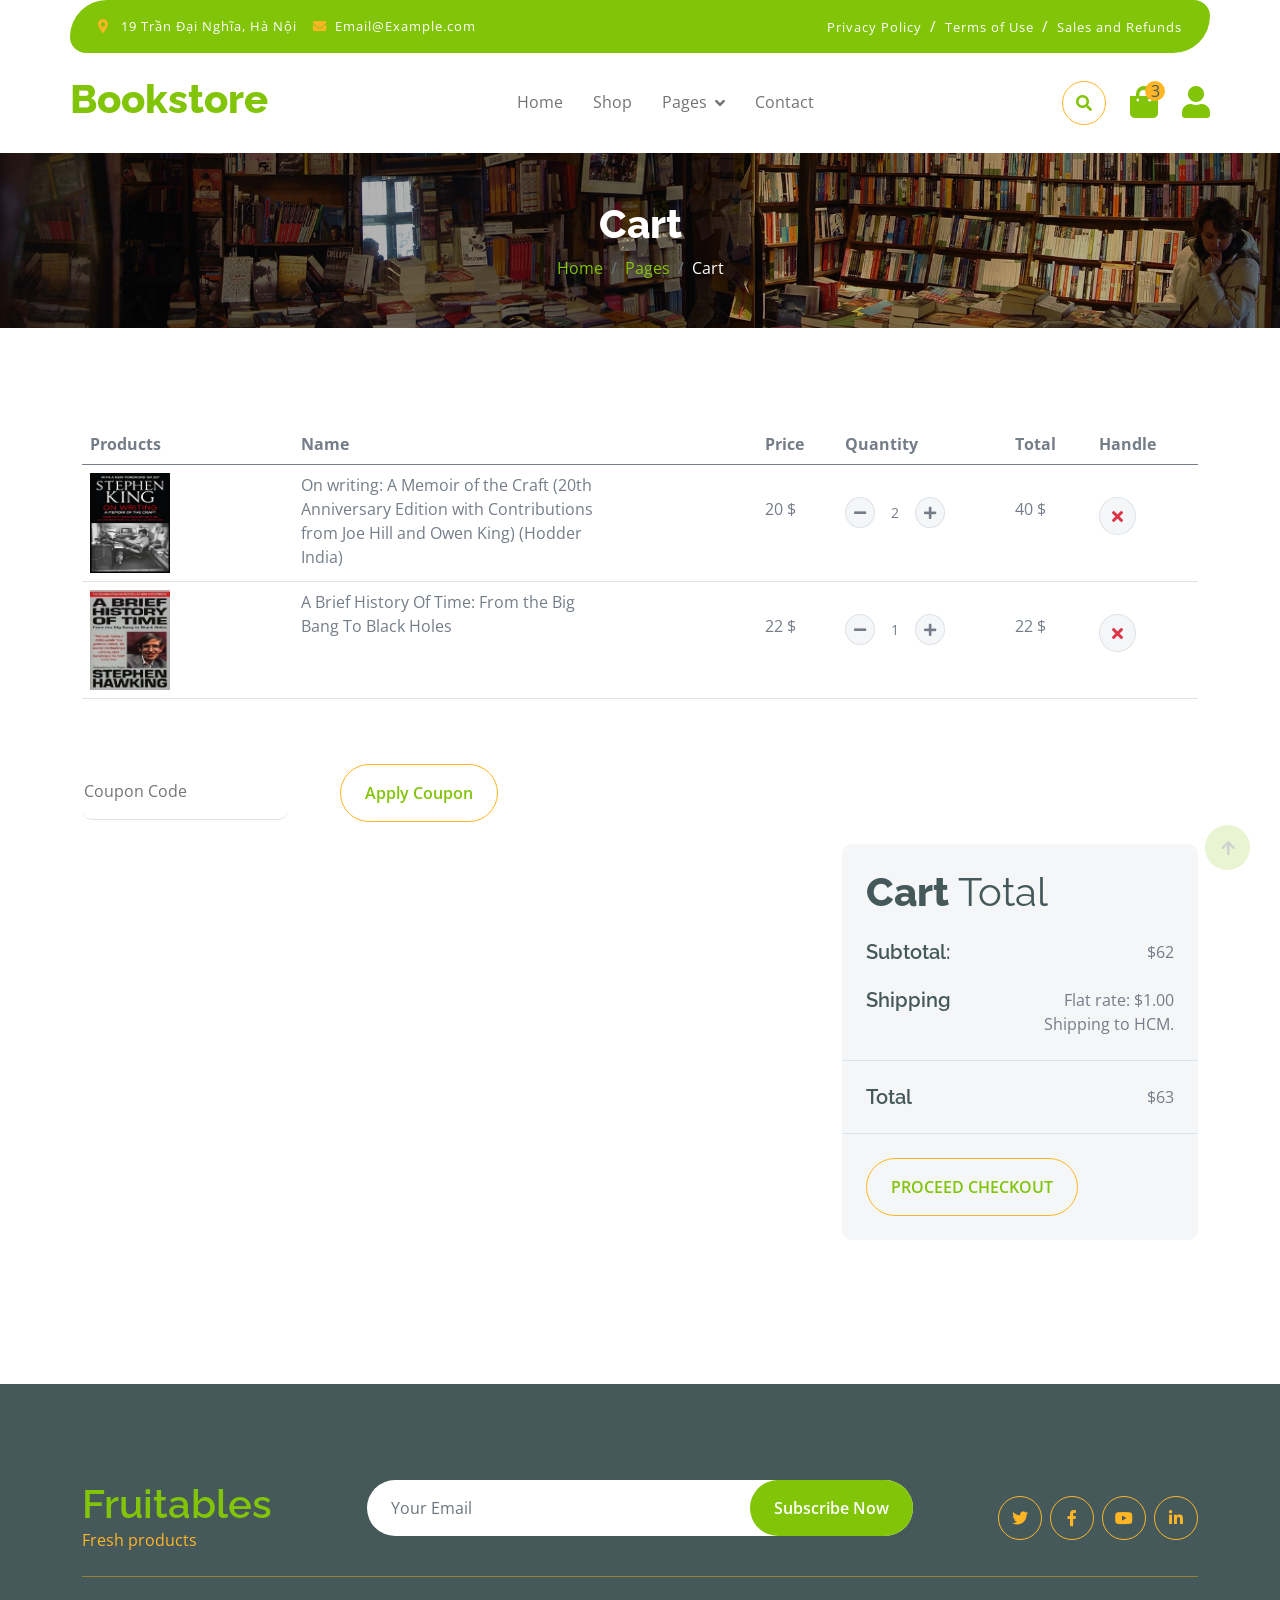
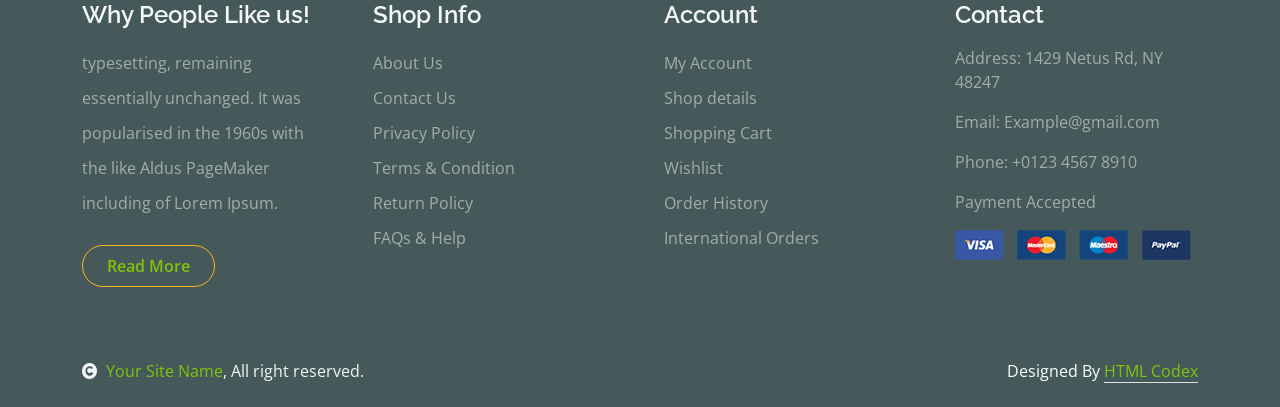
<file: MediaStore/wwwroot/cart.html>
<!DOCTYPE html>
<html lang="en">

    <head>
        <meta charset="utf-8">
        <title>Fruitables - Vegetable Website Template</title>
        <meta content="width=device-width, initial-scale=1.0" name="viewport">
        <meta content="" name="keywords">
        <meta content="" name="description">

        <!-- Google Web Fonts -->
        <link rel="preconnect" href="https://fonts.googleapis.com">
        <link rel="preconnect" href="https://fonts.gstatic.com" crossorigin>
        <link href="https://fonts.googleapis.com/css2?family=Open+Sans:wght@400;600&family=Raleway:wght@600;800&display=swap" rel="stylesheet"> 

        <!-- Icon Font Stylesheet -->
        <link rel="stylesheet" href="https://use.fontawesome.com/releases/v5.15.4/css/all.css"/>
        <link href="https://cdn.jsdelivr.net/npm/bootstrap-icons@1.4.1/font/bootstrap-icons.css" rel="stylesheet">

        <!-- Libraries Stylesheet -->
        <link href="lib/lightbox/css/lightbox.min.css" rel="stylesheet">
        <link href="lib/owlcarousel/assets/owl.carousel.min.css" rel="stylesheet">


        <!-- Customized Bootstrap Stylesheet -->
        <link href="css/bootstrap.min.css" rel="stylesheet">

        <!-- Template Stylesheet -->
        <link href="css/style.css" rel="stylesheet">
    </head>

    <body>

        <!-- Spinner Start -->
        <div id="spinner" class="show w-100 vh-100 bg-white position-fixed translate-middle top-50 start-50  d-flex align-items-center justify-content-center">
            <div class="spinner-grow text-primary" role="status"></div>
        </div>
        <!-- Spinner End -->


        <!-- Navbar start -->
        <div class="container-fluid fixed-top">
            <div class="container topbar bg-primary d-none d-lg-block">
                <div class="d-flex justify-content-between">
                    <div class="top-info ps-2">
                        <small class="me-3"><i class="fas fa-map-marker-alt me-2 text-secondary"></i> <a href="#" class="text-white">19 Trần Đại Nghĩa, Hà Nội</a></small>
                        <small class="me-3"><i class="fas fa-envelope me-2 text-secondary"></i><a href="#" class="text-white">Email@Example.com</a></small>
                    </div>
                    <div class="top-link pe-2">
                        <a href="#" class="text-white"><small class="text-white mx-2">Privacy Policy</small>/</a>
                        <a href="#" class="text-white"><small class="text-white mx-2">Terms of Use</small>/</a>
                        <a href="#" class="text-white"><small class="text-white ms-2">Sales and Refunds</small></a>
                    </div>
                </div>
            </div>
            <div class="container px-0">
                <nav class="navbar navbar-light bg-white navbar-expand-xl">
                    <a href="index.html" class="navbar-brand"><h1 class="text-primary display-6">Bookstore</h1></a>
                    <button class="navbar-toggler py-2 px-3" type="button" data-bs-toggle="collapse" data-bs-target="#navbarCollapse">
                        <span class="fa fa-bars text-primary"></span>
                    </button>
                    <div class="collapse navbar-collapse bg-white" id="navbarCollapse">
                        <div class="navbar-nav mx-auto">
                            <a href="index.html" class="nav-item nav-link">Home</a>
                            <a href="shop.html" class="nav-item nav-link">Shop</a>
                            <!-- <a href="shop-detail.html" class="nav-item nav-link">Shop Detail</a> -->
                            <div class="nav-item dropdown">
                                <a href="#" class="nav-link dropdown-toggle" data-bs-toggle="dropdown">Pages</a>
                                <div class="dropdown-menu m-0 bg-secondary rounded-0">
                                    <a href="cart.html" class="dropdown-item">Cart</a>
                                    <!-- <a href="chackout.html" class="dropdown-item">Chackout</a>
                                    <a href="testimonial.html" class="dropdown-item">Testimonial</a>
                                    <a href="404.html" class="dropdown-item">404 Page</a> -->
                                </div>
                            </div>
                            <a href="contact.html" class="nav-item nav-link">Contact</a>
                        </div>
                        <div class="d-flex m-3 me-0">
                            <button class="btn-search btn border border-secondary btn-md-square rounded-circle bg-white me-4" data-bs-toggle="modal" data-bs-target="#searchModal"><i class="fas fa-search text-primary"></i></button>
                            <a href="#" class="position-relative me-4 my-auto">
                                <i class="fa fa-shopping-bag fa-2x"></i>
                                <span class="position-absolute bg-secondary rounded-circle d-flex align-items-center justify-content-center text-dark px-1" style="top: -5px; left: 15px; height: 20px; min-width: 20px;">3</span>
                            </a>
                            <a href="#" class="my-auto">
                                <i class="fas fa-user fa-2x"></i>
                            </a>
                        </div>
                    </div>
                </nav>
            </div>
        </div>
        <!-- Navbar End -->


        <!-- Modal Search Start -->
        <div class="modal fade" id="searchModal" tabindex="-1" aria-labelledby="exampleModalLabel" aria-hidden="true">
            <div class="modal-dialog modal-fullscreen">
                <div class="modal-content rounded-0">
                    <div class="modal-header">
                        <h5 class="modal-title" id="exampleModalLabel">Search by keyword</h5>
                        <button type="button" class="btn-close" data-bs-dismiss="modal" aria-label="Close"></button>
                    </div>
                    <div class="modal-body d-flex align-items-center">
                        <div class="input-group w-75 mx-auto d-flex">
                            <input type="search" class="form-control p-3" placeholder="keywords" aria-describedby="search-icon-1">
                            <span id="search-icon-1" class="input-group-text p-3"><i class="fa fa-search"></i></span>
                        </div>
                    </div>
                </div>
            </div>
        </div>
        <!-- Modal Search End -->


        <!-- Single Page Header start -->
        <div class="container-fluid page-header py-5">
            <h1 class="text-center text-white display-6">Cart</h1>
            <ol class="breadcrumb justify-content-center mb-0">
                <li class="breadcrumb-item"><a href="#">Home</a></li>
                <li class="breadcrumb-item"><a href="#">Pages</a></li>
                <li class="breadcrumb-item active text-white">Cart</li>
            </ol>
        </div>
        <!-- Single Page Header End -->


        <!-- Cart Page Start -->
        <div class="container-fluid py-5">
            <div class="container py-5">
                <div class="table-responsive">
                    <table class="table">
                        <thead>
                          <tr>
                            <th scope="col">Products</th>
                            <th scope="col">Name</th>
                            <th scope="col">Price</th>
                            <th scope="col">Quantity</th>
                            <th scope="col">Total</th>
                            <th scope="col">Handle</th>
                          </tr>
                        </thead>
                        <tbody>
                            <tr>
                                <th scope="row">
                                    <div class="d-flex align-items-center">
                                        <img src="img/book1-new.png" class="img-fluid me-5" style="width: 80px; height: 100px;" alt="">
                                    </div>
                                </th>
                                <td>
                                    <p class="mb-0 mt-0" style="width: 300px">On writing: A Memoir of the Craft (20th Anniversary Edition with Contributions from Joe Hill and Owen King) (Hodder India)</p>
                                </td>
                                <td>
                                    <p class="mb-0 mt-4">20 $</p>
                                </td>
                                <td>
                                    <div class="input-group quantity mt-4" style="width: 100px;">
                                        <div class="input-group-btn">
                                            <button class="btn btn-sm btn-minus rounded-circle bg-light border" >
                                            <i class="fa fa-minus"></i>
                                            </button>
                                        </div>
                                        <input type="text" class="form-control form-control-sm text-center border-0" value="2">
                                        <div class="input-group-btn">
                                            <button class="btn btn-sm btn-plus rounded-circle bg-light border">
                                                <i class="fa fa-plus"></i>
                                            </button>
                                        </div>
                                    </div>
                                </td>
                                <td>
                                    <p class="mb-0 mt-4">40 $</p>
                                </td>
                                <td>
                                    <button class="btn btn-md rounded-circle bg-light border mt-4" >
                                        <i class="fa fa-times text-danger"></i>
                                    </button>
                                </td>
                            
                            </tr>
                            <tr>
                                <th scope="row">
                                    <div class="d-flex align-items-center">
                                        <img src="img/book2-new.png" class="img-fluid me-5 " style="width: 80px; height: 100px;" alt="" alt="">
                                    </div>
                                </th>
                                <td>
                                    <p class="mb-0 mt-0" style="width: 300px">A Brief History Of Time: From the Big Bang To Black Holes</p>
                                </td>
                                <td>
                                    <p class="mb-0 mt-4">22 $</p>
                                </td>
                                <td>
                                    <div class="input-group quantity mt-4" style="width: 100px;">
                                        <div class="input-group-btn">
                                            <button class="btn btn-sm btn-minus rounded-circle bg-light border" >
                                            <i class="fa fa-minus"></i>
                                            </button>
                                        </div>
                                        <input type="text" class="form-control form-control-sm text-center border-0" value="1">
                                        <div class="input-group-btn">
                                            <button class="btn btn-sm btn-plus rounded-circle bg-light border">
                                                <i class="fa fa-plus"></i>
                                            </button>
                                        </div>
                                    </div>
                                </td>
                                <td>
                                    <p class="mb-0 mt-4">22 $</p>
                                </td>
                                <td>
                                    <button class="btn btn-md rounded-circle bg-light border mt-4" >
                                        <i class="fa fa-times text-danger"></i>
                                    </button>
                                </td>
                            </tr>

                            <!-- <tr>
                                <th scope="row">
                                    <div class="d-flex align-items-center">
                                        <img src="img/vegetable-item-2.jpg" class="img-fluid me-5 rounded-circle" style="width: 80px; height: 80px;" alt="" alt="">
                                    </div>
                                </th>
                                <td>
                                    <p class="mb-0 mt-4">Awesome Brocoli</p>
                                </td>
                                <td>
                                    <p class="mb-0 mt-4">2.99 $</p>
                                </td>
                                <td>
                                    <div class="input-group quantity mt-4" style="width: 100px;">
                                        <div class="input-group-btn">
                                            <button class="btn btn-sm btn-minus rounded-circle bg-light border" >
                                            <i class="fa fa-minus"></i>
                                            </button>
                                        </div>
                                        <input type="text" class="form-control form-control-sm text-center border-0" value="1">
                                        <div class="input-group-btn">
                                            <button class="btn btn-sm btn-plus rounded-circle bg-light border">
                                                <i class="fa fa-plus"></i>
                                            </button>
                                        </div>
                                    </div>
                                </td>
                                <td>
                                    <p class="mb-0 mt-4">2.99 $</p>
                                </td>
                                <td>
                                    <button class="btn btn-md rounded-circle bg-light border mt-4" >
                                        <i class="fa fa-times text-danger"></i>
                                    </button>
                                </td>
                            </tr> -->

                        </tbody>
                    </table>
                </div>
                <div class="mt-5">
                    <input type="text" class="border-0 border-bottom rounded me-5 py-3 mb-4" placeholder="Coupon Code">
                    <button class="btn border-secondary rounded-pill px-4 py-3 text-primary" type="button">Apply Coupon</button>
                </div>
                <div class="row g-4 justify-content-end">
                    <div class="col-8"></div>
                    <div class="col-sm-8 col-md-7 col-lg-6 col-xl-4">
                        <div class="bg-light rounded">
                            <div class="p-4">
                                <h1 class="display-6 mb-4">Cart <span class="fw-normal">Total</span></h1>
                                <div class="d-flex justify-content-between mb-4">
                                    <h5 class="mb-0 me-4">Subtotal:</h5>
                                    <p class="mb-0">$62</p>
                                </div>
                                <div class="d-flex justify-content-between">
                                    <h5 class="mb-0 me-4">Shipping</h5>
                                    <div class="">
                                        <p class="mb-0">Flat rate: $1.00</p>
                                    </div>
                                </div>
                                <p class="mb-0 text-end">Shipping to HCM.</p>
                            </div>
                            <div class="py-4 mb-4 border-top border-bottom d-flex justify-content-between">
                                <h5 class="mb-0 ps-4 me-4">Total</h5>
                                <p class="mb-0 pe-4">$63</p>
                            </div>
                            <button class="btn border-secondary rounded-pill px-4 py-3 text-primary text-uppercase mb-4 ms-4" type="button">Proceed Checkout</button>
                        </div>
                    </div>
                </div>
            </div>
        </div>
        <!-- Cart Page End -->


        <!-- Footer Start -->
        <div class="container-fluid bg-dark text-white-50 footer pt-5 mt-5">
            <div class="container py-5">
                <div class="pb-4 mb-4" style="border-bottom: 1px solid rgba(226, 175, 24, 0.5) ;">
                    <div class="row g-4">
                        <div class="col-lg-3">
                            <a href="#">
                                <h1 class="text-primary mb-0">Fruitables</h1>
                                <p class="text-secondary mb-0">Fresh products</p>
                            </a>
                        </div>
                        <div class="col-lg-6">
                            <div class="position-relative mx-auto">
                                <input class="form-control border-0 w-100 py-3 px-4 rounded-pill" type="number" placeholder="Your Email">
                                <button type="submit" class="btn btn-primary border-0 border-secondary py-3 px-4 position-absolute rounded-pill text-white" style="top: 0; right: 0;">Subscribe Now</button>
                            </div>
                        </div>
                        <div class="col-lg-3">
                            <div class="d-flex justify-content-end pt-3">
                                <a class="btn  btn-outline-secondary me-2 btn-md-square rounded-circle" href=""><i class="fab fa-twitter"></i></a>
                                <a class="btn btn-outline-secondary me-2 btn-md-square rounded-circle" href=""><i class="fab fa-facebook-f"></i></a>
                                <a class="btn btn-outline-secondary me-2 btn-md-square rounded-circle" href=""><i class="fab fa-youtube"></i></a>
                                <a class="btn btn-outline-secondary btn-md-square rounded-circle" href=""><i class="fab fa-linkedin-in"></i></a>
                            </div>
                        </div>
                    </div>
                </div>
                <div class="row g-5">
                    <div class="col-lg-3 col-md-6">
                        <div class="footer-item">
                            <h4 class="text-light mb-3">Why People Like us!</h4>
                            <p class="mb-4">typesetting, remaining essentially unchanged. It was 
                                popularised in the 1960s with the like Aldus PageMaker including of Lorem Ipsum.</p>
                            <a href="" class="btn border-secondary py-2 px-4 rounded-pill text-primary">Read More</a>
                        </div>
                    </div>
                    <div class="col-lg-3 col-md-6">
                        <div class="d-flex flex-column text-start footer-item">
                            <h4 class="text-light mb-3">Shop Info</h4>
                            <a class="btn-link" href="">About Us</a>
                            <a class="btn-link" href="">Contact Us</a>
                            <a class="btn-link" href="">Privacy Policy</a>
                            <a class="btn-link" href="">Terms & Condition</a>
                            <a class="btn-link" href="">Return Policy</a>
                            <a class="btn-link" href="">FAQs & Help</a>
                        </div>
                    </div>
                    <div class="col-lg-3 col-md-6">
                        <div class="d-flex flex-column text-start footer-item">
                            <h4 class="text-light mb-3">Account</h4>
                            <a class="btn-link" href="">My Account</a>
                            <a class="btn-link" href="">Shop details</a>
                            <a class="btn-link" href="">Shopping Cart</a>
                            <a class="btn-link" href="">Wishlist</a>
                            <a class="btn-link" href="">Order History</a>
                            <a class="btn-link" href="">International Orders</a>
                        </div>
                    </div>
                    <div class="col-lg-3 col-md-6">
                        <div class="footer-item">
                            <h4 class="text-light mb-3">Contact</h4>
                            <p>Address: 1429 Netus Rd, NY 48247</p>
                            <p>Email: Example@gmail.com</p>
                            <p>Phone: +0123 4567 8910</p>
                            <p>Payment Accepted</p>
                            <img src="img/payment.png" class="img-fluid" alt="">
                        </div>
                    </div>
                </div>
            </div>
        </div>
        <!-- Footer End -->

        <!-- Copyright Start -->
        <div class="container-fluid copyright bg-dark py-4">
            <div class="container">
                <div class="row">
                    <div class="col-md-6 text-center text-md-start mb-3 mb-md-0">
                        <span class="text-light"><a href="#"><i class="fas fa-copyright text-light me-2"></i>Your Site Name</a>, All right reserved.</span>
                    </div>
                    <div class="col-md-6 my-auto text-center text-md-end text-white">
                        <!--/*** This template is free as long as you keep the below author’s credit link/attribution link/backlink. ***/-->
                        <!--/*** If you'd like to use the template without the below author’s credit link/attribution link/backlink, ***/-->
                        <!--/*** you can purchase the Credit Removal License from "https://htmlcodex.com/credit-removal". ***/-->
                        Designed By <a class="border-bottom" href="https://htmlcodex.com">HTML Codex</a>
                    </div>
                </div>
            </div>
        </div>
        <!-- Copyright End -->



        <!-- Back to Top -->
        <a href="#" class="btn btn-primary border-3 border-primary rounded-circle back-to-top"><i class="fa fa-arrow-up"></i></a>   

        
    <!-- JavaScript Libraries -->
    <script src="https://ajax.googleapis.com/ajax/libs/jquery/3.6.4/jquery.min.js"></script>
    <script src="https://cdn.jsdelivr.net/npm/bootstrap@5.0.0/dist/js/bootstrap.bundle.min.js"></script>
    <script src="lib/easing/easing.min.js"></script>
    <script src="lib/waypoints/waypoints.min.js"></script>
    <script src="lib/lightbox/js/lightbox.min.js"></script>
    <script src="lib/owlcarousel/owl.carousel.min.js"></script>

    <!-- Template Javascript -->
    <script src="js/main.js"></script>
    </body>

</html>
</file>
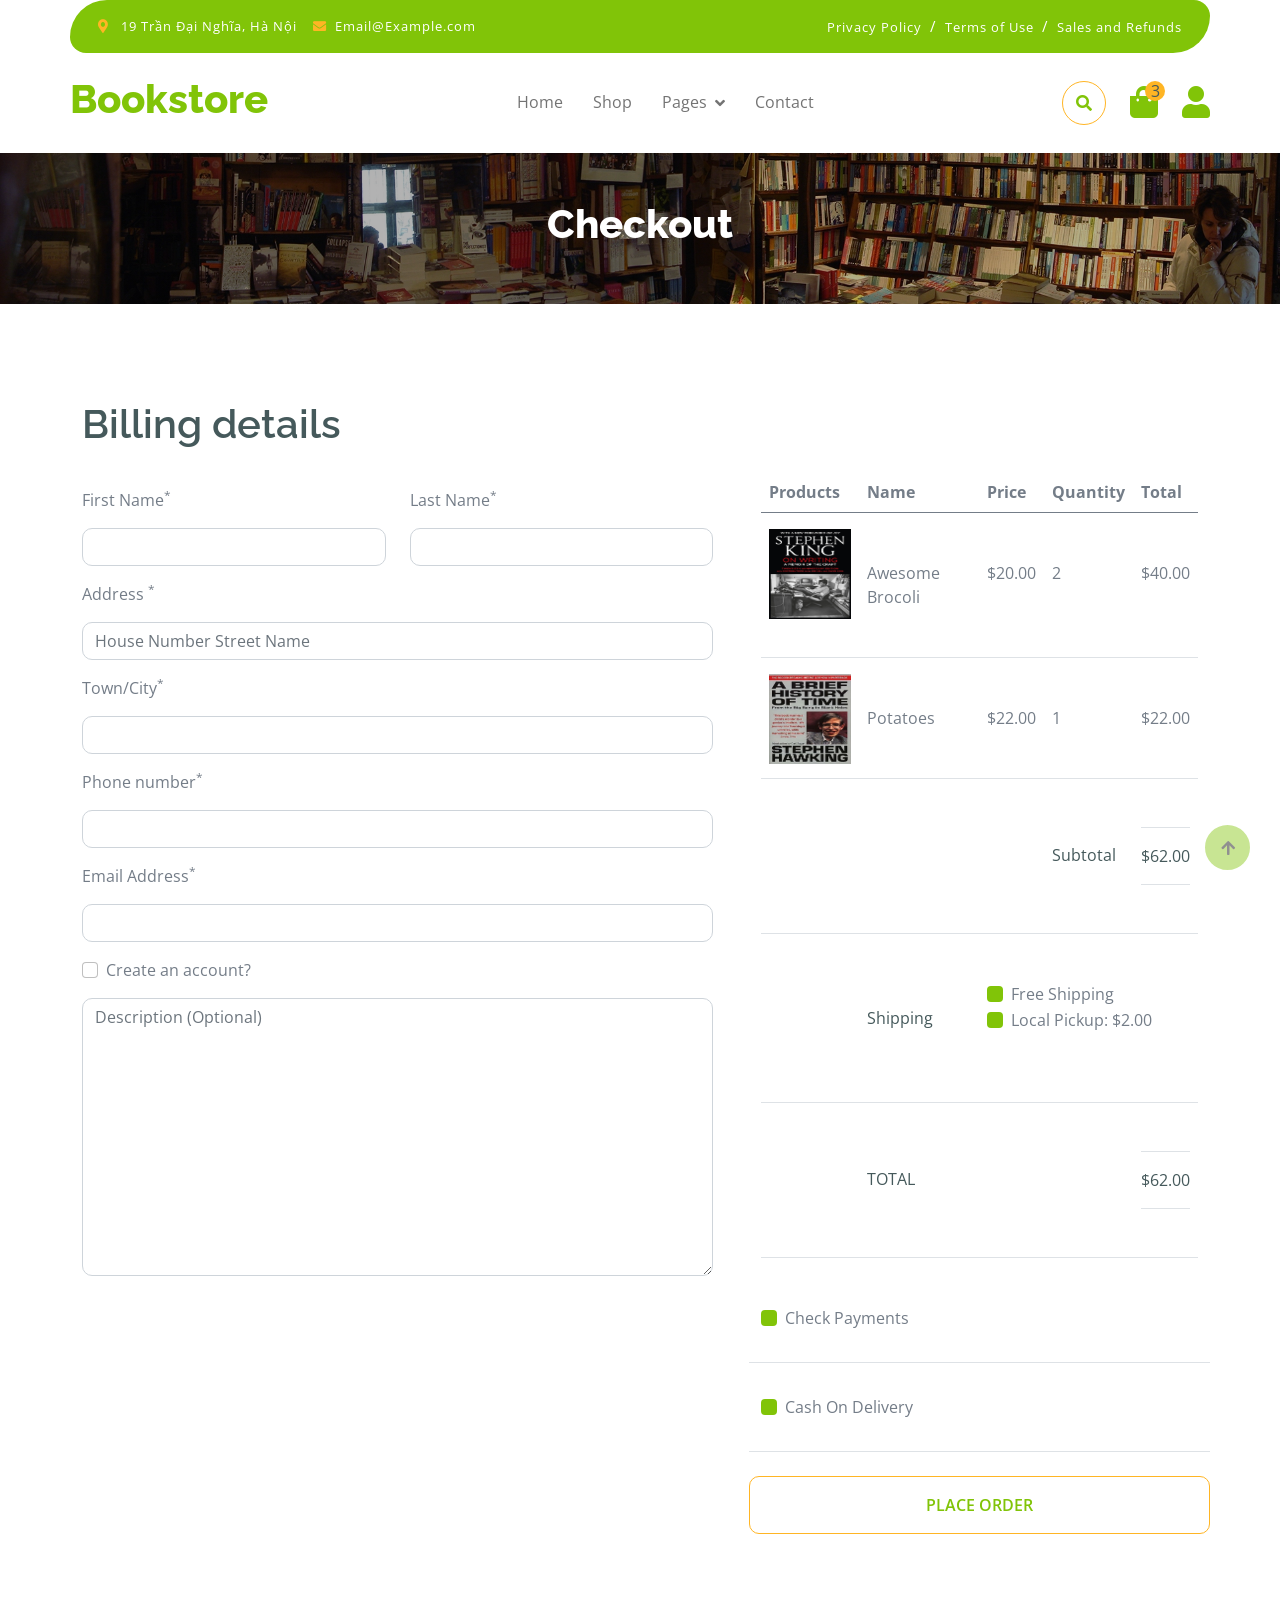
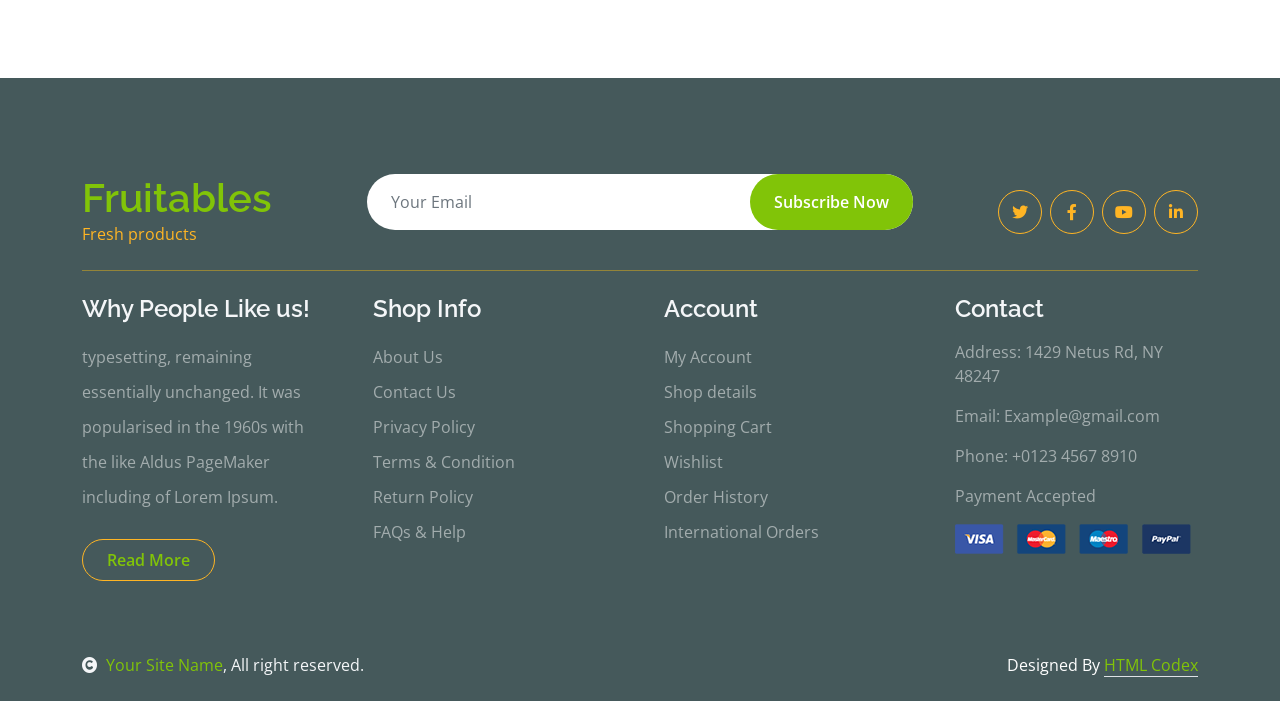
<file: MediaStore/wwwroot/chackout.html>
<!DOCTYPE html>
<html lang="en">

    <head>
        <meta charset="utf-8">
        <title>Fruitables - Vegetable Website Template</title>
        <meta content="width=device-width, initial-scale=1.0" name="viewport">
        <meta content="" name="keywords">
        <meta content="" name="description">

        <!-- Google Web Fonts -->
        <link rel="preconnect" href="https://fonts.googleapis.com">
        <link rel="preconnect" href="https://fonts.gstatic.com" crossorigin>
        <link href="https://fonts.googleapis.com/css2?family=Open+Sans:wght@400;600&family=Raleway:wght@600;800&display=swap" rel="stylesheet"> 

        <!-- Icon Font Stylesheet -->
        <link rel="stylesheet" href="https://use.fontawesome.com/releases/v5.15.4/css/all.css"/>
        <link href="https://cdn.jsdelivr.net/npm/bootstrap-icons@1.4.1/font/bootstrap-icons.css" rel="stylesheet">

        <!-- Libraries Stylesheet -->
        <link href="lib/lightbox/css/lightbox.min.css" rel="stylesheet">
        <link href="lib/owlcarousel/assets/owl.carousel.min.css" rel="stylesheet">


        <!-- Customized Bootstrap Stylesheet -->
        <link href="css/bootstrap.min.css" rel="stylesheet">

        <!-- Template Stylesheet -->
        <link href="css/style.css" rel="stylesheet">
    </head>

    <body>

        <!-- Spinner Start -->
        <div id="spinner" class="show w-100 vh-100 bg-white position-fixed translate-middle top-50 start-50  d-flex align-items-center justify-content-center">
            <div class="spinner-grow text-primary" role="status"></div>
        </div>
        <!-- Spinner End -->


        <!-- Navbar start -->
        <div class="container-fluid fixed-top">
            <div class="container topbar bg-primary d-none d-lg-block">
                <div class="d-flex justify-content-between">
                    <div class="top-info ps-2">
                        <small class="me-3"><i class="fas fa-map-marker-alt me-2 text-secondary"></i> <a href="#" class="text-white">19 Trần Đại Nghĩa, Hà Nội</a></small>
                        <small class="me-3"><i class="fas fa-envelope me-2 text-secondary"></i><a href="#" class="text-white">Email@Example.com</a></small>
                    </div>
                    <div class="top-link pe-2">
                        <a href="#" class="text-white"><small class="text-white mx-2">Privacy Policy</small>/</a>
                        <a href="#" class="text-white"><small class="text-white mx-2">Terms of Use</small>/</a>
                        <a href="#" class="text-white"><small class="text-white ms-2">Sales and Refunds</small></a>
                    </div>
                </div>
            </div>
            <div class="container px-0">
                <nav class="navbar navbar-light bg-white navbar-expand-xl">
                    <a href="index.html" class="navbar-brand"><h1 class="text-primary display-6">Bookstore</h1></a>
                    <button class="navbar-toggler py-2 px-3" type="button" data-bs-toggle="collapse" data-bs-target="#navbarCollapse">
                        <span class="fa fa-bars text-primary"></span>
                    </button>
                    <div class="collapse navbar-collapse bg-white" id="navbarCollapse">
                        <div class="navbar-nav mx-auto">
                            <a href="index.html" class="nav-item nav-link">Home</a>
                            <a href="shop.html" class="nav-item nav-link">Shop</a>
                            <!-- <a href="shop-detail.html" class="nav-item nav-link">Shop Detail</a> -->
                            <div class="nav-item dropdown">
                                <a href="#" class="nav-link dropdown-toggle" data-bs-toggle="dropdown">Pages</a>
                                <div class="dropdown-menu m-0 bg-secondary rounded-0">
                                    <a href="cart.html" class="dropdown-item">Cart</a>
                                    <!-- <a href="chackout.html" class="dropdown-item">Chackout</a>
                                    <a href="testimonial.html" class="dropdown-item">Testimonial</a>
                                    <a href="404.html" class="dropdown-item">404 Page</a> -->
                                </div>
                            </div>
                            <a href="contact.html" class="nav-item nav-link">Contact</a>
                        </div>
                        <div class="d-flex m-3 me-0">
                            <button class="btn-search btn border border-secondary btn-md-square rounded-circle bg-white me-4" data-bs-toggle="modal" data-bs-target="#searchModal"><i class="fas fa-search text-primary"></i></button>
                            <a href="#" class="position-relative me-4 my-auto">
                                <i class="fa fa-shopping-bag fa-2x"></i>
                                <span class="position-absolute bg-secondary rounded-circle d-flex align-items-center justify-content-center text-dark px-1" style="top: -5px; left: 15px; height: 20px; min-width: 20px;">3</span>
                            </a>
                            <a href="#" class="my-auto">
                                <i class="fas fa-user fa-2x"></i>
                            </a>
                        </div>
                    </div>
                </nav>
            </div>
        </div>
        <!-- Navbar End -->


        <!-- Modal Search Start -->
        <div class="modal fade" id="searchModal" tabindex="-1" aria-labelledby="exampleModalLabel" aria-hidden="true">
            <div class="modal-dialog modal-fullscreen">
                <div class="modal-content rounded-0">
                    <div class="modal-header">
                        <h5 class="modal-title" id="exampleModalLabel">Search by keyword</h5>
                        <button type="button" class="btn-close" data-bs-dismiss="modal" aria-label="Close"></button>
                    </div>
                    <div class="modal-body d-flex align-items-center">
                        <div class="input-group w-75 mx-auto d-flex">
                            <input type="search" class="form-control p-3" placeholder="keywords" aria-describedby="search-icon-1">
                            <span id="search-icon-1" class="input-group-text p-3"><i class="fa fa-search"></i></span>
                        </div>
                    </div>
                </div>
            </div>
        </div>
        <!-- Modal Search End -->


        <!-- Single Page Header start -->
        <div class="container-fluid page-header py-5">
            <h1 class="text-center text-white display-6">Checkout</h1>
            <!-- <ol class="breadcrumb justify-content-center mb-0">
                <li class="breadcrumb-item"><a href="#">Home</a></li>
                <li class="breadcrumb-item"><a href="#">Pages</a></li>
                <li class="breadcrumb-item active text-white">Checkout</li>
            </ol> -->
        </div>
        <!-- Single Page Header End -->


        <!-- Checkout Page Start -->
        <div class="container-fluid py-5">
            <div class="container py-5">
                <h1 class="mb-4">Billing details</h1>
                <form action="#">
                    <div class="row g-5">
                        <div class="col-md-12 col-lg-6 col-xl-7">
                            <div class="row">
                                <div class="col-md-12 col-lg-6">
                                    <div class="form-item w-100">
                                        <label class="form-label my-3">First Name<sup>*</sup></label>
                                        <input type="text" class="form-control">
                                    </div>
                                </div>
                                <div class="col-md-12 col-lg-6">
                                    <div class="form-item w-100">
                                        <label class="form-label my-3">Last Name<sup>*</sup></label>
                                        <input type="text" class="form-control">
                                    </div>
                                </div>
                            </div>
                            <!-- <div class="form-item">
                                <label class="form-label my-3">Company Name<sup>*</sup></label>
                                <input type="text" class="form-control">
                            </div> -->
                            <div class="form-item">
                                <label class="form-label my-3">Address <sup>*</sup></label>
                                <input type="text" class="form-control" placeholder="House Number Street Name">
                            </div>
                            <div class="form-item">
                                <label class="form-label my-3">Town/City<sup>*</sup></label>
                                <input type="text" class="form-control">
                            </div>
                            <!-- <div class="form-item">
                                <label class="form-label my-3">Country<sup>*</sup></label>
                                <input type="text" class="form-control">
                            </div> -->
                            <!-- <div class="form-item">
                                <label class="form-label my-3">Postcode/Zip<sup>*</sup></label>
                                <input type="text" class="form-control">
                            </div> -->
                            <div class="form-item">
                                <label class="form-label my-3">Phone number<sup>*</sup></label>
                                <input type="tel" class="form-control">
                            </div>
                            <div class="form-item">
                                <label class="form-label my-3">Email Address<sup>*</sup></label>
                                <input type="email" class="form-control">
                            </div>
                            <div class="form-check my-3">
                                <input type="checkbox" class="form-check-input" id="Account-1" name="Accounts" value="Accounts">
                                <label class="form-check-label" for="Account-1">Create an account?</label>
                            </div>
                            <!-- <hr> -->
                            <!-- <div class="form-check my-3">
                                <input class="form-check-input" type="checkbox" id="Address-1" name="Address" value="Address">
                                <label class="form-check-label" for="Address-1">Ship to a different address?</label>
                            </div> -->
                            <div class="form-item">
                                <textarea name="text" class="form-control" spellcheck="false" cols="30" rows="11" placeholder="Description (Optional)"></textarea>
                            </div>
                        </div>
                        <div class="col-md-12 col-lg-6 col-xl-5">
                            <div class="table-responsive">
                                <table class="table">
                                    <thead>
                                        <tr>
                                            <th scope="col">Products</th>
                                            <th scope="col">Name</th>
                                            <th scope="col">Price</th>
                                            <th scope="col">Quantity</th>
                                            <th scope="col">Total</th>
                                        </tr>
                                    </thead>
                                    <tbody>
                                        <tr>
                                            <th scope="row">
                                                <div class="d-flex align-items-center mt-2">
                                                    <img src="img/book1-new.png" class="img-fluid" style="width: 90px; height: 90px;" alt="">
                                                </div>
                                            </th>
                                            <td class="py-5">Awesome Brocoli</td>
                                            <td class="py-5">$20.00</td>
                                            <td class="py-5">2</td>
                                            <td class="py-5">$40.00</td>
                                        </tr>
                                        <tr>
                                            <th scope="row">
                                                <div class="d-flex align-items-center mt-2">
                                                    <img src="img/book2-new.png" class="img-fluid" style="width: 90px; height: 90px;" alt="">
                                                </div>
                                            </th>
                                            <td class="py-5">Potatoes</td>
                                            <td class="py-5">$22.00</td>
                                            <td class="py-5">1</td>
                                            <td class="py-5">$22.00</td>
                                        </tr>
                                        <!-- <tr>
                                            <th scope="row">
                                                <div class="d-flex align-items-center mt-2">
                                                    <img src="img/vegetable-item-3.png" class="img-fluid rounded-circle" style="width: 90px; height: 90px;" alt="">
                                                </div>
                                            </th>
                                            <td class="py-5">Big Banana</td>
                                            <td class="py-5">$69.00</td>
                                            <td class="py-5">2</td>
                                            <td class="py-5">$138.00</td>
                                        </tr> -->
                                        <tr>
                                            <th scope="row">
                                            </th>
                                            <td class="py-5"></td>
                                            <td class="py-5"></td>
                                            <td class="py-5">
                                                <p class="mb-0 text-dark py-3">Subtotal</p>
                                            </td>
                                            <td class="py-5">
                                                <div class="py-3 border-bottom border-top">
                                                    <p class="mb-0 text-dark">$62.00</p>
                                                </div>
                                            </td>
                                        </tr>
                                        <tr>
                                            <th scope="row">
                                            </th>
                                            <td class="py-5">
                                                <p class="mb-0 text-dark py-4">Shipping</p>
                                            </td>
                                            <td colspan="3" class="py-5">
                                                <div class="form-check text-start">
                                                    <input type="checkbox" class="form-check-input bg-primary border-0" id="Shipping-1" name="Shipping-1" value="Shipping">
                                                    <label class="form-check-label" for="Shipping-1">Free Shipping</label>
                                                </div>
                                                <!-- <div class="form-check text-start">
                                                    <input type="checkbox" class="form-check-input bg-primary border-0" id="Shipping-2" name="Shipping-1" value="Shipping">
                                                    <label class="form-check-label" for="Shipping-2">Flat rate: $15.00</label>
                                                </div> -->
                                                <div class="form-check text-start">
                                                    <input type="checkbox" class="form-check-input bg-primary border-0" id="Shipping-3" name="Shipping-1" value="Shipping">
                                                    <label class="form-check-label" for="Shipping-3">Local Pickup: $2.00</label>
                                                </div>
                                            </td>
                                        </tr>
                                        <tr>
                                            <th scope="row">
                                            </th>
                                            <td class="py-5">
                                                <p class="mb-0 text-dark text-uppercase py-3">TOTAL</p>
                                            </td>
                                            <td class="py-5"></td>
                                            <td class="py-5"></td>
                                            <td class="py-5">
                                                <div class="py-3 border-bottom border-top">
                                                    <p class="mb-0 text-dark">$62.00</p>
                                                </div>
                                            </td>
                                        </tr>
                                    </tbody>
                                </table>
                            </div>

                            <!-- <div class="row g-4 text-center align-items-center justify-content-center border-bottom py-3"></div> -->

                            <!-- <div class="row g-4 text-center align-items-center justify-content-center border-bottom"> 
                                <div class="col-12">
                                    <div class="form-check text-start my-3">
                                        <input type="checkbox" class="form-check-input bg-primary border-0" id="Transfer-1" name="Transfer" value="Transfer">
                                        <label class="form-check-label" for="Transfer-1">Direct Bank Transfer</label>
                                    </div>
                                    <p class="text-start text-dark">Make your payment directly into our bank account. Please use your Order ID as the payment reference. Your order will not be shipped until the funds have cleared in our account.</p>
                                </div>
                            </div> -->
                            <div class="row g-4 text-center align-items-center justify-content-center border-bottom py-3">
                                <div class="col-12">
                                    <div class="form-check text-start my-3">
                                        <input type="checkbox" class="form-check-input bg-primary border-0" id="Payments-1" name="Payments" value="Payments">
                                        <label class="form-check-label" for="Payments-1">Check Payments</label>
                                    </div>
                                </div>
                            </div>
                            <div class="row g-4 text-center align-items-center justify-content-center border-bottom py-3">
                                <div class="col-12">
                                    <div class="form-check text-start my-3">
                                        <input type="checkbox" class="form-check-input bg-primary border-0" id="Delivery-1" name="Delivery" value="Delivery">
                                        <label class="form-check-label" for="Delivery-1">Cash On Delivery</label>
                                    </div>
                                </div>
                            </div>
                            <!-- <div class="row g-4 text-center align-items-center justify-content-center border-bottom py-3">
                                <div class="col-12">
                                    <div class="form-check text-start my-3">
                                        <input type="checkbox" class="form-check-input bg-primary border-0" id="Paypal-1" name="Paypal" value="Paypal">
                                        <label class="form-check-label" for="Paypal-1">Paypal</label>
                                    </div>
                                </div>
                            </div> -->
                            <div class="row g-4 text-center align-items-center justify-content-center pt-4">
                                <button type="button" class="btn border-secondary py-3 px-4 text-uppercase w-100 text-primary">Place Order</button>
                            </div>
                        </div>
                    </div>
                </form>
            </div>
        </div>
        <!-- Checkout Page End -->


        <!-- Footer Start -->
        <div class="container-fluid bg-dark text-white-50 footer pt-5 mt-5">
            <div class="container py-5">
                <div class="pb-4 mb-4" style="border-bottom: 1px solid rgba(226, 175, 24, 0.5) ;">
                    <div class="row g-4">
                        <div class="col-lg-3">
                            <a href="#">
                                <h1 class="text-primary mb-0">Fruitables</h1>
                                <p class="text-secondary mb-0">Fresh products</p>
                            </a>
                        </div>
                        <div class="col-lg-6">
                            <div class="position-relative mx-auto">
                                <input class="form-control border-0 w-100 py-3 px-4 rounded-pill" type="number" placeholder="Your Email">
                                <button type="submit" class="btn btn-primary border-0 border-secondary py-3 px-4 position-absolute rounded-pill text-white" style="top: 0; right: 0;">Subscribe Now</button>
                            </div>
                        </div>
                        <div class="col-lg-3">
                            <div class="d-flex justify-content-end pt-3">
                                <a class="btn  btn-outline-secondary me-2 btn-md-square rounded-circle" href=""><i class="fab fa-twitter"></i></a>
                                <a class="btn btn-outline-secondary me-2 btn-md-square rounded-circle" href=""><i class="fab fa-facebook-f"></i></a>
                                <a class="btn btn-outline-secondary me-2 btn-md-square rounded-circle" href=""><i class="fab fa-youtube"></i></a>
                                <a class="btn btn-outline-secondary btn-md-square rounded-circle" href=""><i class="fab fa-linkedin-in"></i></a>
                            </div>
                        </div>
                    </div>
                </div>
                <div class="row g-5">
                    <div class="col-lg-3 col-md-6">
                        <div class="footer-item">
                            <h4 class="text-light mb-3">Why People Like us!</h4>
                            <p class="mb-4">typesetting, remaining essentially unchanged. It was 
                                popularised in the 1960s with the like Aldus PageMaker including of Lorem Ipsum.</p>
                            <a href="" class="btn border-secondary py-2 px-4 rounded-pill text-primary">Read More</a>
                        </div>
                    </div>
                    <div class="col-lg-3 col-md-6">
                        <div class="d-flex flex-column text-start footer-item">
                            <h4 class="text-light mb-3">Shop Info</h4>
                            <a class="btn-link" href="">About Us</a>
                            <a class="btn-link" href="">Contact Us</a>
                            <a class="btn-link" href="">Privacy Policy</a>
                            <a class="btn-link" href="">Terms & Condition</a>
                            <a class="btn-link" href="">Return Policy</a>
                            <a class="btn-link" href="">FAQs & Help</a>
                        </div>
                    </div>
                    <div class="col-lg-3 col-md-6">
                        <div class="d-flex flex-column text-start footer-item">
                            <h4 class="text-light mb-3">Account</h4>
                            <a class="btn-link" href="">My Account</a>
                            <a class="btn-link" href="">Shop details</a>
                            <a class="btn-link" href="">Shopping Cart</a>
                            <a class="btn-link" href="">Wishlist</a>
                            <a class="btn-link" href="">Order History</a>
                            <a class="btn-link" href="">International Orders</a>
                        </div>
                    </div>
                    <div class="col-lg-3 col-md-6">
                        <div class="footer-item">
                            <h4 class="text-light mb-3">Contact</h4>
                            <p>Address: 1429 Netus Rd, NY 48247</p>
                            <p>Email: Example@gmail.com</p>
                            <p>Phone: +0123 4567 8910</p>
                            <p>Payment Accepted</p>
                            <img src="img/payment.png" class="img-fluid" alt="">
                        </div>
                    </div>
                </div>
            </div>
        </div>
        <!-- Footer End -->

        <!-- Copyright Start -->
        <div class="container-fluid copyright bg-dark py-4">
            <div class="container">
                <div class="row">
                    <div class="col-md-6 text-center text-md-start mb-3 mb-md-0">
                        <span class="text-light"><a href="#"><i class="fas fa-copyright text-light me-2"></i>Your Site Name</a>, All right reserved.</span>
                    </div>
                    <div class="col-md-6 my-auto text-center text-md-end text-white">
                        <!--/*** This template is free as long as you keep the below author’s credit link/attribution link/backlink. ***/-->
                        <!--/*** If you'd like to use the template without the below author’s credit link/attribution link/backlink, ***/-->
                        <!--/*** you can purchase the Credit Removal License from "https://htmlcodex.com/credit-removal". ***/-->
                        Designed By <a class="border-bottom" href="https://htmlcodex.com">HTML Codex</a>
                    </div>
                </div>
            </div>
        </div>
        <!-- Copyright End -->



        <!-- Back to Top -->
        <a href="#" class="btn btn-primary border-3 border-primary rounded-circle back-to-top"><i class="fa fa-arrow-up"></i></a>   

        
    <!-- JavaScript Libraries -->
    <script src="https://ajax.googleapis.com/ajax/libs/jquery/3.6.4/jquery.min.js"></script>
    <script src="https://cdn.jsdelivr.net/npm/bootstrap@5.0.0/dist/js/bootstrap.bundle.min.js"></script>
    <script src="lib/easing/easing.min.js"></script>
    <script src="lib/waypoints/waypoints.min.js"></script>
    <script src="lib/lightbox/js/lightbox.min.js"></script>
    <script src="lib/owlcarousel/owl.carousel.min.js"></script>

    <!-- Template Javascript -->
    <script src="js/main.js"></script>
    </body>

</html>
</file>
<file: BookStore/wwwroot/css/style.css>
/*** Spinner Start ***/
#spinner {
    opacity: 0;
    visibility: hidden;
    transition: opacity .8s ease-out, visibility 0s linear .5s;
    z-index: 99999;
 }

 #spinner.show {
     transition: opacity .8s ease-out, visibility 0s linear .0s;
     visibility: visible;
     opacity: 1;
 }

 .back-to-top {
    position: fixed;
    right: 30px;
    bottom: 30px;
    display: flex;
    width: 45px;
    height: 45px;
    align-items: center;
    justify-content: center;
    transition: 0.5s;
    z-index: 99;
}
/*** Spinner End ***/


/*** Button Start ***/
.btn {
    font-weight: 600;
    transition: .5s;
}

.btn-square {
    width: 32px;
    height: 32px;
}

.btn-sm-square {
    width: 34px;
    height: 34px;
}

.btn-md-square {
    width: 44px;
    height: 44px;
}

.btn-lg-square {
    width: 56px;
    height: 56px;
}

.btn-square,
.btn-sm-square,
.btn-md-square,
.btn-lg-square {
    padding: 0;
    display: flex;
    align-items: center;
    justify-content: center;
    font-weight: normal;
}

.btn.border-secondary {
    transition: 0.5s;
}

.btn.border-secondary:hover {
    background: var(--bs-secondary) !important;
    color: var(--bs-white) !important;
}

/*** Topbar Start ***/
.fixed-top {
    transition: 0.5s;
    background: var(--bs-white);
    border: 0;
}

.topbar {
    padding: 20px;
    border-radius: 230px 100px;
}

.topbar .top-info {
    font-size: 15px;
    line-height: 0;
    letter-spacing: 1px;
    display: flex;
    align-items: center;
}

.topbar .top-link {
    font-size: 15px;
    line-height: 0;
    letter-spacing: 1px;
    display: flex;
    align-items: center;
}

.topbar .top-link a {
    letter-spacing: 1px;
}

.topbar .top-link a small:hover {
    color: var(--bs-secondary) !important;
    transition: 0.5s;
}

.topbar .top-link a small:hover i {
    color: var(--bs-primary) !important;
}
/*** Topbar End ***/

/*** Navbar Start ***/
.navbar .navbar-nav .nav-link {
    padding: 10px 15px;
    font-size: 16px;
    transition: .5s;
}

.navbar {
    height: 100px;
    border-bottom: 1px solid rgba(255, 255, 255, .1);
}

.navbar .navbar-nav .nav-link:hover,
.navbar .navbar-nav .nav-link.active,
.fixed-top.bg-white .navbar .navbar-nav .nav-link:hover,
.fixed-top.bg-white .navbar .navbar-nav .nav-link.active {
    color: var(--bs-primary);
}

.navbar .dropdown-toggle::after {
    border: none;
    content: "\f107";
    font-family: "Font Awesome 5 Free";
    font-weight: 700;
    vertical-align: middle;
    margin-left: 8px;
}

@media (min-width: 1200px) {
    .navbar .nav-item .dropdown-menu {
        display: block;
        visibility: hidden;
        top: 100%;
        transform: rotateX(-75deg);
        transform-origin: 0% 0%;
        border: 0;
        transition: .5s;
        opacity: 0;
    }
}

.dropdown .dropdown-menu a:hover {
    background: var(--bs-secondary);
    color: var(--bs-primary);
}

.navbar .nav-item:hover .dropdown-menu {
    transform: rotateX(0deg);
    visibility: visible;
    background: var(--bs-light) !important;
    border-radius: 10px !important;
    transition: .5s;
    opacity: 1;
}

#searchModal .modal-content {
    background: rgba(255, 255, 255, .8);
}
/*** Navbar End ***/

/*** Hero Header ***/
.hero-header {
    background: linear-gradient(rgba(248, 223, 173, 0.1), rgba(248, 223, 173, 0.1)), url(../img/hero-img.jpg);
    background-position: center center;
    background-repeat: no-repeat;
    background-size: cover;
}

.carousel-item {
    position: relative;
}

.carousel-item a {
    position: absolute;
    top: 50%;
    left: 50%;
    transform: translate(-50%, -50%);
    font-size: 25px;
    background: linear-gradient(rgba(255, 181, 36, 0.7), rgba(255, 181, 36, 0.7));
}

.carousel-control-next,
.carousel-control-prev {
    width: 48px;
    height: 48px;
    border-radius: 48px;
    border: 1px solid var(--bs-white);
    background: var(--bs-primary);
    position: absolute;
    top: 50%;
    transform: translateY(-50%);
}

.carousel-control-next {
    margin-right: 20px;
}

.carousel-control-prev {
    margin-left: 20px;
}

.page-header {
    position: relative;
    background: linear-gradient(rgba(0, 0, 0, 0.3), rgba(0, 0, 0, 0.3)), url(../img/cart-page-header-img.jpg);
    background-position: center center;
    background-repeat: no-repeat;
    background-size: cover;
}

@media (min-width: 992px) {
    .hero-header,
    .page-header {
        margin-top: 152px !important;
    }
}

@media (max-width: 992px) {
    .hero-header,
    .page-header {
        margin-top: 97px !important;
    }
}
/*** Hero Header end ***/


/*** featurs Start ***/
.featurs .featurs-item .featurs-icon {
    position: relative;
    width: 120px;
    height: 120px;
}

.featurs .featurs-item .featurs-icon::after {
    content: "";
    width: 35px;
    height: 35px;
    background: var(--bs-secondary);
    position: absolute;
    bottom: -10px;
    transform: translate(-50%);
    transform: rotate(45deg);
    background: var(--bs-secondary);
    
}
/*** featurs End ***/


/*** service Start ***/
.service .service-item .service-content {
    position: relative;
    width: 250px; 
    height: 130px; 
    top: -50%; 
    left: 50%; 
    transform: translate(-50%, -50%);
}

/*** service End ***/


/*** Fruits Start ***/
.fruite .tab-class .nav-item a.active {
    background: var(--bs-secondary) !important;
}

.fruite .tab-class .nav-item a.active span {
    color: var(--bs-white) !important; 
}

.fruite .fruite-categorie .fruite-name {
    line-height: 40px;
}

.fruite .fruite-categorie .fruite-name a {
    transition: 0.5s;
}

.fruite .fruite-categorie .fruite-name a:hover {
    color: var(--bs-secondary);
}

.fruite .fruite-item {
    height: 100%;
    transition: 0.5s;
}
.fruite .fruite-item:hover {
    box-shadow: 0 0 55px rgba(0, 0, 0, 0.4);
}

.fruite .fruite-item .fruite-img {
    overflow: hidden;
    transition: 0.5s;
    border-radius: 10px 10px 0 0;
}

.fruite .fruite-item .fruite-img img {
    transition: 0.5s;
}

.fruite .fruite-item .fruite-img img:hover {
    transform: scale(1.3);
}
/*** Fruits End ***/


/*** vesitable Start ***/
.vesitable .vesitable-item {
    height: 100%;
    transition: 0.5s;
}

.vesitable .vesitable-item:hover {
    box-shadow: 0 0 55px rgba(0, 0, 0, 0.4);
}

.vesitable .vesitable-item .vesitable-img {
    overflow: hidden;
    transition: 0.5s;
    border-radius: 10px 10px 0 0;
}

.vesitable .vesitable-item .vesitable-img img {
    transition: 0.5s;
}

.vesitable .vesitable-item .vesitable-img img:hover {
    transform: scale(1.2);
}

.vesitable .owl-stage {
    margin: 50px 0;
    position: relative;
}

.vesitable .owl-nav .owl-prev {
    position: absolute;
    top: -8px;
    right: 0;
    color: var(--bs-primary);
    padding: 5px 25px;
    border: 1px solid var(--bs-secondary);
    border-radius: 20px;
    transition: 0.5s;

}

.vesitable .owl-nav .owl-prev:hover {
    background: var(--bs-secondary);
    color: var(--bs-white);
}

.vesitable .owl-nav .owl-next {
    position: absolute;
    top: -8px;
    right: 88px;
    color: var(--bs-primary);
    padding: 5px 25px;
    border: 1px solid var(--bs-secondary);
    border-radius: 20px;
    transition: 0.5s;
}

.vesitable .owl-nav .owl-next:hover {
    background: var(--bs-secondary);
    color: var(--bs-white);
}
/*** vesitable End ***/


/*** Banner Section Start ***/
.banner .banner-btn:hover {
    background: var(--bs-primary);
}
/*** Banner Section End ***/


/*** Facts Start ***/
.counter {
    height: 100%;
    text-align: center;
    box-shadow: 0 0 30px rgba(0, 0, 0, 0.05);
}

.counter i {
    font-size: 60px;
    margin-bottom: 25px;
}

.counter h4 {
    color: var(--bs-primary);
    letter-spacing: 1px;
    text-transform: uppercase;
}

.counter h1 {
    margin-bottom: 0;
}
/*** Facts End ***/


/*** testimonial Start ***/
.testimonial .owl-nav .owl-prev {
    position: absolute;
    top: -58px;
    right: 0;
    color: var(--bs-primary);
    padding: 5px 25px;
    border: 1px solid var(--bs-secondary);
    border-radius: 20px;
    transition: 0.5s;
}

.testimonial .owl-nav .owl-prev:hover {
    background: var(--bs-secondary);
    color: var(--bs-white);
}

.testimonial .owl-nav .owl-next {
    position: absolute;
    top: -58px;
    right: 88px;
    color: var(--bs-primary);
    padding: 5px 25px;
    border: 1px solid var(--bs-secondary);
    border-radius: 20px;
    transition: 0.5s;
}

.testimonial .owl-nav .owl-next:hover {
    background: var(--bs-secondary);
    color: var(--bs-white);
}
/*** testimonial End ***/


/*** Single Page Start ***/
.pagination {
    display: inline-block;
}
  
.pagination a {
    color: var(--bs-dark);
    padding: 10px 16px;
    text-decoration: none;
    transition: 0.5s;
    border: 1px solid var(--bs-secondary);
    margin: 0 4px;
}
  
.pagination a.active {
    background-color: var(--bs-primary);
    color: var(--bs-light);
    border: 1px solid var(--bs-secondary);
}
  
.pagination a:hover:not(.active) {background-color: var(--bs-primary)}

.nav.nav-tabs .nav-link.active {
    border-bottom: 2px solid var(--bs-secondary) !important;
}
/*** Single Page End ***/


/*** Footer Start ***/
.footer .footer-item .btn-link {
    line-height: 35px;
    color: rgba(255, 255, 255, .5);
    transition: 0.5s;
}

.footer .footer-item .btn-link:hover {
    color: var(--bs-secondary) !important;
}

.footer .footer-item p.mb-4 {
    line-height: 35px;
}
/*** Footer End ***/
</file>
<file: MediaStore/wwwroot/css/style.css>
/*** Spinner Start ***/
#spinner {
    opacity: 0;
    visibility: hidden;
    transition: opacity .8s ease-out, visibility 0s linear .5s;
    z-index: 99999;
 }

 #spinner.show {
     transition: opacity .8s ease-out, visibility 0s linear .0s;
     visibility: visible;
     opacity: 1;
 }

 .back-to-top {
    position: fixed;
    right: 30px;
    bottom: 30px;
    display: flex;
    width: 45px;
    height: 45px;
    align-items: center;
    justify-content: center;
    transition: 0.5s;
    z-index: 99;
}
/*** Spinner End ***/


/*** Button Start ***/
.btn {
    font-weight: 600;
    transition: .5s;
}

.btn-square {
    width: 32px;
    height: 32px;
}

.btn-sm-square {
    width: 34px;
    height: 34px;
}

.btn-md-square {
    width: 44px;
    height: 44px;
}

.btn-lg-square {
    width: 56px;
    height: 56px;
}

.btn-square,
.btn-sm-square,
.btn-md-square,
.btn-lg-square {
    padding: 0;
    display: flex;
    align-items: center;
    justify-content: center;
    font-weight: normal;
}

.btn.border-secondary {
    transition: 0.5s;
}

.btn.border-secondary:hover {
    background: var(--bs-secondary) !important;
    color: var(--bs-white) !important;
}

/*** Topbar Start ***/
.fixed-top {
    transition: 0.5s;
    background: var(--bs-white);
    border: 0;
}

.topbar {
    padding: 20px;
    border-radius: 230px 100px;
}

.topbar .top-info {
    font-size: 15px;
    line-height: 0;
    letter-spacing: 1px;
    display: flex;
    align-items: center;
}

.topbar .top-link {
    font-size: 15px;
    line-height: 0;
    letter-spacing: 1px;
    display: flex;
    align-items: center;
}

.topbar .top-link a {
    letter-spacing: 1px;
}

.topbar .top-link a small:hover {
    color: var(--bs-secondary) !important;
    transition: 0.5s;
}

.topbar .top-link a small:hover i {
    color: var(--bs-primary) !important;
}
/*** Topbar End ***/

/*** Navbar Start ***/
.navbar .navbar-nav .nav-link {
    padding: 10px 15px;
    font-size: 16px;
    transition: .5s;
}

.navbar {
    height: 100px;
    border-bottom: 1px solid rgba(255, 255, 255, .1);
}

.navbar .navbar-nav .nav-link:hover,
.navbar .navbar-nav .nav-link.active,
.fixed-top.bg-white .navbar .navbar-nav .nav-link:hover,
.fixed-top.bg-white .navbar .navbar-nav .nav-link.active {
    color: var(--bs-primary);
}

.navbar .dropdown-toggle::after {
    border: none;
    content: "\f107";
    font-family: "Font Awesome 5 Free";
    font-weight: 700;
    vertical-align: middle;
    margin-left: 8px;
}

@media (min-width: 1200px) {
    .navbar .nav-item .dropdown-menu {
        display: block;
        visibility: hidden;
        top: 100%;
        transform: rotateX(-75deg);
        transform-origin: 0% 0%;
        border: 0;
        transition: .5s;
        opacity: 0;
    }
}

.dropdown .dropdown-menu a:hover {
    background: var(--bs-secondary);
    color: var(--bs-primary);
}

.navbar .nav-item:hover .dropdown-menu {
    transform: rotateX(0deg);
    visibility: visible;
    background: var(--bs-light) !important;
    border-radius: 10px !important;
    transition: .5s;
    opacity: 1;
}

#searchModal .modal-content {
    background: rgba(255, 255, 255, .8);
}
/*** Navbar End ***/

/*** Hero Header ***/
.hero-header {
    background-color: rgb(95, 209, 178); /* màu nền nhẹ */
}

.hero-header h1 {
    color: white;
    text-shadow: 2px 2px 4px rgba(0,0,0,0.3);
}


.carousel-item {
    position: relative;
}

/* .carousel-item a {
    position: absolute;
    top: 50%;
    left: 50%;
    transform: translate(-50%, -50%);
    font-size: 25px;
    background: linear-gradient(rgba(255, 181, 36, 0.7), rgba(255, 181, 36, 0.7));
} */

.carousel-control-next,
.carousel-control-prev {
    width: 48px;
    height: 48px;
    border-radius: 48px;
    border: 1px solid var(--bs-white);
    background: var(--bs-primary);
    position: absolute;
    top: 50%;
    transform: translateY(-50%);
}

.carousel-control-next {
    margin-right: 20px;
}

.carousel-control-prev {
    margin-left: 20px;
}

.page-header {
    position: relative;
    background: linear-gradient(rgba(0, 0, 0, 0.3), rgba(0, 0, 0, 0.3)), url(../img/cart-page-header-img-new.jpg);
    background-position: center center;
    background-repeat: no-repeat;
    background-size: cover;
}

@media (min-width: 992px) {
    .hero-header,
    .page-header {
        margin-top: 152px !important;
    }
}

@media (max-width: 992px) {
    .hero-header,
    .page-header {
        margin-top: 97px !important;
    }
}
/*** Hero Header end ***/


/*** featurs Start ***/
.featurs .featurs-item .featurs-icon {
    position: relative;
    width: 120px;
    height: 120px;
}

.featurs .featurs-item .featurs-icon::after {
    content: "";
    width: 35px;
    height: 35px;
    background: var(--bs-secondary);
    position: absolute;
    bottom: -10px;
    transform: translate(-50%);
    transform: rotate(45deg);
    background: var(--bs-secondary);
    
}
/*** featurs End ***/


/*** service Start ***/
.service .service-item .service-content {
    position: relative;
    width: 250px; 
    height: 130px; 
    top: -50%; 
    left: 50%; 
    transform: translate(-50%, -50%);
}

/*** service End ***/


/*** Fruits Start ***/
.fruite .tab-class .nav-item a.active {
    background: var(--bs-secondary) !important;
}

.fruite .tab-class .nav-item a.active span {
    color: var(--bs-white) !important; 
}

.fruite .fruite-categorie .fruite-name {
    line-height: 40px;
}

.fruite .fruite-categorie .fruite-name a {
    transition: 0.5s;
}

.fruite .fruite-categorie .fruite-name a:hover {
    color: var(--bs-secondary);
}

.fruite .fruite-item {
    height: 100%; 
    transition: 0.5s;
}

.fruite .fruite-item:hover {
    box-shadow: 0 0 55px rgba(0, 0, 0, 0.4);
}

.add-to-cart-btn {
    opacity: 0;
    visibility: hidden;
    transition: all 0.3s ease;
}


.fruite .fruite-item:hover .add-to-cart-btn {
    opacity: 1;
    visibility: visible;
    transform: translateY(0);
}


.fruite .fruite-item .fruite-img {
    overflow: hidden;
    transition: 0.5s;
    border-radius: 10px 10px 0 0;
}

.fruite .fruite-item .fruite-img img {
    width: 330px;    
    height: 480px;
    transition: 0.5s;

}

.fruite .fruite-item .fruite-img img:hover {
    transform: scale(1.3);
}
/*** Fruits End ***/


/*** vesitable Start ***/
.vesitable .vesitable-item {
    height: 100%;
    transition: 0.5s;
}

.vesitable .vesitable-item:hover {
    box-shadow: 0 0 55px rgba(0, 0, 0, 0.4);
}

.vesitable .vesitable-item .vesitable-img {
    overflow: hidden;
    transition: 0.5s;
    border-radius: 10px 10px 0 0;
}

.vesitable .vesitable-item .vesitable-img img {
    transition: 0.5s;
}

.vesitable .vesitable-item .vesitable-img img:hover {
    transform: scale(1.2);
}

.vesitable .owl-stage {
    margin: 50px 0;
    position: relative;
}

.vesitable .owl-nav .owl-prev {
    position: absolute;
    top: -8px;
    right: 0;
    color: var(--bs-primary);
    padding: 5px 25px;
    border: 1px solid var(--bs-secondary);
    border-radius: 20px;
    transition: 0.5s;

}

.vesitable .owl-nav .owl-prev:hover {
    background: var(--bs-secondary);
    color: var(--bs-white);
}

.vesitable .owl-nav .owl-next {
    position: absolute;
    top: -8px;
    right: 88px;
    color: var(--bs-primary);
    padding: 5px 25px;
    border: 1px solid var(--bs-secondary);
    border-radius: 20px;
    transition: 0.5s;
}

.vesitable .owl-nav .owl-next:hover {
    background: var(--bs-secondary);
    color: var(--bs-white);
}
/*** vesitable End ***/


/*** Banner Section Start ***/
.banner .banner-btn:hover {
    background: var(--bs-primary);
}
/*** Banner Section End ***/


/*** Facts Start ***/
.counter {
    height: 100%;
    text-align: center;
    box-shadow: 0 0 30px rgba(0, 0, 0, 0.05);
}

.counter i {
    font-size: 60px;
    margin-bottom: 25px;
}

.counter h4 {
    color: var(--bs-primary);
    letter-spacing: 1px;
    text-transform: uppercase;
}

.counter h1 {
    margin-bottom: 0;
}
/*** Facts End ***/


/*** testimonial Start ***/
.testimonial .owl-nav .owl-prev {
    position: absolute;
    top: -58px;
    right: 0;
    color: var(--bs-primary);
    padding: 5px 25px;
    border: 1px solid var(--bs-secondary);
    border-radius: 20px;
    transition: 0.5s;
}

.testimonial .owl-nav .owl-prev:hover {
    background: var(--bs-secondary);
    color: var(--bs-white);
}

.testimonial .owl-nav .owl-next {
    position: absolute;
    top: -58px;
    right: 88px;
    color: var(--bs-primary);
    padding: 5px 25px;
    border: 1px solid var(--bs-secondary);
    border-radius: 20px;
    transition: 0.5s;
}

.testimonial .owl-nav .owl-next:hover {
    background: var(--bs-secondary);
    color: var(--bs-white);
}
/*** testimonial End ***/


/*** Single Page Start ***/
.pagination {
    display: inline-block;
}
  
.pagination a {
    color: var(--bs-dark);
    padding: 10px 16px;
    text-decoration: none;
    transition: 0.5s;
    border: 1px solid var(--bs-secondary);
    margin: 0 4px;
}
  
.pagination a.active {
    background-color: var(--bs-primary);
    color: var(--bs-light);
    border: 1px solid var(--bs-secondary);
}
  
.pagination a:hover:not(.active) {background-color: var(--bs-primary)}

.nav.nav-tabs .nav-link.active {
    border-bottom: 2px solid var(--bs-secondary) !important;
}
/*** Single Page End ***/


/*** Footer Start ***/
.footer .footer-item .btn-link {
    line-height: 35px;
    color: rgba(255, 255, 255, .5);
    transition: 0.5s;
}

.footer .footer-item .btn-link:hover {
    color: var(--bs-secondary) !important;
}

.footer .footer-item p.mb-4 {
    line-height: 35px;
}
/*** Footer End ***/

.media_name {
    height: 30px;
    margin-bottom: 10px;
}
#product_description {
    margin-bottom: 5px;
    height: 50px;
}

#product_stock {
    margin-bottom: 5px;
    height: 30px;
}


/* Phan them vao de lam popup */
/* Đảm bảo popup căn giữa */
.popup-modal {
    display: none; /* Mặc định popup ẩn */
    position: fixed;
    top: 0;
    left: 0;
    width: 100%;
    height: 100%;
    background-color: rgba(0, 0, 0, 0.5); /* Nền mờ */
    z-index: 1000; /* Đảm bảo popup nổi bật */
    justify-content: center;
    align-items: center;
    display: flex;
    pointer-events: auto; /* Cho phép tương tác với popup */
}

/* Khi popup mở, vô hiệu hóa tương tác với trang chính */
body.popup-open {
    pointer-events: none; /* Vô hiệu hóa toàn bộ body */
}

/* Khi popup đóng, bật lại tương tác với trang chính */
body.popup-open .popup-modal {
    pointer-events: auto; /* Cho phép tương tác với popup */
}
</file>
